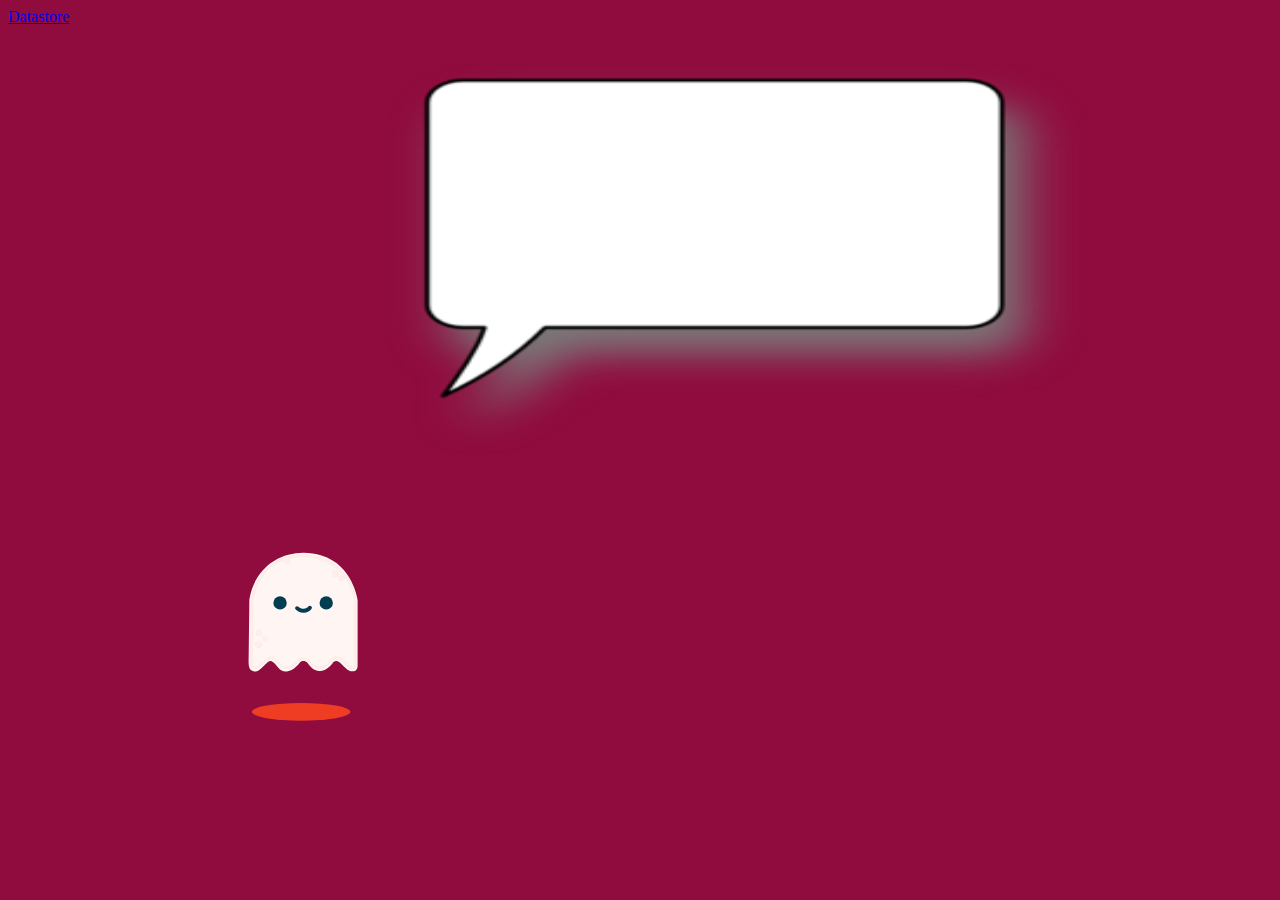
<file: MoviZQuiz/war/index.html>
<html>
<head>
    <meta http-equiv="content-type" charset="UTF-8">
    <title>MOVIZQUIZZ</title>
    <meta> 
        <link rel="stylesheet" href="style.css">
  </head>
<body>


<div class="container">
<svg class="ghost" version="1.1" id="Layer_1" xmlns="http://www.w3.org/2000/svg" xmlns:xlink="http://www.w3.org/1999/xlink" x="0px" y="0px"
	 width="127.433px" height="132.743px" viewBox="0 0 127.433 132.743" enable-background="new 0 0 127.433 132.743"
	 xml:space="preserve">
<path fill="#FFF6F4" d="M116.223,125.064c1.032-1.183,1.323-2.73,1.391-3.747V54.76c0,0-4.625-34.875-36.125-44.375
	s-66,6.625-72.125,44l-0.781,63.219c0.062,4.197,1.105,6.177,1.808,7.006c1.94,1.811,5.408,3.465,10.099-0.6
	c7.5-6.5,8.375-10,12.75-6.875s5.875,9.75,13.625,9.25s12.75-9,13.75-9.625s4.375-1.875,7,1.25s5.375,8.25,12.875,7.875
	s12.625-8.375,12.625-8.375s2.25-3.875,7.25,0.375s7.625,9.75,14.375,8.125C114.739,126.01,115.412,125.902,116.223,125.064z"/>
<circle fill="#013E51" cx="86.238" cy="57.885" r="6.667"/>
<circle fill="#013E51" cx="40.072" cy="57.885" r="6.667"/>
<path fill="#013E51" d="M71.916,62.782c0.05-1.108-0.809-2.046-1.917-2.095c-0.673-0.03-1.28,0.279-1.667,0.771
	c-0.758,0.766-2.483,2.235-4.696,2.358c-1.696,0.094-3.438-0.625-5.191-2.137c-0.003-0.003-0.007-0.006-0.011-0.009l0.002,0.005
	c-0.332-0.294-0.757-0.488-1.235-0.509c-1.108-0.049-2.046,0.809-2.095,1.917c-0.032,0.724,0.327,1.37,0.887,1.749
	c-0.001,0-0.002-0.001-0.003-0.001c2.221,1.871,4.536,2.88,6.912,2.986c0.333,0.014,0.67,0.012,1.007-0.01
	c3.163-0.191,5.572-1.942,6.888-3.166l0.452-0.453c0.021-0.019,0.04-0.041,0.06-0.061l0.034-0.034
	c-0.007,0.007-0.015,0.014-0.021,0.02C71.666,63.771,71.892,63.307,71.916,62.782z"/>
<circle fill="#FCEFED" stroke="#FEEBE6" stroke-miterlimit="10" cx="18.614" cy="99.426" r="3.292"/>
<circle fill="#FCEFED" stroke="#FEEBE6" stroke-miterlimit="10" cx="95.364" cy="28.676" r="3.291"/>
<circle fill="#FCEFED" stroke="#FEEBE6" stroke-miterlimit="10" cx="24.739" cy="93.551" r="2.667"/>
<circle fill="#FCEFED" stroke="#FEEBE6" stroke-miterlimit="10" cx="101.489" cy="33.051" r="2.666"/>
<circle fill="#FCEFED" stroke="#FEEBE6" stroke-miterlimit="10" cx="18.738" cy="87.717" r="2.833"/>
<path fill="#FCEFED" stroke="#FEEBE6" stroke-miterlimit="10" d="M116.279,55.814c-0.021-0.286-2.323-28.744-30.221-41.012
	c-7.806-3.433-15.777-5.173-23.691-5.173c-16.889,0-30.283,7.783-37.187,15.067c-9.229,9.736-13.84,26.712-14.191,30.259
	l-0.748,62.332c0.149,2.133,1.389,6.167,5.019,6.167c1.891,0,4.074-1.083,6.672-3.311c4.96-4.251,7.424-6.295,9.226-6.295
	c1.339,0,2.712,1.213,5.102,3.762c4.121,4.396,7.461,6.355,10.833,6.355c2.713,0,5.311-1.296,7.942-3.962
	c3.104-3.145,5.701-5.239,8.285-5.239c2.116,0,4.441,1.421,7.317,4.473c2.638,2.8,5.674,4.219,9.022,4.219
	c4.835,0,8.991-2.959,11.27-5.728l0.086-0.104c1.809-2.2,3.237-3.938,5.312-3.938c2.208,0,5.271,1.942,9.359,5.936
	c0.54,0.743,3.552,4.674,6.86,4.674c1.37,0,2.559-0.65,3.531-1.932l0.203-0.268L116.279,55.814z M114.281,121.405
	c-0.526,0.599-1.096,0.891-1.734,0.891c-2.053,0-4.51-2.82-5.283-3.907l-0.116-0.136c-4.638-4.541-7.975-6.566-10.82-6.566
	c-3.021,0-4.884,2.267-6.857,4.667l-0.086,0.104c-1.896,2.307-5.582,4.999-9.725,4.999c-2.775,0-5.322-1.208-7.567-3.59
	c-3.325-3.528-6.03-5.102-8.772-5.102c-3.278,0-6.251,2.332-9.708,5.835c-2.236,2.265-4.368,3.366-6.518,3.366
	c-2.772,0-5.664-1.765-9.374-5.723c-2.488-2.654-4.29-4.395-6.561-4.395c-2.515,0-5.045,2.077-10.527,6.777
	c-2.727,2.337-4.426,2.828-5.37,2.828c-2.662,0-3.017-4.225-3.021-4.225l0.745-62.163c0.332-3.321,4.767-19.625,13.647-28.995
	c3.893-4.106,10.387-8.632,18.602-11.504c-0.458,0.503-0.744,1.165-0.744,1.898c0,1.565,1.269,2.833,2.833,2.833
	c1.564,0,2.833-1.269,2.833-2.833c0-1.355-0.954-2.485-2.226-2.764c4.419-1.285,9.269-2.074,14.437-2.074
	c7.636,0,15.336,1.684,22.887,5.004c26.766,11.771,29.011,39.047,29.027,39.251V121.405z"/>
</svg>



  <p class="shadowFrame"><svg version="1.1" class="shadow" id="Layer_1" xmlns="http://www.w3.org/2000/svg" xmlns:xlink="http://www.w3.org/1999/xlink" x="61px" y="20px"
	 width="122.436px" height="39.744px" viewBox="0 0 122.436 39.744" enable-background="new 0 0 122.436 39.744"
	 xml:space="preserve">
<ellipse fill="#EF3D23" cx="61.128" cy="19.872" rx="49.25" ry="8.916"/>
    </svg></p>
</div>
<a href="datastore">Datastore</a>


<img id="image" src="speech-bubble-md.png" alt="question" style="width:700px;height:400px;">

</br>
<a href="https://github.com/sitrakafidi/MovieQuiz">
<img border="0" id="git" src="1482426354_github.png" alt="find us on git" style="width:70px;height:40px;>
</a>
</br>
</body>
</html>
</file>
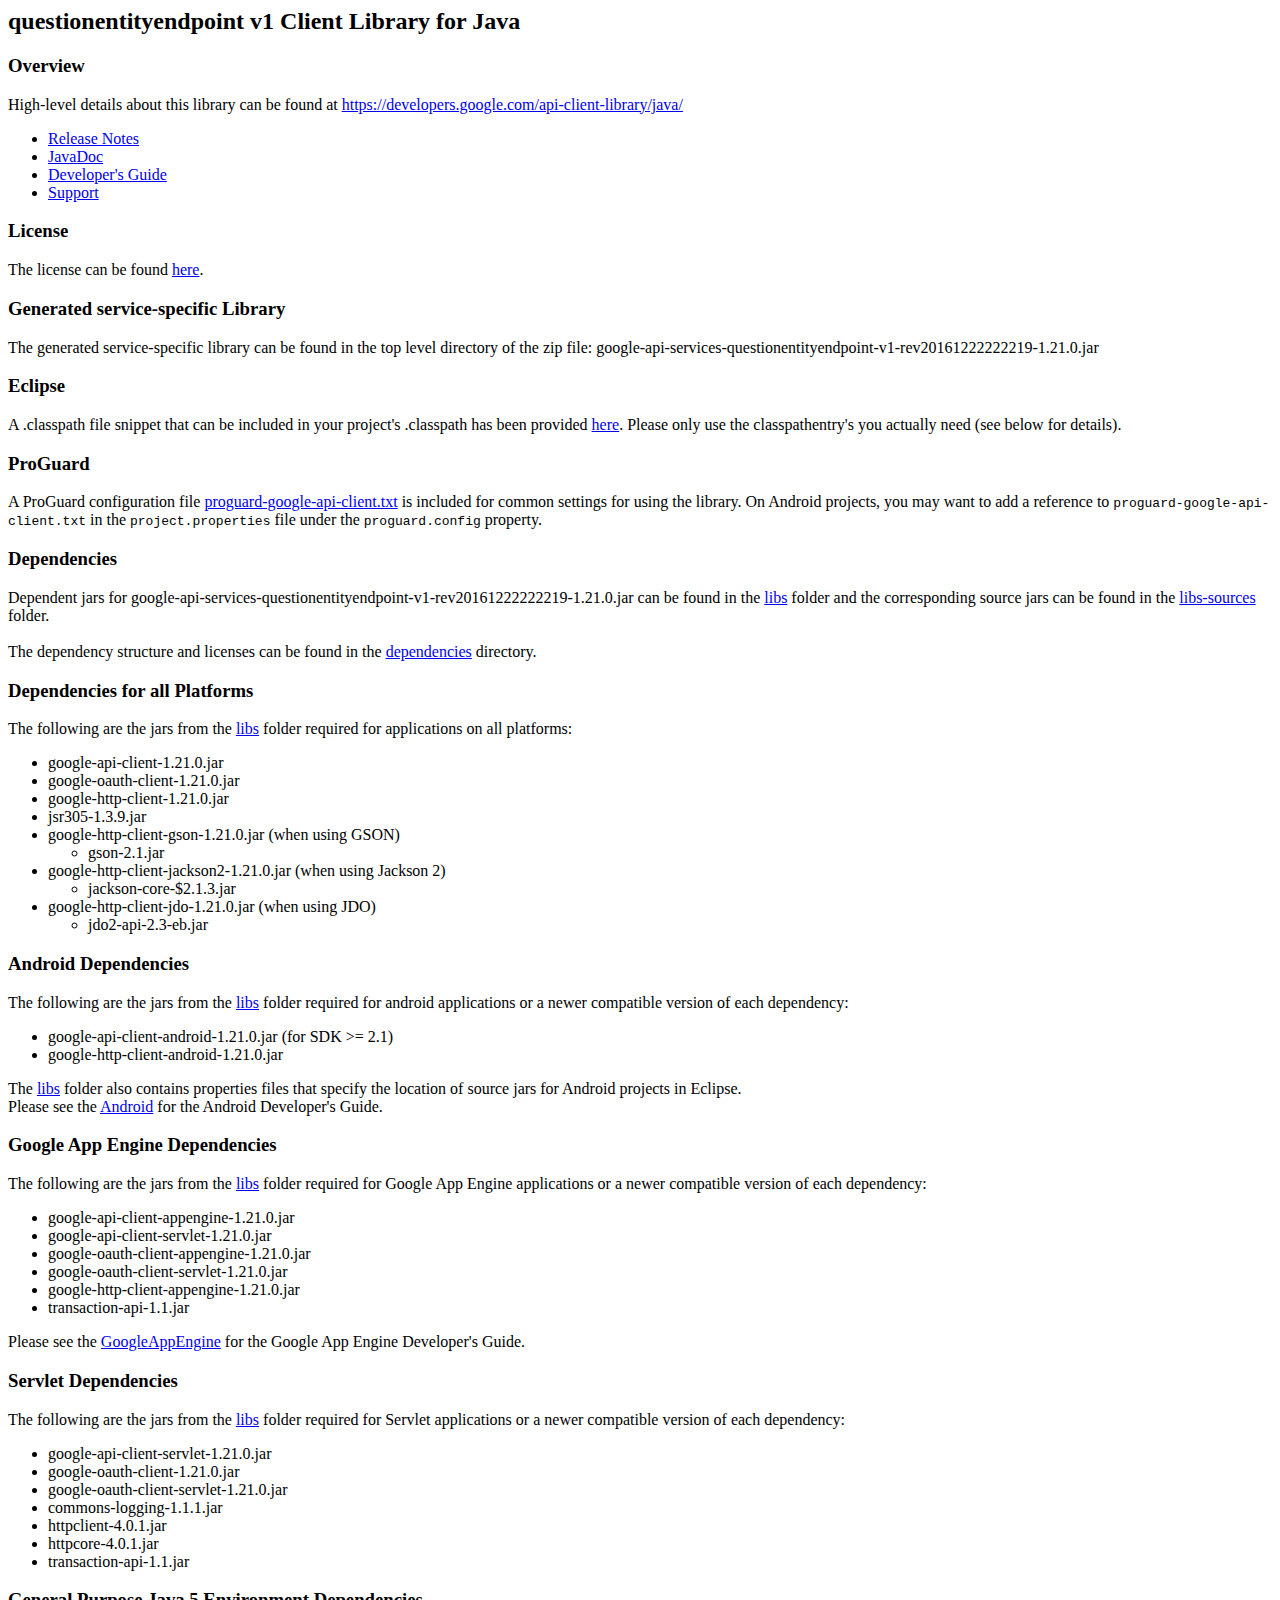
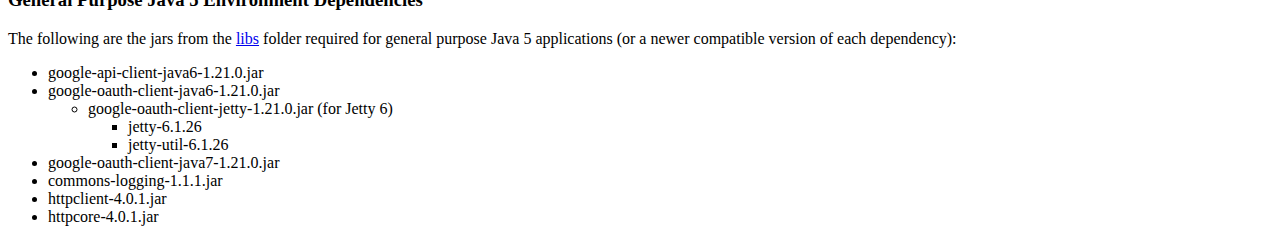
<file: MoviZQuiz/endpoint-libs/libquestionentityendpoint-v1/questionentityendpoint/readme.html>
<html>
<title>questionentityendpoint v1 Client Library for Java</title>
<body>
<h2>questionentityendpoint v1 Client Library for Java</h2>

<h3>Overview</h3>
<p>High-level details about this library can be found at
<a href="https://developers.google.com/api-client-library/java/">https://developers.google.com/api-client-library/java/</a>
<ul>
  <li><a href='https://developers.google.com/api-client-library/java/google-api-java-client/release-notes'>Release Notes</a></li>
  <li><a href='http://javadoc.google-api-java-client.googlecode.com/hg/apis/questionentityendpoint/v1/index.html'>JavaDoc</a></li>
  <li><a href='https://developers.google.com/api-client-library/java/google-api-java-client/dev-guide'>Developer's Guide</a></li>
  <li><a href='http://groups.google.com/group/google-api-java-client'>Support</a></li>
</ul>

<h3>License</h3>
The license can be found <a href='LICENSE.txt'>here</a>.<br/>

<h3>Generated service-specific Library</h3>
The generated service-specific library can be found in the top level directory
of the zip file:
google-api-services-questionentityendpoint-v1-rev20161222222219-1.21.0.jar


<h3>Eclipse</h3>
A .classpath file snippet that can be included in your project's .classpath has been provided <a href='classpath-include'>here</a>.
Please only use the classpathentry's you actually need (see below for details).

<h3>ProGuard</h3>
A ProGuard configuration file <a href="proguard-google-api-client.txt">proguard-google-api-client.txt</a>
is included for common settings for using the library. On Android projects, you may want to add a reference to
<code>proguard-google-api-client.txt</code> in the <code>project.properties</code> file under the
<code>proguard.config</code> property.

<h3>Dependencies</h3>
<p>
Dependent jars for
google-api-services-questionentityendpoint-v1-rev20161222222219-1.21.0.jar
can be found in the <a href='libs'>libs</a> folder and the corresponding source
jars can be found in the <a href='libs-sources'>libs-sources</a> folder.
<br/><br/>
The dependency structure and licenses can be found in the
<a href='dependencies'>dependencies</a> directory.
</p>

<h3>Dependencies for all Platforms</h3>
The following are the jars from the <a href='libs'>libs</a> folder required for
applications on all platforms:
<ul>
  <li>google-api-client-1.21.0.jar</li>
  <li>google-oauth-client-1.21.0.jar</li>
  <li>google-http-client-1.21.0.jar</li>
  <li>jsr305-1.3.9.jar</li>
  <li>google-http-client-gson-1.21.0.jar (when using GSON)
    <ul>
      <li>gson-2.1.jar</li>
    </ul>
  </li>
  <li>google-http-client-jackson2-1.21.0.jar (when using Jackson 2)
    <ul>
      <li>jackson-core-$2.1.3.jar</li>
    </ul>
  </li>
  <li>google-http-client-jdo-1.21.0.jar (when using JDO)
    <ul>
      <li>jdo2-api-2.3-eb.jar</li>
    </ul>
  </li>
</ul>

<h3>Android Dependencies</h3>
The following are the jars from the <a href='libs'>libs</a> folder required for
android applications or a newer compatible version of each dependency:
<ul>
  <li>google-api-client-android-1.21.0.jar (for SDK &gt;= 2.1)</li>
  <li>google-http-client-android-1.21.0.jar</li>
</ul>
The <a href='libs'>libs</a> folder also contains properties files that specify the location of source
jars for Android projects in Eclipse.<br/>
Please see the
<a href='https://developers.google.com/api-client-library/java/google-api-java-client/android'>Android</a>
for the Android Developer's Guide.

<h3>Google App Engine Dependencies</h3>
The following are the jars from the <a href='libs'>libs</a> folder required for
Google App Engine applications or a newer compatible version of each dependency:
<ul>
  <li>google-api-client-appengine-1.21.0.jar</li>
  <li>google-api-client-servlet-1.21.0.jar</li>
  <li>google-oauth-client-appengine-1.21.0.jar</li>
  <li>google-oauth-client-servlet-1.21.0.jar</li>
  <li>google-http-client-appengine-1.21.0.jar</li>
  <li>transaction-api-1.1.jar</li>
</ul>
Please see the
<a href='https://developers.google.com/api-client-library/java/google-api-java-client/app-engine'>GoogleAppEngine</a>
for the Google App Engine Developer's Guide.

<h3>Servlet Dependencies</h3>
The following are the jars from the <a href='libs'>libs</a> folder required for
Servlet applications or a newer compatible version of each dependency:
<ul>
  <li>google-api-client-servlet-1.21.0.jar</li>
  <li>google-oauth-client-1.21.0.jar</li>
  <li>google-oauth-client-servlet-1.21.0.jar</li>
  <li>commons-logging-1.1.1.jar</li>
  <li>httpclient-4.0.1.jar</li>
  <li>httpcore-4.0.1.jar</li>
  <li>transaction-api-1.1.jar</li>
</ul>

<h3>General Purpose Java 5 Environment Dependencies</h3>
The following are the jars from the <a href='libs'>libs</a> folder required for
general purpose Java 5 applications (or a newer compatible version of each dependency):
<ul>
  <li>google-api-client-java6-1.21.0.jar</li>
  <li>google-oauth-client-java6-1.21.0.jar
  <ul>
    <li>google-oauth-client-jetty-1.21.0.jar (for Jetty 6)
      <ul>
        <li>jetty-6.1.26</li>
        <li>jetty-util-6.1.26</li>
      </ul>
    </li>
  </ul></li>
  <li>google-oauth-client-java7-1.21.0.jar</li>
  <li>commons-logging-1.1.1.jar</li>
  <li>httpclient-4.0.1.jar</li>
  <li>httpcore-4.0.1.jar</li>
</ul>


</body>
</html>
</file>
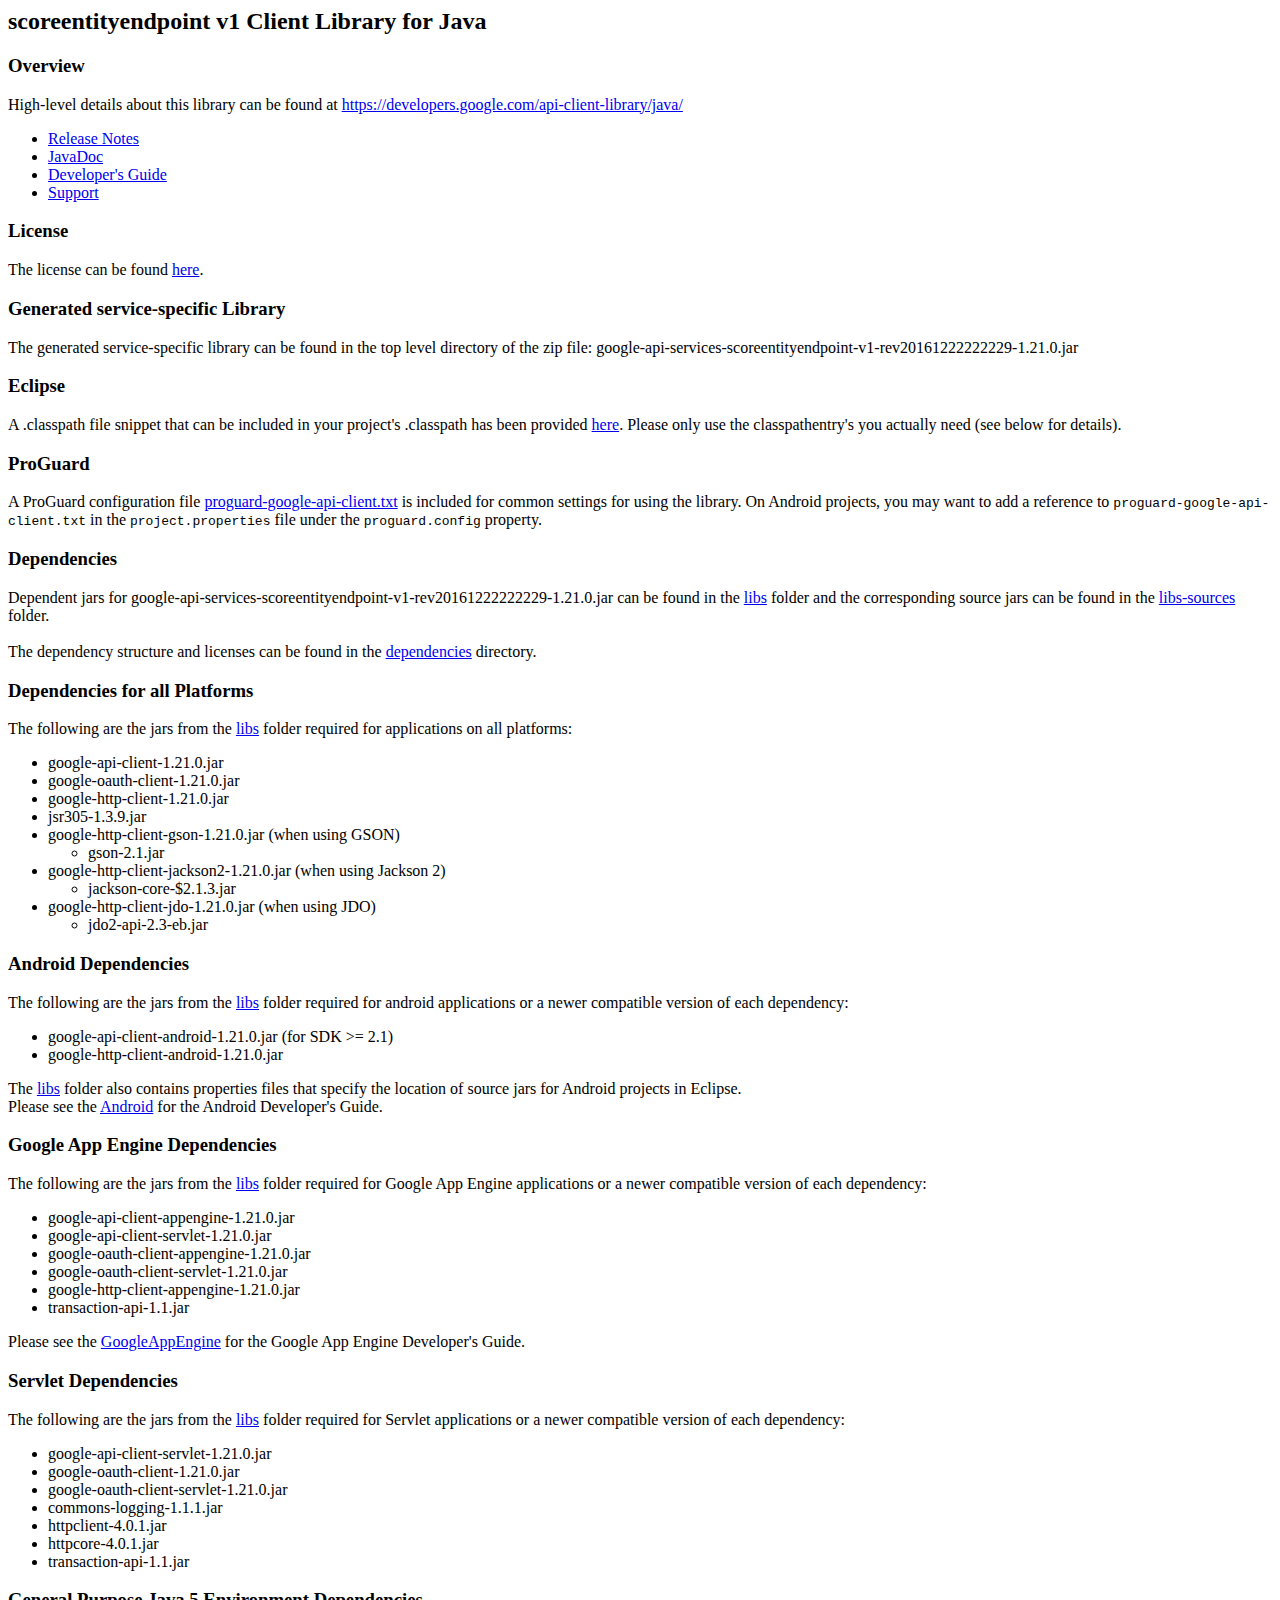
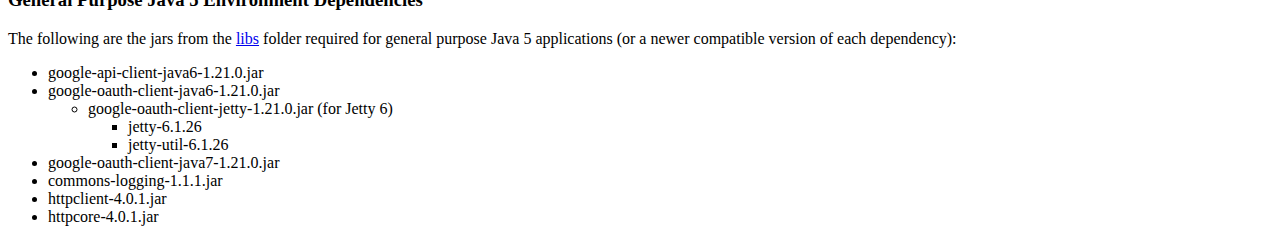
<file: MoviZQuiz/endpoint-libs/libscoreentityendpoint-v1/scoreentityendpoint/readme.html>
<html>
<title>scoreentityendpoint v1 Client Library for Java</title>
<body>
<h2>scoreentityendpoint v1 Client Library for Java</h2>

<h3>Overview</h3>
<p>High-level details about this library can be found at
<a href="https://developers.google.com/api-client-library/java/">https://developers.google.com/api-client-library/java/</a>
<ul>
  <li><a href='https://developers.google.com/api-client-library/java/google-api-java-client/release-notes'>Release Notes</a></li>
  <li><a href='http://javadoc.google-api-java-client.googlecode.com/hg/apis/scoreentityendpoint/v1/index.html'>JavaDoc</a></li>
  <li><a href='https://developers.google.com/api-client-library/java/google-api-java-client/dev-guide'>Developer's Guide</a></li>
  <li><a href='http://groups.google.com/group/google-api-java-client'>Support</a></li>
</ul>

<h3>License</h3>
The license can be found <a href='LICENSE.txt'>here</a>.<br/>

<h3>Generated service-specific Library</h3>
The generated service-specific library can be found in the top level directory
of the zip file:
google-api-services-scoreentityendpoint-v1-rev20161222222229-1.21.0.jar


<h3>Eclipse</h3>
A .classpath file snippet that can be included in your project's .classpath has been provided <a href='classpath-include'>here</a>.
Please only use the classpathentry's you actually need (see below for details).

<h3>ProGuard</h3>
A ProGuard configuration file <a href="proguard-google-api-client.txt">proguard-google-api-client.txt</a>
is included for common settings for using the library. On Android projects, you may want to add a reference to
<code>proguard-google-api-client.txt</code> in the <code>project.properties</code> file under the
<code>proguard.config</code> property.

<h3>Dependencies</h3>
<p>
Dependent jars for
google-api-services-scoreentityendpoint-v1-rev20161222222229-1.21.0.jar
can be found in the <a href='libs'>libs</a> folder and the corresponding source
jars can be found in the <a href='libs-sources'>libs-sources</a> folder.
<br/><br/>
The dependency structure and licenses can be found in the
<a href='dependencies'>dependencies</a> directory.
</p>

<h3>Dependencies for all Platforms</h3>
The following are the jars from the <a href='libs'>libs</a> folder required for
applications on all platforms:
<ul>
  <li>google-api-client-1.21.0.jar</li>
  <li>google-oauth-client-1.21.0.jar</li>
  <li>google-http-client-1.21.0.jar</li>
  <li>jsr305-1.3.9.jar</li>
  <li>google-http-client-gson-1.21.0.jar (when using GSON)
    <ul>
      <li>gson-2.1.jar</li>
    </ul>
  </li>
  <li>google-http-client-jackson2-1.21.0.jar (when using Jackson 2)
    <ul>
      <li>jackson-core-$2.1.3.jar</li>
    </ul>
  </li>
  <li>google-http-client-jdo-1.21.0.jar (when using JDO)
    <ul>
      <li>jdo2-api-2.3-eb.jar</li>
    </ul>
  </li>
</ul>

<h3>Android Dependencies</h3>
The following are the jars from the <a href='libs'>libs</a> folder required for
android applications or a newer compatible version of each dependency:
<ul>
  <li>google-api-client-android-1.21.0.jar (for SDK &gt;= 2.1)</li>
  <li>google-http-client-android-1.21.0.jar</li>
</ul>
The <a href='libs'>libs</a> folder also contains properties files that specify the location of source
jars for Android projects in Eclipse.<br/>
Please see the
<a href='https://developers.google.com/api-client-library/java/google-api-java-client/android'>Android</a>
for the Android Developer's Guide.

<h3>Google App Engine Dependencies</h3>
The following are the jars from the <a href='libs'>libs</a> folder required for
Google App Engine applications or a newer compatible version of each dependency:
<ul>
  <li>google-api-client-appengine-1.21.0.jar</li>
  <li>google-api-client-servlet-1.21.0.jar</li>
  <li>google-oauth-client-appengine-1.21.0.jar</li>
  <li>google-oauth-client-servlet-1.21.0.jar</li>
  <li>google-http-client-appengine-1.21.0.jar</li>
  <li>transaction-api-1.1.jar</li>
</ul>
Please see the
<a href='https://developers.google.com/api-client-library/java/google-api-java-client/app-engine'>GoogleAppEngine</a>
for the Google App Engine Developer's Guide.

<h3>Servlet Dependencies</h3>
The following are the jars from the <a href='libs'>libs</a> folder required for
Servlet applications or a newer compatible version of each dependency:
<ul>
  <li>google-api-client-servlet-1.21.0.jar</li>
  <li>google-oauth-client-1.21.0.jar</li>
  <li>google-oauth-client-servlet-1.21.0.jar</li>
  <li>commons-logging-1.1.1.jar</li>
  <li>httpclient-4.0.1.jar</li>
  <li>httpcore-4.0.1.jar</li>
  <li>transaction-api-1.1.jar</li>
</ul>

<h3>General Purpose Java 5 Environment Dependencies</h3>
The following are the jars from the <a href='libs'>libs</a> folder required for
general purpose Java 5 applications (or a newer compatible version of each dependency):
<ul>
  <li>google-api-client-java6-1.21.0.jar</li>
  <li>google-oauth-client-java6-1.21.0.jar
  <ul>
    <li>google-oauth-client-jetty-1.21.0.jar (for Jetty 6)
      <ul>
        <li>jetty-6.1.26</li>
        <li>jetty-util-6.1.26</li>
      </ul>
    </li>
  </ul></li>
  <li>google-oauth-client-java7-1.21.0.jar</li>
  <li>commons-logging-1.1.1.jar</li>
  <li>httpclient-4.0.1.jar</li>
  <li>httpcore-4.0.1.jar</li>
</ul>


</body>
</html>
</file>
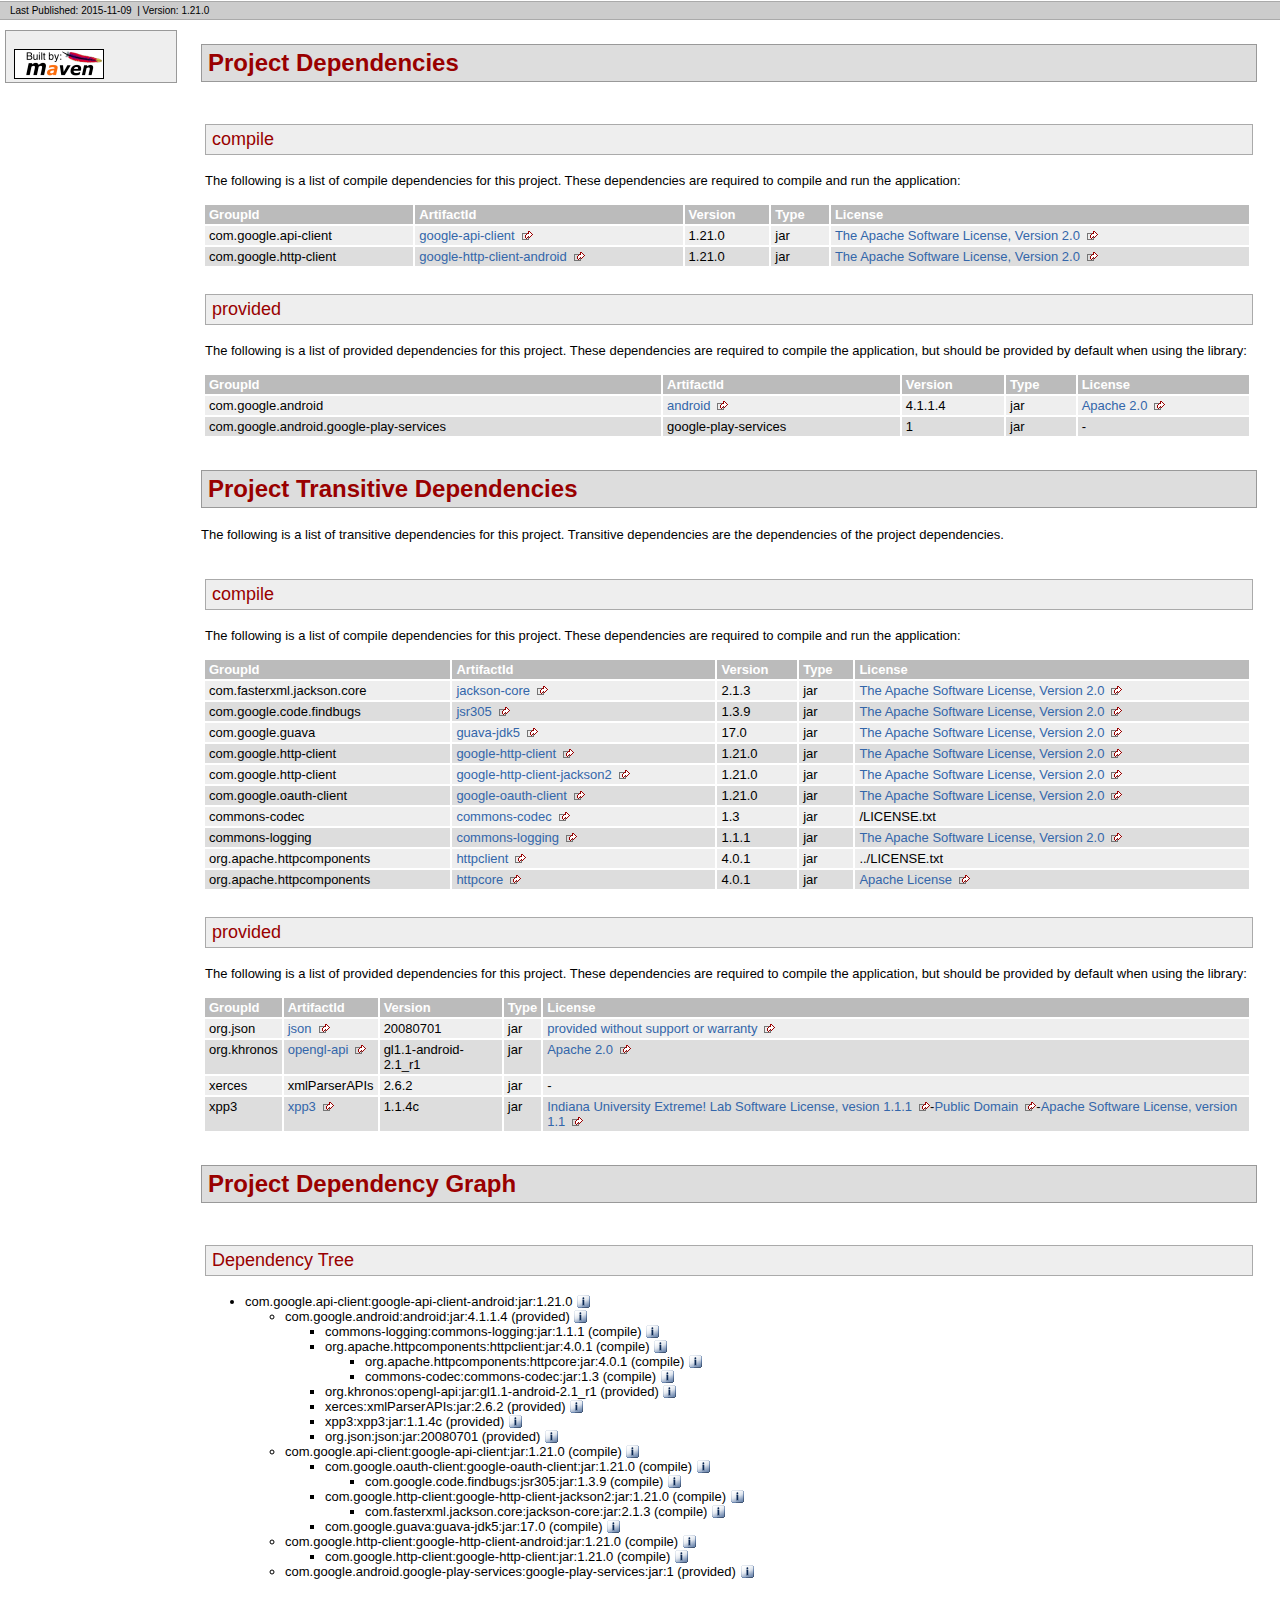
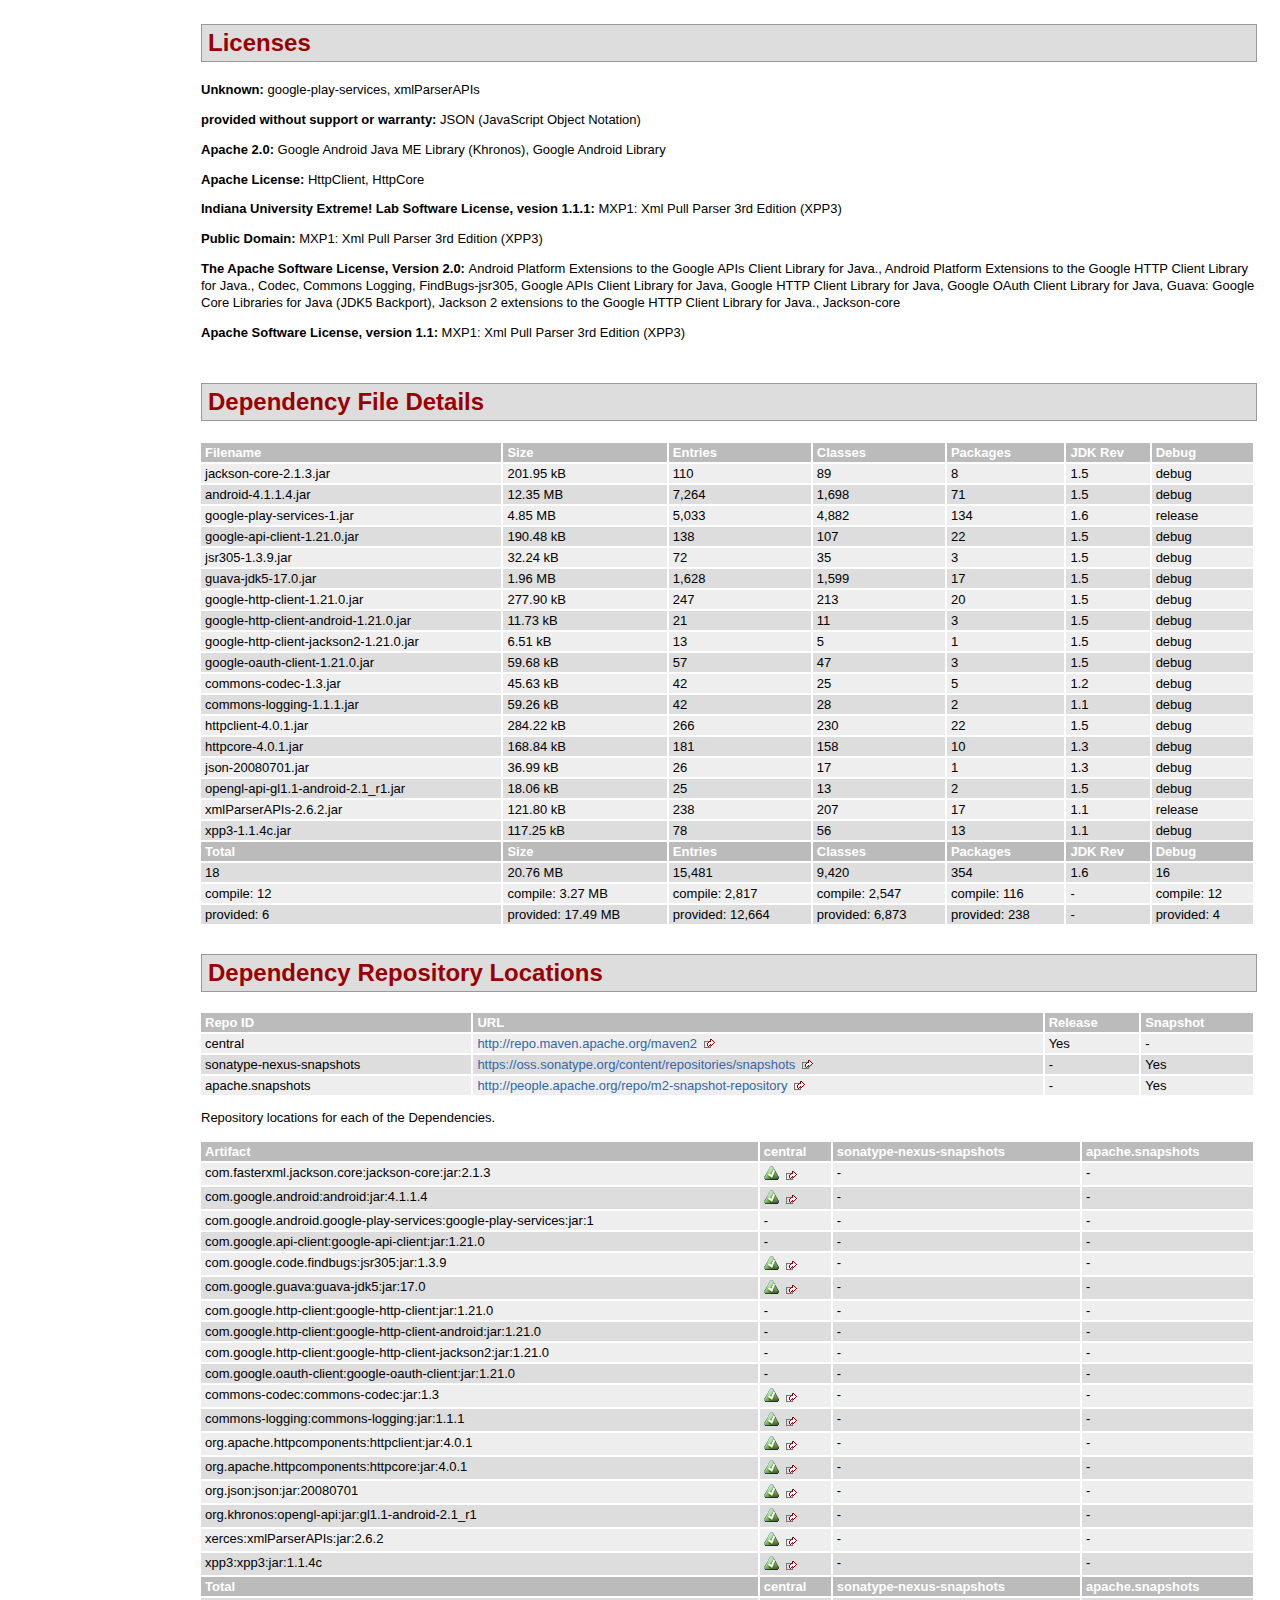
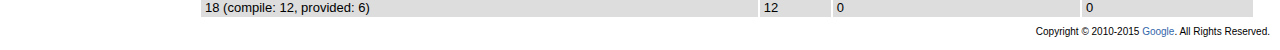
<file: MoviZQuiz/endpoint-libs/libquestionentityendpoint-v1/questionentityendpoint/dependencies/google-api-client-android-dependencies.html>
<!DOCTYPE html PUBLIC "-//W3C//DTD XHTML 1.0 Transitional//EN" "http://www.w3.org/TR/xhtml1/DTD/xhtml1-transitional.dtd">
<!-- Generated by Apache Maven Doxia at Nov 9, 2015 -->
<html xmlns="http://www.w3.org/1999/xhtml" xml:lang="en" lang="en">
  <head>
    <meta http-equiv="Content-Type" content="text/html; charset=UTF-8" />
    <title>Project Dependencies</title>
    <style type="text/css" media="all">
      @import url("./css/maven-base.css");
      @import url("./css/maven-theme.css");
      @import url("./css/site.css");
    </style>
    <link rel="stylesheet" href="./css/print.css" type="text/css" media="print" />
    <meta name="Date-Revision-yyyymmdd" content="20151109" />
    <meta http-equiv="Content-Language" content="en" />
        
        </head>
  <body class="composite">
    <div id="banner">
                      <div class="clear">
        <hr/>
      </div>
    </div>
    <div id="breadcrumbs">
            
        
                <div class="xleft">
        <span id="publishDate">Last Published: 2015-11-09</span>
                  &nbsp;| <span id="projectVersion">Version: 1.21.0</span>
                      </div>
            <div class="xright">        
        
      </div>
      <div class="clear">
        <hr/>
      </div>
    </div>
    <div id="leftColumn">
      <div id="navcolumn">
             
        
                                      <a href="http://maven.apache.org/" title="Built by Maven" class="poweredBy">
        <img class="poweredBy" alt="Built by Maven" src="./images/logos/maven-feather.png" />
      </a>
                   
        
            </div>
    </div>
    <div id="bodyColumn">
      <div id="contentBox">
        <a name="Project_Dependencies"></a>
<div class="section">
<h2>Project Dependencies<a name="Project_Dependencies"></a></h2><a name="Project_Dependencies_compile"></a>
<div class="section">
<h3>compile<a name="compile"></a></h3>
<p>The following is a list of compile dependencies for this project. These dependencies are required to compile and run the application:</p>
<table border="0" class="bodyTable">
<tr class="a">
<th>GroupId</th>
<th>ArtifactId</th>
<th>Version</th>
<th>Type</th>
<th>License</th></tr>
<tr class="b">
<td>com.google.api-client</td>
<td><a class="externalLink" href="https://github.com/google/google-api-java-client/google-api-client">google-api-client</a></td>
<td>1.21.0</td>
<td>jar</td>
<td><a class="externalLink" href="http://www.apache.org/licenses/LICENSE-2.0.txt">The Apache Software License, Version 2.0</a></td></tr>
<tr class="a">
<td>com.google.http-client</td>
<td><a class="externalLink" href="https://github.com/google/google-http-java-client/google-http-client-android">google-http-client-android</a></td>
<td>1.21.0</td>
<td>jar</td>
<td><a class="externalLink" href="http://www.apache.org/licenses/LICENSE-2.0.txt">The Apache Software License, Version 2.0</a></td></tr></table></div><a name="Project_Dependencies_provided"></a>
<div class="section">
<h3>provided<a name="provided"></a></h3>
<p>The following is a list of provided dependencies for this project. These dependencies are required to compile the application, but should be provided by default when using the library:</p>
<table border="0" class="bodyTable">
<tr class="a">
<th>GroupId</th>
<th>ArtifactId</th>
<th>Version</th>
<th>Type</th>
<th>License</th></tr>
<tr class="b">
<td>com.google.android</td>
<td><a class="externalLink" href="http://source.android.com/">android</a></td>
<td>4.1.1.4</td>
<td>jar</td>
<td><a class="externalLink" href="http://www.apache.org/licenses/LICENSE-2.0">Apache 2.0</a></td></tr>
<tr class="a">
<td>com.google.android.google-play-services</td>
<td>google-play-services</td>
<td>1</td>
<td>jar</td>
<td>-</td></tr></table></div></div><a name="Project_Transitive_Dependencies"></a>
<div class="section">
<h2>Project Transitive Dependencies<a name="Project_Transitive_Dependencies"></a></h2>
<p>The following is a list of transitive dependencies for this project. Transitive dependencies are the dependencies of the project dependencies.</p><a name="Project_Transitive_Dependencies_compile"></a>
<div class="section">
<h3>compile<a name="compile"></a></h3>
<p>The following is a list of compile dependencies for this project. These dependencies are required to compile and run the application:</p>
<table border="0" class="bodyTable">
<tr class="a">
<th>GroupId</th>
<th>ArtifactId</th>
<th>Version</th>
<th>Type</th>
<th>License</th></tr>
<tr class="b">
<td>com.fasterxml.jackson.core</td>
<td><a class="externalLink" href="http://wiki.fasterxml.com/JacksonHome">jackson-core</a></td>
<td>2.1.3</td>
<td>jar</td>
<td><a class="externalLink" href="http://www.apache.org/licenses/LICENSE-2.0.txt">The Apache Software License, Version 2.0</a></td></tr>
<tr class="a">
<td>com.google.code.findbugs</td>
<td><a class="externalLink" href="http://findbugs.sourceforge.net/">jsr305</a></td>
<td>1.3.9</td>
<td>jar</td>
<td><a class="externalLink" href="http://www.apache.org/licenses/LICENSE-2.0.txt">The Apache Software License, Version 2.0</a></td></tr>
<tr class="b">
<td>com.google.guava</td>
<td><a class="externalLink" href="http://code.google.com/p/guava-libraries/guava-jdk5">guava-jdk5</a></td>
<td>17.0</td>
<td>jar</td>
<td><a class="externalLink" href="http://www.apache.org/licenses/LICENSE-2.0.txt">The Apache Software License, Version 2.0</a></td></tr>
<tr class="a">
<td>com.google.http-client</td>
<td><a class="externalLink" href="https://github.com/google/google-http-java-client/google-http-client">google-http-client</a></td>
<td>1.21.0</td>
<td>jar</td>
<td><a class="externalLink" href="http://www.apache.org/licenses/LICENSE-2.0.txt">The Apache Software License, Version 2.0</a></td></tr>
<tr class="b">
<td>com.google.http-client</td>
<td><a class="externalLink" href="https://github.com/google/google-http-java-client/google-http-client-jackson2">google-http-client-jackson2</a></td>
<td>1.21.0</td>
<td>jar</td>
<td><a class="externalLink" href="http://www.apache.org/licenses/LICENSE-2.0.txt">The Apache Software License, Version 2.0</a></td></tr>
<tr class="a">
<td>com.google.oauth-client</td>
<td><a class="externalLink" href="https://github.com/google/google-oauth-java-client/google-oauth-client">google-oauth-client</a></td>
<td>1.21.0</td>
<td>jar</td>
<td><a class="externalLink" href="http://www.apache.org/licenses/LICENSE-2.0.txt">The Apache Software License, Version 2.0</a></td></tr>
<tr class="b">
<td>commons-codec</td>
<td><a class="externalLink" href="http://jakarta.apache.org/commons/codec/">commons-codec</a></td>
<td>1.3</td>
<td>jar</td>
<td>/LICENSE.txt</td></tr>
<tr class="a">
<td>commons-logging</td>
<td><a class="externalLink" href="http://commons.apache.org/logging">commons-logging</a></td>
<td>1.1.1</td>
<td>jar</td>
<td><a class="externalLink" href="http://www.apache.org/licenses/LICENSE-2.0.txt">The Apache Software License, Version 2.0</a></td></tr>
<tr class="b">
<td>org.apache.httpcomponents</td>
<td><a class="externalLink" href="http://hc.apache.org/httpcomponents-client">httpclient</a></td>
<td>4.0.1</td>
<td>jar</td>
<td>../LICENSE.txt</td></tr>
<tr class="a">
<td>org.apache.httpcomponents</td>
<td><a class="externalLink" href="http://hc.apache.org/httpcomponents-core/">httpcore</a></td>
<td>4.0.1</td>
<td>jar</td>
<td><a class="externalLink" href="http://www.apache.org/licenses/LICENSE-2.0.html">Apache License</a></td></tr></table></div><a name="Project_Transitive_Dependencies_provided"></a>
<div class="section">
<h3>provided<a name="provided"></a></h3>
<p>The following is a list of provided dependencies for this project. These dependencies are required to compile the application, but should be provided by default when using the library:</p>
<table border="0" class="bodyTable">
<tr class="a">
<th>GroupId</th>
<th>ArtifactId</th>
<th>Version</th>
<th>Type</th>
<th>License</th></tr>
<tr class="b">
<td>org.json</td>
<td><a class="externalLink" href="http://www.json.org/java/index.html">json</a></td>
<td>20080701</td>
<td>jar</td>
<td><a class="externalLink" href="http://www.json.org/license.html">provided without support or warranty</a></td></tr>
<tr class="a">
<td>org.khronos</td>
<td><a class="externalLink" href="http://source.android.com/">opengl-api</a></td>
<td>gl1.1-android-2.1_r1</td>
<td>jar</td>
<td><a class="externalLink" href="http://www.apache.org/licenses/LICENSE-2.0">Apache 2.0</a></td></tr>
<tr class="b">
<td>xerces</td>
<td>xmlParserAPIs</td>
<td>2.6.2</td>
<td>jar</td>
<td>-</td></tr>
<tr class="a">
<td>xpp3</td>
<td><a class="externalLink" href="http://www.extreme.indiana.edu/xgws/xsoap/xpp/mxp1/">xpp3</a></td>
<td>1.1.4c</td>
<td>jar</td>
<td><a class="externalLink" href="http://www.extreme.indiana.edu/viewcvs/~checkout~/XPP3/java/LICENSE.txt">Indiana University Extreme! Lab Software License, vesion 1.1.1</a>-<a class="externalLink" href="http://creativecommons.org/licenses/publicdomain">Public Domain</a>-<a class="externalLink" href="http://www.apache.org/licenses/LICENSE-1.1">Apache Software License, version 1.1</a></td></tr></table></div></div><a name="Project_Dependency_Graph"></a>
<div class="section">
<h2>Project Dependency Graph<a name="Project_Dependency_Graph"></a></h2><script language="javascript" type="text/javascript">
      function toggleDependencyDetail( divId, imgId )
      {
        var div = document.getElementById( divId );
        var img = document.getElementById( imgId );
        if( div.style.display == '' )
        {
          div.style.display = 'none';
          img.src='./images/icon_info_sml.gif';
        }
        else
        {
          div.style.display = '';
          img.src='./images/close.gif';
        }
      }
</script>
<a name="Dependency_Tree"></a>
<div class="section">
<h3>Dependency Tree<a name="Dependency_Tree"></a></h3>
<ul>
<li>com.google.api-client:google-api-client-android:jar:1.21.0 <img id="_img1" src="./images/icon_info_sml.gif" alt="Information" onclick="toggleDependencyDetail( '_dep0', '_img1' );" style="cursor: pointer;vertical-align:text-bottom;"></img><div id="_dep0" style="display:none">
<table border="0" class="bodyTable">
<tr class="a">
<th>Android Platform Extensions to the Google APIs Client Library for Java.</th></tr>
<tr class="b">
<td>
<p><b>Description: </b>Sonatype helps open source projects to set up Maven repositories on https://oss.sonatype.org/</p>
<p><b>URL: </b><a class="externalLink" href="https://github.com/google/google-api-java-client/google-api-client-android">https://github.com/google/google-api-java-client/google-api-client-android</a></p>
<p><b>Project License: </b><a class="externalLink" href="http://www.apache.org/licenses/LICENSE-2.0.txt">The Apache Software License, Version 2.0</a></p></td></tr></table></div>
<ul>
<li>com.google.android:android:jar:4.1.1.4 (provided) <img id="_img3" src="./images/icon_info_sml.gif" alt="Information" onclick="toggleDependencyDetail( '_dep2', '_img3' );" style="cursor: pointer;vertical-align:text-bottom;"></img><div id="_dep2" style="display:none">
<table border="0" class="bodyTable">
<tr class="a">
<th>Google Android Library</th></tr>
<tr class="b">
<td>
<p><b>Description: </b>A library jar that provides APIs for Applications written for the Google Android Platform.</p>
<p><b>URL: </b><a class="externalLink" href="http://source.android.com/">http://source.android.com/</a></p>
<p><b>Project License: </b><a class="externalLink" href="http://www.apache.org/licenses/LICENSE-2.0">Apache 2.0</a></p></td></tr></table></div>
<ul>
<li>commons-logging:commons-logging:jar:1.1.1 (compile) <img id="_img5" src="./images/icon_info_sml.gif" alt="Information" onclick="toggleDependencyDetail( '_dep4', '_img5' );" style="cursor: pointer;vertical-align:text-bottom;"></img><div id="_dep4" style="display:none">
<table border="0" class="bodyTable">
<tr class="a">
<th>Commons Logging</th></tr>
<tr class="b">
<td>
<p><b>Description: </b>Commons Logging is a thin adapter allowing configurable bridging to other,
    well known logging systems.</p>
<p><b>URL: </b><a class="externalLink" href="http://commons.apache.org/logging">http://commons.apache.org/logging</a></p>
<p><b>Project License: </b><a class="externalLink" href="http://www.apache.org/licenses/LICENSE-2.0.txt">The Apache Software License, Version 2.0</a></p></td></tr></table></div></li>
<li>org.apache.httpcomponents:httpclient:jar:4.0.1 (compile) <img id="_img7" src="./images/icon_info_sml.gif" alt="Information" onclick="toggleDependencyDetail( '_dep6', '_img7' );" style="cursor: pointer;vertical-align:text-bottom;"></img><div id="_dep6" style="display:none">
<table border="0" class="bodyTable">
<tr class="a">
<th>HttpClient</th></tr>
<tr class="b">
<td>
<p><b>Description: </b>HttpComponents Client (base module)</p>
<p><b>URL: </b><a class="externalLink" href="http://hc.apache.org/httpcomponents-client">http://hc.apache.org/httpcomponents-client</a></p>
<p><b>Project License: </b><a href="../LICENSE.txt">Apache License</a></p></td></tr></table></div>
<ul>
<li>org.apache.httpcomponents:httpcore:jar:4.0.1 (compile) <img id="_img9" src="./images/icon_info_sml.gif" alt="Information" onclick="toggleDependencyDetail( '_dep8', '_img9' );" style="cursor: pointer;vertical-align:text-bottom;"></img><div id="_dep8" style="display:none">
<table border="0" class="bodyTable">
<tr class="a">
<th>HttpCore</th></tr>
<tr class="b">
<td>
<p><b>Description: </b>HttpComponents Core (Java 1.3 compatible)</p>
<p><b>URL: </b><a class="externalLink" href="http://hc.apache.org/httpcomponents-core/">http://hc.apache.org/httpcomponents-core/</a></p>
<p><b>Project License: </b><a class="externalLink" href="http://www.apache.org/licenses/LICENSE-2.0.html">Apache License</a></p></td></tr></table></div></li>
<li>commons-codec:commons-codec:jar:1.3 (compile) <img id="_img11" src="./images/icon_info_sml.gif" alt="Information" onclick="toggleDependencyDetail( '_dep10', '_img11' );" style="cursor: pointer;vertical-align:text-bottom;"></img><div id="_dep10" style="display:none">
<table border="0" class="bodyTable">
<tr class="a">
<th>Codec</th></tr>
<tr class="b">
<td>
<p><b>Description: </b>The codec package contains simple encoder and decoders for
   various formats such as Base64 and Hexadecimal.  In addition to these
   widely used encoders and decoders, the codec package also maintains a
   collection of phonetic encoding utilities.</p>
<p><b>URL: </b><a class="externalLink" href="http://jakarta.apache.org/commons/codec/">http://jakarta.apache.org/commons/codec/</a></p>
<p><b>Project License: </b><a href="/LICENSE.txt">The Apache Software License, Version 2.0</a></p></td></tr></table></div></li></ul></li>
<li>org.khronos:opengl-api:jar:gl1.1-android-2.1_r1 (provided) <img id="_img13" src="./images/icon_info_sml.gif" alt="Information" onclick="toggleDependencyDetail( '_dep12', '_img13' );" style="cursor: pointer;vertical-align:text-bottom;"></img><div id="_dep12" style="display:none">
<table border="0" class="bodyTable">
<tr class="a">
<th>Google Android Java ME Library (Khronos)</th></tr>
<tr class="b">
<td>
<p><b>Description: </b>The Android implementation of Khronos OpenGL Spec for the Google Android SDK.</p>
<p><b>URL: </b><a class="externalLink" href="http://source.android.com/">http://source.android.com/</a></p>
<p><b>Project License: </b><a class="externalLink" href="http://www.apache.org/licenses/LICENSE-2.0">Apache 2.0</a></p></td></tr></table></div></li>
<li>xerces:xmlParserAPIs:jar:2.6.2 (provided) <img id="_img15" src="./images/icon_info_sml.gif" alt="Information" onclick="toggleDependencyDetail( '_dep14', '_img15' );" style="cursor: pointer;vertical-align:text-bottom;"></img><div id="_dep14" style="display:none">
<table border="0" class="bodyTable">
<tr class="a">
<th>xmlParserAPIs</th></tr>
<tr class="b">
<td>
<p><b>Description: </b>There is currently no description associated with this project.</p>
<p><b>Project License: </b>No license is defined for this project.</p></td></tr></table></div></li>
<li>xpp3:xpp3:jar:1.1.4c (provided) <img id="_img17" src="./images/icon_info_sml.gif" alt="Information" onclick="toggleDependencyDetail( '_dep16', '_img17' );" style="cursor: pointer;vertical-align:text-bottom;"></img><div id="_dep16" style="display:none">
<table border="0" class="bodyTable">
<tr class="a">
<th>MXP1: Xml Pull Parser 3rd Edition (XPP3)</th></tr>
<tr class="b">
<td>
<p><b>Description: </b>MXP1 is a stable XmlPull parsing engine that is based on ideas from XPP and in particular XPP2 but completely revised and rewritten to take the best advantage of latest JIT JVMs such as Hotspot in JDK 1.4+.</p>
<p><b>URL: </b><a class="externalLink" href="http://www.extreme.indiana.edu/xgws/xsoap/xpp/mxp1/">http://www.extreme.indiana.edu/xgws/xsoap/xpp/mxp1/</a></p>
<p><b>Project License: </b><a class="externalLink" href="http://www.extreme.indiana.edu/viewcvs/~checkout~/XPP3/java/LICENSE.txt">Indiana University Extreme! Lab Software License, vesion 1.1.1</a><a class="externalLink" href="http://creativecommons.org/licenses/publicdomain">Public Domain</a><a class="externalLink" href="http://www.apache.org/licenses/LICENSE-1.1">Apache Software License, version 1.1</a></p></td></tr></table></div></li>
<li>org.json:json:jar:20080701 (provided) <img id="_img19" src="./images/icon_info_sml.gif" alt="Information" onclick="toggleDependencyDetail( '_dep18', '_img19' );" style="cursor: pointer;vertical-align:text-bottom;"></img><div id="_dep18" style="display:none">
<table border="0" class="bodyTable">
<tr class="a">
<th>JSON (JavaScript Object Notation)</th></tr>
<tr class="b">
<td>
<p><b>Description: </b>JSON (JavaScript Object Notation) is a lightweight data-interchange format.
    It is easy for humans to read and write. It is easy for machines to parse and generate.
    It is based on a subset of the JavaScript Programming Language, Standard ECMA-262 3rd Edition
    - December 1999. JSON is a text format that is completely language independent but uses
    conventions that are familiar to programmers of the C-family of languages, including C, C++, C#,
    Java, JavaScript, Perl, Python, and many others.
    These properties make JSON an ideal data-interchange language.</p>
<p><b>URL: </b><a class="externalLink" href="http://www.json.org/java/index.html">http://www.json.org/java/index.html</a></p>
<p><b>Project License: </b><a class="externalLink" href="http://www.json.org/license.html">provided without support or warranty</a></p></td></tr></table></div></li></ul></li>
<li>com.google.api-client:google-api-client:jar:1.21.0 (compile) <img id="_img21" src="./images/icon_info_sml.gif" alt="Information" onclick="toggleDependencyDetail( '_dep20', '_img21' );" style="cursor: pointer;vertical-align:text-bottom;"></img><div id="_dep20" style="display:none">
<table border="0" class="bodyTable">
<tr class="a">
<th>Google APIs Client Library for Java</th></tr>
<tr class="b">
<td>
<p><b>Description: </b>Sonatype helps open source projects to set up Maven repositories on https://oss.sonatype.org/</p>
<p><b>URL: </b><a class="externalLink" href="https://github.com/google/google-api-java-client/google-api-client">https://github.com/google/google-api-java-client/google-api-client</a></p>
<p><b>Project License: </b><a class="externalLink" href="http://www.apache.org/licenses/LICENSE-2.0.txt">The Apache Software License, Version 2.0</a></p></td></tr></table></div>
<ul>
<li>com.google.oauth-client:google-oauth-client:jar:1.21.0 (compile) <img id="_img23" src="./images/icon_info_sml.gif" alt="Information" onclick="toggleDependencyDetail( '_dep22', '_img23' );" style="cursor: pointer;vertical-align:text-bottom;"></img><div id="_dep22" style="display:none">
<table border="0" class="bodyTable">
<tr class="a">
<th>Google OAuth Client Library for Java</th></tr>
<tr class="b">
<td>
<p><b>Description: </b>Google OAuth Client Library for Java. Functionality that works on all supported Java platforms,
    including Java 5 (or higher) desktop (SE) and web (EE), Android, and Google App Engine.</p>
<p><b>URL: </b><a class="externalLink" href="https://github.com/google/google-oauth-java-client/google-oauth-client">https://github.com/google/google-oauth-java-client/google-oauth-client</a></p>
<p><b>Project License: </b><a class="externalLink" href="http://www.apache.org/licenses/LICENSE-2.0.txt">The Apache Software License, Version 2.0</a></p></td></tr></table></div>
<ul>
<li>com.google.code.findbugs:jsr305:jar:1.3.9 (compile) <img id="_img25" src="./images/icon_info_sml.gif" alt="Information" onclick="toggleDependencyDetail( '_dep24', '_img25' );" style="cursor: pointer;vertical-align:text-bottom;"></img><div id="_dep24" style="display:none">
<table border="0" class="bodyTable">
<tr class="a">
<th>FindBugs-jsr305</th></tr>
<tr class="b">
<td>
<p><b>Description: </b>JSR305 Annotations for Findbugs</p>
<p><b>URL: </b><a class="externalLink" href="http://findbugs.sourceforge.net/">http://findbugs.sourceforge.net/</a></p>
<p><b>Project License: </b><a class="externalLink" href="http://www.apache.org/licenses/LICENSE-2.0.txt">The Apache Software License, Version 2.0</a></p></td></tr></table></div></li></ul></li>
<li>com.google.http-client:google-http-client-jackson2:jar:1.21.0 (compile) <img id="_img27" src="./images/icon_info_sml.gif" alt="Information" onclick="toggleDependencyDetail( '_dep26', '_img27' );" style="cursor: pointer;vertical-align:text-bottom;"></img><div id="_dep26" style="display:none">
<table border="0" class="bodyTable">
<tr class="a">
<th>Jackson 2 extensions to the Google HTTP Client Library for Java.</th></tr>
<tr class="b">
<td>
<p><b>Description: </b>Sonatype helps open source projects to set up Maven repositories on https://oss.sonatype.org/</p>
<p><b>URL: </b><a class="externalLink" href="https://github.com/google/google-http-java-client/google-http-client-jackson2">https://github.com/google/google-http-java-client/google-http-client-jackson2</a></p>
<p><b>Project License: </b><a class="externalLink" href="http://www.apache.org/licenses/LICENSE-2.0.txt">The Apache Software License, Version 2.0</a></p></td></tr></table></div>
<ul>
<li>com.fasterxml.jackson.core:jackson-core:jar:2.1.3 (compile) <img id="_img29" src="./images/icon_info_sml.gif" alt="Information" onclick="toggleDependencyDetail( '_dep28', '_img29' );" style="cursor: pointer;vertical-align:text-bottom;"></img><div id="_dep28" style="display:none">
<table border="0" class="bodyTable">
<tr class="a">
<th>Jackson-core</th></tr>
<tr class="b">
<td>
<p><b>Description: </b>Core Jackson abstractions, basic JSON streaming API implementation</p>
<p><b>URL: </b><a class="externalLink" href="http://wiki.fasterxml.com/JacksonHome">http://wiki.fasterxml.com/JacksonHome</a></p>
<p><b>Project License: </b><a class="externalLink" href="http://www.apache.org/licenses/LICENSE-2.0.txt">The Apache Software License, Version 2.0</a></p></td></tr></table></div></li></ul></li>
<li>com.google.guava:guava-jdk5:jar:17.0 (compile) <img id="_img31" src="./images/icon_info_sml.gif" alt="Information" onclick="toggleDependencyDetail( '_dep30', '_img31' );" style="cursor: pointer;vertical-align:text-bottom;"></img><div id="_dep30" style="display:none">
<table border="0" class="bodyTable">
<tr class="a">
<th>Guava: Google Core Libraries for Java (JDK5 Backport)</th></tr>
<tr class="b">
<td>
<p><b>Description: </b>Guava is a suite of core and expanded libraries that include
    utility classes, google's collections, io classes, and much
    much more.

    Guava has only one code dependency - javax.annotation,
    per the JSR-305 spec.</p>
<p><b>URL: </b><a class="externalLink" href="http://code.google.com/p/guava-libraries/guava-jdk5">http://code.google.com/p/guava-libraries/guava-jdk5</a></p>
<p><b>Project License: </b><a class="externalLink" href="http://www.apache.org/licenses/LICENSE-2.0.txt">The Apache Software License, Version 2.0</a></p></td></tr></table></div></li></ul></li>
<li>com.google.http-client:google-http-client-android:jar:1.21.0 (compile) <img id="_img33" src="./images/icon_info_sml.gif" alt="Information" onclick="toggleDependencyDetail( '_dep32', '_img33' );" style="cursor: pointer;vertical-align:text-bottom;"></img><div id="_dep32" style="display:none">
<table border="0" class="bodyTable">
<tr class="a">
<th>Android Platform Extensions to the Google HTTP Client Library for Java.</th></tr>
<tr class="b">
<td>
<p><b>Description: </b>Sonatype helps open source projects to set up Maven repositories on https://oss.sonatype.org/</p>
<p><b>URL: </b><a class="externalLink" href="https://github.com/google/google-http-java-client/google-http-client-android">https://github.com/google/google-http-java-client/google-http-client-android</a></p>
<p><b>Project License: </b><a class="externalLink" href="http://www.apache.org/licenses/LICENSE-2.0.txt">The Apache Software License, Version 2.0</a></p></td></tr></table></div>
<ul>
<li>com.google.http-client:google-http-client:jar:1.21.0 (compile) <img id="_img35" src="./images/icon_info_sml.gif" alt="Information" onclick="toggleDependencyDetail( '_dep34', '_img35' );" style="cursor: pointer;vertical-align:text-bottom;"></img><div id="_dep34" style="display:none">
<table border="0" class="bodyTable">
<tr class="a">
<th>Google HTTP Client Library for Java</th></tr>
<tr class="b">
<td>
<p><b>Description: </b>Google HTTP Client Library for Java. Functionality that works on all supported Java platforms,
    including Java 5 (or higher) desktop (SE) and web (EE), Android, and Google App Engine.</p>
<p><b>URL: </b><a class="externalLink" href="https://github.com/google/google-http-java-client/google-http-client">https://github.com/google/google-http-java-client/google-http-client</a></p>
<p><b>Project License: </b><a class="externalLink" href="http://www.apache.org/licenses/LICENSE-2.0.txt">The Apache Software License, Version 2.0</a></p></td></tr></table></div></li></ul></li>
<li>com.google.android.google-play-services:google-play-services:jar:1 (provided) <img id="_img37" src="./images/icon_info_sml.gif" alt="Information" onclick="toggleDependencyDetail( '_dep36', '_img37' );" style="cursor: pointer;vertical-align:text-bottom;"></img><div id="_dep36" style="display:none">
<table border="0" class="bodyTable">
<tr class="a">
<th>google-play-services</th></tr>
<tr class="b">
<td>
<p><b>Description: </b>POM was created from install:install-file</p>
<p><b>Project License: </b>No license is defined for this project.</p></td></tr></table></div></li></ul></li></ul></div></div><a name="Licenses"></a>
<div class="section">
<h2>Licenses<a name="Licenses"></a></h2>
<p><b>Unknown: </b>google-play-services, xmlParserAPIs</p>
<p><b>provided without support or warranty: </b>JSON (JavaScript Object Notation)</p>
<p><b>Apache 2.0: </b>Google Android Java ME Library (Khronos), Google Android Library</p>
<p><b>Apache License: </b>HttpClient, HttpCore</p>
<p><b>Indiana University Extreme! Lab Software License, vesion 1.1.1: </b>MXP1: Xml Pull Parser 3rd Edition (XPP3)</p>
<p><b>Public Domain: </b>MXP1: Xml Pull Parser 3rd Edition (XPP3)</p>
<p><b>The Apache Software License, Version 2.0: </b>Android Platform Extensions to the Google APIs Client Library for Java., Android Platform Extensions to the Google HTTP Client Library for Java., Codec, Commons Logging, FindBugs-jsr305, Google APIs Client Library for Java, Google HTTP Client Library for Java, Google OAuth Client Library for Java, Guava: Google Core Libraries for Java (JDK5 Backport), Jackson 2 extensions to the Google HTTP Client Library for Java., Jackson-core</p>
<p><b>Apache Software License, version 1.1: </b>MXP1: Xml Pull Parser 3rd Edition (XPP3)</p></div><a name="Dependency_File_Details"></a>
<div class="section">
<h2>Dependency File Details<a name="Dependency_File_Details"></a></h2>
<table border="0" class="bodyTable">
<tr class="a">
<th>Filename</th>
<th>Size</th>
<th>Entries</th>
<th>Classes</th>
<th>Packages</th>
<th>JDK Rev</th>
<th>Debug</th></tr>
<tr class="b">
<td>jackson-core-2.1.3.jar</td>
<td>201.95 kB</td>
<td>110</td>
<td>89</td>
<td>8</td>
<td>1.5</td>
<td>debug</td></tr>
<tr class="a">
<td>android-4.1.1.4.jar</td>
<td>12.35 MB</td>
<td>7,264</td>
<td>1,698</td>
<td>71</td>
<td>1.5</td>
<td>debug</td></tr>
<tr class="b">
<td>google-play-services-1.jar</td>
<td>4.85 MB</td>
<td>5,033</td>
<td>4,882</td>
<td>134</td>
<td>1.6</td>
<td>release</td></tr>
<tr class="a">
<td>google-api-client-1.21.0.jar</td>
<td>190.48 kB</td>
<td>138</td>
<td>107</td>
<td>22</td>
<td>1.5</td>
<td>debug</td></tr>
<tr class="b">
<td>jsr305-1.3.9.jar</td>
<td>32.24 kB</td>
<td>72</td>
<td>35</td>
<td>3</td>
<td>1.5</td>
<td>debug</td></tr>
<tr class="a">
<td>guava-jdk5-17.0.jar</td>
<td>1.96 MB</td>
<td>1,628</td>
<td>1,599</td>
<td>17</td>
<td>1.5</td>
<td>debug</td></tr>
<tr class="b">
<td>google-http-client-1.21.0.jar</td>
<td>277.90 kB</td>
<td>247</td>
<td>213</td>
<td>20</td>
<td>1.5</td>
<td>debug</td></tr>
<tr class="a">
<td>google-http-client-android-1.21.0.jar</td>
<td>11.73 kB</td>
<td>21</td>
<td>11</td>
<td>3</td>
<td>1.5</td>
<td>debug</td></tr>
<tr class="b">
<td>google-http-client-jackson2-1.21.0.jar</td>
<td>6.51 kB</td>
<td>13</td>
<td>5</td>
<td>1</td>
<td>1.5</td>
<td>debug</td></tr>
<tr class="a">
<td>google-oauth-client-1.21.0.jar</td>
<td>59.68 kB</td>
<td>57</td>
<td>47</td>
<td>3</td>
<td>1.5</td>
<td>debug</td></tr>
<tr class="b">
<td>commons-codec-1.3.jar</td>
<td>45.63 kB</td>
<td>42</td>
<td>25</td>
<td>5</td>
<td>1.2</td>
<td>debug</td></tr>
<tr class="a">
<td>commons-logging-1.1.1.jar</td>
<td>59.26 kB</td>
<td>42</td>
<td>28</td>
<td>2</td>
<td>1.1</td>
<td>debug</td></tr>
<tr class="b">
<td>httpclient-4.0.1.jar</td>
<td>284.22 kB</td>
<td>266</td>
<td>230</td>
<td>22</td>
<td>1.5</td>
<td>debug</td></tr>
<tr class="a">
<td>httpcore-4.0.1.jar</td>
<td>168.84 kB</td>
<td>181</td>
<td>158</td>
<td>10</td>
<td>1.3</td>
<td>debug</td></tr>
<tr class="b">
<td>json-20080701.jar</td>
<td>36.99 kB</td>
<td>26</td>
<td>17</td>
<td>1</td>
<td>1.3</td>
<td>debug</td></tr>
<tr class="a">
<td>opengl-api-gl1.1-android-2.1_r1.jar</td>
<td>18.06 kB</td>
<td>25</td>
<td>13</td>
<td>2</td>
<td>1.5</td>
<td>debug</td></tr>
<tr class="b">
<td>xmlParserAPIs-2.6.2.jar</td>
<td>121.80 kB</td>
<td>238</td>
<td>207</td>
<td>17</td>
<td>1.1</td>
<td>release</td></tr>
<tr class="a">
<td>xpp3-1.1.4c.jar</td>
<td>117.25 kB</td>
<td>78</td>
<td>56</td>
<td>13</td>
<td>1.1</td>
<td>debug</td></tr>
<tr class="b">
<th>Total</th>
<th>Size</th>
<th>Entries</th>
<th>Classes</th>
<th>Packages</th>
<th>JDK Rev</th>
<th>Debug</th></tr>
<tr class="a">
<td>18</td>
<td>20.76 MB</td>
<td>15,481</td>
<td>9,420</td>
<td>354</td>
<td>1.6</td>
<td>16</td></tr>
<tr class="b">
<td>compile: 12</td>
<td>compile: 3.27 MB</td>
<td>compile: 2,817</td>
<td>compile: 2,547</td>
<td>compile: 116</td>
<td>-</td>
<td>compile: 12</td></tr>
<tr class="a">
<td>provided: 6</td>
<td>provided: 17.49 MB</td>
<td>provided: 12,664</td>
<td>provided: 6,873</td>
<td>provided: 238</td>
<td>-</td>
<td>provided: 4</td></tr></table></div><a name="Dependency_Repository_Locations"></a>
<div class="section">
<h2>Dependency Repository Locations<a name="Dependency_Repository_Locations"></a></h2>
<table border="0" class="bodyTable">
<tr class="a">
<th>Repo ID</th>
<th>URL</th>
<th>Release</th>
<th>Snapshot</th></tr>
<tr class="b">
<td>central</td>
<td><a class="externalLink" href="http://repo.maven.apache.org/maven2">http://repo.maven.apache.org/maven2</a></td>
<td>Yes</td>
<td>-</td></tr>
<tr class="a">
<td>sonatype-nexus-snapshots</td>
<td><a class="externalLink" href="https://oss.sonatype.org/content/repositories/snapshots">https://oss.sonatype.org/content/repositories/snapshots</a></td>
<td>-</td>
<td>Yes</td></tr>
<tr class="b">
<td>apache.snapshots</td>
<td><a class="externalLink" href="http://people.apache.org/repo/m2-snapshot-repository">http://people.apache.org/repo/m2-snapshot-repository</a></td>
<td>-</td>
<td>Yes</td></tr></table>
<p>Repository locations for each of the Dependencies.</p>
<table border="0" class="bodyTable">
<tr class="a">
<th>Artifact</th>
<th>central</th>
<th>sonatype-nexus-snapshots</th>
<th>apache.snapshots</th></tr>
<tr class="b">
<td>com.fasterxml.jackson.core:jackson-core:jar:2.1.3</td>
<td><a class="externalLink" href="http://repo.maven.apache.org/maven2/com/fasterxml/jackson/core/jackson-core/2.1.3/jackson-core-2.1.3.jar"><img alt="Found at http://repo.maven.apache.org/maven2" src="images/icon_success_sml.gif" /></a></td>
<td>-</td>
<td>-</td></tr>
<tr class="a">
<td>com.google.android:android:jar:4.1.1.4</td>
<td><a class="externalLink" href="http://repo.maven.apache.org/maven2/com/google/android/android/4.1.1.4/android-4.1.1.4.jar"><img alt="Found at http://repo.maven.apache.org/maven2" src="images/icon_success_sml.gif" /></a></td>
<td>-</td>
<td>-</td></tr>
<tr class="b">
<td>com.google.android.google-play-services:google-play-services:jar:1</td>
<td>-</td>
<td>-</td>
<td>-</td></tr>
<tr class="a">
<td>com.google.api-client:google-api-client:jar:1.21.0</td>
<td>-</td>
<td>-</td>
<td>-</td></tr>
<tr class="b">
<td>com.google.code.findbugs:jsr305:jar:1.3.9</td>
<td><a class="externalLink" href="http://repo.maven.apache.org/maven2/com/google/code/findbugs/jsr305/1.3.9/jsr305-1.3.9.jar"><img alt="Found at http://repo.maven.apache.org/maven2" src="images/icon_success_sml.gif" /></a></td>
<td>-</td>
<td>-</td></tr>
<tr class="a">
<td>com.google.guava:guava-jdk5:jar:17.0</td>
<td><a class="externalLink" href="http://repo.maven.apache.org/maven2/com/google/guava/guava-jdk5/17.0/guava-jdk5-17.0.jar"><img alt="Found at http://repo.maven.apache.org/maven2" src="images/icon_success_sml.gif" /></a></td>
<td>-</td>
<td>-</td></tr>
<tr class="b">
<td>com.google.http-client:google-http-client:jar:1.21.0</td>
<td>-</td>
<td>-</td>
<td>-</td></tr>
<tr class="a">
<td>com.google.http-client:google-http-client-android:jar:1.21.0</td>
<td>-</td>
<td>-</td>
<td>-</td></tr>
<tr class="b">
<td>com.google.http-client:google-http-client-jackson2:jar:1.21.0</td>
<td>-</td>
<td>-</td>
<td>-</td></tr>
<tr class="a">
<td>com.google.oauth-client:google-oauth-client:jar:1.21.0</td>
<td>-</td>
<td>-</td>
<td>-</td></tr>
<tr class="b">
<td>commons-codec:commons-codec:jar:1.3</td>
<td><a class="externalLink" href="http://repo.maven.apache.org/maven2/commons-codec/commons-codec/1.3/commons-codec-1.3.jar"><img alt="Found at http://repo.maven.apache.org/maven2" src="images/icon_success_sml.gif" /></a></td>
<td>-</td>
<td>-</td></tr>
<tr class="a">
<td>commons-logging:commons-logging:jar:1.1.1</td>
<td><a class="externalLink" href="http://repo.maven.apache.org/maven2/commons-logging/commons-logging/1.1.1/commons-logging-1.1.1.jar"><img alt="Found at http://repo.maven.apache.org/maven2" src="images/icon_success_sml.gif" /></a></td>
<td>-</td>
<td>-</td></tr>
<tr class="b">
<td>org.apache.httpcomponents:httpclient:jar:4.0.1</td>
<td><a class="externalLink" href="http://repo.maven.apache.org/maven2/org/apache/httpcomponents/httpclient/4.0.1/httpclient-4.0.1.jar"><img alt="Found at http://repo.maven.apache.org/maven2" src="images/icon_success_sml.gif" /></a></td>
<td>-</td>
<td>-</td></tr>
<tr class="a">
<td>org.apache.httpcomponents:httpcore:jar:4.0.1</td>
<td><a class="externalLink" href="http://repo.maven.apache.org/maven2/org/apache/httpcomponents/httpcore/4.0.1/httpcore-4.0.1.jar"><img alt="Found at http://repo.maven.apache.org/maven2" src="images/icon_success_sml.gif" /></a></td>
<td>-</td>
<td>-</td></tr>
<tr class="b">
<td>org.json:json:jar:20080701</td>
<td><a class="externalLink" href="http://repo.maven.apache.org/maven2/org/json/json/20080701/json-20080701.jar"><img alt="Found at http://repo.maven.apache.org/maven2" src="images/icon_success_sml.gif" /></a></td>
<td>-</td>
<td>-</td></tr>
<tr class="a">
<td>org.khronos:opengl-api:jar:gl1.1-android-2.1_r1</td>
<td><a class="externalLink" href="http://repo.maven.apache.org/maven2/org/khronos/opengl-api/gl1.1-android-2.1_r1/opengl-api-gl1.1-android-2.1_r1.jar"><img alt="Found at http://repo.maven.apache.org/maven2" src="images/icon_success_sml.gif" /></a></td>
<td>-</td>
<td>-</td></tr>
<tr class="b">
<td>xerces:xmlParserAPIs:jar:2.6.2</td>
<td><a class="externalLink" href="http://repo.maven.apache.org/maven2/xerces/xmlParserAPIs/2.6.2/xmlParserAPIs-2.6.2.jar"><img alt="Found at http://repo.maven.apache.org/maven2" src="images/icon_success_sml.gif" /></a></td>
<td>-</td>
<td>-</td></tr>
<tr class="a">
<td>xpp3:xpp3:jar:1.1.4c</td>
<td><a class="externalLink" href="http://repo.maven.apache.org/maven2/xpp3/xpp3/1.1.4c/xpp3-1.1.4c.jar"><img alt="Found at http://repo.maven.apache.org/maven2" src="images/icon_success_sml.gif" /></a></td>
<td>-</td>
<td>-</td></tr>
<tr class="b">
<th>Total</th>
<th>central</th>
<th>sonatype-nexus-snapshots</th>
<th>apache.snapshots</th></tr>
<tr class="a">
<td>18 (compile: 12, provided: 6)</td>
<td>12</td>
<td>0</td>
<td>0</td></tr></table></div>
      </div>
    </div>
    <div class="clear">
      <hr/>
    </div>
    <div id="footer">
      <div class="xright">
              Copyright &#169;                    2010-2015
                        <a href="http://www.google.com/">Google</a>.
            All Rights Reserved.      
        
                  </div>
      <div class="clear">
        <hr/>
      </div>
    </div>
  </body>
</html>
</file>
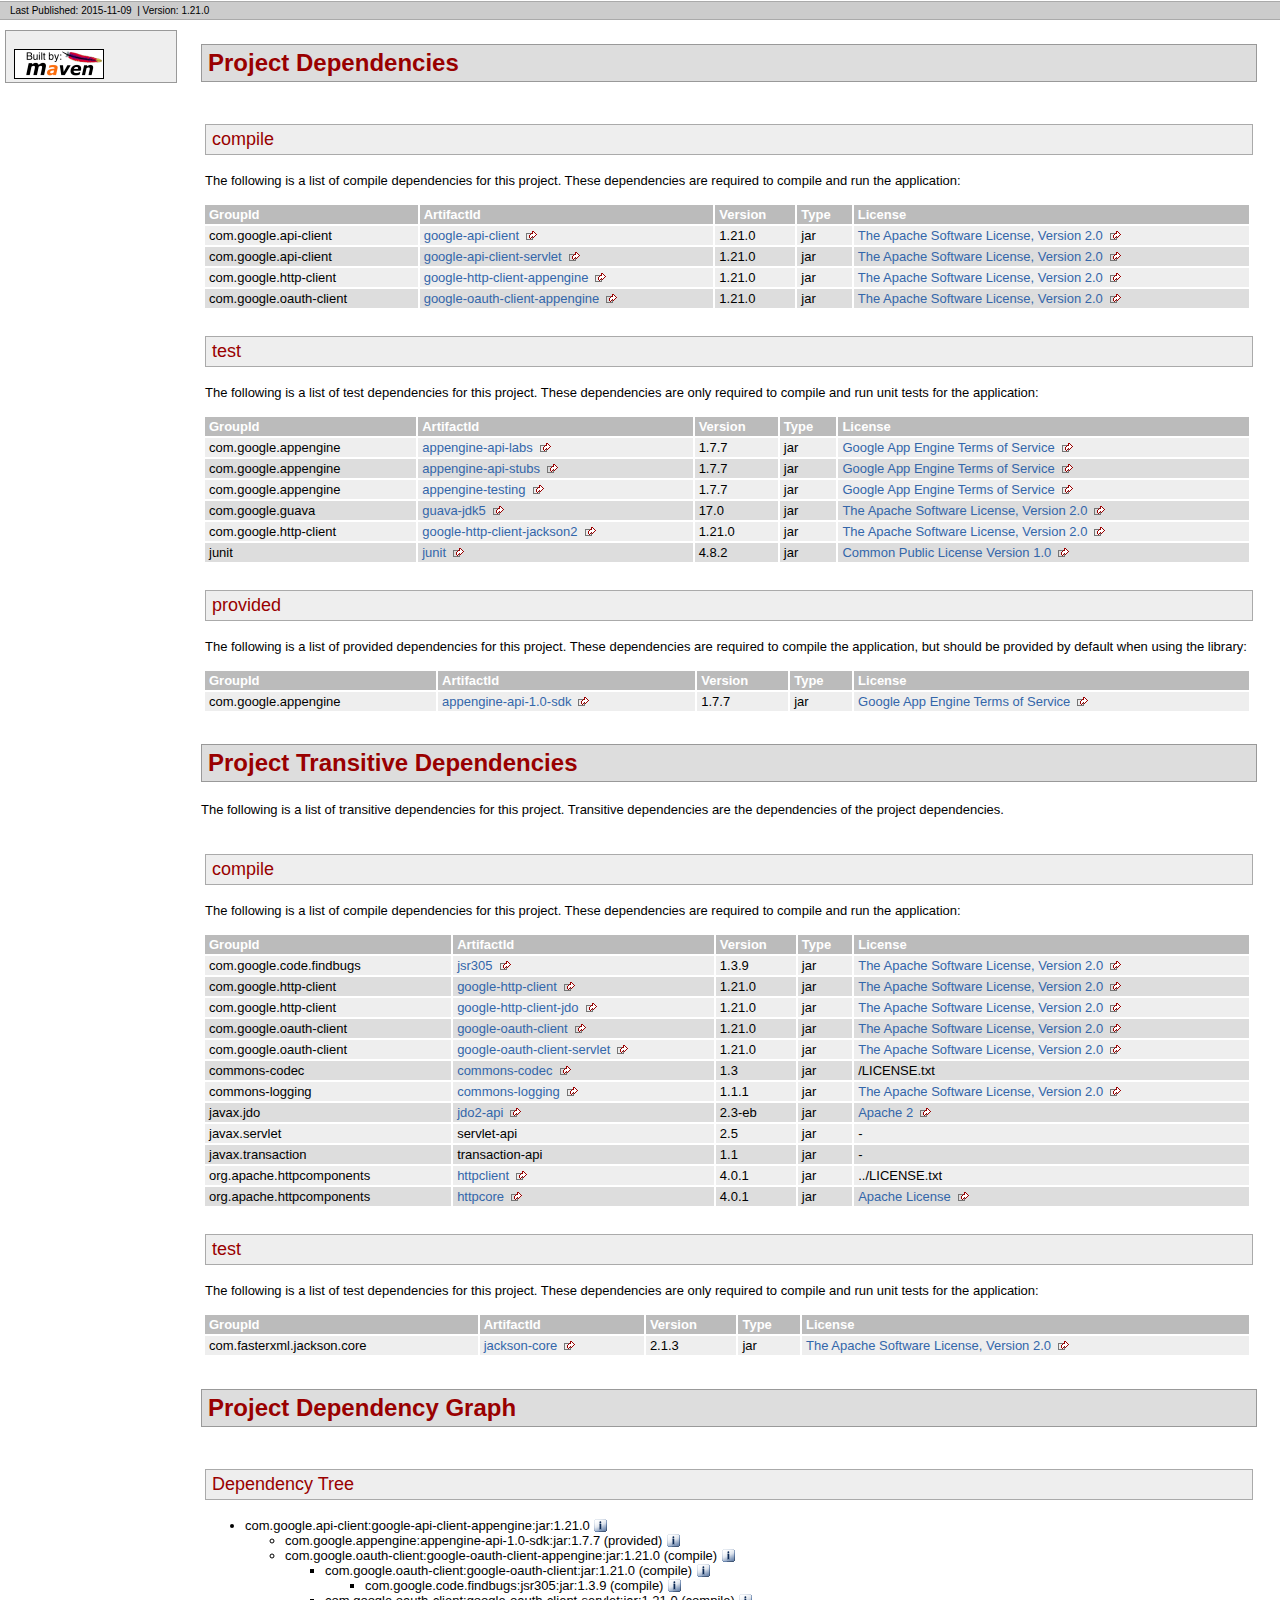
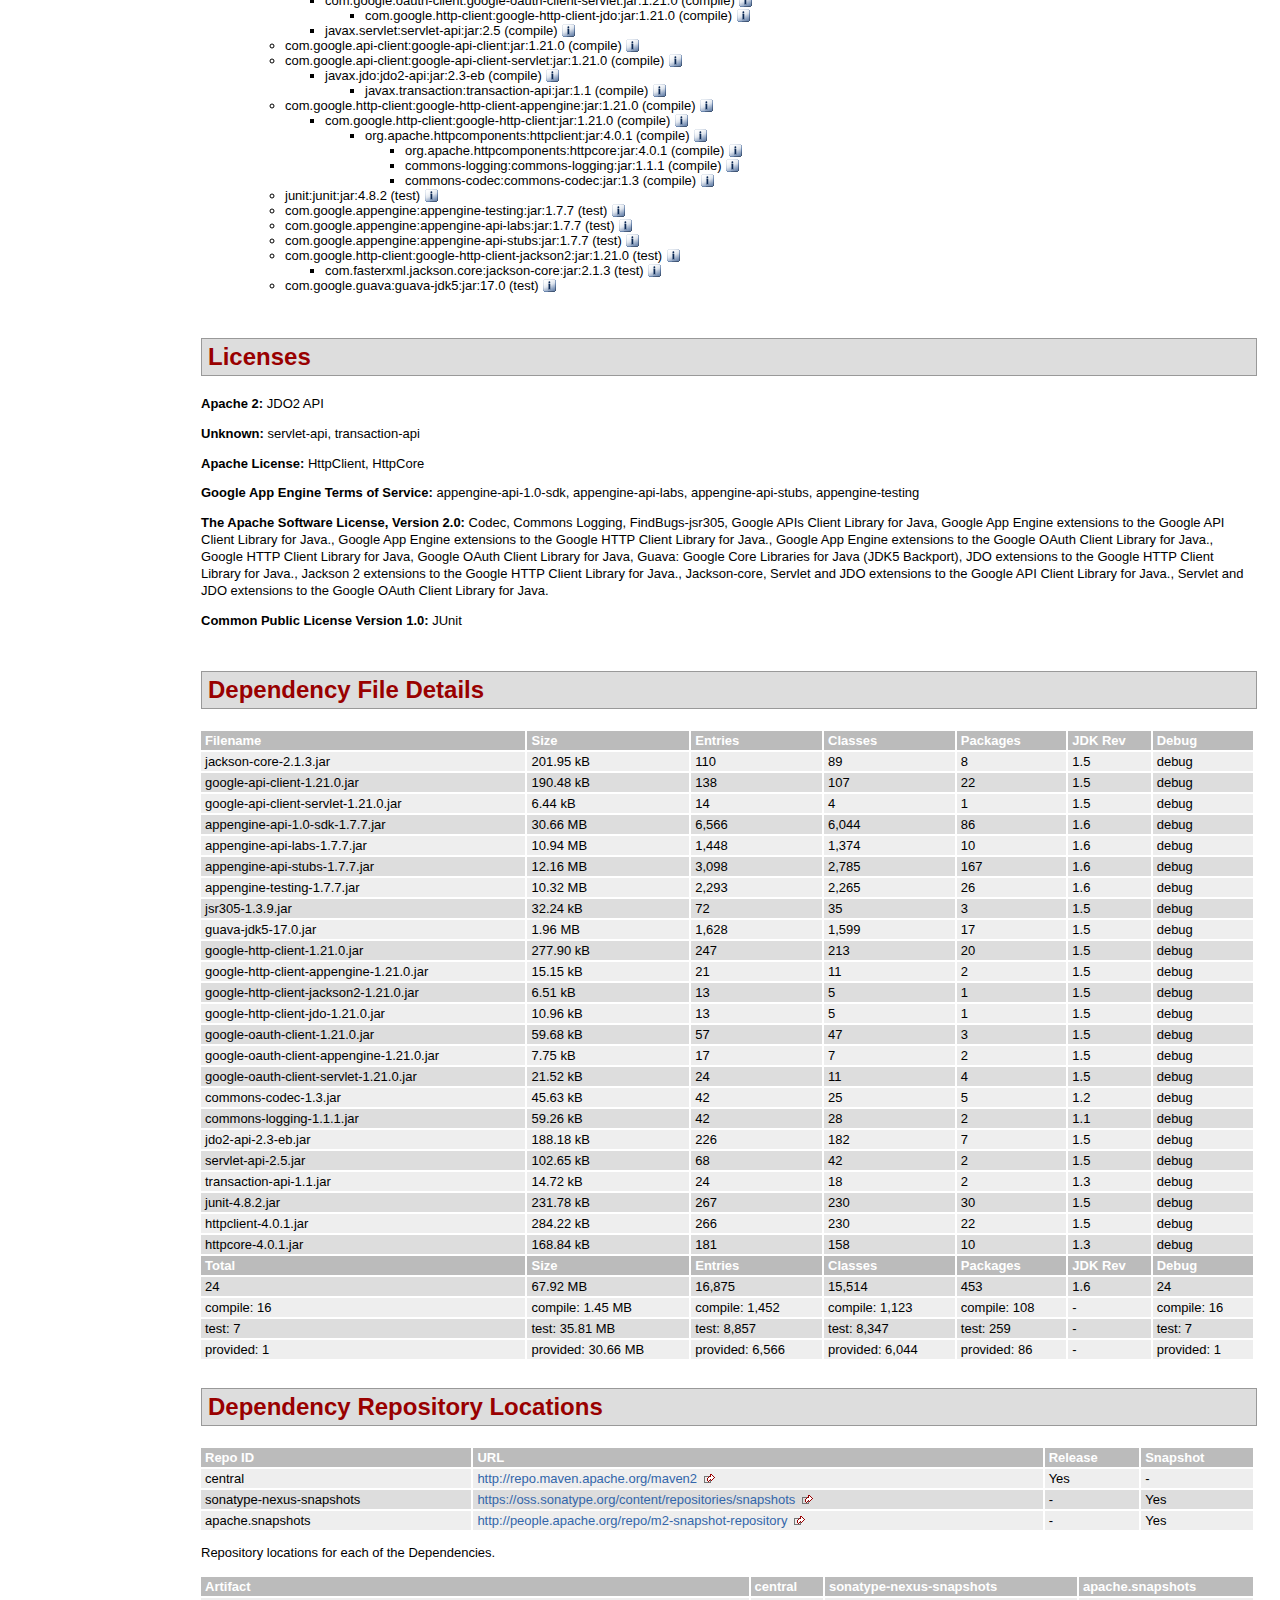
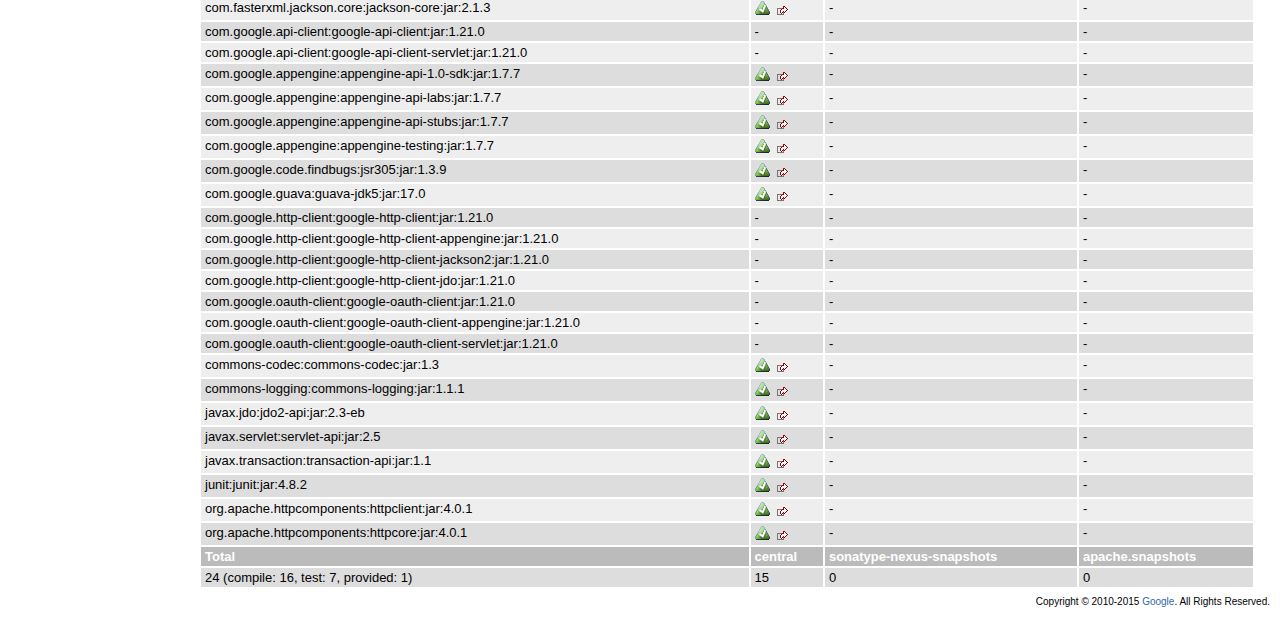
<file: MoviZQuiz/endpoint-libs/libquestionentityendpoint-v1/questionentityendpoint/dependencies/google-api-client-appengine-dependencies.html>
<!DOCTYPE html PUBLIC "-//W3C//DTD XHTML 1.0 Transitional//EN" "http://www.w3.org/TR/xhtml1/DTD/xhtml1-transitional.dtd">
<!-- Generated by Apache Maven Doxia at Nov 9, 2015 -->
<html xmlns="http://www.w3.org/1999/xhtml" xml:lang="en" lang="en">
  <head>
    <meta http-equiv="Content-Type" content="text/html; charset=UTF-8" />
    <title>Project Dependencies</title>
    <style type="text/css" media="all">
      @import url("./css/maven-base.css");
      @import url("./css/maven-theme.css");
      @import url("./css/site.css");
    </style>
    <link rel="stylesheet" href="./css/print.css" type="text/css" media="print" />
    <meta name="Date-Revision-yyyymmdd" content="20151109" />
    <meta http-equiv="Content-Language" content="en" />
        
        </head>
  <body class="composite">
    <div id="banner">
                      <div class="clear">
        <hr/>
      </div>
    </div>
    <div id="breadcrumbs">
            
        
                <div class="xleft">
        <span id="publishDate">Last Published: 2015-11-09</span>
                  &nbsp;| <span id="projectVersion">Version: 1.21.0</span>
                      </div>
            <div class="xright">        
        
      </div>
      <div class="clear">
        <hr/>
      </div>
    </div>
    <div id="leftColumn">
      <div id="navcolumn">
             
        
                                      <a href="http://maven.apache.org/" title="Built by Maven" class="poweredBy">
        <img class="poweredBy" alt="Built by Maven" src="./images/logos/maven-feather.png" />
      </a>
                   
        
            </div>
    </div>
    <div id="bodyColumn">
      <div id="contentBox">
        <a name="Project_Dependencies"></a>
<div class="section">
<h2>Project Dependencies<a name="Project_Dependencies"></a></h2><a name="Project_Dependencies_compile"></a>
<div class="section">
<h3>compile<a name="compile"></a></h3>
<p>The following is a list of compile dependencies for this project. These dependencies are required to compile and run the application:</p>
<table border="0" class="bodyTable">
<tr class="a">
<th>GroupId</th>
<th>ArtifactId</th>
<th>Version</th>
<th>Type</th>
<th>License</th></tr>
<tr class="b">
<td>com.google.api-client</td>
<td><a class="externalLink" href="https://github.com/google/google-api-java-client/google-api-client">google-api-client</a></td>
<td>1.21.0</td>
<td>jar</td>
<td><a class="externalLink" href="http://www.apache.org/licenses/LICENSE-2.0.txt">The Apache Software License, Version 2.0</a></td></tr>
<tr class="a">
<td>com.google.api-client</td>
<td><a class="externalLink" href="https://github.com/google/google-api-java-client/google-api-client-servlet">google-api-client-servlet</a></td>
<td>1.21.0</td>
<td>jar</td>
<td><a class="externalLink" href="http://www.apache.org/licenses/LICENSE-2.0.txt">The Apache Software License, Version 2.0</a></td></tr>
<tr class="b">
<td>com.google.http-client</td>
<td><a class="externalLink" href="https://github.com/google/google-http-java-client/google-http-client-appengine">google-http-client-appengine</a></td>
<td>1.21.0</td>
<td>jar</td>
<td><a class="externalLink" href="http://www.apache.org/licenses/LICENSE-2.0.txt">The Apache Software License, Version 2.0</a></td></tr>
<tr class="a">
<td>com.google.oauth-client</td>
<td><a class="externalLink" href="https://github.com/google/google-oauth-java-client/google-oauth-client-appengine">google-oauth-client-appengine</a></td>
<td>1.21.0</td>
<td>jar</td>
<td><a class="externalLink" href="http://www.apache.org/licenses/LICENSE-2.0.txt">The Apache Software License, Version 2.0</a></td></tr></table></div><a name="Project_Dependencies_test"></a>
<div class="section">
<h3>test<a name="test"></a></h3>
<p>The following is a list of test dependencies for this project. These dependencies are only required to compile and run unit tests for the application:</p>
<table border="0" class="bodyTable">
<tr class="a">
<th>GroupId</th>
<th>ArtifactId</th>
<th>Version</th>
<th>Type</th>
<th>License</th></tr>
<tr class="b">
<td>com.google.appengine</td>
<td><a class="externalLink" href="http://code.google.com/appengine/appengine-api-labs/">appengine-api-labs</a></td>
<td>1.7.7</td>
<td>jar</td>
<td><a class="externalLink" href="http://code.google.com/appengine/terms.html">Google App Engine Terms of Service</a></td></tr>
<tr class="a">
<td>com.google.appengine</td>
<td><a class="externalLink" href="http://code.google.com/appengine/appengine-api-stubs/">appengine-api-stubs</a></td>
<td>1.7.7</td>
<td>jar</td>
<td><a class="externalLink" href="http://code.google.com/appengine/terms.html">Google App Engine Terms of Service</a></td></tr>
<tr class="b">
<td>com.google.appengine</td>
<td><a class="externalLink" href="http://code.google.com/appengine/appengine-testing/">appengine-testing</a></td>
<td>1.7.7</td>
<td>jar</td>
<td><a class="externalLink" href="http://code.google.com/appengine/terms.html">Google App Engine Terms of Service</a></td></tr>
<tr class="a">
<td>com.google.guava</td>
<td><a class="externalLink" href="http://code.google.com/p/guava-libraries/guava-jdk5">guava-jdk5</a></td>
<td>17.0</td>
<td>jar</td>
<td><a class="externalLink" href="http://www.apache.org/licenses/LICENSE-2.0.txt">The Apache Software License, Version 2.0</a></td></tr>
<tr class="b">
<td>com.google.http-client</td>
<td><a class="externalLink" href="https://github.com/google/google-http-java-client/google-http-client-jackson2">google-http-client-jackson2</a></td>
<td>1.21.0</td>
<td>jar</td>
<td><a class="externalLink" href="http://www.apache.org/licenses/LICENSE-2.0.txt">The Apache Software License, Version 2.0</a></td></tr>
<tr class="a">
<td>junit</td>
<td><a class="externalLink" href="http://junit.org">junit</a></td>
<td>4.8.2</td>
<td>jar</td>
<td><a class="externalLink" href="http://www.opensource.org/licenses/cpl1.0.txt">Common Public License Version 1.0</a></td></tr></table></div><a name="Project_Dependencies_provided"></a>
<div class="section">
<h3>provided<a name="provided"></a></h3>
<p>The following is a list of provided dependencies for this project. These dependencies are required to compile the application, but should be provided by default when using the library:</p>
<table border="0" class="bodyTable">
<tr class="a">
<th>GroupId</th>
<th>ArtifactId</th>
<th>Version</th>
<th>Type</th>
<th>License</th></tr>
<tr class="b">
<td>com.google.appengine</td>
<td><a class="externalLink" href="http://code.google.com/appengine/appengine-api-1.0-sdk/">appengine-api-1.0-sdk</a></td>
<td>1.7.7</td>
<td>jar</td>
<td><a class="externalLink" href="http://code.google.com/appengine/terms.html">Google App Engine Terms of Service</a></td></tr></table></div></div><a name="Project_Transitive_Dependencies"></a>
<div class="section">
<h2>Project Transitive Dependencies<a name="Project_Transitive_Dependencies"></a></h2>
<p>The following is a list of transitive dependencies for this project. Transitive dependencies are the dependencies of the project dependencies.</p><a name="Project_Transitive_Dependencies_compile"></a>
<div class="section">
<h3>compile<a name="compile"></a></h3>
<p>The following is a list of compile dependencies for this project. These dependencies are required to compile and run the application:</p>
<table border="0" class="bodyTable">
<tr class="a">
<th>GroupId</th>
<th>ArtifactId</th>
<th>Version</th>
<th>Type</th>
<th>License</th></tr>
<tr class="b">
<td>com.google.code.findbugs</td>
<td><a class="externalLink" href="http://findbugs.sourceforge.net/">jsr305</a></td>
<td>1.3.9</td>
<td>jar</td>
<td><a class="externalLink" href="http://www.apache.org/licenses/LICENSE-2.0.txt">The Apache Software License, Version 2.0</a></td></tr>
<tr class="a">
<td>com.google.http-client</td>
<td><a class="externalLink" href="https://github.com/google/google-http-java-client/google-http-client">google-http-client</a></td>
<td>1.21.0</td>
<td>jar</td>
<td><a class="externalLink" href="http://www.apache.org/licenses/LICENSE-2.0.txt">The Apache Software License, Version 2.0</a></td></tr>
<tr class="b">
<td>com.google.http-client</td>
<td><a class="externalLink" href="https://github.com/google/google-http-java-client/google-http-client-jdo">google-http-client-jdo</a></td>
<td>1.21.0</td>
<td>jar</td>
<td><a class="externalLink" href="http://www.apache.org/licenses/LICENSE-2.0.txt">The Apache Software License, Version 2.0</a></td></tr>
<tr class="a">
<td>com.google.oauth-client</td>
<td><a class="externalLink" href="https://github.com/google/google-oauth-java-client/google-oauth-client">google-oauth-client</a></td>
<td>1.21.0</td>
<td>jar</td>
<td><a class="externalLink" href="http://www.apache.org/licenses/LICENSE-2.0.txt">The Apache Software License, Version 2.0</a></td></tr>
<tr class="b">
<td>com.google.oauth-client</td>
<td><a class="externalLink" href="https://github.com/google/google-oauth-java-client/google-oauth-client-servlet">google-oauth-client-servlet</a></td>
<td>1.21.0</td>
<td>jar</td>
<td><a class="externalLink" href="http://www.apache.org/licenses/LICENSE-2.0.txt">The Apache Software License, Version 2.0</a></td></tr>
<tr class="a">
<td>commons-codec</td>
<td><a class="externalLink" href="http://jakarta.apache.org/commons/codec/">commons-codec</a></td>
<td>1.3</td>
<td>jar</td>
<td>/LICENSE.txt</td></tr>
<tr class="b">
<td>commons-logging</td>
<td><a class="externalLink" href="http://commons.apache.org/logging">commons-logging</a></td>
<td>1.1.1</td>
<td>jar</td>
<td><a class="externalLink" href="http://www.apache.org/licenses/LICENSE-2.0.txt">The Apache Software License, Version 2.0</a></td></tr>
<tr class="a">
<td>javax.jdo</td>
<td><a class="externalLink" href="http://db.apache.org/jdo/index.html">jdo2-api</a></td>
<td>2.3-eb</td>
<td>jar</td>
<td><a class="externalLink" href="http://www.apache.org/licenses/LICENSE-2.0.txt">Apache 2</a></td></tr>
<tr class="b">
<td>javax.servlet</td>
<td>servlet-api</td>
<td>2.5</td>
<td>jar</td>
<td>-</td></tr>
<tr class="a">
<td>javax.transaction</td>
<td>transaction-api</td>
<td>1.1</td>
<td>jar</td>
<td>-</td></tr>
<tr class="b">
<td>org.apache.httpcomponents</td>
<td><a class="externalLink" href="http://hc.apache.org/httpcomponents-client">httpclient</a></td>
<td>4.0.1</td>
<td>jar</td>
<td>../LICENSE.txt</td></tr>
<tr class="a">
<td>org.apache.httpcomponents</td>
<td><a class="externalLink" href="http://hc.apache.org/httpcomponents-core/">httpcore</a></td>
<td>4.0.1</td>
<td>jar</td>
<td><a class="externalLink" href="http://www.apache.org/licenses/LICENSE-2.0.html">Apache License</a></td></tr></table></div><a name="Project_Transitive_Dependencies_test"></a>
<div class="section">
<h3>test<a name="test"></a></h3>
<p>The following is a list of test dependencies for this project. These dependencies are only required to compile and run unit tests for the application:</p>
<table border="0" class="bodyTable">
<tr class="a">
<th>GroupId</th>
<th>ArtifactId</th>
<th>Version</th>
<th>Type</th>
<th>License</th></tr>
<tr class="b">
<td>com.fasterxml.jackson.core</td>
<td><a class="externalLink" href="http://wiki.fasterxml.com/JacksonHome">jackson-core</a></td>
<td>2.1.3</td>
<td>jar</td>
<td><a class="externalLink" href="http://www.apache.org/licenses/LICENSE-2.0.txt">The Apache Software License, Version 2.0</a></td></tr></table></div></div><a name="Project_Dependency_Graph"></a>
<div class="section">
<h2>Project Dependency Graph<a name="Project_Dependency_Graph"></a></h2><script language="javascript" type="text/javascript">
      function toggleDependencyDetail( divId, imgId )
      {
        var div = document.getElementById( divId );
        var img = document.getElementById( imgId );
        if( div.style.display == '' )
        {
          div.style.display = 'none';
          img.src='./images/icon_info_sml.gif';
        }
        else
        {
          div.style.display = '';
          img.src='./images/close.gif';
        }
      }
</script>
<a name="Dependency_Tree"></a>
<div class="section">
<h3>Dependency Tree<a name="Dependency_Tree"></a></h3>
<ul>
<li>com.google.api-client:google-api-client-appengine:jar:1.21.0 <img id="_img1" src="./images/icon_info_sml.gif" alt="Information" onclick="toggleDependencyDetail( '_dep0', '_img1' );" style="cursor: pointer;vertical-align:text-bottom;"></img><div id="_dep0" style="display:none">
<table border="0" class="bodyTable">
<tr class="a">
<th>Google App Engine extensions to the Google API Client Library for Java.</th></tr>
<tr class="b">
<td>
<p><b>Description: </b>Sonatype helps open source projects to set up Maven repositories on https://oss.sonatype.org/</p>
<p><b>URL: </b><a class="externalLink" href="https://github.com/google/google-api-java-client/google-api-client-appengine">https://github.com/google/google-api-java-client/google-api-client-appengine</a></p>
<p><b>Project License: </b><a class="externalLink" href="http://www.apache.org/licenses/LICENSE-2.0.txt">The Apache Software License, Version 2.0</a></p></td></tr></table></div>
<ul>
<li>com.google.appengine:appengine-api-1.0-sdk:jar:1.7.7 (provided) <img id="_img3" src="./images/icon_info_sml.gif" alt="Information" onclick="toggleDependencyDetail( '_dep2', '_img3' );" style="cursor: pointer;vertical-align:text-bottom;"></img><div id="_dep2" style="display:none">
<table border="0" class="bodyTable">
<tr class="a">
<th>appengine-api-1.0-sdk</th></tr>
<tr class="b">
<td>
<p><b>Description: </b>Sonatype helps open source projects to set up Maven repositories on https://oss.sonatype.org/</p>
<p><b>URL: </b><a class="externalLink" href="http://code.google.com/appengine/appengine-api-1.0-sdk/">http://code.google.com/appengine/appengine-api-1.0-sdk/</a></p>
<p><b>Project License: </b><a class="externalLink" href="http://code.google.com/appengine/terms.html">Google App Engine Terms of Service</a></p></td></tr></table></div></li>
<li>com.google.oauth-client:google-oauth-client-appengine:jar:1.21.0 (compile) <img id="_img5" src="./images/icon_info_sml.gif" alt="Information" onclick="toggleDependencyDetail( '_dep4', '_img5' );" style="cursor: pointer;vertical-align:text-bottom;"></img><div id="_dep4" style="display:none">
<table border="0" class="bodyTable">
<tr class="a">
<th>Google App Engine extensions to the Google OAuth Client Library for Java.</th></tr>
<tr class="b">
<td>
<p><b>Description: </b>Sonatype helps open source projects to set up Maven repositories on https://oss.sonatype.org/</p>
<p><b>URL: </b><a class="externalLink" href="https://github.com/google/google-oauth-java-client/google-oauth-client-appengine">https://github.com/google/google-oauth-java-client/google-oauth-client-appengine</a></p>
<p><b>Project License: </b><a class="externalLink" href="http://www.apache.org/licenses/LICENSE-2.0.txt">The Apache Software License, Version 2.0</a></p></td></tr></table></div>
<ul>
<li>com.google.oauth-client:google-oauth-client:jar:1.21.0 (compile) <img id="_img7" src="./images/icon_info_sml.gif" alt="Information" onclick="toggleDependencyDetail( '_dep6', '_img7' );" style="cursor: pointer;vertical-align:text-bottom;"></img><div id="_dep6" style="display:none">
<table border="0" class="bodyTable">
<tr class="a">
<th>Google OAuth Client Library for Java</th></tr>
<tr class="b">
<td>
<p><b>Description: </b>Google OAuth Client Library for Java. Functionality that works on all supported Java platforms,
    including Java 5 (or higher) desktop (SE) and web (EE), Android, and Google App Engine.</p>
<p><b>URL: </b><a class="externalLink" href="https://github.com/google/google-oauth-java-client/google-oauth-client">https://github.com/google/google-oauth-java-client/google-oauth-client</a></p>
<p><b>Project License: </b><a class="externalLink" href="http://www.apache.org/licenses/LICENSE-2.0.txt">The Apache Software License, Version 2.0</a></p></td></tr></table></div>
<ul>
<li>com.google.code.findbugs:jsr305:jar:1.3.9 (compile) <img id="_img9" src="./images/icon_info_sml.gif" alt="Information" onclick="toggleDependencyDetail( '_dep8', '_img9' );" style="cursor: pointer;vertical-align:text-bottom;"></img><div id="_dep8" style="display:none">
<table border="0" class="bodyTable">
<tr class="a">
<th>FindBugs-jsr305</th></tr>
<tr class="b">
<td>
<p><b>Description: </b>JSR305 Annotations for Findbugs</p>
<p><b>URL: </b><a class="externalLink" href="http://findbugs.sourceforge.net/">http://findbugs.sourceforge.net/</a></p>
<p><b>Project License: </b><a class="externalLink" href="http://www.apache.org/licenses/LICENSE-2.0.txt">The Apache Software License, Version 2.0</a></p></td></tr></table></div></li></ul></li>
<li>com.google.oauth-client:google-oauth-client-servlet:jar:1.21.0 (compile) <img id="_img11" src="./images/icon_info_sml.gif" alt="Information" onclick="toggleDependencyDetail( '_dep10', '_img11' );" style="cursor: pointer;vertical-align:text-bottom;"></img><div id="_dep10" style="display:none">
<table border="0" class="bodyTable">
<tr class="a">
<th>Servlet and JDO extensions to the Google OAuth Client Library for Java.</th></tr>
<tr class="b">
<td>
<p><b>Description: </b>Sonatype helps open source projects to set up Maven repositories on https://oss.sonatype.org/</p>
<p><b>URL: </b><a class="externalLink" href="https://github.com/google/google-oauth-java-client/google-oauth-client-servlet">https://github.com/google/google-oauth-java-client/google-oauth-client-servlet</a></p>
<p><b>Project License: </b><a class="externalLink" href="http://www.apache.org/licenses/LICENSE-2.0.txt">The Apache Software License, Version 2.0</a></p></td></tr></table></div>
<ul>
<li>com.google.http-client:google-http-client-jdo:jar:1.21.0 (compile) <img id="_img13" src="./images/icon_info_sml.gif" alt="Information" onclick="toggleDependencyDetail( '_dep12', '_img13' );" style="cursor: pointer;vertical-align:text-bottom;"></img><div id="_dep12" style="display:none">
<table border="0" class="bodyTable">
<tr class="a">
<th>JDO extensions to the Google HTTP Client Library for Java.</th></tr>
<tr class="b">
<td>
<p><b>Description: </b>Sonatype helps open source projects to set up Maven repositories on https://oss.sonatype.org/</p>
<p><b>URL: </b><a class="externalLink" href="https://github.com/google/google-http-java-client/google-http-client-jdo">https://github.com/google/google-http-java-client/google-http-client-jdo</a></p>
<p><b>Project License: </b><a class="externalLink" href="http://www.apache.org/licenses/LICENSE-2.0.txt">The Apache Software License, Version 2.0</a></p></td></tr></table></div></li></ul></li>
<li>javax.servlet:servlet-api:jar:2.5 (compile) <img id="_img15" src="./images/icon_info_sml.gif" alt="Information" onclick="toggleDependencyDetail( '_dep14', '_img15' );" style="cursor: pointer;vertical-align:text-bottom;"></img><div id="_dep14" style="display:none">
<table border="0" class="bodyTable">
<tr class="a">
<th>servlet-api</th></tr>
<tr class="b">
<td>
<p><b>Description: </b>There is currently no description associated with this project.</p>
<p><b>Project License: </b>No license is defined for this project.</p></td></tr></table></div></li></ul></li>
<li>com.google.api-client:google-api-client:jar:1.21.0 (compile) <img id="_img17" src="./images/icon_info_sml.gif" alt="Information" onclick="toggleDependencyDetail( '_dep16', '_img17' );" style="cursor: pointer;vertical-align:text-bottom;"></img><div id="_dep16" style="display:none">
<table border="0" class="bodyTable">
<tr class="a">
<th>Google APIs Client Library for Java</th></tr>
<tr class="b">
<td>
<p><b>Description: </b>Sonatype helps open source projects to set up Maven repositories on https://oss.sonatype.org/</p>
<p><b>URL: </b><a class="externalLink" href="https://github.com/google/google-api-java-client/google-api-client">https://github.com/google/google-api-java-client/google-api-client</a></p>
<p><b>Project License: </b><a class="externalLink" href="http://www.apache.org/licenses/LICENSE-2.0.txt">The Apache Software License, Version 2.0</a></p></td></tr></table></div></li>
<li>com.google.api-client:google-api-client-servlet:jar:1.21.0 (compile) <img id="_img19" src="./images/icon_info_sml.gif" alt="Information" onclick="toggleDependencyDetail( '_dep18', '_img19' );" style="cursor: pointer;vertical-align:text-bottom;"></img><div id="_dep18" style="display:none">
<table border="0" class="bodyTable">
<tr class="a">
<th>Servlet and JDO extensions to the Google API Client Library for Java.</th></tr>
<tr class="b">
<td>
<p><b>Description: </b>Sonatype helps open source projects to set up Maven repositories on https://oss.sonatype.org/</p>
<p><b>URL: </b><a class="externalLink" href="https://github.com/google/google-api-java-client/google-api-client-servlet">https://github.com/google/google-api-java-client/google-api-client-servlet</a></p>
<p><b>Project License: </b><a class="externalLink" href="http://www.apache.org/licenses/LICENSE-2.0.txt">The Apache Software License, Version 2.0</a></p></td></tr></table></div>
<ul>
<li>javax.jdo:jdo2-api:jar:2.3-eb (compile) <img id="_img21" src="./images/icon_info_sml.gif" alt="Information" onclick="toggleDependencyDetail( '_dep20', '_img21' );" style="cursor: pointer;vertical-align:text-bottom;"></img><div id="_dep20" style="display:none">
<table border="0" class="bodyTable">
<tr class="a">
<th>JDO2 API</th></tr>
<tr class="b">
<td>
<p><b>Description: </b>The Java Data Objects 2 (JDO) API is a standard interface-based Java model abstraction of persistence, developed as Java Specification Request 243 under the auspices of the Java Community Process.</p>
<p><b>URL: </b><a class="externalLink" href="http://db.apache.org/jdo/index.html">http://db.apache.org/jdo/index.html</a></p>
<p><b>Project License: </b><a class="externalLink" href="http://www.apache.org/licenses/LICENSE-2.0.txt">Apache 2</a></p></td></tr></table></div>
<ul>
<li>javax.transaction:transaction-api:jar:1.1 (compile) <img id="_img23" src="./images/icon_info_sml.gif" alt="Information" onclick="toggleDependencyDetail( '_dep22', '_img23' );" style="cursor: pointer;vertical-align:text-bottom;"></img><div id="_dep22" style="display:none">
<table border="0" class="bodyTable">
<tr class="a">
<th>transaction-api</th></tr>
<tr class="b">
<td>
<p><b>Description: </b>There is currently no description associated with this project.</p>
<p><b>Project License: </b>No license is defined for this project.</p></td></tr></table></div></li></ul></li></ul></li>
<li>com.google.http-client:google-http-client-appengine:jar:1.21.0 (compile) <img id="_img25" src="./images/icon_info_sml.gif" alt="Information" onclick="toggleDependencyDetail( '_dep24', '_img25' );" style="cursor: pointer;vertical-align:text-bottom;"></img><div id="_dep24" style="display:none">
<table border="0" class="bodyTable">
<tr class="a">
<th>Google App Engine extensions to the Google HTTP Client Library for Java.</th></tr>
<tr class="b">
<td>
<p><b>Description: </b>Sonatype helps open source projects to set up Maven repositories on https://oss.sonatype.org/</p>
<p><b>URL: </b><a class="externalLink" href="https://github.com/google/google-http-java-client/google-http-client-appengine">https://github.com/google/google-http-java-client/google-http-client-appengine</a></p>
<p><b>Project License: </b><a class="externalLink" href="http://www.apache.org/licenses/LICENSE-2.0.txt">The Apache Software License, Version 2.0</a></p></td></tr></table></div>
<ul>
<li>com.google.http-client:google-http-client:jar:1.21.0 (compile) <img id="_img27" src="./images/icon_info_sml.gif" alt="Information" onclick="toggleDependencyDetail( '_dep26', '_img27' );" style="cursor: pointer;vertical-align:text-bottom;"></img><div id="_dep26" style="display:none">
<table border="0" class="bodyTable">
<tr class="a">
<th>Google HTTP Client Library for Java</th></tr>
<tr class="b">
<td>
<p><b>Description: </b>Google HTTP Client Library for Java. Functionality that works on all supported Java platforms,
    including Java 5 (or higher) desktop (SE) and web (EE), Android, and Google App Engine.</p>
<p><b>URL: </b><a class="externalLink" href="https://github.com/google/google-http-java-client/google-http-client">https://github.com/google/google-http-java-client/google-http-client</a></p>
<p><b>Project License: </b><a class="externalLink" href="http://www.apache.org/licenses/LICENSE-2.0.txt">The Apache Software License, Version 2.0</a></p></td></tr></table></div>
<ul>
<li>org.apache.httpcomponents:httpclient:jar:4.0.1 (compile) <img id="_img29" src="./images/icon_info_sml.gif" alt="Information" onclick="toggleDependencyDetail( '_dep28', '_img29' );" style="cursor: pointer;vertical-align:text-bottom;"></img><div id="_dep28" style="display:none">
<table border="0" class="bodyTable">
<tr class="a">
<th>HttpClient</th></tr>
<tr class="b">
<td>
<p><b>Description: </b>HttpComponents Client (base module)</p>
<p><b>URL: </b><a class="externalLink" href="http://hc.apache.org/httpcomponents-client">http://hc.apache.org/httpcomponents-client</a></p>
<p><b>Project License: </b><a href="../LICENSE.txt">Apache License</a></p></td></tr></table></div>
<ul>
<li>org.apache.httpcomponents:httpcore:jar:4.0.1 (compile) <img id="_img31" src="./images/icon_info_sml.gif" alt="Information" onclick="toggleDependencyDetail( '_dep30', '_img31' );" style="cursor: pointer;vertical-align:text-bottom;"></img><div id="_dep30" style="display:none">
<table border="0" class="bodyTable">
<tr class="a">
<th>HttpCore</th></tr>
<tr class="b">
<td>
<p><b>Description: </b>HttpComponents Core (Java 1.3 compatible)</p>
<p><b>URL: </b><a class="externalLink" href="http://hc.apache.org/httpcomponents-core/">http://hc.apache.org/httpcomponents-core/</a></p>
<p><b>Project License: </b><a class="externalLink" href="http://www.apache.org/licenses/LICENSE-2.0.html">Apache License</a></p></td></tr></table></div></li>
<li>commons-logging:commons-logging:jar:1.1.1 (compile) <img id="_img33" src="./images/icon_info_sml.gif" alt="Information" onclick="toggleDependencyDetail( '_dep32', '_img33' );" style="cursor: pointer;vertical-align:text-bottom;"></img><div id="_dep32" style="display:none">
<table border="0" class="bodyTable">
<tr class="a">
<th>Commons Logging</th></tr>
<tr class="b">
<td>
<p><b>Description: </b>Commons Logging is a thin adapter allowing configurable bridging to other,
    well known logging systems.</p>
<p><b>URL: </b><a class="externalLink" href="http://commons.apache.org/logging">http://commons.apache.org/logging</a></p>
<p><b>Project License: </b><a class="externalLink" href="http://www.apache.org/licenses/LICENSE-2.0.txt">The Apache Software License, Version 2.0</a></p></td></tr></table></div></li>
<li>commons-codec:commons-codec:jar:1.3 (compile) <img id="_img35" src="./images/icon_info_sml.gif" alt="Information" onclick="toggleDependencyDetail( '_dep34', '_img35' );" style="cursor: pointer;vertical-align:text-bottom;"></img><div id="_dep34" style="display:none">
<table border="0" class="bodyTable">
<tr class="a">
<th>Codec</th></tr>
<tr class="b">
<td>
<p><b>Description: </b>The codec package contains simple encoder and decoders for
   various formats such as Base64 and Hexadecimal.  In addition to these
   widely used encoders and decoders, the codec package also maintains a
   collection of phonetic encoding utilities.</p>
<p><b>URL: </b><a class="externalLink" href="http://jakarta.apache.org/commons/codec/">http://jakarta.apache.org/commons/codec/</a></p>
<p><b>Project License: </b><a href="/LICENSE.txt">The Apache Software License, Version 2.0</a></p></td></tr></table></div></li></ul></li></ul></li></ul></li>
<li>junit:junit:jar:4.8.2 (test) <img id="_img37" src="./images/icon_info_sml.gif" alt="Information" onclick="toggleDependencyDetail( '_dep36', '_img37' );" style="cursor: pointer;vertical-align:text-bottom;"></img><div id="_dep36" style="display:none">
<table border="0" class="bodyTable">
<tr class="a">
<th>JUnit</th></tr>
<tr class="b">
<td>
<p><b>Description: </b>JUnit is a regression testing framework. It is used by the developer who implements unit tests in Java.</p>
<p><b>URL: </b><a class="externalLink" href="http://junit.org">http://junit.org</a></p>
<p><b>Project License: </b><a class="externalLink" href="http://www.opensource.org/licenses/cpl1.0.txt">Common Public License Version 1.0</a></p></td></tr></table></div></li>
<li>com.google.appengine:appengine-testing:jar:1.7.7 (test) <img id="_img39" src="./images/icon_info_sml.gif" alt="Information" onclick="toggleDependencyDetail( '_dep38', '_img39' );" style="cursor: pointer;vertical-align:text-bottom;"></img><div id="_dep38" style="display:none">
<table border="0" class="bodyTable">
<tr class="a">
<th>appengine-testing</th></tr>
<tr class="b">
<td>
<p><b>Description: </b>Sonatype helps open source projects to set up Maven repositories on https://oss.sonatype.org/</p>
<p><b>URL: </b><a class="externalLink" href="http://code.google.com/appengine/appengine-testing/">http://code.google.com/appengine/appengine-testing/</a></p>
<p><b>Project License: </b><a class="externalLink" href="http://code.google.com/appengine/terms.html">Google App Engine Terms of Service</a></p></td></tr></table></div></li>
<li>com.google.appengine:appengine-api-labs:jar:1.7.7 (test) <img id="_img41" src="./images/icon_info_sml.gif" alt="Information" onclick="toggleDependencyDetail( '_dep40', '_img41' );" style="cursor: pointer;vertical-align:text-bottom;"></img><div id="_dep40" style="display:none">
<table border="0" class="bodyTable">
<tr class="a">
<th>appengine-api-labs</th></tr>
<tr class="b">
<td>
<p><b>Description: </b>Sonatype helps open source projects to set up Maven repositories on https://oss.sonatype.org/</p>
<p><b>URL: </b><a class="externalLink" href="http://code.google.com/appengine/appengine-api-labs/">http://code.google.com/appengine/appengine-api-labs/</a></p>
<p><b>Project License: </b><a class="externalLink" href="http://code.google.com/appengine/terms.html">Google App Engine Terms of Service</a></p></td></tr></table></div></li>
<li>com.google.appengine:appengine-api-stubs:jar:1.7.7 (test) <img id="_img43" src="./images/icon_info_sml.gif" alt="Information" onclick="toggleDependencyDetail( '_dep42', '_img43' );" style="cursor: pointer;vertical-align:text-bottom;"></img><div id="_dep42" style="display:none">
<table border="0" class="bodyTable">
<tr class="a">
<th>appengine-api-stubs</th></tr>
<tr class="b">
<td>
<p><b>Description: </b>Sonatype helps open source projects to set up Maven repositories on https://oss.sonatype.org/</p>
<p><b>URL: </b><a class="externalLink" href="http://code.google.com/appengine/appengine-api-stubs/">http://code.google.com/appengine/appengine-api-stubs/</a></p>
<p><b>Project License: </b><a class="externalLink" href="http://code.google.com/appengine/terms.html">Google App Engine Terms of Service</a></p></td></tr></table></div></li>
<li>com.google.http-client:google-http-client-jackson2:jar:1.21.0 (test) <img id="_img45" src="./images/icon_info_sml.gif" alt="Information" onclick="toggleDependencyDetail( '_dep44', '_img45' );" style="cursor: pointer;vertical-align:text-bottom;"></img><div id="_dep44" style="display:none">
<table border="0" class="bodyTable">
<tr class="a">
<th>Jackson 2 extensions to the Google HTTP Client Library for Java.</th></tr>
<tr class="b">
<td>
<p><b>Description: </b>Sonatype helps open source projects to set up Maven repositories on https://oss.sonatype.org/</p>
<p><b>URL: </b><a class="externalLink" href="https://github.com/google/google-http-java-client/google-http-client-jackson2">https://github.com/google/google-http-java-client/google-http-client-jackson2</a></p>
<p><b>Project License: </b><a class="externalLink" href="http://www.apache.org/licenses/LICENSE-2.0.txt">The Apache Software License, Version 2.0</a></p></td></tr></table></div>
<ul>
<li>com.fasterxml.jackson.core:jackson-core:jar:2.1.3 (test) <img id="_img47" src="./images/icon_info_sml.gif" alt="Information" onclick="toggleDependencyDetail( '_dep46', '_img47' );" style="cursor: pointer;vertical-align:text-bottom;"></img><div id="_dep46" style="display:none">
<table border="0" class="bodyTable">
<tr class="a">
<th>Jackson-core</th></tr>
<tr class="b">
<td>
<p><b>Description: </b>Core Jackson abstractions, basic JSON streaming API implementation</p>
<p><b>URL: </b><a class="externalLink" href="http://wiki.fasterxml.com/JacksonHome">http://wiki.fasterxml.com/JacksonHome</a></p>
<p><b>Project License: </b><a class="externalLink" href="http://www.apache.org/licenses/LICENSE-2.0.txt">The Apache Software License, Version 2.0</a></p></td></tr></table></div></li></ul></li>
<li>com.google.guava:guava-jdk5:jar:17.0 (test) <img id="_img49" src="./images/icon_info_sml.gif" alt="Information" onclick="toggleDependencyDetail( '_dep48', '_img49' );" style="cursor: pointer;vertical-align:text-bottom;"></img><div id="_dep48" style="display:none">
<table border="0" class="bodyTable">
<tr class="a">
<th>Guava: Google Core Libraries for Java (JDK5 Backport)</th></tr>
<tr class="b">
<td>
<p><b>Description: </b>Guava is a suite of core and expanded libraries that include
    utility classes, google's collections, io classes, and much
    much more.

    Guava has only one code dependency - javax.annotation,
    per the JSR-305 spec.</p>
<p><b>URL: </b><a class="externalLink" href="http://code.google.com/p/guava-libraries/guava-jdk5">http://code.google.com/p/guava-libraries/guava-jdk5</a></p>
<p><b>Project License: </b><a class="externalLink" href="http://www.apache.org/licenses/LICENSE-2.0.txt">The Apache Software License, Version 2.0</a></p></td></tr></table></div></li></ul></li></ul></div></div><a name="Licenses"></a>
<div class="section">
<h2>Licenses<a name="Licenses"></a></h2>
<p><b>Apache 2: </b>JDO2 API</p>
<p><b>Unknown: </b>servlet-api, transaction-api</p>
<p><b>Apache License: </b>HttpClient, HttpCore</p>
<p><b>Google App Engine Terms of Service: </b>appengine-api-1.0-sdk, appengine-api-labs, appengine-api-stubs, appengine-testing</p>
<p><b>The Apache Software License, Version 2.0: </b>Codec, Commons Logging, FindBugs-jsr305, Google APIs Client Library for Java, Google App Engine extensions to the Google API Client Library for Java., Google App Engine extensions to the Google HTTP Client Library for Java., Google App Engine extensions to the Google OAuth Client Library for Java., Google HTTP Client Library for Java, Google OAuth Client Library for Java, Guava: Google Core Libraries for Java (JDK5 Backport), JDO extensions to the Google HTTP Client Library for Java., Jackson 2 extensions to the Google HTTP Client Library for Java., Jackson-core, Servlet and JDO extensions to the Google API Client Library for Java., Servlet and JDO extensions to the Google OAuth Client Library for Java.</p>
<p><b>Common Public License Version 1.0: </b>JUnit</p></div><a name="Dependency_File_Details"></a>
<div class="section">
<h2>Dependency File Details<a name="Dependency_File_Details"></a></h2>
<table border="0" class="bodyTable">
<tr class="a">
<th>Filename</th>
<th>Size</th>
<th>Entries</th>
<th>Classes</th>
<th>Packages</th>
<th>JDK Rev</th>
<th>Debug</th></tr>
<tr class="b">
<td>jackson-core-2.1.3.jar</td>
<td>201.95 kB</td>
<td>110</td>
<td>89</td>
<td>8</td>
<td>1.5</td>
<td>debug</td></tr>
<tr class="a">
<td>google-api-client-1.21.0.jar</td>
<td>190.48 kB</td>
<td>138</td>
<td>107</td>
<td>22</td>
<td>1.5</td>
<td>debug</td></tr>
<tr class="b">
<td>google-api-client-servlet-1.21.0.jar</td>
<td>6.44 kB</td>
<td>14</td>
<td>4</td>
<td>1</td>
<td>1.5</td>
<td>debug</td></tr>
<tr class="a">
<td>appengine-api-1.0-sdk-1.7.7.jar</td>
<td>30.66 MB</td>
<td>6,566</td>
<td>6,044</td>
<td>86</td>
<td>1.6</td>
<td>debug</td></tr>
<tr class="b">
<td>appengine-api-labs-1.7.7.jar</td>
<td>10.94 MB</td>
<td>1,448</td>
<td>1,374</td>
<td>10</td>
<td>1.6</td>
<td>debug</td></tr>
<tr class="a">
<td>appengine-api-stubs-1.7.7.jar</td>
<td>12.16 MB</td>
<td>3,098</td>
<td>2,785</td>
<td>167</td>
<td>1.6</td>
<td>debug</td></tr>
<tr class="b">
<td>appengine-testing-1.7.7.jar</td>
<td>10.32 MB</td>
<td>2,293</td>
<td>2,265</td>
<td>26</td>
<td>1.6</td>
<td>debug</td></tr>
<tr class="a">
<td>jsr305-1.3.9.jar</td>
<td>32.24 kB</td>
<td>72</td>
<td>35</td>
<td>3</td>
<td>1.5</td>
<td>debug</td></tr>
<tr class="b">
<td>guava-jdk5-17.0.jar</td>
<td>1.96 MB</td>
<td>1,628</td>
<td>1,599</td>
<td>17</td>
<td>1.5</td>
<td>debug</td></tr>
<tr class="a">
<td>google-http-client-1.21.0.jar</td>
<td>277.90 kB</td>
<td>247</td>
<td>213</td>
<td>20</td>
<td>1.5</td>
<td>debug</td></tr>
<tr class="b">
<td>google-http-client-appengine-1.21.0.jar</td>
<td>15.15 kB</td>
<td>21</td>
<td>11</td>
<td>2</td>
<td>1.5</td>
<td>debug</td></tr>
<tr class="a">
<td>google-http-client-jackson2-1.21.0.jar</td>
<td>6.51 kB</td>
<td>13</td>
<td>5</td>
<td>1</td>
<td>1.5</td>
<td>debug</td></tr>
<tr class="b">
<td>google-http-client-jdo-1.21.0.jar</td>
<td>10.96 kB</td>
<td>13</td>
<td>5</td>
<td>1</td>
<td>1.5</td>
<td>debug</td></tr>
<tr class="a">
<td>google-oauth-client-1.21.0.jar</td>
<td>59.68 kB</td>
<td>57</td>
<td>47</td>
<td>3</td>
<td>1.5</td>
<td>debug</td></tr>
<tr class="b">
<td>google-oauth-client-appengine-1.21.0.jar</td>
<td>7.75 kB</td>
<td>17</td>
<td>7</td>
<td>2</td>
<td>1.5</td>
<td>debug</td></tr>
<tr class="a">
<td>google-oauth-client-servlet-1.21.0.jar</td>
<td>21.52 kB</td>
<td>24</td>
<td>11</td>
<td>4</td>
<td>1.5</td>
<td>debug</td></tr>
<tr class="b">
<td>commons-codec-1.3.jar</td>
<td>45.63 kB</td>
<td>42</td>
<td>25</td>
<td>5</td>
<td>1.2</td>
<td>debug</td></tr>
<tr class="a">
<td>commons-logging-1.1.1.jar</td>
<td>59.26 kB</td>
<td>42</td>
<td>28</td>
<td>2</td>
<td>1.1</td>
<td>debug</td></tr>
<tr class="b">
<td>jdo2-api-2.3-eb.jar</td>
<td>188.18 kB</td>
<td>226</td>
<td>182</td>
<td>7</td>
<td>1.5</td>
<td>debug</td></tr>
<tr class="a">
<td>servlet-api-2.5.jar</td>
<td>102.65 kB</td>
<td>68</td>
<td>42</td>
<td>2</td>
<td>1.5</td>
<td>debug</td></tr>
<tr class="b">
<td>transaction-api-1.1.jar</td>
<td>14.72 kB</td>
<td>24</td>
<td>18</td>
<td>2</td>
<td>1.3</td>
<td>debug</td></tr>
<tr class="a">
<td>junit-4.8.2.jar</td>
<td>231.78 kB</td>
<td>267</td>
<td>230</td>
<td>30</td>
<td>1.5</td>
<td>debug</td></tr>
<tr class="b">
<td>httpclient-4.0.1.jar</td>
<td>284.22 kB</td>
<td>266</td>
<td>230</td>
<td>22</td>
<td>1.5</td>
<td>debug</td></tr>
<tr class="a">
<td>httpcore-4.0.1.jar</td>
<td>168.84 kB</td>
<td>181</td>
<td>158</td>
<td>10</td>
<td>1.3</td>
<td>debug</td></tr>
<tr class="b">
<th>Total</th>
<th>Size</th>
<th>Entries</th>
<th>Classes</th>
<th>Packages</th>
<th>JDK Rev</th>
<th>Debug</th></tr>
<tr class="a">
<td>24</td>
<td>67.92 MB</td>
<td>16,875</td>
<td>15,514</td>
<td>453</td>
<td>1.6</td>
<td>24</td></tr>
<tr class="b">
<td>compile: 16</td>
<td>compile: 1.45 MB</td>
<td>compile: 1,452</td>
<td>compile: 1,123</td>
<td>compile: 108</td>
<td>-</td>
<td>compile: 16</td></tr>
<tr class="a">
<td>test: 7</td>
<td>test: 35.81 MB</td>
<td>test: 8,857</td>
<td>test: 8,347</td>
<td>test: 259</td>
<td>-</td>
<td>test: 7</td></tr>
<tr class="b">
<td>provided: 1</td>
<td>provided: 30.66 MB</td>
<td>provided: 6,566</td>
<td>provided: 6,044</td>
<td>provided: 86</td>
<td>-</td>
<td>provided: 1</td></tr></table></div><a name="Dependency_Repository_Locations"></a>
<div class="section">
<h2>Dependency Repository Locations<a name="Dependency_Repository_Locations"></a></h2>
<table border="0" class="bodyTable">
<tr class="a">
<th>Repo ID</th>
<th>URL</th>
<th>Release</th>
<th>Snapshot</th></tr>
<tr class="b">
<td>central</td>
<td><a class="externalLink" href="http://repo.maven.apache.org/maven2">http://repo.maven.apache.org/maven2</a></td>
<td>Yes</td>
<td>-</td></tr>
<tr class="a">
<td>sonatype-nexus-snapshots</td>
<td><a class="externalLink" href="https://oss.sonatype.org/content/repositories/snapshots">https://oss.sonatype.org/content/repositories/snapshots</a></td>
<td>-</td>
<td>Yes</td></tr>
<tr class="b">
<td>apache.snapshots</td>
<td><a class="externalLink" href="http://people.apache.org/repo/m2-snapshot-repository">http://people.apache.org/repo/m2-snapshot-repository</a></td>
<td>-</td>
<td>Yes</td></tr></table>
<p>Repository locations for each of the Dependencies.</p>
<table border="0" class="bodyTable">
<tr class="a">
<th>Artifact</th>
<th>central</th>
<th>sonatype-nexus-snapshots</th>
<th>apache.snapshots</th></tr>
<tr class="b">
<td>com.fasterxml.jackson.core:jackson-core:jar:2.1.3</td>
<td><a class="externalLink" href="http://repo.maven.apache.org/maven2/com/fasterxml/jackson/core/jackson-core/2.1.3/jackson-core-2.1.3.jar"><img alt="Found at http://repo.maven.apache.org/maven2" src="images/icon_success_sml.gif" /></a></td>
<td>-</td>
<td>-</td></tr>
<tr class="a">
<td>com.google.api-client:google-api-client:jar:1.21.0</td>
<td>-</td>
<td>-</td>
<td>-</td></tr>
<tr class="b">
<td>com.google.api-client:google-api-client-servlet:jar:1.21.0</td>
<td>-</td>
<td>-</td>
<td>-</td></tr>
<tr class="a">
<td>com.google.appengine:appengine-api-1.0-sdk:jar:1.7.7</td>
<td><a class="externalLink" href="http://repo.maven.apache.org/maven2/com/google/appengine/appengine-api-1.0-sdk/1.7.7/appengine-api-1.0-sdk-1.7.7.jar"><img alt="Found at http://repo.maven.apache.org/maven2" src="images/icon_success_sml.gif" /></a></td>
<td>-</td>
<td>-</td></tr>
<tr class="b">
<td>com.google.appengine:appengine-api-labs:jar:1.7.7</td>
<td><a class="externalLink" href="http://repo.maven.apache.org/maven2/com/google/appengine/appengine-api-labs/1.7.7/appengine-api-labs-1.7.7.jar"><img alt="Found at http://repo.maven.apache.org/maven2" src="images/icon_success_sml.gif" /></a></td>
<td>-</td>
<td>-</td></tr>
<tr class="a">
<td>com.google.appengine:appengine-api-stubs:jar:1.7.7</td>
<td><a class="externalLink" href="http://repo.maven.apache.org/maven2/com/google/appengine/appengine-api-stubs/1.7.7/appengine-api-stubs-1.7.7.jar"><img alt="Found at http://repo.maven.apache.org/maven2" src="images/icon_success_sml.gif" /></a></td>
<td>-</td>
<td>-</td></tr>
<tr class="b">
<td>com.google.appengine:appengine-testing:jar:1.7.7</td>
<td><a class="externalLink" href="http://repo.maven.apache.org/maven2/com/google/appengine/appengine-testing/1.7.7/appengine-testing-1.7.7.jar"><img alt="Found at http://repo.maven.apache.org/maven2" src="images/icon_success_sml.gif" /></a></td>
<td>-</td>
<td>-</td></tr>
<tr class="a">
<td>com.google.code.findbugs:jsr305:jar:1.3.9</td>
<td><a class="externalLink" href="http://repo.maven.apache.org/maven2/com/google/code/findbugs/jsr305/1.3.9/jsr305-1.3.9.jar"><img alt="Found at http://repo.maven.apache.org/maven2" src="images/icon_success_sml.gif" /></a></td>
<td>-</td>
<td>-</td></tr>
<tr class="b">
<td>com.google.guava:guava-jdk5:jar:17.0</td>
<td><a class="externalLink" href="http://repo.maven.apache.org/maven2/com/google/guava/guava-jdk5/17.0/guava-jdk5-17.0.jar"><img alt="Found at http://repo.maven.apache.org/maven2" src="images/icon_success_sml.gif" /></a></td>
<td>-</td>
<td>-</td></tr>
<tr class="a">
<td>com.google.http-client:google-http-client:jar:1.21.0</td>
<td>-</td>
<td>-</td>
<td>-</td></tr>
<tr class="b">
<td>com.google.http-client:google-http-client-appengine:jar:1.21.0</td>
<td>-</td>
<td>-</td>
<td>-</td></tr>
<tr class="a">
<td>com.google.http-client:google-http-client-jackson2:jar:1.21.0</td>
<td>-</td>
<td>-</td>
<td>-</td></tr>
<tr class="b">
<td>com.google.http-client:google-http-client-jdo:jar:1.21.0</td>
<td>-</td>
<td>-</td>
<td>-</td></tr>
<tr class="a">
<td>com.google.oauth-client:google-oauth-client:jar:1.21.0</td>
<td>-</td>
<td>-</td>
<td>-</td></tr>
<tr class="b">
<td>com.google.oauth-client:google-oauth-client-appengine:jar:1.21.0</td>
<td>-</td>
<td>-</td>
<td>-</td></tr>
<tr class="a">
<td>com.google.oauth-client:google-oauth-client-servlet:jar:1.21.0</td>
<td>-</td>
<td>-</td>
<td>-</td></tr>
<tr class="b">
<td>commons-codec:commons-codec:jar:1.3</td>
<td><a class="externalLink" href="http://repo.maven.apache.org/maven2/commons-codec/commons-codec/1.3/commons-codec-1.3.jar"><img alt="Found at http://repo.maven.apache.org/maven2" src="images/icon_success_sml.gif" /></a></td>
<td>-</td>
<td>-</td></tr>
<tr class="a">
<td>commons-logging:commons-logging:jar:1.1.1</td>
<td><a class="externalLink" href="http://repo.maven.apache.org/maven2/commons-logging/commons-logging/1.1.1/commons-logging-1.1.1.jar"><img alt="Found at http://repo.maven.apache.org/maven2" src="images/icon_success_sml.gif" /></a></td>
<td>-</td>
<td>-</td></tr>
<tr class="b">
<td>javax.jdo:jdo2-api:jar:2.3-eb</td>
<td><a class="externalLink" href="http://repo.maven.apache.org/maven2/javax/jdo/jdo2-api/2.3-eb/jdo2-api-2.3-eb.jar"><img alt="Found at http://repo.maven.apache.org/maven2" src="images/icon_success_sml.gif" /></a></td>
<td>-</td>
<td>-</td></tr>
<tr class="a">
<td>javax.servlet:servlet-api:jar:2.5</td>
<td><a class="externalLink" href="http://repo.maven.apache.org/maven2/javax/servlet/servlet-api/2.5/servlet-api-2.5.jar"><img alt="Found at http://repo.maven.apache.org/maven2" src="images/icon_success_sml.gif" /></a></td>
<td>-</td>
<td>-</td></tr>
<tr class="b">
<td>javax.transaction:transaction-api:jar:1.1</td>
<td><a class="externalLink" href="http://repo.maven.apache.org/maven2/javax/transaction/transaction-api/1.1/transaction-api-1.1.jar"><img alt="Found at http://repo.maven.apache.org/maven2" src="images/icon_success_sml.gif" /></a></td>
<td>-</td>
<td>-</td></tr>
<tr class="a">
<td>junit:junit:jar:4.8.2</td>
<td><a class="externalLink" href="http://repo.maven.apache.org/maven2/junit/junit/4.8.2/junit-4.8.2.jar"><img alt="Found at http://repo.maven.apache.org/maven2" src="images/icon_success_sml.gif" /></a></td>
<td>-</td>
<td>-</td></tr>
<tr class="b">
<td>org.apache.httpcomponents:httpclient:jar:4.0.1</td>
<td><a class="externalLink" href="http://repo.maven.apache.org/maven2/org/apache/httpcomponents/httpclient/4.0.1/httpclient-4.0.1.jar"><img alt="Found at http://repo.maven.apache.org/maven2" src="images/icon_success_sml.gif" /></a></td>
<td>-</td>
<td>-</td></tr>
<tr class="a">
<td>org.apache.httpcomponents:httpcore:jar:4.0.1</td>
<td><a class="externalLink" href="http://repo.maven.apache.org/maven2/org/apache/httpcomponents/httpcore/4.0.1/httpcore-4.0.1.jar"><img alt="Found at http://repo.maven.apache.org/maven2" src="images/icon_success_sml.gif" /></a></td>
<td>-</td>
<td>-</td></tr>
<tr class="b">
<th>Total</th>
<th>central</th>
<th>sonatype-nexus-snapshots</th>
<th>apache.snapshots</th></tr>
<tr class="a">
<td>24 (compile: 16, test: 7, provided: 1)</td>
<td>15</td>
<td>0</td>
<td>0</td></tr></table></div>
      </div>
    </div>
    <div class="clear">
      <hr/>
    </div>
    <div id="footer">
      <div class="xright">
              Copyright &#169;                    2010-2015
                        <a href="http://www.google.com/">Google</a>.
            All Rights Reserved.      
        
                  </div>
      <div class="clear">
        <hr/>
      </div>
    </div>
  </body>
</html>
</file>
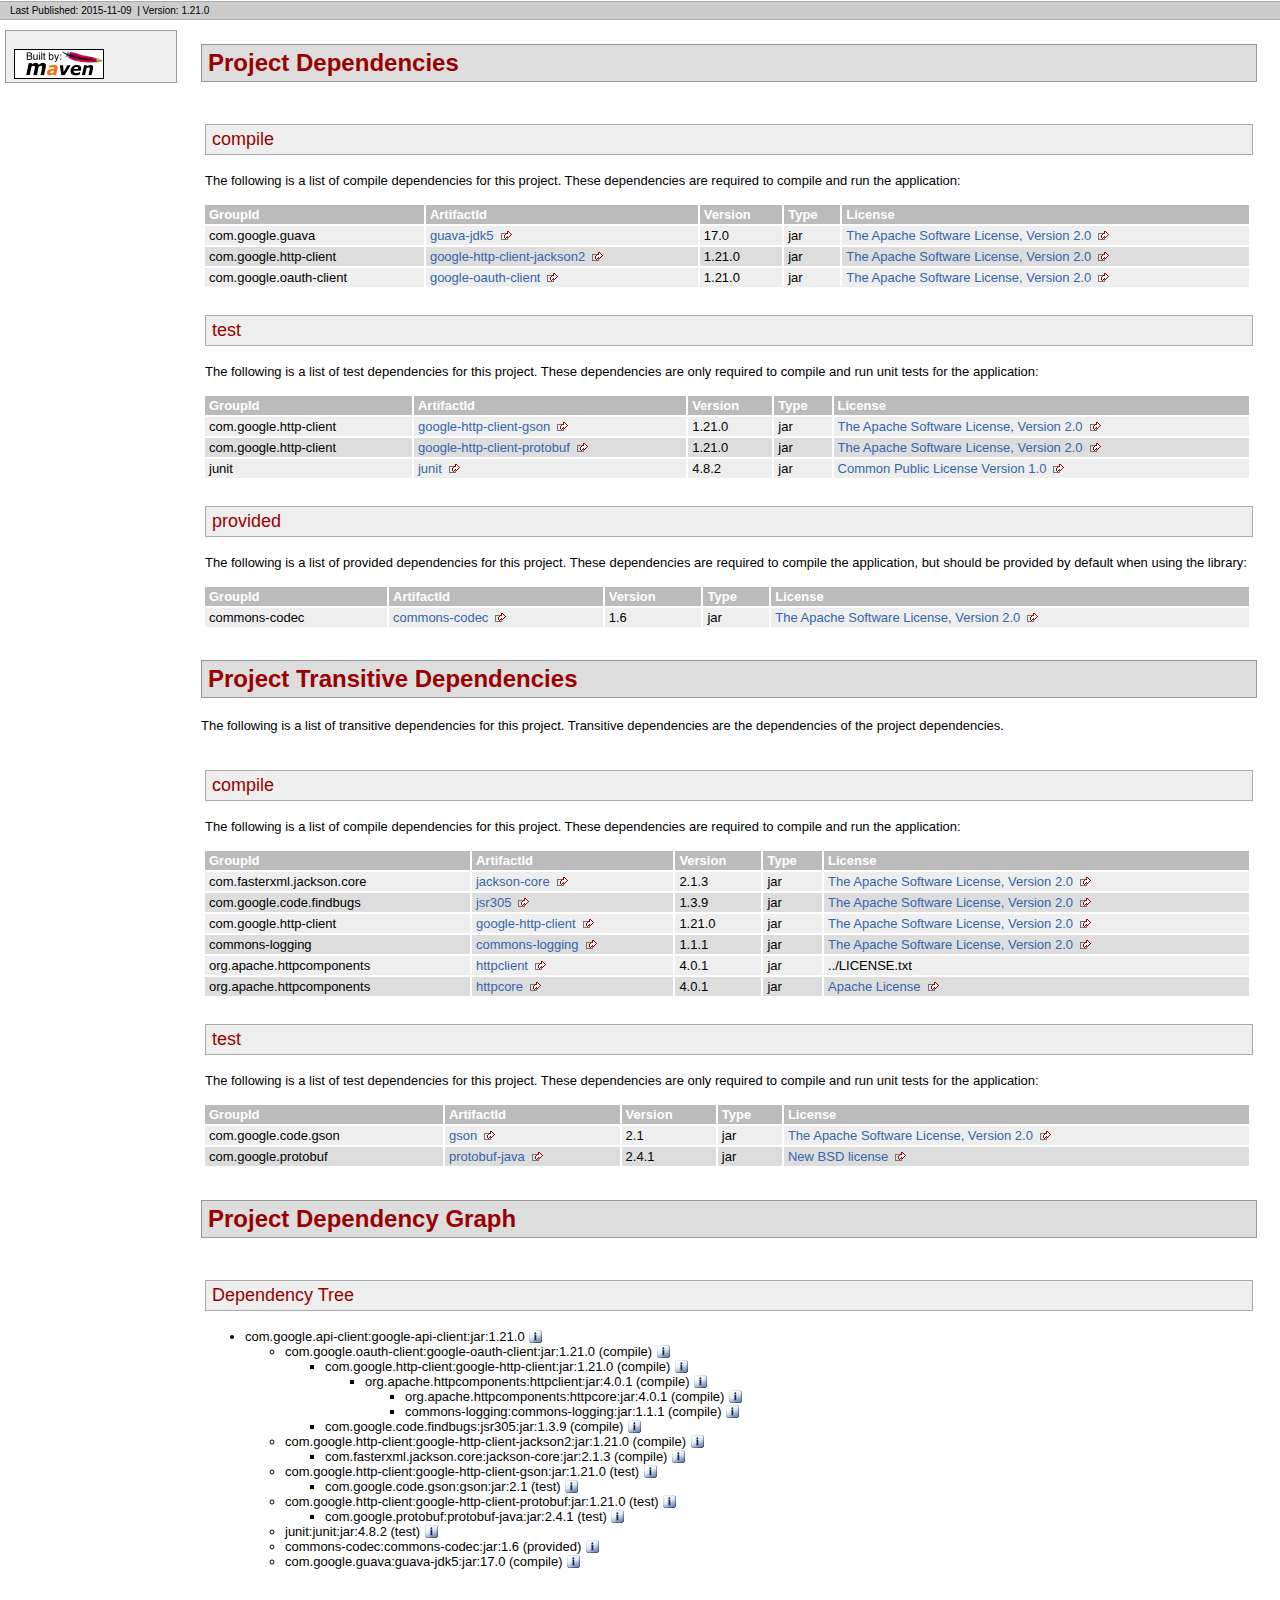
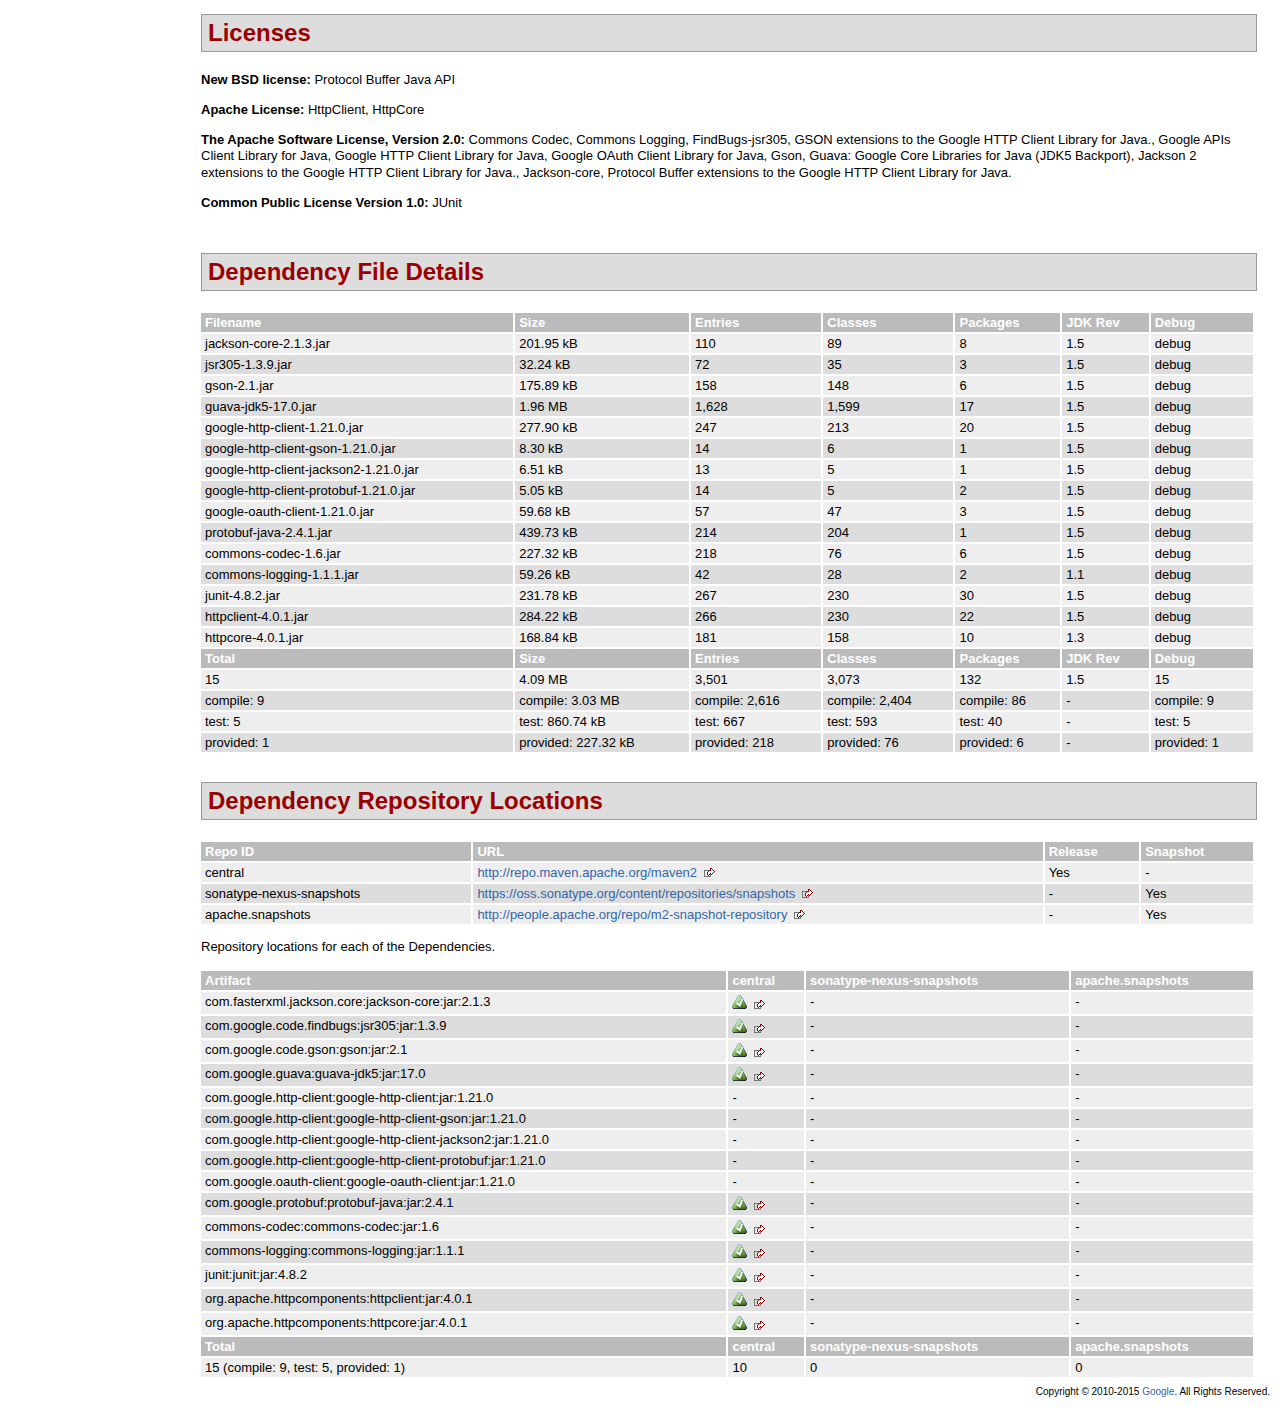
<file: MoviZQuiz/endpoint-libs/libquestionentityendpoint-v1/questionentityendpoint/dependencies/google-api-client-dependencies.html>
<!DOCTYPE html PUBLIC "-//W3C//DTD XHTML 1.0 Transitional//EN" "http://www.w3.org/TR/xhtml1/DTD/xhtml1-transitional.dtd">
<!-- Generated by Apache Maven Doxia at Nov 9, 2015 -->
<html xmlns="http://www.w3.org/1999/xhtml" xml:lang="en" lang="en">
  <head>
    <meta http-equiv="Content-Type" content="text/html; charset=UTF-8" />
    <title>Project Dependencies</title>
    <style type="text/css" media="all">
      @import url("./css/maven-base.css");
      @import url("./css/maven-theme.css");
      @import url("./css/site.css");
    </style>
    <link rel="stylesheet" href="./css/print.css" type="text/css" media="print" />
    <meta name="Date-Revision-yyyymmdd" content="20151109" />
    <meta http-equiv="Content-Language" content="en" />
        
        </head>
  <body class="composite">
    <div id="banner">
                      <div class="clear">
        <hr/>
      </div>
    </div>
    <div id="breadcrumbs">
            
        
                <div class="xleft">
        <span id="publishDate">Last Published: 2015-11-09</span>
                  &nbsp;| <span id="projectVersion">Version: 1.21.0</span>
                      </div>
            <div class="xright">        
        
      </div>
      <div class="clear">
        <hr/>
      </div>
    </div>
    <div id="leftColumn">
      <div id="navcolumn">
             
        
                                      <a href="http://maven.apache.org/" title="Built by Maven" class="poweredBy">
        <img class="poweredBy" alt="Built by Maven" src="./images/logos/maven-feather.png" />
      </a>
                   
        
            </div>
    </div>
    <div id="bodyColumn">
      <div id="contentBox">
        <a name="Project_Dependencies"></a>
<div class="section">
<h2>Project Dependencies<a name="Project_Dependencies"></a></h2><a name="Project_Dependencies_compile"></a>
<div class="section">
<h3>compile<a name="compile"></a></h3>
<p>The following is a list of compile dependencies for this project. These dependencies are required to compile and run the application:</p>
<table border="0" class="bodyTable">
<tr class="a">
<th>GroupId</th>
<th>ArtifactId</th>
<th>Version</th>
<th>Type</th>
<th>License</th></tr>
<tr class="b">
<td>com.google.guava</td>
<td><a class="externalLink" href="http://code.google.com/p/guava-libraries/guava-jdk5">guava-jdk5</a></td>
<td>17.0</td>
<td>jar</td>
<td><a class="externalLink" href="http://www.apache.org/licenses/LICENSE-2.0.txt">The Apache Software License, Version 2.0</a></td></tr>
<tr class="a">
<td>com.google.http-client</td>
<td><a class="externalLink" href="https://github.com/google/google-http-java-client/google-http-client-jackson2">google-http-client-jackson2</a></td>
<td>1.21.0</td>
<td>jar</td>
<td><a class="externalLink" href="http://www.apache.org/licenses/LICENSE-2.0.txt">The Apache Software License, Version 2.0</a></td></tr>
<tr class="b">
<td>com.google.oauth-client</td>
<td><a class="externalLink" href="https://github.com/google/google-oauth-java-client/google-oauth-client">google-oauth-client</a></td>
<td>1.21.0</td>
<td>jar</td>
<td><a class="externalLink" href="http://www.apache.org/licenses/LICENSE-2.0.txt">The Apache Software License, Version 2.0</a></td></tr></table></div><a name="Project_Dependencies_test"></a>
<div class="section">
<h3>test<a name="test"></a></h3>
<p>The following is a list of test dependencies for this project. These dependencies are only required to compile and run unit tests for the application:</p>
<table border="0" class="bodyTable">
<tr class="a">
<th>GroupId</th>
<th>ArtifactId</th>
<th>Version</th>
<th>Type</th>
<th>License</th></tr>
<tr class="b">
<td>com.google.http-client</td>
<td><a class="externalLink" href="https://github.com/google/google-http-java-client/google-http-client-gson">google-http-client-gson</a></td>
<td>1.21.0</td>
<td>jar</td>
<td><a class="externalLink" href="http://www.apache.org/licenses/LICENSE-2.0.txt">The Apache Software License, Version 2.0</a></td></tr>
<tr class="a">
<td>com.google.http-client</td>
<td><a class="externalLink" href="https://github.com/google/google-http-java-client/google-http-client-protobuf">google-http-client-protobuf</a></td>
<td>1.21.0</td>
<td>jar</td>
<td><a class="externalLink" href="http://www.apache.org/licenses/LICENSE-2.0.txt">The Apache Software License, Version 2.0</a></td></tr>
<tr class="b">
<td>junit</td>
<td><a class="externalLink" href="http://junit.org">junit</a></td>
<td>4.8.2</td>
<td>jar</td>
<td><a class="externalLink" href="http://www.opensource.org/licenses/cpl1.0.txt">Common Public License Version 1.0</a></td></tr></table></div><a name="Project_Dependencies_provided"></a>
<div class="section">
<h3>provided<a name="provided"></a></h3>
<p>The following is a list of provided dependencies for this project. These dependencies are required to compile the application, but should be provided by default when using the library:</p>
<table border="0" class="bodyTable">
<tr class="a">
<th>GroupId</th>
<th>ArtifactId</th>
<th>Version</th>
<th>Type</th>
<th>License</th></tr>
<tr class="b">
<td>commons-codec</td>
<td><a class="externalLink" href="http://commons.apache.org/codec/">commons-codec</a></td>
<td>1.6</td>
<td>jar</td>
<td><a class="externalLink" href="http://www.apache.org/licenses/LICENSE-2.0.txt">The Apache Software License, Version 2.0</a></td></tr></table></div></div><a name="Project_Transitive_Dependencies"></a>
<div class="section">
<h2>Project Transitive Dependencies<a name="Project_Transitive_Dependencies"></a></h2>
<p>The following is a list of transitive dependencies for this project. Transitive dependencies are the dependencies of the project dependencies.</p><a name="Project_Transitive_Dependencies_compile"></a>
<div class="section">
<h3>compile<a name="compile"></a></h3>
<p>The following is a list of compile dependencies for this project. These dependencies are required to compile and run the application:</p>
<table border="0" class="bodyTable">
<tr class="a">
<th>GroupId</th>
<th>ArtifactId</th>
<th>Version</th>
<th>Type</th>
<th>License</th></tr>
<tr class="b">
<td>com.fasterxml.jackson.core</td>
<td><a class="externalLink" href="http://wiki.fasterxml.com/JacksonHome">jackson-core</a></td>
<td>2.1.3</td>
<td>jar</td>
<td><a class="externalLink" href="http://www.apache.org/licenses/LICENSE-2.0.txt">The Apache Software License, Version 2.0</a></td></tr>
<tr class="a">
<td>com.google.code.findbugs</td>
<td><a class="externalLink" href="http://findbugs.sourceforge.net/">jsr305</a></td>
<td>1.3.9</td>
<td>jar</td>
<td><a class="externalLink" href="http://www.apache.org/licenses/LICENSE-2.0.txt">The Apache Software License, Version 2.0</a></td></tr>
<tr class="b">
<td>com.google.http-client</td>
<td><a class="externalLink" href="https://github.com/google/google-http-java-client/google-http-client">google-http-client</a></td>
<td>1.21.0</td>
<td>jar</td>
<td><a class="externalLink" href="http://www.apache.org/licenses/LICENSE-2.0.txt">The Apache Software License, Version 2.0</a></td></tr>
<tr class="a">
<td>commons-logging</td>
<td><a class="externalLink" href="http://commons.apache.org/logging">commons-logging</a></td>
<td>1.1.1</td>
<td>jar</td>
<td><a class="externalLink" href="http://www.apache.org/licenses/LICENSE-2.0.txt">The Apache Software License, Version 2.0</a></td></tr>
<tr class="b">
<td>org.apache.httpcomponents</td>
<td><a class="externalLink" href="http://hc.apache.org/httpcomponents-client">httpclient</a></td>
<td>4.0.1</td>
<td>jar</td>
<td>../LICENSE.txt</td></tr>
<tr class="a">
<td>org.apache.httpcomponents</td>
<td><a class="externalLink" href="http://hc.apache.org/httpcomponents-core/">httpcore</a></td>
<td>4.0.1</td>
<td>jar</td>
<td><a class="externalLink" href="http://www.apache.org/licenses/LICENSE-2.0.html">Apache License</a></td></tr></table></div><a name="Project_Transitive_Dependencies_test"></a>
<div class="section">
<h3>test<a name="test"></a></h3>
<p>The following is a list of test dependencies for this project. These dependencies are only required to compile and run unit tests for the application:</p>
<table border="0" class="bodyTable">
<tr class="a">
<th>GroupId</th>
<th>ArtifactId</th>
<th>Version</th>
<th>Type</th>
<th>License</th></tr>
<tr class="b">
<td>com.google.code.gson</td>
<td><a class="externalLink" href="http://code.google.com/p/google-gson/">gson</a></td>
<td>2.1</td>
<td>jar</td>
<td><a class="externalLink" href="http://www.apache.org/licenses/LICENSE-2.0.txt">The Apache Software License, Version 2.0</a></td></tr>
<tr class="a">
<td>com.google.protobuf</td>
<td><a class="externalLink" href="http://code.google.com/p/protobuf">protobuf-java</a></td>
<td>2.4.1</td>
<td>jar</td>
<td><a class="externalLink" href="http://www.opensource.org/licenses/bsd-license.php">New BSD license</a></td></tr></table></div></div><a name="Project_Dependency_Graph"></a>
<div class="section">
<h2>Project Dependency Graph<a name="Project_Dependency_Graph"></a></h2><script language="javascript" type="text/javascript">
      function toggleDependencyDetail( divId, imgId )
      {
        var div = document.getElementById( divId );
        var img = document.getElementById( imgId );
        if( div.style.display == '' )
        {
          div.style.display = 'none';
          img.src='./images/icon_info_sml.gif';
        }
        else
        {
          div.style.display = '';
          img.src='./images/close.gif';
        }
      }
</script>
<a name="Dependency_Tree"></a>
<div class="section">
<h3>Dependency Tree<a name="Dependency_Tree"></a></h3>
<ul>
<li>com.google.api-client:google-api-client:jar:1.21.0 <img id="_img1" src="./images/icon_info_sml.gif" alt="Information" onclick="toggleDependencyDetail( '_dep0', '_img1' );" style="cursor: pointer;vertical-align:text-bottom;"></img><div id="_dep0" style="display:none">
<table border="0" class="bodyTable">
<tr class="a">
<th>Google APIs Client Library for Java</th></tr>
<tr class="b">
<td>
<p><b>Description: </b>Sonatype helps open source projects to set up Maven repositories on https://oss.sonatype.org/</p>
<p><b>URL: </b><a class="externalLink" href="https://github.com/google/google-api-java-client/google-api-client">https://github.com/google/google-api-java-client/google-api-client</a></p>
<p><b>Project License: </b><a class="externalLink" href="http://www.apache.org/licenses/LICENSE-2.0.txt">The Apache Software License, Version 2.0</a></p></td></tr></table></div>
<ul>
<li>com.google.oauth-client:google-oauth-client:jar:1.21.0 (compile) <img id="_img3" src="./images/icon_info_sml.gif" alt="Information" onclick="toggleDependencyDetail( '_dep2', '_img3' );" style="cursor: pointer;vertical-align:text-bottom;"></img><div id="_dep2" style="display:none">
<table border="0" class="bodyTable">
<tr class="a">
<th>Google OAuth Client Library for Java</th></tr>
<tr class="b">
<td>
<p><b>Description: </b>Google OAuth Client Library for Java. Functionality that works on all supported Java platforms,
    including Java 5 (or higher) desktop (SE) and web (EE), Android, and Google App Engine.</p>
<p><b>URL: </b><a class="externalLink" href="https://github.com/google/google-oauth-java-client/google-oauth-client">https://github.com/google/google-oauth-java-client/google-oauth-client</a></p>
<p><b>Project License: </b><a class="externalLink" href="http://www.apache.org/licenses/LICENSE-2.0.txt">The Apache Software License, Version 2.0</a></p></td></tr></table></div>
<ul>
<li>com.google.http-client:google-http-client:jar:1.21.0 (compile) <img id="_img5" src="./images/icon_info_sml.gif" alt="Information" onclick="toggleDependencyDetail( '_dep4', '_img5' );" style="cursor: pointer;vertical-align:text-bottom;"></img><div id="_dep4" style="display:none">
<table border="0" class="bodyTable">
<tr class="a">
<th>Google HTTP Client Library for Java</th></tr>
<tr class="b">
<td>
<p><b>Description: </b>Google HTTP Client Library for Java. Functionality that works on all supported Java platforms,
    including Java 5 (or higher) desktop (SE) and web (EE), Android, and Google App Engine.</p>
<p><b>URL: </b><a class="externalLink" href="https://github.com/google/google-http-java-client/google-http-client">https://github.com/google/google-http-java-client/google-http-client</a></p>
<p><b>Project License: </b><a class="externalLink" href="http://www.apache.org/licenses/LICENSE-2.0.txt">The Apache Software License, Version 2.0</a></p></td></tr></table></div>
<ul>
<li>org.apache.httpcomponents:httpclient:jar:4.0.1 (compile) <img id="_img7" src="./images/icon_info_sml.gif" alt="Information" onclick="toggleDependencyDetail( '_dep6', '_img7' );" style="cursor: pointer;vertical-align:text-bottom;"></img><div id="_dep6" style="display:none">
<table border="0" class="bodyTable">
<tr class="a">
<th>HttpClient</th></tr>
<tr class="b">
<td>
<p><b>Description: </b>HttpComponents Client (base module)</p>
<p><b>URL: </b><a class="externalLink" href="http://hc.apache.org/httpcomponents-client">http://hc.apache.org/httpcomponents-client</a></p>
<p><b>Project License: </b><a href="../LICENSE.txt">Apache License</a></p></td></tr></table></div>
<ul>
<li>org.apache.httpcomponents:httpcore:jar:4.0.1 (compile) <img id="_img9" src="./images/icon_info_sml.gif" alt="Information" onclick="toggleDependencyDetail( '_dep8', '_img9' );" style="cursor: pointer;vertical-align:text-bottom;"></img><div id="_dep8" style="display:none">
<table border="0" class="bodyTable">
<tr class="a">
<th>HttpCore</th></tr>
<tr class="b">
<td>
<p><b>Description: </b>HttpComponents Core (Java 1.3 compatible)</p>
<p><b>URL: </b><a class="externalLink" href="http://hc.apache.org/httpcomponents-core/">http://hc.apache.org/httpcomponents-core/</a></p>
<p><b>Project License: </b><a class="externalLink" href="http://www.apache.org/licenses/LICENSE-2.0.html">Apache License</a></p></td></tr></table></div></li>
<li>commons-logging:commons-logging:jar:1.1.1 (compile) <img id="_img11" src="./images/icon_info_sml.gif" alt="Information" onclick="toggleDependencyDetail( '_dep10', '_img11' );" style="cursor: pointer;vertical-align:text-bottom;"></img><div id="_dep10" style="display:none">
<table border="0" class="bodyTable">
<tr class="a">
<th>Commons Logging</th></tr>
<tr class="b">
<td>
<p><b>Description: </b>Commons Logging is a thin adapter allowing configurable bridging to other,
    well known logging systems.</p>
<p><b>URL: </b><a class="externalLink" href="http://commons.apache.org/logging">http://commons.apache.org/logging</a></p>
<p><b>Project License: </b><a class="externalLink" href="http://www.apache.org/licenses/LICENSE-2.0.txt">The Apache Software License, Version 2.0</a></p></td></tr></table></div></li></ul></li></ul></li>
<li>com.google.code.findbugs:jsr305:jar:1.3.9 (compile) <img id="_img13" src="./images/icon_info_sml.gif" alt="Information" onclick="toggleDependencyDetail( '_dep12', '_img13' );" style="cursor: pointer;vertical-align:text-bottom;"></img><div id="_dep12" style="display:none">
<table border="0" class="bodyTable">
<tr class="a">
<th>FindBugs-jsr305</th></tr>
<tr class="b">
<td>
<p><b>Description: </b>JSR305 Annotations for Findbugs</p>
<p><b>URL: </b><a class="externalLink" href="http://findbugs.sourceforge.net/">http://findbugs.sourceforge.net/</a></p>
<p><b>Project License: </b><a class="externalLink" href="http://www.apache.org/licenses/LICENSE-2.0.txt">The Apache Software License, Version 2.0</a></p></td></tr></table></div></li></ul></li>
<li>com.google.http-client:google-http-client-jackson2:jar:1.21.0 (compile) <img id="_img15" src="./images/icon_info_sml.gif" alt="Information" onclick="toggleDependencyDetail( '_dep14', '_img15' );" style="cursor: pointer;vertical-align:text-bottom;"></img><div id="_dep14" style="display:none">
<table border="0" class="bodyTable">
<tr class="a">
<th>Jackson 2 extensions to the Google HTTP Client Library for Java.</th></tr>
<tr class="b">
<td>
<p><b>Description: </b>Sonatype helps open source projects to set up Maven repositories on https://oss.sonatype.org/</p>
<p><b>URL: </b><a class="externalLink" href="https://github.com/google/google-http-java-client/google-http-client-jackson2">https://github.com/google/google-http-java-client/google-http-client-jackson2</a></p>
<p><b>Project License: </b><a class="externalLink" href="http://www.apache.org/licenses/LICENSE-2.0.txt">The Apache Software License, Version 2.0</a></p></td></tr></table></div>
<ul>
<li>com.fasterxml.jackson.core:jackson-core:jar:2.1.3 (compile) <img id="_img17" src="./images/icon_info_sml.gif" alt="Information" onclick="toggleDependencyDetail( '_dep16', '_img17' );" style="cursor: pointer;vertical-align:text-bottom;"></img><div id="_dep16" style="display:none">
<table border="0" class="bodyTable">
<tr class="a">
<th>Jackson-core</th></tr>
<tr class="b">
<td>
<p><b>Description: </b>Core Jackson abstractions, basic JSON streaming API implementation</p>
<p><b>URL: </b><a class="externalLink" href="http://wiki.fasterxml.com/JacksonHome">http://wiki.fasterxml.com/JacksonHome</a></p>
<p><b>Project License: </b><a class="externalLink" href="http://www.apache.org/licenses/LICENSE-2.0.txt">The Apache Software License, Version 2.0</a></p></td></tr></table></div></li></ul></li>
<li>com.google.http-client:google-http-client-gson:jar:1.21.0 (test) <img id="_img19" src="./images/icon_info_sml.gif" alt="Information" onclick="toggleDependencyDetail( '_dep18', '_img19' );" style="cursor: pointer;vertical-align:text-bottom;"></img><div id="_dep18" style="display:none">
<table border="0" class="bodyTable">
<tr class="a">
<th>GSON extensions to the Google HTTP Client Library for Java.</th></tr>
<tr class="b">
<td>
<p><b>Description: </b>Sonatype helps open source projects to set up Maven repositories on https://oss.sonatype.org/</p>
<p><b>URL: </b><a class="externalLink" href="https://github.com/google/google-http-java-client/google-http-client-gson">https://github.com/google/google-http-java-client/google-http-client-gson</a></p>
<p><b>Project License: </b><a class="externalLink" href="http://www.apache.org/licenses/LICENSE-2.0.txt">The Apache Software License, Version 2.0</a></p></td></tr></table></div>
<ul>
<li>com.google.code.gson:gson:jar:2.1 (test) <img id="_img21" src="./images/icon_info_sml.gif" alt="Information" onclick="toggleDependencyDetail( '_dep20', '_img21' );" style="cursor: pointer;vertical-align:text-bottom;"></img><div id="_dep20" style="display:none">
<table border="0" class="bodyTable">
<tr class="a">
<th>Gson</th></tr>
<tr class="b">
<td>
<p><b>Description: </b>Google Gson library</p>
<p><b>URL: </b><a class="externalLink" href="http://code.google.com/p/google-gson/">http://code.google.com/p/google-gson/</a></p>
<p><b>Project License: </b><a class="externalLink" href="http://www.apache.org/licenses/LICENSE-2.0.txt">The Apache Software License, Version 2.0</a></p></td></tr></table></div></li></ul></li>
<li>com.google.http-client:google-http-client-protobuf:jar:1.21.0 (test) <img id="_img23" src="./images/icon_info_sml.gif" alt="Information" onclick="toggleDependencyDetail( '_dep22', '_img23' );" style="cursor: pointer;vertical-align:text-bottom;"></img><div id="_dep22" style="display:none">
<table border="0" class="bodyTable">
<tr class="a">
<th>Protocol Buffer extensions to the Google HTTP Client Library for Java.</th></tr>
<tr class="b">
<td>
<p><b>Description: </b>Sonatype helps open source projects to set up Maven repositories on https://oss.sonatype.org/</p>
<p><b>URL: </b><a class="externalLink" href="https://github.com/google/google-http-java-client/google-http-client-protobuf">https://github.com/google/google-http-java-client/google-http-client-protobuf</a></p>
<p><b>Project License: </b><a class="externalLink" href="http://www.apache.org/licenses/LICENSE-2.0.txt">The Apache Software License, Version 2.0</a></p></td></tr></table></div>
<ul>
<li>com.google.protobuf:protobuf-java:jar:2.4.1 (test) <img id="_img25" src="./images/icon_info_sml.gif" alt="Information" onclick="toggleDependencyDetail( '_dep24', '_img25' );" style="cursor: pointer;vertical-align:text-bottom;"></img><div id="_dep24" style="display:none">
<table border="0" class="bodyTable">
<tr class="a">
<th>Protocol Buffer Java API</th></tr>
<tr class="b">
<td>
<p><b>Description: </b>Protocol Buffers are a way of encoding structured data in an efficient yet
    extensible format.</p>
<p><b>URL: </b><a class="externalLink" href="http://code.google.com/p/protobuf">http://code.google.com/p/protobuf</a></p>
<p><b>Project License: </b><a class="externalLink" href="http://www.opensource.org/licenses/bsd-license.php">New BSD license</a></p></td></tr></table></div></li></ul></li>
<li>junit:junit:jar:4.8.2 (test) <img id="_img27" src="./images/icon_info_sml.gif" alt="Information" onclick="toggleDependencyDetail( '_dep26', '_img27' );" style="cursor: pointer;vertical-align:text-bottom;"></img><div id="_dep26" style="display:none">
<table border="0" class="bodyTable">
<tr class="a">
<th>JUnit</th></tr>
<tr class="b">
<td>
<p><b>Description: </b>JUnit is a regression testing framework. It is used by the developer who implements unit tests in Java.</p>
<p><b>URL: </b><a class="externalLink" href="http://junit.org">http://junit.org</a></p>
<p><b>Project License: </b><a class="externalLink" href="http://www.opensource.org/licenses/cpl1.0.txt">Common Public License Version 1.0</a></p></td></tr></table></div></li>
<li>commons-codec:commons-codec:jar:1.6 (provided) <img id="_img29" src="./images/icon_info_sml.gif" alt="Information" onclick="toggleDependencyDetail( '_dep28', '_img29' );" style="cursor: pointer;vertical-align:text-bottom;"></img><div id="_dep28" style="display:none">
<table border="0" class="bodyTable">
<tr class="a">
<th>Commons Codec</th></tr>
<tr class="b">
<td>
<p><b>Description: </b>The codec package contains simple encoder and decoders for
     various formats such as Base64 and Hexadecimal.  In addition to these
     widely used encoders and decoders, the codec package also maintains a
     collection of phonetic encoding utilities.</p>
<p><b>URL: </b><a class="externalLink" href="http://commons.apache.org/codec/">http://commons.apache.org/codec/</a></p>
<p><b>Project License: </b><a class="externalLink" href="http://www.apache.org/licenses/LICENSE-2.0.txt">The Apache Software License, Version 2.0</a></p></td></tr></table></div></li>
<li>com.google.guava:guava-jdk5:jar:17.0 (compile) <img id="_img31" src="./images/icon_info_sml.gif" alt="Information" onclick="toggleDependencyDetail( '_dep30', '_img31' );" style="cursor: pointer;vertical-align:text-bottom;"></img><div id="_dep30" style="display:none">
<table border="0" class="bodyTable">
<tr class="a">
<th>Guava: Google Core Libraries for Java (JDK5 Backport)</th></tr>
<tr class="b">
<td>
<p><b>Description: </b>Guava is a suite of core and expanded libraries that include
    utility classes, google's collections, io classes, and much
    much more.

    Guava has only one code dependency - javax.annotation,
    per the JSR-305 spec.</p>
<p><b>URL: </b><a class="externalLink" href="http://code.google.com/p/guava-libraries/guava-jdk5">http://code.google.com/p/guava-libraries/guava-jdk5</a></p>
<p><b>Project License: </b><a class="externalLink" href="http://www.apache.org/licenses/LICENSE-2.0.txt">The Apache Software License, Version 2.0</a></p></td></tr></table></div></li></ul></li></ul></div></div><a name="Licenses"></a>
<div class="section">
<h2>Licenses<a name="Licenses"></a></h2>
<p><b>New BSD license: </b>Protocol Buffer Java API</p>
<p><b>Apache License: </b>HttpClient, HttpCore</p>
<p><b>The Apache Software License, Version 2.0: </b>Commons Codec, Commons Logging, FindBugs-jsr305, GSON extensions to the Google HTTP Client Library for Java., Google APIs Client Library for Java, Google HTTP Client Library for Java, Google OAuth Client Library for Java, Gson, Guava: Google Core Libraries for Java (JDK5 Backport), Jackson 2 extensions to the Google HTTP Client Library for Java., Jackson-core, Protocol Buffer extensions to the Google HTTP Client Library for Java.</p>
<p><b>Common Public License Version 1.0: </b>JUnit</p></div><a name="Dependency_File_Details"></a>
<div class="section">
<h2>Dependency File Details<a name="Dependency_File_Details"></a></h2>
<table border="0" class="bodyTable">
<tr class="a">
<th>Filename</th>
<th>Size</th>
<th>Entries</th>
<th>Classes</th>
<th>Packages</th>
<th>JDK Rev</th>
<th>Debug</th></tr>
<tr class="b">
<td>jackson-core-2.1.3.jar</td>
<td>201.95 kB</td>
<td>110</td>
<td>89</td>
<td>8</td>
<td>1.5</td>
<td>debug</td></tr>
<tr class="a">
<td>jsr305-1.3.9.jar</td>
<td>32.24 kB</td>
<td>72</td>
<td>35</td>
<td>3</td>
<td>1.5</td>
<td>debug</td></tr>
<tr class="b">
<td>gson-2.1.jar</td>
<td>175.89 kB</td>
<td>158</td>
<td>148</td>
<td>6</td>
<td>1.5</td>
<td>debug</td></tr>
<tr class="a">
<td>guava-jdk5-17.0.jar</td>
<td>1.96 MB</td>
<td>1,628</td>
<td>1,599</td>
<td>17</td>
<td>1.5</td>
<td>debug</td></tr>
<tr class="b">
<td>google-http-client-1.21.0.jar</td>
<td>277.90 kB</td>
<td>247</td>
<td>213</td>
<td>20</td>
<td>1.5</td>
<td>debug</td></tr>
<tr class="a">
<td>google-http-client-gson-1.21.0.jar</td>
<td>8.30 kB</td>
<td>14</td>
<td>6</td>
<td>1</td>
<td>1.5</td>
<td>debug</td></tr>
<tr class="b">
<td>google-http-client-jackson2-1.21.0.jar</td>
<td>6.51 kB</td>
<td>13</td>
<td>5</td>
<td>1</td>
<td>1.5</td>
<td>debug</td></tr>
<tr class="a">
<td>google-http-client-protobuf-1.21.0.jar</td>
<td>5.05 kB</td>
<td>14</td>
<td>5</td>
<td>2</td>
<td>1.5</td>
<td>debug</td></tr>
<tr class="b">
<td>google-oauth-client-1.21.0.jar</td>
<td>59.68 kB</td>
<td>57</td>
<td>47</td>
<td>3</td>
<td>1.5</td>
<td>debug</td></tr>
<tr class="a">
<td>protobuf-java-2.4.1.jar</td>
<td>439.73 kB</td>
<td>214</td>
<td>204</td>
<td>1</td>
<td>1.5</td>
<td>debug</td></tr>
<tr class="b">
<td>commons-codec-1.6.jar</td>
<td>227.32 kB</td>
<td>218</td>
<td>76</td>
<td>6</td>
<td>1.5</td>
<td>debug</td></tr>
<tr class="a">
<td>commons-logging-1.1.1.jar</td>
<td>59.26 kB</td>
<td>42</td>
<td>28</td>
<td>2</td>
<td>1.1</td>
<td>debug</td></tr>
<tr class="b">
<td>junit-4.8.2.jar</td>
<td>231.78 kB</td>
<td>267</td>
<td>230</td>
<td>30</td>
<td>1.5</td>
<td>debug</td></tr>
<tr class="a">
<td>httpclient-4.0.1.jar</td>
<td>284.22 kB</td>
<td>266</td>
<td>230</td>
<td>22</td>
<td>1.5</td>
<td>debug</td></tr>
<tr class="b">
<td>httpcore-4.0.1.jar</td>
<td>168.84 kB</td>
<td>181</td>
<td>158</td>
<td>10</td>
<td>1.3</td>
<td>debug</td></tr>
<tr class="a">
<th>Total</th>
<th>Size</th>
<th>Entries</th>
<th>Classes</th>
<th>Packages</th>
<th>JDK Rev</th>
<th>Debug</th></tr>
<tr class="b">
<td>15</td>
<td>4.09 MB</td>
<td>3,501</td>
<td>3,073</td>
<td>132</td>
<td>1.5</td>
<td>15</td></tr>
<tr class="a">
<td>compile: 9</td>
<td>compile: 3.03 MB</td>
<td>compile: 2,616</td>
<td>compile: 2,404</td>
<td>compile: 86</td>
<td>-</td>
<td>compile: 9</td></tr>
<tr class="b">
<td>test: 5</td>
<td>test: 860.74 kB</td>
<td>test: 667</td>
<td>test: 593</td>
<td>test: 40</td>
<td>-</td>
<td>test: 5</td></tr>
<tr class="a">
<td>provided: 1</td>
<td>provided: 227.32 kB</td>
<td>provided: 218</td>
<td>provided: 76</td>
<td>provided: 6</td>
<td>-</td>
<td>provided: 1</td></tr></table></div><a name="Dependency_Repository_Locations"></a>
<div class="section">
<h2>Dependency Repository Locations<a name="Dependency_Repository_Locations"></a></h2>
<table border="0" class="bodyTable">
<tr class="a">
<th>Repo ID</th>
<th>URL</th>
<th>Release</th>
<th>Snapshot</th></tr>
<tr class="b">
<td>central</td>
<td><a class="externalLink" href="http://repo.maven.apache.org/maven2">http://repo.maven.apache.org/maven2</a></td>
<td>Yes</td>
<td>-</td></tr>
<tr class="a">
<td>sonatype-nexus-snapshots</td>
<td><a class="externalLink" href="https://oss.sonatype.org/content/repositories/snapshots">https://oss.sonatype.org/content/repositories/snapshots</a></td>
<td>-</td>
<td>Yes</td></tr>
<tr class="b">
<td>apache.snapshots</td>
<td><a class="externalLink" href="http://people.apache.org/repo/m2-snapshot-repository">http://people.apache.org/repo/m2-snapshot-repository</a></td>
<td>-</td>
<td>Yes</td></tr></table>
<p>Repository locations for each of the Dependencies.</p>
<table border="0" class="bodyTable">
<tr class="a">
<th>Artifact</th>
<th>central</th>
<th>sonatype-nexus-snapshots</th>
<th>apache.snapshots</th></tr>
<tr class="b">
<td>com.fasterxml.jackson.core:jackson-core:jar:2.1.3</td>
<td><a class="externalLink" href="http://repo.maven.apache.org/maven2/com/fasterxml/jackson/core/jackson-core/2.1.3/jackson-core-2.1.3.jar"><img alt="Found at http://repo.maven.apache.org/maven2" src="images/icon_success_sml.gif" /></a></td>
<td>-</td>
<td>-</td></tr>
<tr class="a">
<td>com.google.code.findbugs:jsr305:jar:1.3.9</td>
<td><a class="externalLink" href="http://repo.maven.apache.org/maven2/com/google/code/findbugs/jsr305/1.3.9/jsr305-1.3.9.jar"><img alt="Found at http://repo.maven.apache.org/maven2" src="images/icon_success_sml.gif" /></a></td>
<td>-</td>
<td>-</td></tr>
<tr class="b">
<td>com.google.code.gson:gson:jar:2.1</td>
<td><a class="externalLink" href="http://repo.maven.apache.org/maven2/com/google/code/gson/gson/2.1/gson-2.1.jar"><img alt="Found at http://repo.maven.apache.org/maven2" src="images/icon_success_sml.gif" /></a></td>
<td>-</td>
<td>-</td></tr>
<tr class="a">
<td>com.google.guava:guava-jdk5:jar:17.0</td>
<td><a class="externalLink" href="http://repo.maven.apache.org/maven2/com/google/guava/guava-jdk5/17.0/guava-jdk5-17.0.jar"><img alt="Found at http://repo.maven.apache.org/maven2" src="images/icon_success_sml.gif" /></a></td>
<td>-</td>
<td>-</td></tr>
<tr class="b">
<td>com.google.http-client:google-http-client:jar:1.21.0</td>
<td>-</td>
<td>-</td>
<td>-</td></tr>
<tr class="a">
<td>com.google.http-client:google-http-client-gson:jar:1.21.0</td>
<td>-</td>
<td>-</td>
<td>-</td></tr>
<tr class="b">
<td>com.google.http-client:google-http-client-jackson2:jar:1.21.0</td>
<td>-</td>
<td>-</td>
<td>-</td></tr>
<tr class="a">
<td>com.google.http-client:google-http-client-protobuf:jar:1.21.0</td>
<td>-</td>
<td>-</td>
<td>-</td></tr>
<tr class="b">
<td>com.google.oauth-client:google-oauth-client:jar:1.21.0</td>
<td>-</td>
<td>-</td>
<td>-</td></tr>
<tr class="a">
<td>com.google.protobuf:protobuf-java:jar:2.4.1</td>
<td><a class="externalLink" href="http://repo.maven.apache.org/maven2/com/google/protobuf/protobuf-java/2.4.1/protobuf-java-2.4.1.jar"><img alt="Found at http://repo.maven.apache.org/maven2" src="images/icon_success_sml.gif" /></a></td>
<td>-</td>
<td>-</td></tr>
<tr class="b">
<td>commons-codec:commons-codec:jar:1.6</td>
<td><a class="externalLink" href="http://repo.maven.apache.org/maven2/commons-codec/commons-codec/1.6/commons-codec-1.6.jar"><img alt="Found at http://repo.maven.apache.org/maven2" src="images/icon_success_sml.gif" /></a></td>
<td>-</td>
<td>-</td></tr>
<tr class="a">
<td>commons-logging:commons-logging:jar:1.1.1</td>
<td><a class="externalLink" href="http://repo.maven.apache.org/maven2/commons-logging/commons-logging/1.1.1/commons-logging-1.1.1.jar"><img alt="Found at http://repo.maven.apache.org/maven2" src="images/icon_success_sml.gif" /></a></td>
<td>-</td>
<td>-</td></tr>
<tr class="b">
<td>junit:junit:jar:4.8.2</td>
<td><a class="externalLink" href="http://repo.maven.apache.org/maven2/junit/junit/4.8.2/junit-4.8.2.jar"><img alt="Found at http://repo.maven.apache.org/maven2" src="images/icon_success_sml.gif" /></a></td>
<td>-</td>
<td>-</td></tr>
<tr class="a">
<td>org.apache.httpcomponents:httpclient:jar:4.0.1</td>
<td><a class="externalLink" href="http://repo.maven.apache.org/maven2/org/apache/httpcomponents/httpclient/4.0.1/httpclient-4.0.1.jar"><img alt="Found at http://repo.maven.apache.org/maven2" src="images/icon_success_sml.gif" /></a></td>
<td>-</td>
<td>-</td></tr>
<tr class="b">
<td>org.apache.httpcomponents:httpcore:jar:4.0.1</td>
<td><a class="externalLink" href="http://repo.maven.apache.org/maven2/org/apache/httpcomponents/httpcore/4.0.1/httpcore-4.0.1.jar"><img alt="Found at http://repo.maven.apache.org/maven2" src="images/icon_success_sml.gif" /></a></td>
<td>-</td>
<td>-</td></tr>
<tr class="a">
<th>Total</th>
<th>central</th>
<th>sonatype-nexus-snapshots</th>
<th>apache.snapshots</th></tr>
<tr class="b">
<td>15 (compile: 9, test: 5, provided: 1)</td>
<td>10</td>
<td>0</td>
<td>0</td></tr></table></div>
      </div>
    </div>
    <div class="clear">
      <hr/>
    </div>
    <div id="footer">
      <div class="xright">
              Copyright &#169;                    2010-2015
                        <a href="http://www.google.com/">Google</a>.
            All Rights Reserved.      
        
                  </div>
      <div class="clear">
        <hr/>
      </div>
    </div>
  </body>
</html>
</file>
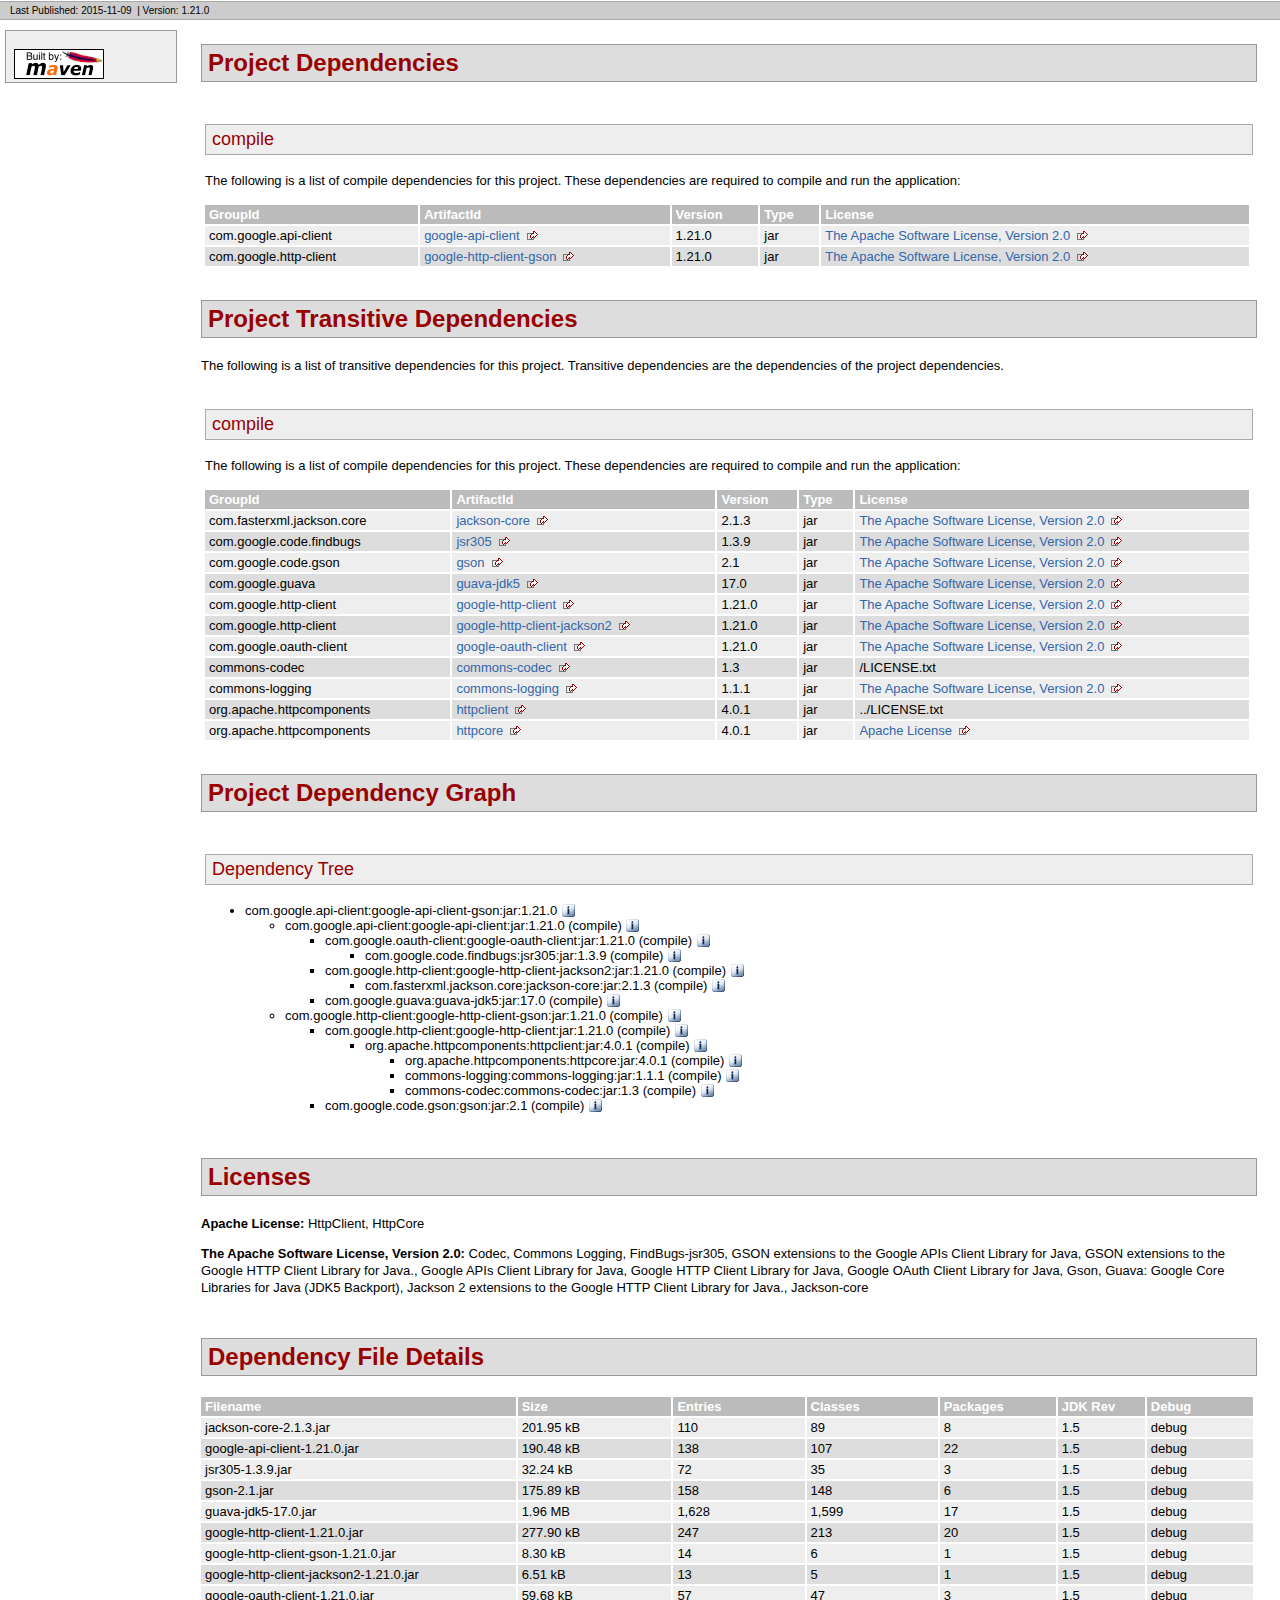
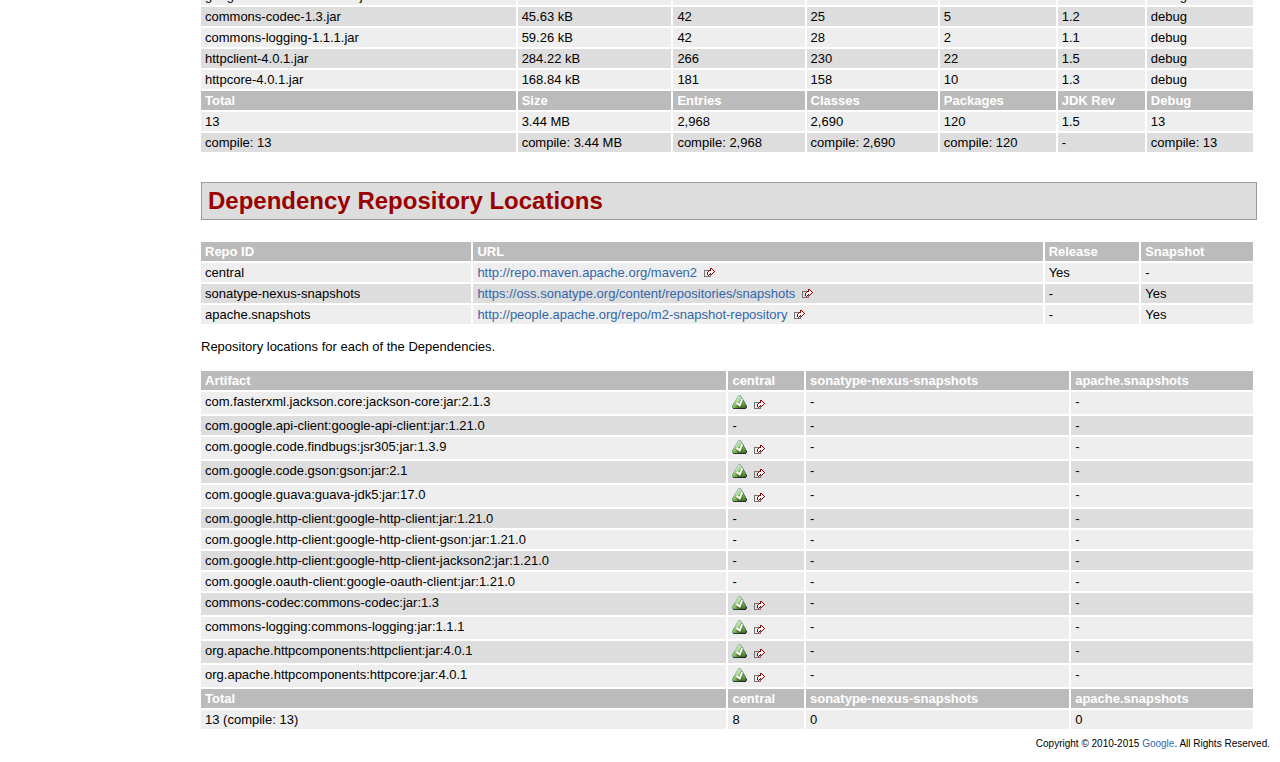
<file: MoviZQuiz/endpoint-libs/libquestionentityendpoint-v1/questionentityendpoint/dependencies/google-api-client-gson-dependencies.html>
<!DOCTYPE html PUBLIC "-//W3C//DTD XHTML 1.0 Transitional//EN" "http://www.w3.org/TR/xhtml1/DTD/xhtml1-transitional.dtd">
<!-- Generated by Apache Maven Doxia at Nov 9, 2015 -->
<html xmlns="http://www.w3.org/1999/xhtml" xml:lang="en" lang="en">
  <head>
    <meta http-equiv="Content-Type" content="text/html; charset=UTF-8" />
    <title>Project Dependencies</title>
    <style type="text/css" media="all">
      @import url("./css/maven-base.css");
      @import url("./css/maven-theme.css");
      @import url("./css/site.css");
    </style>
    <link rel="stylesheet" href="./css/print.css" type="text/css" media="print" />
    <meta name="Date-Revision-yyyymmdd" content="20151109" />
    <meta http-equiv="Content-Language" content="en" />
        
        </head>
  <body class="composite">
    <div id="banner">
                      <div class="clear">
        <hr/>
      </div>
    </div>
    <div id="breadcrumbs">
            
        
                <div class="xleft">
        <span id="publishDate">Last Published: 2015-11-09</span>
                  &nbsp;| <span id="projectVersion">Version: 1.21.0</span>
                      </div>
            <div class="xright">        
        
      </div>
      <div class="clear">
        <hr/>
      </div>
    </div>
    <div id="leftColumn">
      <div id="navcolumn">
             
        
                                      <a href="http://maven.apache.org/" title="Built by Maven" class="poweredBy">
        <img class="poweredBy" alt="Built by Maven" src="./images/logos/maven-feather.png" />
      </a>
                   
        
            </div>
    </div>
    <div id="bodyColumn">
      <div id="contentBox">
        <a name="Project_Dependencies"></a>
<div class="section">
<h2>Project Dependencies<a name="Project_Dependencies"></a></h2><a name="Project_Dependencies_compile"></a>
<div class="section">
<h3>compile<a name="compile"></a></h3>
<p>The following is a list of compile dependencies for this project. These dependencies are required to compile and run the application:</p>
<table border="0" class="bodyTable">
<tr class="a">
<th>GroupId</th>
<th>ArtifactId</th>
<th>Version</th>
<th>Type</th>
<th>License</th></tr>
<tr class="b">
<td>com.google.api-client</td>
<td><a class="externalLink" href="https://github.com/google/google-api-java-client/google-api-client">google-api-client</a></td>
<td>1.21.0</td>
<td>jar</td>
<td><a class="externalLink" href="http://www.apache.org/licenses/LICENSE-2.0.txt">The Apache Software License, Version 2.0</a></td></tr>
<tr class="a">
<td>com.google.http-client</td>
<td><a class="externalLink" href="https://github.com/google/google-http-java-client/google-http-client-gson">google-http-client-gson</a></td>
<td>1.21.0</td>
<td>jar</td>
<td><a class="externalLink" href="http://www.apache.org/licenses/LICENSE-2.0.txt">The Apache Software License, Version 2.0</a></td></tr></table></div></div><a name="Project_Transitive_Dependencies"></a>
<div class="section">
<h2>Project Transitive Dependencies<a name="Project_Transitive_Dependencies"></a></h2>
<p>The following is a list of transitive dependencies for this project. Transitive dependencies are the dependencies of the project dependencies.</p><a name="Project_Transitive_Dependencies_compile"></a>
<div class="section">
<h3>compile<a name="compile"></a></h3>
<p>The following is a list of compile dependencies for this project. These dependencies are required to compile and run the application:</p>
<table border="0" class="bodyTable">
<tr class="a">
<th>GroupId</th>
<th>ArtifactId</th>
<th>Version</th>
<th>Type</th>
<th>License</th></tr>
<tr class="b">
<td>com.fasterxml.jackson.core</td>
<td><a class="externalLink" href="http://wiki.fasterxml.com/JacksonHome">jackson-core</a></td>
<td>2.1.3</td>
<td>jar</td>
<td><a class="externalLink" href="http://www.apache.org/licenses/LICENSE-2.0.txt">The Apache Software License, Version 2.0</a></td></tr>
<tr class="a">
<td>com.google.code.findbugs</td>
<td><a class="externalLink" href="http://findbugs.sourceforge.net/">jsr305</a></td>
<td>1.3.9</td>
<td>jar</td>
<td><a class="externalLink" href="http://www.apache.org/licenses/LICENSE-2.0.txt">The Apache Software License, Version 2.0</a></td></tr>
<tr class="b">
<td>com.google.code.gson</td>
<td><a class="externalLink" href="http://code.google.com/p/google-gson/">gson</a></td>
<td>2.1</td>
<td>jar</td>
<td><a class="externalLink" href="http://www.apache.org/licenses/LICENSE-2.0.txt">The Apache Software License, Version 2.0</a></td></tr>
<tr class="a">
<td>com.google.guava</td>
<td><a class="externalLink" href="http://code.google.com/p/guava-libraries/guava-jdk5">guava-jdk5</a></td>
<td>17.0</td>
<td>jar</td>
<td><a class="externalLink" href="http://www.apache.org/licenses/LICENSE-2.0.txt">The Apache Software License, Version 2.0</a></td></tr>
<tr class="b">
<td>com.google.http-client</td>
<td><a class="externalLink" href="https://github.com/google/google-http-java-client/google-http-client">google-http-client</a></td>
<td>1.21.0</td>
<td>jar</td>
<td><a class="externalLink" href="http://www.apache.org/licenses/LICENSE-2.0.txt">The Apache Software License, Version 2.0</a></td></tr>
<tr class="a">
<td>com.google.http-client</td>
<td><a class="externalLink" href="https://github.com/google/google-http-java-client/google-http-client-jackson2">google-http-client-jackson2</a></td>
<td>1.21.0</td>
<td>jar</td>
<td><a class="externalLink" href="http://www.apache.org/licenses/LICENSE-2.0.txt">The Apache Software License, Version 2.0</a></td></tr>
<tr class="b">
<td>com.google.oauth-client</td>
<td><a class="externalLink" href="https://github.com/google/google-oauth-java-client/google-oauth-client">google-oauth-client</a></td>
<td>1.21.0</td>
<td>jar</td>
<td><a class="externalLink" href="http://www.apache.org/licenses/LICENSE-2.0.txt">The Apache Software License, Version 2.0</a></td></tr>
<tr class="a">
<td>commons-codec</td>
<td><a class="externalLink" href="http://jakarta.apache.org/commons/codec/">commons-codec</a></td>
<td>1.3</td>
<td>jar</td>
<td>/LICENSE.txt</td></tr>
<tr class="b">
<td>commons-logging</td>
<td><a class="externalLink" href="http://commons.apache.org/logging">commons-logging</a></td>
<td>1.1.1</td>
<td>jar</td>
<td><a class="externalLink" href="http://www.apache.org/licenses/LICENSE-2.0.txt">The Apache Software License, Version 2.0</a></td></tr>
<tr class="a">
<td>org.apache.httpcomponents</td>
<td><a class="externalLink" href="http://hc.apache.org/httpcomponents-client">httpclient</a></td>
<td>4.0.1</td>
<td>jar</td>
<td>../LICENSE.txt</td></tr>
<tr class="b">
<td>org.apache.httpcomponents</td>
<td><a class="externalLink" href="http://hc.apache.org/httpcomponents-core/">httpcore</a></td>
<td>4.0.1</td>
<td>jar</td>
<td><a class="externalLink" href="http://www.apache.org/licenses/LICENSE-2.0.html">Apache License</a></td></tr></table></div></div><a name="Project_Dependency_Graph"></a>
<div class="section">
<h2>Project Dependency Graph<a name="Project_Dependency_Graph"></a></h2><script language="javascript" type="text/javascript">
      function toggleDependencyDetail( divId, imgId )
      {
        var div = document.getElementById( divId );
        var img = document.getElementById( imgId );
        if( div.style.display == '' )
        {
          div.style.display = 'none';
          img.src='./images/icon_info_sml.gif';
        }
        else
        {
          div.style.display = '';
          img.src='./images/close.gif';
        }
      }
</script>
<a name="Dependency_Tree"></a>
<div class="section">
<h3>Dependency Tree<a name="Dependency_Tree"></a></h3>
<ul>
<li>com.google.api-client:google-api-client-gson:jar:1.21.0 <img id="_img1" src="./images/icon_info_sml.gif" alt="Information" onclick="toggleDependencyDetail( '_dep0', '_img1' );" style="cursor: pointer;vertical-align:text-bottom;"></img><div id="_dep0" style="display:none">
<table border="0" class="bodyTable">
<tr class="a">
<th>GSON extensions to the Google APIs Client Library for Java</th></tr>
<tr class="b">
<td>
<p><b>Description: </b>Sonatype helps open source projects to set up Maven repositories on https://oss.sonatype.org/</p>
<p><b>URL: </b><a class="externalLink" href="https://github.com/google/google-api-java-client/google-api-client-gson">https://github.com/google/google-api-java-client/google-api-client-gson</a></p>
<p><b>Project License: </b><a class="externalLink" href="http://www.apache.org/licenses/LICENSE-2.0.txt">The Apache Software License, Version 2.0</a></p></td></tr></table></div>
<ul>
<li>com.google.api-client:google-api-client:jar:1.21.0 (compile) <img id="_img3" src="./images/icon_info_sml.gif" alt="Information" onclick="toggleDependencyDetail( '_dep2', '_img3' );" style="cursor: pointer;vertical-align:text-bottom;"></img><div id="_dep2" style="display:none">
<table border="0" class="bodyTable">
<tr class="a">
<th>Google APIs Client Library for Java</th></tr>
<tr class="b">
<td>
<p><b>Description: </b>Sonatype helps open source projects to set up Maven repositories on https://oss.sonatype.org/</p>
<p><b>URL: </b><a class="externalLink" href="https://github.com/google/google-api-java-client/google-api-client">https://github.com/google/google-api-java-client/google-api-client</a></p>
<p><b>Project License: </b><a class="externalLink" href="http://www.apache.org/licenses/LICENSE-2.0.txt">The Apache Software License, Version 2.0</a></p></td></tr></table></div>
<ul>
<li>com.google.oauth-client:google-oauth-client:jar:1.21.0 (compile) <img id="_img5" src="./images/icon_info_sml.gif" alt="Information" onclick="toggleDependencyDetail( '_dep4', '_img5' );" style="cursor: pointer;vertical-align:text-bottom;"></img><div id="_dep4" style="display:none">
<table border="0" class="bodyTable">
<tr class="a">
<th>Google OAuth Client Library for Java</th></tr>
<tr class="b">
<td>
<p><b>Description: </b>Google OAuth Client Library for Java. Functionality that works on all supported Java platforms,
    including Java 5 (or higher) desktop (SE) and web (EE), Android, and Google App Engine.</p>
<p><b>URL: </b><a class="externalLink" href="https://github.com/google/google-oauth-java-client/google-oauth-client">https://github.com/google/google-oauth-java-client/google-oauth-client</a></p>
<p><b>Project License: </b><a class="externalLink" href="http://www.apache.org/licenses/LICENSE-2.0.txt">The Apache Software License, Version 2.0</a></p></td></tr></table></div>
<ul>
<li>com.google.code.findbugs:jsr305:jar:1.3.9 (compile) <img id="_img7" src="./images/icon_info_sml.gif" alt="Information" onclick="toggleDependencyDetail( '_dep6', '_img7' );" style="cursor: pointer;vertical-align:text-bottom;"></img><div id="_dep6" style="display:none">
<table border="0" class="bodyTable">
<tr class="a">
<th>FindBugs-jsr305</th></tr>
<tr class="b">
<td>
<p><b>Description: </b>JSR305 Annotations for Findbugs</p>
<p><b>URL: </b><a class="externalLink" href="http://findbugs.sourceforge.net/">http://findbugs.sourceforge.net/</a></p>
<p><b>Project License: </b><a class="externalLink" href="http://www.apache.org/licenses/LICENSE-2.0.txt">The Apache Software License, Version 2.0</a></p></td></tr></table></div></li></ul></li>
<li>com.google.http-client:google-http-client-jackson2:jar:1.21.0 (compile) <img id="_img9" src="./images/icon_info_sml.gif" alt="Information" onclick="toggleDependencyDetail( '_dep8', '_img9' );" style="cursor: pointer;vertical-align:text-bottom;"></img><div id="_dep8" style="display:none">
<table border="0" class="bodyTable">
<tr class="a">
<th>Jackson 2 extensions to the Google HTTP Client Library for Java.</th></tr>
<tr class="b">
<td>
<p><b>Description: </b>Sonatype helps open source projects to set up Maven repositories on https://oss.sonatype.org/</p>
<p><b>URL: </b><a class="externalLink" href="https://github.com/google/google-http-java-client/google-http-client-jackson2">https://github.com/google/google-http-java-client/google-http-client-jackson2</a></p>
<p><b>Project License: </b><a class="externalLink" href="http://www.apache.org/licenses/LICENSE-2.0.txt">The Apache Software License, Version 2.0</a></p></td></tr></table></div>
<ul>
<li>com.fasterxml.jackson.core:jackson-core:jar:2.1.3 (compile) <img id="_img11" src="./images/icon_info_sml.gif" alt="Information" onclick="toggleDependencyDetail( '_dep10', '_img11' );" style="cursor: pointer;vertical-align:text-bottom;"></img><div id="_dep10" style="display:none">
<table border="0" class="bodyTable">
<tr class="a">
<th>Jackson-core</th></tr>
<tr class="b">
<td>
<p><b>Description: </b>Core Jackson abstractions, basic JSON streaming API implementation</p>
<p><b>URL: </b><a class="externalLink" href="http://wiki.fasterxml.com/JacksonHome">http://wiki.fasterxml.com/JacksonHome</a></p>
<p><b>Project License: </b><a class="externalLink" href="http://www.apache.org/licenses/LICENSE-2.0.txt">The Apache Software License, Version 2.0</a></p></td></tr></table></div></li></ul></li>
<li>com.google.guava:guava-jdk5:jar:17.0 (compile) <img id="_img13" src="./images/icon_info_sml.gif" alt="Information" onclick="toggleDependencyDetail( '_dep12', '_img13' );" style="cursor: pointer;vertical-align:text-bottom;"></img><div id="_dep12" style="display:none">
<table border="0" class="bodyTable">
<tr class="a">
<th>Guava: Google Core Libraries for Java (JDK5 Backport)</th></tr>
<tr class="b">
<td>
<p><b>Description: </b>Guava is a suite of core and expanded libraries that include
    utility classes, google's collections, io classes, and much
    much more.

    Guava has only one code dependency - javax.annotation,
    per the JSR-305 spec.</p>
<p><b>URL: </b><a class="externalLink" href="http://code.google.com/p/guava-libraries/guava-jdk5">http://code.google.com/p/guava-libraries/guava-jdk5</a></p>
<p><b>Project License: </b><a class="externalLink" href="http://www.apache.org/licenses/LICENSE-2.0.txt">The Apache Software License, Version 2.0</a></p></td></tr></table></div></li></ul></li>
<li>com.google.http-client:google-http-client-gson:jar:1.21.0 (compile) <img id="_img15" src="./images/icon_info_sml.gif" alt="Information" onclick="toggleDependencyDetail( '_dep14', '_img15' );" style="cursor: pointer;vertical-align:text-bottom;"></img><div id="_dep14" style="display:none">
<table border="0" class="bodyTable">
<tr class="a">
<th>GSON extensions to the Google HTTP Client Library for Java.</th></tr>
<tr class="b">
<td>
<p><b>Description: </b>Sonatype helps open source projects to set up Maven repositories on https://oss.sonatype.org/</p>
<p><b>URL: </b><a class="externalLink" href="https://github.com/google/google-http-java-client/google-http-client-gson">https://github.com/google/google-http-java-client/google-http-client-gson</a></p>
<p><b>Project License: </b><a class="externalLink" href="http://www.apache.org/licenses/LICENSE-2.0.txt">The Apache Software License, Version 2.0</a></p></td></tr></table></div>
<ul>
<li>com.google.http-client:google-http-client:jar:1.21.0 (compile) <img id="_img17" src="./images/icon_info_sml.gif" alt="Information" onclick="toggleDependencyDetail( '_dep16', '_img17' );" style="cursor: pointer;vertical-align:text-bottom;"></img><div id="_dep16" style="display:none">
<table border="0" class="bodyTable">
<tr class="a">
<th>Google HTTP Client Library for Java</th></tr>
<tr class="b">
<td>
<p><b>Description: </b>Google HTTP Client Library for Java. Functionality that works on all supported Java platforms,
    including Java 5 (or higher) desktop (SE) and web (EE), Android, and Google App Engine.</p>
<p><b>URL: </b><a class="externalLink" href="https://github.com/google/google-http-java-client/google-http-client">https://github.com/google/google-http-java-client/google-http-client</a></p>
<p><b>Project License: </b><a class="externalLink" href="http://www.apache.org/licenses/LICENSE-2.0.txt">The Apache Software License, Version 2.0</a></p></td></tr></table></div>
<ul>
<li>org.apache.httpcomponents:httpclient:jar:4.0.1 (compile) <img id="_img19" src="./images/icon_info_sml.gif" alt="Information" onclick="toggleDependencyDetail( '_dep18', '_img19' );" style="cursor: pointer;vertical-align:text-bottom;"></img><div id="_dep18" style="display:none">
<table border="0" class="bodyTable">
<tr class="a">
<th>HttpClient</th></tr>
<tr class="b">
<td>
<p><b>Description: </b>HttpComponents Client (base module)</p>
<p><b>URL: </b><a class="externalLink" href="http://hc.apache.org/httpcomponents-client">http://hc.apache.org/httpcomponents-client</a></p>
<p><b>Project License: </b><a href="../LICENSE.txt">Apache License</a></p></td></tr></table></div>
<ul>
<li>org.apache.httpcomponents:httpcore:jar:4.0.1 (compile) <img id="_img21" src="./images/icon_info_sml.gif" alt="Information" onclick="toggleDependencyDetail( '_dep20', '_img21' );" style="cursor: pointer;vertical-align:text-bottom;"></img><div id="_dep20" style="display:none">
<table border="0" class="bodyTable">
<tr class="a">
<th>HttpCore</th></tr>
<tr class="b">
<td>
<p><b>Description: </b>HttpComponents Core (Java 1.3 compatible)</p>
<p><b>URL: </b><a class="externalLink" href="http://hc.apache.org/httpcomponents-core/">http://hc.apache.org/httpcomponents-core/</a></p>
<p><b>Project License: </b><a class="externalLink" href="http://www.apache.org/licenses/LICENSE-2.0.html">Apache License</a></p></td></tr></table></div></li>
<li>commons-logging:commons-logging:jar:1.1.1 (compile) <img id="_img23" src="./images/icon_info_sml.gif" alt="Information" onclick="toggleDependencyDetail( '_dep22', '_img23' );" style="cursor: pointer;vertical-align:text-bottom;"></img><div id="_dep22" style="display:none">
<table border="0" class="bodyTable">
<tr class="a">
<th>Commons Logging</th></tr>
<tr class="b">
<td>
<p><b>Description: </b>Commons Logging is a thin adapter allowing configurable bridging to other,
    well known logging systems.</p>
<p><b>URL: </b><a class="externalLink" href="http://commons.apache.org/logging">http://commons.apache.org/logging</a></p>
<p><b>Project License: </b><a class="externalLink" href="http://www.apache.org/licenses/LICENSE-2.0.txt">The Apache Software License, Version 2.0</a></p></td></tr></table></div></li>
<li>commons-codec:commons-codec:jar:1.3 (compile) <img id="_img25" src="./images/icon_info_sml.gif" alt="Information" onclick="toggleDependencyDetail( '_dep24', '_img25' );" style="cursor: pointer;vertical-align:text-bottom;"></img><div id="_dep24" style="display:none">
<table border="0" class="bodyTable">
<tr class="a">
<th>Codec</th></tr>
<tr class="b">
<td>
<p><b>Description: </b>The codec package contains simple encoder and decoders for
   various formats such as Base64 and Hexadecimal.  In addition to these
   widely used encoders and decoders, the codec package also maintains a
   collection of phonetic encoding utilities.</p>
<p><b>URL: </b><a class="externalLink" href="http://jakarta.apache.org/commons/codec/">http://jakarta.apache.org/commons/codec/</a></p>
<p><b>Project License: </b><a href="/LICENSE.txt">The Apache Software License, Version 2.0</a></p></td></tr></table></div></li></ul></li></ul></li>
<li>com.google.code.gson:gson:jar:2.1 (compile) <img id="_img27" src="./images/icon_info_sml.gif" alt="Information" onclick="toggleDependencyDetail( '_dep26', '_img27' );" style="cursor: pointer;vertical-align:text-bottom;"></img><div id="_dep26" style="display:none">
<table border="0" class="bodyTable">
<tr class="a">
<th>Gson</th></tr>
<tr class="b">
<td>
<p><b>Description: </b>Google Gson library</p>
<p><b>URL: </b><a class="externalLink" href="http://code.google.com/p/google-gson/">http://code.google.com/p/google-gson/</a></p>
<p><b>Project License: </b><a class="externalLink" href="http://www.apache.org/licenses/LICENSE-2.0.txt">The Apache Software License, Version 2.0</a></p></td></tr></table></div></li></ul></li></ul></li></ul></div></div><a name="Licenses"></a>
<div class="section">
<h2>Licenses<a name="Licenses"></a></h2>
<p><b>Apache License: </b>HttpClient, HttpCore</p>
<p><b>The Apache Software License, Version 2.0: </b>Codec, Commons Logging, FindBugs-jsr305, GSON extensions to the Google APIs Client Library for Java, GSON extensions to the Google HTTP Client Library for Java., Google APIs Client Library for Java, Google HTTP Client Library for Java, Google OAuth Client Library for Java, Gson, Guava: Google Core Libraries for Java (JDK5 Backport), Jackson 2 extensions to the Google HTTP Client Library for Java., Jackson-core</p></div><a name="Dependency_File_Details"></a>
<div class="section">
<h2>Dependency File Details<a name="Dependency_File_Details"></a></h2>
<table border="0" class="bodyTable">
<tr class="a">
<th>Filename</th>
<th>Size</th>
<th>Entries</th>
<th>Classes</th>
<th>Packages</th>
<th>JDK Rev</th>
<th>Debug</th></tr>
<tr class="b">
<td>jackson-core-2.1.3.jar</td>
<td>201.95 kB</td>
<td>110</td>
<td>89</td>
<td>8</td>
<td>1.5</td>
<td>debug</td></tr>
<tr class="a">
<td>google-api-client-1.21.0.jar</td>
<td>190.48 kB</td>
<td>138</td>
<td>107</td>
<td>22</td>
<td>1.5</td>
<td>debug</td></tr>
<tr class="b">
<td>jsr305-1.3.9.jar</td>
<td>32.24 kB</td>
<td>72</td>
<td>35</td>
<td>3</td>
<td>1.5</td>
<td>debug</td></tr>
<tr class="a">
<td>gson-2.1.jar</td>
<td>175.89 kB</td>
<td>158</td>
<td>148</td>
<td>6</td>
<td>1.5</td>
<td>debug</td></tr>
<tr class="b">
<td>guava-jdk5-17.0.jar</td>
<td>1.96 MB</td>
<td>1,628</td>
<td>1,599</td>
<td>17</td>
<td>1.5</td>
<td>debug</td></tr>
<tr class="a">
<td>google-http-client-1.21.0.jar</td>
<td>277.90 kB</td>
<td>247</td>
<td>213</td>
<td>20</td>
<td>1.5</td>
<td>debug</td></tr>
<tr class="b">
<td>google-http-client-gson-1.21.0.jar</td>
<td>8.30 kB</td>
<td>14</td>
<td>6</td>
<td>1</td>
<td>1.5</td>
<td>debug</td></tr>
<tr class="a">
<td>google-http-client-jackson2-1.21.0.jar</td>
<td>6.51 kB</td>
<td>13</td>
<td>5</td>
<td>1</td>
<td>1.5</td>
<td>debug</td></tr>
<tr class="b">
<td>google-oauth-client-1.21.0.jar</td>
<td>59.68 kB</td>
<td>57</td>
<td>47</td>
<td>3</td>
<td>1.5</td>
<td>debug</td></tr>
<tr class="a">
<td>commons-codec-1.3.jar</td>
<td>45.63 kB</td>
<td>42</td>
<td>25</td>
<td>5</td>
<td>1.2</td>
<td>debug</td></tr>
<tr class="b">
<td>commons-logging-1.1.1.jar</td>
<td>59.26 kB</td>
<td>42</td>
<td>28</td>
<td>2</td>
<td>1.1</td>
<td>debug</td></tr>
<tr class="a">
<td>httpclient-4.0.1.jar</td>
<td>284.22 kB</td>
<td>266</td>
<td>230</td>
<td>22</td>
<td>1.5</td>
<td>debug</td></tr>
<tr class="b">
<td>httpcore-4.0.1.jar</td>
<td>168.84 kB</td>
<td>181</td>
<td>158</td>
<td>10</td>
<td>1.3</td>
<td>debug</td></tr>
<tr class="a">
<th>Total</th>
<th>Size</th>
<th>Entries</th>
<th>Classes</th>
<th>Packages</th>
<th>JDK Rev</th>
<th>Debug</th></tr>
<tr class="b">
<td>13</td>
<td>3.44 MB</td>
<td>2,968</td>
<td>2,690</td>
<td>120</td>
<td>1.5</td>
<td>13</td></tr>
<tr class="a">
<td>compile: 13</td>
<td>compile: 3.44 MB</td>
<td>compile: 2,968</td>
<td>compile: 2,690</td>
<td>compile: 120</td>
<td>-</td>
<td>compile: 13</td></tr></table></div><a name="Dependency_Repository_Locations"></a>
<div class="section">
<h2>Dependency Repository Locations<a name="Dependency_Repository_Locations"></a></h2>
<table border="0" class="bodyTable">
<tr class="a">
<th>Repo ID</th>
<th>URL</th>
<th>Release</th>
<th>Snapshot</th></tr>
<tr class="b">
<td>central</td>
<td><a class="externalLink" href="http://repo.maven.apache.org/maven2">http://repo.maven.apache.org/maven2</a></td>
<td>Yes</td>
<td>-</td></tr>
<tr class="a">
<td>sonatype-nexus-snapshots</td>
<td><a class="externalLink" href="https://oss.sonatype.org/content/repositories/snapshots">https://oss.sonatype.org/content/repositories/snapshots</a></td>
<td>-</td>
<td>Yes</td></tr>
<tr class="b">
<td>apache.snapshots</td>
<td><a class="externalLink" href="http://people.apache.org/repo/m2-snapshot-repository">http://people.apache.org/repo/m2-snapshot-repository</a></td>
<td>-</td>
<td>Yes</td></tr></table>
<p>Repository locations for each of the Dependencies.</p>
<table border="0" class="bodyTable">
<tr class="a">
<th>Artifact</th>
<th>central</th>
<th>sonatype-nexus-snapshots</th>
<th>apache.snapshots</th></tr>
<tr class="b">
<td>com.fasterxml.jackson.core:jackson-core:jar:2.1.3</td>
<td><a class="externalLink" href="http://repo.maven.apache.org/maven2/com/fasterxml/jackson/core/jackson-core/2.1.3/jackson-core-2.1.3.jar"><img alt="Found at http://repo.maven.apache.org/maven2" src="images/icon_success_sml.gif" /></a></td>
<td>-</td>
<td>-</td></tr>
<tr class="a">
<td>com.google.api-client:google-api-client:jar:1.21.0</td>
<td>-</td>
<td>-</td>
<td>-</td></tr>
<tr class="b">
<td>com.google.code.findbugs:jsr305:jar:1.3.9</td>
<td><a class="externalLink" href="http://repo.maven.apache.org/maven2/com/google/code/findbugs/jsr305/1.3.9/jsr305-1.3.9.jar"><img alt="Found at http://repo.maven.apache.org/maven2" src="images/icon_success_sml.gif" /></a></td>
<td>-</td>
<td>-</td></tr>
<tr class="a">
<td>com.google.code.gson:gson:jar:2.1</td>
<td><a class="externalLink" href="http://repo.maven.apache.org/maven2/com/google/code/gson/gson/2.1/gson-2.1.jar"><img alt="Found at http://repo.maven.apache.org/maven2" src="images/icon_success_sml.gif" /></a></td>
<td>-</td>
<td>-</td></tr>
<tr class="b">
<td>com.google.guava:guava-jdk5:jar:17.0</td>
<td><a class="externalLink" href="http://repo.maven.apache.org/maven2/com/google/guava/guava-jdk5/17.0/guava-jdk5-17.0.jar"><img alt="Found at http://repo.maven.apache.org/maven2" src="images/icon_success_sml.gif" /></a></td>
<td>-</td>
<td>-</td></tr>
<tr class="a">
<td>com.google.http-client:google-http-client:jar:1.21.0</td>
<td>-</td>
<td>-</td>
<td>-</td></tr>
<tr class="b">
<td>com.google.http-client:google-http-client-gson:jar:1.21.0</td>
<td>-</td>
<td>-</td>
<td>-</td></tr>
<tr class="a">
<td>com.google.http-client:google-http-client-jackson2:jar:1.21.0</td>
<td>-</td>
<td>-</td>
<td>-</td></tr>
<tr class="b">
<td>com.google.oauth-client:google-oauth-client:jar:1.21.0</td>
<td>-</td>
<td>-</td>
<td>-</td></tr>
<tr class="a">
<td>commons-codec:commons-codec:jar:1.3</td>
<td><a class="externalLink" href="http://repo.maven.apache.org/maven2/commons-codec/commons-codec/1.3/commons-codec-1.3.jar"><img alt="Found at http://repo.maven.apache.org/maven2" src="images/icon_success_sml.gif" /></a></td>
<td>-</td>
<td>-</td></tr>
<tr class="b">
<td>commons-logging:commons-logging:jar:1.1.1</td>
<td><a class="externalLink" href="http://repo.maven.apache.org/maven2/commons-logging/commons-logging/1.1.1/commons-logging-1.1.1.jar"><img alt="Found at http://repo.maven.apache.org/maven2" src="images/icon_success_sml.gif" /></a></td>
<td>-</td>
<td>-</td></tr>
<tr class="a">
<td>org.apache.httpcomponents:httpclient:jar:4.0.1</td>
<td><a class="externalLink" href="http://repo.maven.apache.org/maven2/org/apache/httpcomponents/httpclient/4.0.1/httpclient-4.0.1.jar"><img alt="Found at http://repo.maven.apache.org/maven2" src="images/icon_success_sml.gif" /></a></td>
<td>-</td>
<td>-</td></tr>
<tr class="b">
<td>org.apache.httpcomponents:httpcore:jar:4.0.1</td>
<td><a class="externalLink" href="http://repo.maven.apache.org/maven2/org/apache/httpcomponents/httpcore/4.0.1/httpcore-4.0.1.jar"><img alt="Found at http://repo.maven.apache.org/maven2" src="images/icon_success_sml.gif" /></a></td>
<td>-</td>
<td>-</td></tr>
<tr class="a">
<th>Total</th>
<th>central</th>
<th>sonatype-nexus-snapshots</th>
<th>apache.snapshots</th></tr>
<tr class="b">
<td>13 (compile: 13)</td>
<td>8</td>
<td>0</td>
<td>0</td></tr></table></div>
      </div>
    </div>
    <div class="clear">
      <hr/>
    </div>
    <div id="footer">
      <div class="xright">
              Copyright &#169;                    2010-2015
                        <a href="http://www.google.com/">Google</a>.
            All Rights Reserved.      
        
                  </div>
      <div class="clear">
        <hr/>
      </div>
    </div>
  </body>
</html>
</file>
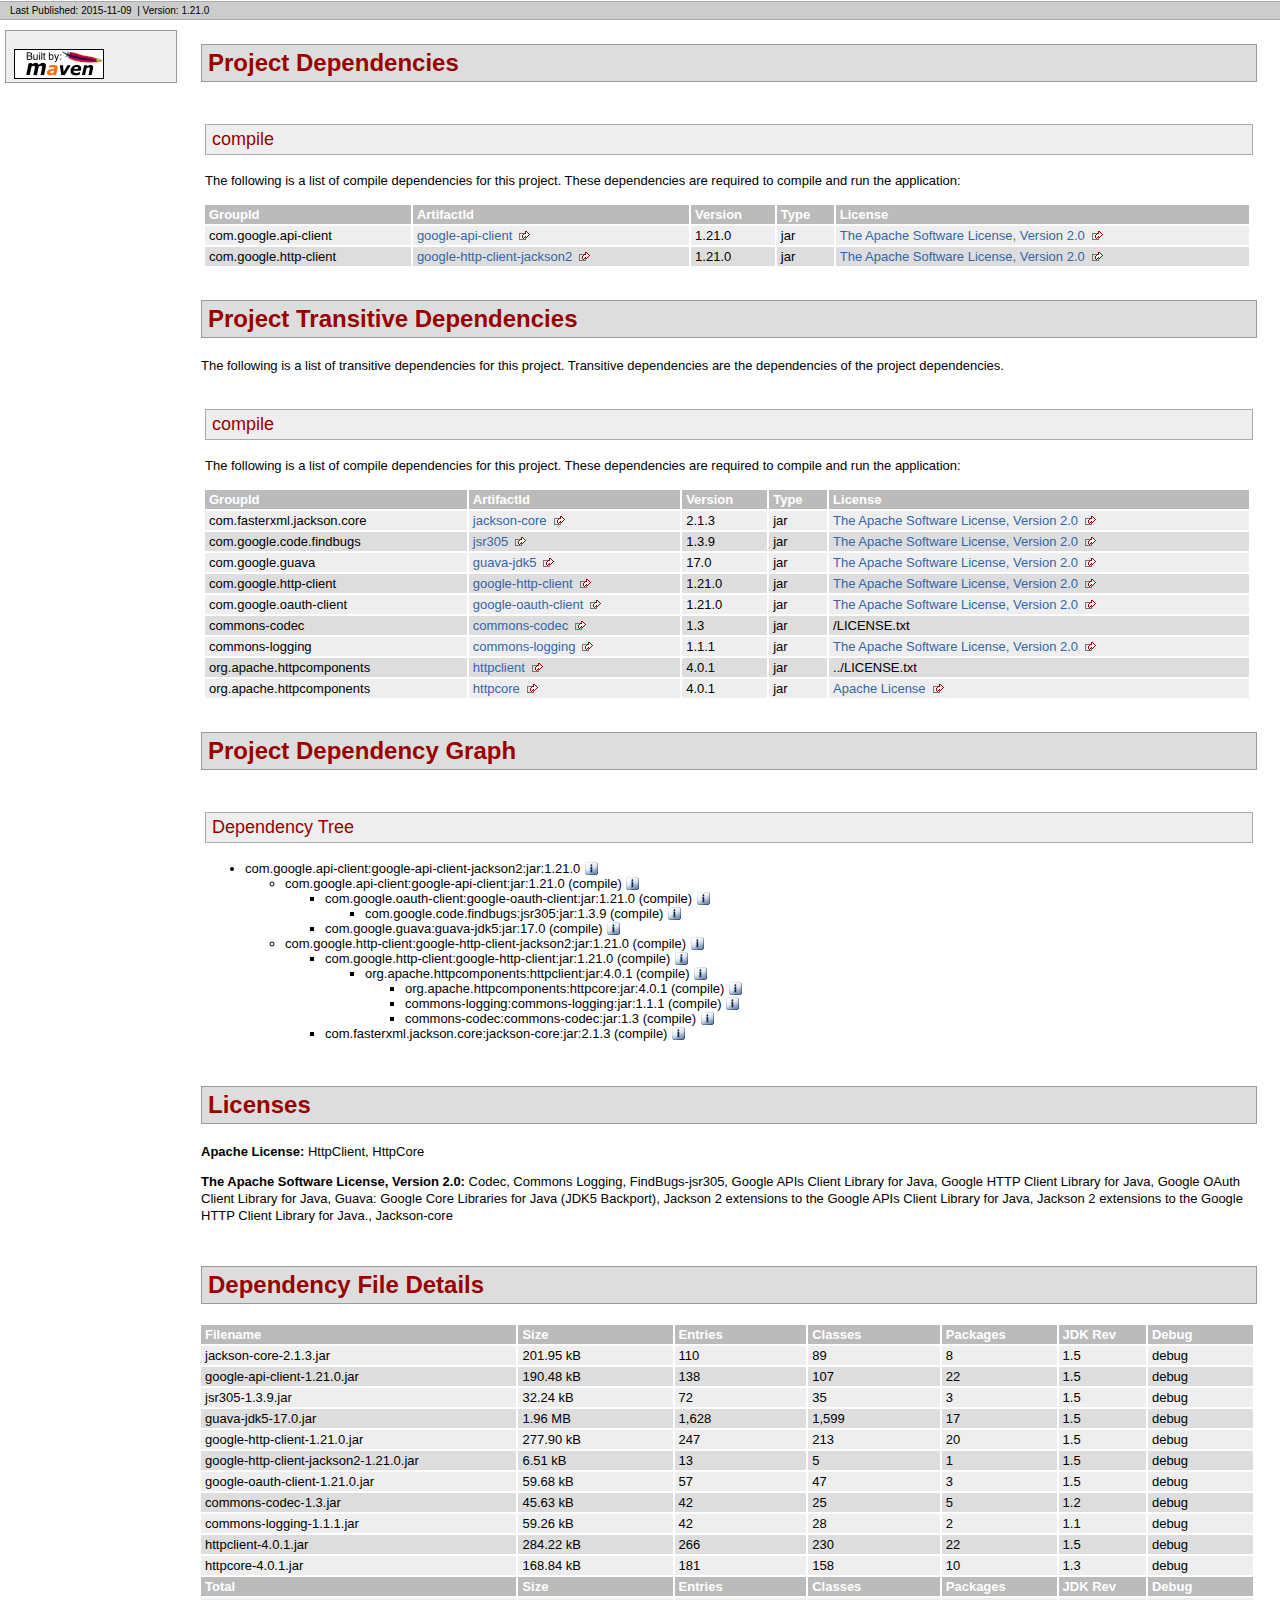
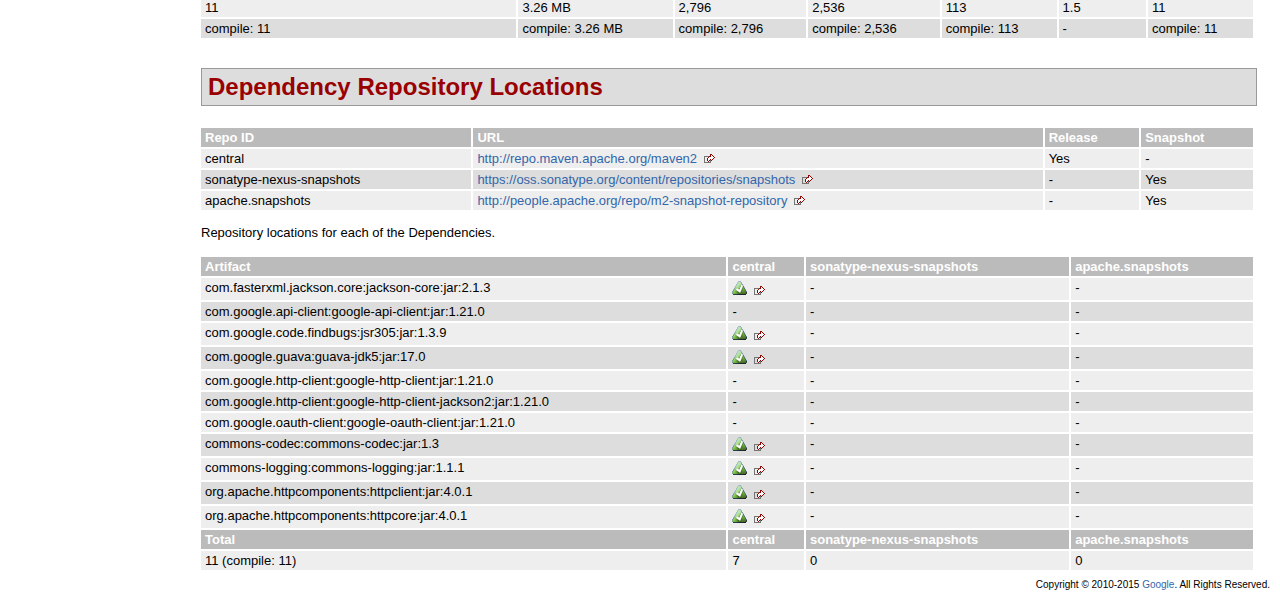
<file: MoviZQuiz/endpoint-libs/libquestionentityendpoint-v1/questionentityendpoint/dependencies/google-api-client-jackson2-dependencies.html>
<!DOCTYPE html PUBLIC "-//W3C//DTD XHTML 1.0 Transitional//EN" "http://www.w3.org/TR/xhtml1/DTD/xhtml1-transitional.dtd">
<!-- Generated by Apache Maven Doxia at Nov 9, 2015 -->
<html xmlns="http://www.w3.org/1999/xhtml" xml:lang="en" lang="en">
  <head>
    <meta http-equiv="Content-Type" content="text/html; charset=UTF-8" />
    <title>Project Dependencies</title>
    <style type="text/css" media="all">
      @import url("./css/maven-base.css");
      @import url("./css/maven-theme.css");
      @import url("./css/site.css");
    </style>
    <link rel="stylesheet" href="./css/print.css" type="text/css" media="print" />
    <meta name="Date-Revision-yyyymmdd" content="20151109" />
    <meta http-equiv="Content-Language" content="en" />
        
        </head>
  <body class="composite">
    <div id="banner">
                      <div class="clear">
        <hr/>
      </div>
    </div>
    <div id="breadcrumbs">
            
        
                <div class="xleft">
        <span id="publishDate">Last Published: 2015-11-09</span>
                  &nbsp;| <span id="projectVersion">Version: 1.21.0</span>
                      </div>
            <div class="xright">        
        
      </div>
      <div class="clear">
        <hr/>
      </div>
    </div>
    <div id="leftColumn">
      <div id="navcolumn">
             
        
                                      <a href="http://maven.apache.org/" title="Built by Maven" class="poweredBy">
        <img class="poweredBy" alt="Built by Maven" src="./images/logos/maven-feather.png" />
      </a>
                   
        
            </div>
    </div>
    <div id="bodyColumn">
      <div id="contentBox">
        <a name="Project_Dependencies"></a>
<div class="section">
<h2>Project Dependencies<a name="Project_Dependencies"></a></h2><a name="Project_Dependencies_compile"></a>
<div class="section">
<h3>compile<a name="compile"></a></h3>
<p>The following is a list of compile dependencies for this project. These dependencies are required to compile and run the application:</p>
<table border="0" class="bodyTable">
<tr class="a">
<th>GroupId</th>
<th>ArtifactId</th>
<th>Version</th>
<th>Type</th>
<th>License</th></tr>
<tr class="b">
<td>com.google.api-client</td>
<td><a class="externalLink" href="https://github.com/google/google-api-java-client/google-api-client">google-api-client</a></td>
<td>1.21.0</td>
<td>jar</td>
<td><a class="externalLink" href="http://www.apache.org/licenses/LICENSE-2.0.txt">The Apache Software License, Version 2.0</a></td></tr>
<tr class="a">
<td>com.google.http-client</td>
<td><a class="externalLink" href="https://github.com/google/google-http-java-client/google-http-client-jackson2">google-http-client-jackson2</a></td>
<td>1.21.0</td>
<td>jar</td>
<td><a class="externalLink" href="http://www.apache.org/licenses/LICENSE-2.0.txt">The Apache Software License, Version 2.0</a></td></tr></table></div></div><a name="Project_Transitive_Dependencies"></a>
<div class="section">
<h2>Project Transitive Dependencies<a name="Project_Transitive_Dependencies"></a></h2>
<p>The following is a list of transitive dependencies for this project. Transitive dependencies are the dependencies of the project dependencies.</p><a name="Project_Transitive_Dependencies_compile"></a>
<div class="section">
<h3>compile<a name="compile"></a></h3>
<p>The following is a list of compile dependencies for this project. These dependencies are required to compile and run the application:</p>
<table border="0" class="bodyTable">
<tr class="a">
<th>GroupId</th>
<th>ArtifactId</th>
<th>Version</th>
<th>Type</th>
<th>License</th></tr>
<tr class="b">
<td>com.fasterxml.jackson.core</td>
<td><a class="externalLink" href="http://wiki.fasterxml.com/JacksonHome">jackson-core</a></td>
<td>2.1.3</td>
<td>jar</td>
<td><a class="externalLink" href="http://www.apache.org/licenses/LICENSE-2.0.txt">The Apache Software License, Version 2.0</a></td></tr>
<tr class="a">
<td>com.google.code.findbugs</td>
<td><a class="externalLink" href="http://findbugs.sourceforge.net/">jsr305</a></td>
<td>1.3.9</td>
<td>jar</td>
<td><a class="externalLink" href="http://www.apache.org/licenses/LICENSE-2.0.txt">The Apache Software License, Version 2.0</a></td></tr>
<tr class="b">
<td>com.google.guava</td>
<td><a class="externalLink" href="http://code.google.com/p/guava-libraries/guava-jdk5">guava-jdk5</a></td>
<td>17.0</td>
<td>jar</td>
<td><a class="externalLink" href="http://www.apache.org/licenses/LICENSE-2.0.txt">The Apache Software License, Version 2.0</a></td></tr>
<tr class="a">
<td>com.google.http-client</td>
<td><a class="externalLink" href="https://github.com/google/google-http-java-client/google-http-client">google-http-client</a></td>
<td>1.21.0</td>
<td>jar</td>
<td><a class="externalLink" href="http://www.apache.org/licenses/LICENSE-2.0.txt">The Apache Software License, Version 2.0</a></td></tr>
<tr class="b">
<td>com.google.oauth-client</td>
<td><a class="externalLink" href="https://github.com/google/google-oauth-java-client/google-oauth-client">google-oauth-client</a></td>
<td>1.21.0</td>
<td>jar</td>
<td><a class="externalLink" href="http://www.apache.org/licenses/LICENSE-2.0.txt">The Apache Software License, Version 2.0</a></td></tr>
<tr class="a">
<td>commons-codec</td>
<td><a class="externalLink" href="http://jakarta.apache.org/commons/codec/">commons-codec</a></td>
<td>1.3</td>
<td>jar</td>
<td>/LICENSE.txt</td></tr>
<tr class="b">
<td>commons-logging</td>
<td><a class="externalLink" href="http://commons.apache.org/logging">commons-logging</a></td>
<td>1.1.1</td>
<td>jar</td>
<td><a class="externalLink" href="http://www.apache.org/licenses/LICENSE-2.0.txt">The Apache Software License, Version 2.0</a></td></tr>
<tr class="a">
<td>org.apache.httpcomponents</td>
<td><a class="externalLink" href="http://hc.apache.org/httpcomponents-client">httpclient</a></td>
<td>4.0.1</td>
<td>jar</td>
<td>../LICENSE.txt</td></tr>
<tr class="b">
<td>org.apache.httpcomponents</td>
<td><a class="externalLink" href="http://hc.apache.org/httpcomponents-core/">httpcore</a></td>
<td>4.0.1</td>
<td>jar</td>
<td><a class="externalLink" href="http://www.apache.org/licenses/LICENSE-2.0.html">Apache License</a></td></tr></table></div></div><a name="Project_Dependency_Graph"></a>
<div class="section">
<h2>Project Dependency Graph<a name="Project_Dependency_Graph"></a></h2><script language="javascript" type="text/javascript">
      function toggleDependencyDetail( divId, imgId )
      {
        var div = document.getElementById( divId );
        var img = document.getElementById( imgId );
        if( div.style.display == '' )
        {
          div.style.display = 'none';
          img.src='./images/icon_info_sml.gif';
        }
        else
        {
          div.style.display = '';
          img.src='./images/close.gif';
        }
      }
</script>
<a name="Dependency_Tree"></a>
<div class="section">
<h3>Dependency Tree<a name="Dependency_Tree"></a></h3>
<ul>
<li>com.google.api-client:google-api-client-jackson2:jar:1.21.0 <img id="_img1" src="./images/icon_info_sml.gif" alt="Information" onclick="toggleDependencyDetail( '_dep0', '_img1' );" style="cursor: pointer;vertical-align:text-bottom;"></img><div id="_dep0" style="display:none">
<table border="0" class="bodyTable">
<tr class="a">
<th>Jackson 2 extensions to the Google APIs Client Library for Java</th></tr>
<tr class="b">
<td>
<p><b>Description: </b>Sonatype helps open source projects to set up Maven repositories on https://oss.sonatype.org/</p>
<p><b>URL: </b><a class="externalLink" href="https://github.com/google/google-api-java-client/google-api-client-jackson2">https://github.com/google/google-api-java-client/google-api-client-jackson2</a></p>
<p><b>Project License: </b><a class="externalLink" href="http://www.apache.org/licenses/LICENSE-2.0.txt">The Apache Software License, Version 2.0</a></p></td></tr></table></div>
<ul>
<li>com.google.api-client:google-api-client:jar:1.21.0 (compile) <img id="_img3" src="./images/icon_info_sml.gif" alt="Information" onclick="toggleDependencyDetail( '_dep2', '_img3' );" style="cursor: pointer;vertical-align:text-bottom;"></img><div id="_dep2" style="display:none">
<table border="0" class="bodyTable">
<tr class="a">
<th>Google APIs Client Library for Java</th></tr>
<tr class="b">
<td>
<p><b>Description: </b>Sonatype helps open source projects to set up Maven repositories on https://oss.sonatype.org/</p>
<p><b>URL: </b><a class="externalLink" href="https://github.com/google/google-api-java-client/google-api-client">https://github.com/google/google-api-java-client/google-api-client</a></p>
<p><b>Project License: </b><a class="externalLink" href="http://www.apache.org/licenses/LICENSE-2.0.txt">The Apache Software License, Version 2.0</a></p></td></tr></table></div>
<ul>
<li>com.google.oauth-client:google-oauth-client:jar:1.21.0 (compile) <img id="_img5" src="./images/icon_info_sml.gif" alt="Information" onclick="toggleDependencyDetail( '_dep4', '_img5' );" style="cursor: pointer;vertical-align:text-bottom;"></img><div id="_dep4" style="display:none">
<table border="0" class="bodyTable">
<tr class="a">
<th>Google OAuth Client Library for Java</th></tr>
<tr class="b">
<td>
<p><b>Description: </b>Google OAuth Client Library for Java. Functionality that works on all supported Java platforms,
    including Java 5 (or higher) desktop (SE) and web (EE), Android, and Google App Engine.</p>
<p><b>URL: </b><a class="externalLink" href="https://github.com/google/google-oauth-java-client/google-oauth-client">https://github.com/google/google-oauth-java-client/google-oauth-client</a></p>
<p><b>Project License: </b><a class="externalLink" href="http://www.apache.org/licenses/LICENSE-2.0.txt">The Apache Software License, Version 2.0</a></p></td></tr></table></div>
<ul>
<li>com.google.code.findbugs:jsr305:jar:1.3.9 (compile) <img id="_img7" src="./images/icon_info_sml.gif" alt="Information" onclick="toggleDependencyDetail( '_dep6', '_img7' );" style="cursor: pointer;vertical-align:text-bottom;"></img><div id="_dep6" style="display:none">
<table border="0" class="bodyTable">
<tr class="a">
<th>FindBugs-jsr305</th></tr>
<tr class="b">
<td>
<p><b>Description: </b>JSR305 Annotations for Findbugs</p>
<p><b>URL: </b><a class="externalLink" href="http://findbugs.sourceforge.net/">http://findbugs.sourceforge.net/</a></p>
<p><b>Project License: </b><a class="externalLink" href="http://www.apache.org/licenses/LICENSE-2.0.txt">The Apache Software License, Version 2.0</a></p></td></tr></table></div></li></ul></li>
<li>com.google.guava:guava-jdk5:jar:17.0 (compile) <img id="_img9" src="./images/icon_info_sml.gif" alt="Information" onclick="toggleDependencyDetail( '_dep8', '_img9' );" style="cursor: pointer;vertical-align:text-bottom;"></img><div id="_dep8" style="display:none">
<table border="0" class="bodyTable">
<tr class="a">
<th>Guava: Google Core Libraries for Java (JDK5 Backport)</th></tr>
<tr class="b">
<td>
<p><b>Description: </b>Guava is a suite of core and expanded libraries that include
    utility classes, google's collections, io classes, and much
    much more.

    Guava has only one code dependency - javax.annotation,
    per the JSR-305 spec.</p>
<p><b>URL: </b><a class="externalLink" href="http://code.google.com/p/guava-libraries/guava-jdk5">http://code.google.com/p/guava-libraries/guava-jdk5</a></p>
<p><b>Project License: </b><a class="externalLink" href="http://www.apache.org/licenses/LICENSE-2.0.txt">The Apache Software License, Version 2.0</a></p></td></tr></table></div></li></ul></li>
<li>com.google.http-client:google-http-client-jackson2:jar:1.21.0 (compile) <img id="_img11" src="./images/icon_info_sml.gif" alt="Information" onclick="toggleDependencyDetail( '_dep10', '_img11' );" style="cursor: pointer;vertical-align:text-bottom;"></img><div id="_dep10" style="display:none">
<table border="0" class="bodyTable">
<tr class="a">
<th>Jackson 2 extensions to the Google HTTP Client Library for Java.</th></tr>
<tr class="b">
<td>
<p><b>Description: </b>Sonatype helps open source projects to set up Maven repositories on https://oss.sonatype.org/</p>
<p><b>URL: </b><a class="externalLink" href="https://github.com/google/google-http-java-client/google-http-client-jackson2">https://github.com/google/google-http-java-client/google-http-client-jackson2</a></p>
<p><b>Project License: </b><a class="externalLink" href="http://www.apache.org/licenses/LICENSE-2.0.txt">The Apache Software License, Version 2.0</a></p></td></tr></table></div>
<ul>
<li>com.google.http-client:google-http-client:jar:1.21.0 (compile) <img id="_img13" src="./images/icon_info_sml.gif" alt="Information" onclick="toggleDependencyDetail( '_dep12', '_img13' );" style="cursor: pointer;vertical-align:text-bottom;"></img><div id="_dep12" style="display:none">
<table border="0" class="bodyTable">
<tr class="a">
<th>Google HTTP Client Library for Java</th></tr>
<tr class="b">
<td>
<p><b>Description: </b>Google HTTP Client Library for Java. Functionality that works on all supported Java platforms,
    including Java 5 (or higher) desktop (SE) and web (EE), Android, and Google App Engine.</p>
<p><b>URL: </b><a class="externalLink" href="https://github.com/google/google-http-java-client/google-http-client">https://github.com/google/google-http-java-client/google-http-client</a></p>
<p><b>Project License: </b><a class="externalLink" href="http://www.apache.org/licenses/LICENSE-2.0.txt">The Apache Software License, Version 2.0</a></p></td></tr></table></div>
<ul>
<li>org.apache.httpcomponents:httpclient:jar:4.0.1 (compile) <img id="_img15" src="./images/icon_info_sml.gif" alt="Information" onclick="toggleDependencyDetail( '_dep14', '_img15' );" style="cursor: pointer;vertical-align:text-bottom;"></img><div id="_dep14" style="display:none">
<table border="0" class="bodyTable">
<tr class="a">
<th>HttpClient</th></tr>
<tr class="b">
<td>
<p><b>Description: </b>HttpComponents Client (base module)</p>
<p><b>URL: </b><a class="externalLink" href="http://hc.apache.org/httpcomponents-client">http://hc.apache.org/httpcomponents-client</a></p>
<p><b>Project License: </b><a href="../LICENSE.txt">Apache License</a></p></td></tr></table></div>
<ul>
<li>org.apache.httpcomponents:httpcore:jar:4.0.1 (compile) <img id="_img17" src="./images/icon_info_sml.gif" alt="Information" onclick="toggleDependencyDetail( '_dep16', '_img17' );" style="cursor: pointer;vertical-align:text-bottom;"></img><div id="_dep16" style="display:none">
<table border="0" class="bodyTable">
<tr class="a">
<th>HttpCore</th></tr>
<tr class="b">
<td>
<p><b>Description: </b>HttpComponents Core (Java 1.3 compatible)</p>
<p><b>URL: </b><a class="externalLink" href="http://hc.apache.org/httpcomponents-core/">http://hc.apache.org/httpcomponents-core/</a></p>
<p><b>Project License: </b><a class="externalLink" href="http://www.apache.org/licenses/LICENSE-2.0.html">Apache License</a></p></td></tr></table></div></li>
<li>commons-logging:commons-logging:jar:1.1.1 (compile) <img id="_img19" src="./images/icon_info_sml.gif" alt="Information" onclick="toggleDependencyDetail( '_dep18', '_img19' );" style="cursor: pointer;vertical-align:text-bottom;"></img><div id="_dep18" style="display:none">
<table border="0" class="bodyTable">
<tr class="a">
<th>Commons Logging</th></tr>
<tr class="b">
<td>
<p><b>Description: </b>Commons Logging is a thin adapter allowing configurable bridging to other,
    well known logging systems.</p>
<p><b>URL: </b><a class="externalLink" href="http://commons.apache.org/logging">http://commons.apache.org/logging</a></p>
<p><b>Project License: </b><a class="externalLink" href="http://www.apache.org/licenses/LICENSE-2.0.txt">The Apache Software License, Version 2.0</a></p></td></tr></table></div></li>
<li>commons-codec:commons-codec:jar:1.3 (compile) <img id="_img21" src="./images/icon_info_sml.gif" alt="Information" onclick="toggleDependencyDetail( '_dep20', '_img21' );" style="cursor: pointer;vertical-align:text-bottom;"></img><div id="_dep20" style="display:none">
<table border="0" class="bodyTable">
<tr class="a">
<th>Codec</th></tr>
<tr class="b">
<td>
<p><b>Description: </b>The codec package contains simple encoder and decoders for
   various formats such as Base64 and Hexadecimal.  In addition to these
   widely used encoders and decoders, the codec package also maintains a
   collection of phonetic encoding utilities.</p>
<p><b>URL: </b><a class="externalLink" href="http://jakarta.apache.org/commons/codec/">http://jakarta.apache.org/commons/codec/</a></p>
<p><b>Project License: </b><a href="/LICENSE.txt">The Apache Software License, Version 2.0</a></p></td></tr></table></div></li></ul></li></ul></li>
<li>com.fasterxml.jackson.core:jackson-core:jar:2.1.3 (compile) <img id="_img23" src="./images/icon_info_sml.gif" alt="Information" onclick="toggleDependencyDetail( '_dep22', '_img23' );" style="cursor: pointer;vertical-align:text-bottom;"></img><div id="_dep22" style="display:none">
<table border="0" class="bodyTable">
<tr class="a">
<th>Jackson-core</th></tr>
<tr class="b">
<td>
<p><b>Description: </b>Core Jackson abstractions, basic JSON streaming API implementation</p>
<p><b>URL: </b><a class="externalLink" href="http://wiki.fasterxml.com/JacksonHome">http://wiki.fasterxml.com/JacksonHome</a></p>
<p><b>Project License: </b><a class="externalLink" href="http://www.apache.org/licenses/LICENSE-2.0.txt">The Apache Software License, Version 2.0</a></p></td></tr></table></div></li></ul></li></ul></li></ul></div></div><a name="Licenses"></a>
<div class="section">
<h2>Licenses<a name="Licenses"></a></h2>
<p><b>Apache License: </b>HttpClient, HttpCore</p>
<p><b>The Apache Software License, Version 2.0: </b>Codec, Commons Logging, FindBugs-jsr305, Google APIs Client Library for Java, Google HTTP Client Library for Java, Google OAuth Client Library for Java, Guava: Google Core Libraries for Java (JDK5 Backport), Jackson 2 extensions to the Google APIs Client Library for Java, Jackson 2 extensions to the Google HTTP Client Library for Java., Jackson-core</p></div><a name="Dependency_File_Details"></a>
<div class="section">
<h2>Dependency File Details<a name="Dependency_File_Details"></a></h2>
<table border="0" class="bodyTable">
<tr class="a">
<th>Filename</th>
<th>Size</th>
<th>Entries</th>
<th>Classes</th>
<th>Packages</th>
<th>JDK Rev</th>
<th>Debug</th></tr>
<tr class="b">
<td>jackson-core-2.1.3.jar</td>
<td>201.95 kB</td>
<td>110</td>
<td>89</td>
<td>8</td>
<td>1.5</td>
<td>debug</td></tr>
<tr class="a">
<td>google-api-client-1.21.0.jar</td>
<td>190.48 kB</td>
<td>138</td>
<td>107</td>
<td>22</td>
<td>1.5</td>
<td>debug</td></tr>
<tr class="b">
<td>jsr305-1.3.9.jar</td>
<td>32.24 kB</td>
<td>72</td>
<td>35</td>
<td>3</td>
<td>1.5</td>
<td>debug</td></tr>
<tr class="a">
<td>guava-jdk5-17.0.jar</td>
<td>1.96 MB</td>
<td>1,628</td>
<td>1,599</td>
<td>17</td>
<td>1.5</td>
<td>debug</td></tr>
<tr class="b">
<td>google-http-client-1.21.0.jar</td>
<td>277.90 kB</td>
<td>247</td>
<td>213</td>
<td>20</td>
<td>1.5</td>
<td>debug</td></tr>
<tr class="a">
<td>google-http-client-jackson2-1.21.0.jar</td>
<td>6.51 kB</td>
<td>13</td>
<td>5</td>
<td>1</td>
<td>1.5</td>
<td>debug</td></tr>
<tr class="b">
<td>google-oauth-client-1.21.0.jar</td>
<td>59.68 kB</td>
<td>57</td>
<td>47</td>
<td>3</td>
<td>1.5</td>
<td>debug</td></tr>
<tr class="a">
<td>commons-codec-1.3.jar</td>
<td>45.63 kB</td>
<td>42</td>
<td>25</td>
<td>5</td>
<td>1.2</td>
<td>debug</td></tr>
<tr class="b">
<td>commons-logging-1.1.1.jar</td>
<td>59.26 kB</td>
<td>42</td>
<td>28</td>
<td>2</td>
<td>1.1</td>
<td>debug</td></tr>
<tr class="a">
<td>httpclient-4.0.1.jar</td>
<td>284.22 kB</td>
<td>266</td>
<td>230</td>
<td>22</td>
<td>1.5</td>
<td>debug</td></tr>
<tr class="b">
<td>httpcore-4.0.1.jar</td>
<td>168.84 kB</td>
<td>181</td>
<td>158</td>
<td>10</td>
<td>1.3</td>
<td>debug</td></tr>
<tr class="a">
<th>Total</th>
<th>Size</th>
<th>Entries</th>
<th>Classes</th>
<th>Packages</th>
<th>JDK Rev</th>
<th>Debug</th></tr>
<tr class="b">
<td>11</td>
<td>3.26 MB</td>
<td>2,796</td>
<td>2,536</td>
<td>113</td>
<td>1.5</td>
<td>11</td></tr>
<tr class="a">
<td>compile: 11</td>
<td>compile: 3.26 MB</td>
<td>compile: 2,796</td>
<td>compile: 2,536</td>
<td>compile: 113</td>
<td>-</td>
<td>compile: 11</td></tr></table></div><a name="Dependency_Repository_Locations"></a>
<div class="section">
<h2>Dependency Repository Locations<a name="Dependency_Repository_Locations"></a></h2>
<table border="0" class="bodyTable">
<tr class="a">
<th>Repo ID</th>
<th>URL</th>
<th>Release</th>
<th>Snapshot</th></tr>
<tr class="b">
<td>central</td>
<td><a class="externalLink" href="http://repo.maven.apache.org/maven2">http://repo.maven.apache.org/maven2</a></td>
<td>Yes</td>
<td>-</td></tr>
<tr class="a">
<td>sonatype-nexus-snapshots</td>
<td><a class="externalLink" href="https://oss.sonatype.org/content/repositories/snapshots">https://oss.sonatype.org/content/repositories/snapshots</a></td>
<td>-</td>
<td>Yes</td></tr>
<tr class="b">
<td>apache.snapshots</td>
<td><a class="externalLink" href="http://people.apache.org/repo/m2-snapshot-repository">http://people.apache.org/repo/m2-snapshot-repository</a></td>
<td>-</td>
<td>Yes</td></tr></table>
<p>Repository locations for each of the Dependencies.</p>
<table border="0" class="bodyTable">
<tr class="a">
<th>Artifact</th>
<th>central</th>
<th>sonatype-nexus-snapshots</th>
<th>apache.snapshots</th></tr>
<tr class="b">
<td>com.fasterxml.jackson.core:jackson-core:jar:2.1.3</td>
<td><a class="externalLink" href="http://repo.maven.apache.org/maven2/com/fasterxml/jackson/core/jackson-core/2.1.3/jackson-core-2.1.3.jar"><img alt="Found at http://repo.maven.apache.org/maven2" src="images/icon_success_sml.gif" /></a></td>
<td>-</td>
<td>-</td></tr>
<tr class="a">
<td>com.google.api-client:google-api-client:jar:1.21.0</td>
<td>-</td>
<td>-</td>
<td>-</td></tr>
<tr class="b">
<td>com.google.code.findbugs:jsr305:jar:1.3.9</td>
<td><a class="externalLink" href="http://repo.maven.apache.org/maven2/com/google/code/findbugs/jsr305/1.3.9/jsr305-1.3.9.jar"><img alt="Found at http://repo.maven.apache.org/maven2" src="images/icon_success_sml.gif" /></a></td>
<td>-</td>
<td>-</td></tr>
<tr class="a">
<td>com.google.guava:guava-jdk5:jar:17.0</td>
<td><a class="externalLink" href="http://repo.maven.apache.org/maven2/com/google/guava/guava-jdk5/17.0/guava-jdk5-17.0.jar"><img alt="Found at http://repo.maven.apache.org/maven2" src="images/icon_success_sml.gif" /></a></td>
<td>-</td>
<td>-</td></tr>
<tr class="b">
<td>com.google.http-client:google-http-client:jar:1.21.0</td>
<td>-</td>
<td>-</td>
<td>-</td></tr>
<tr class="a">
<td>com.google.http-client:google-http-client-jackson2:jar:1.21.0</td>
<td>-</td>
<td>-</td>
<td>-</td></tr>
<tr class="b">
<td>com.google.oauth-client:google-oauth-client:jar:1.21.0</td>
<td>-</td>
<td>-</td>
<td>-</td></tr>
<tr class="a">
<td>commons-codec:commons-codec:jar:1.3</td>
<td><a class="externalLink" href="http://repo.maven.apache.org/maven2/commons-codec/commons-codec/1.3/commons-codec-1.3.jar"><img alt="Found at http://repo.maven.apache.org/maven2" src="images/icon_success_sml.gif" /></a></td>
<td>-</td>
<td>-</td></tr>
<tr class="b">
<td>commons-logging:commons-logging:jar:1.1.1</td>
<td><a class="externalLink" href="http://repo.maven.apache.org/maven2/commons-logging/commons-logging/1.1.1/commons-logging-1.1.1.jar"><img alt="Found at http://repo.maven.apache.org/maven2" src="images/icon_success_sml.gif" /></a></td>
<td>-</td>
<td>-</td></tr>
<tr class="a">
<td>org.apache.httpcomponents:httpclient:jar:4.0.1</td>
<td><a class="externalLink" href="http://repo.maven.apache.org/maven2/org/apache/httpcomponents/httpclient/4.0.1/httpclient-4.0.1.jar"><img alt="Found at http://repo.maven.apache.org/maven2" src="images/icon_success_sml.gif" /></a></td>
<td>-</td>
<td>-</td></tr>
<tr class="b">
<td>org.apache.httpcomponents:httpcore:jar:4.0.1</td>
<td><a class="externalLink" href="http://repo.maven.apache.org/maven2/org/apache/httpcomponents/httpcore/4.0.1/httpcore-4.0.1.jar"><img alt="Found at http://repo.maven.apache.org/maven2" src="images/icon_success_sml.gif" /></a></td>
<td>-</td>
<td>-</td></tr>
<tr class="a">
<th>Total</th>
<th>central</th>
<th>sonatype-nexus-snapshots</th>
<th>apache.snapshots</th></tr>
<tr class="b">
<td>11 (compile: 11)</td>
<td>7</td>
<td>0</td>
<td>0</td></tr></table></div>
      </div>
    </div>
    <div class="clear">
      <hr/>
    </div>
    <div id="footer">
      <div class="xright">
              Copyright &#169;                    2010-2015
                        <a href="http://www.google.com/">Google</a>.
            All Rights Reserved.      
        
                  </div>
      <div class="clear">
        <hr/>
      </div>
    </div>
  </body>
</html>
</file>
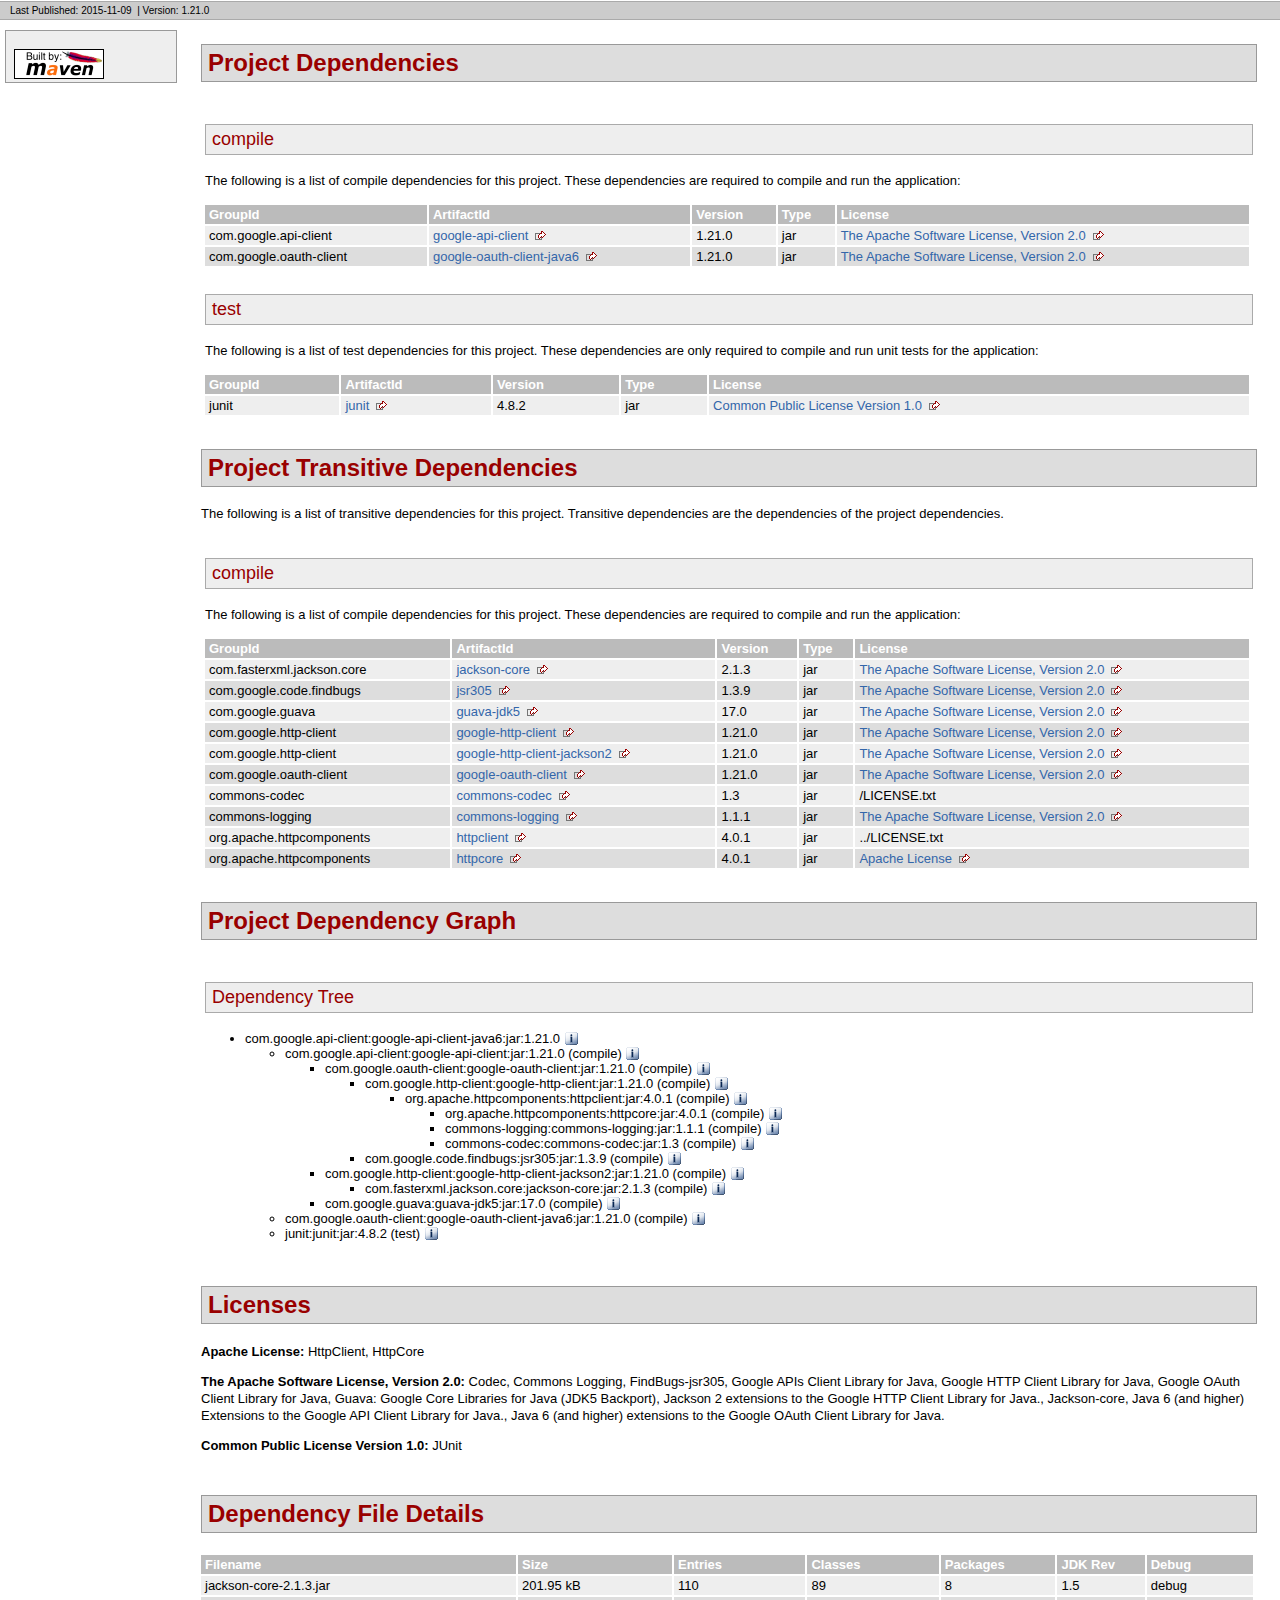
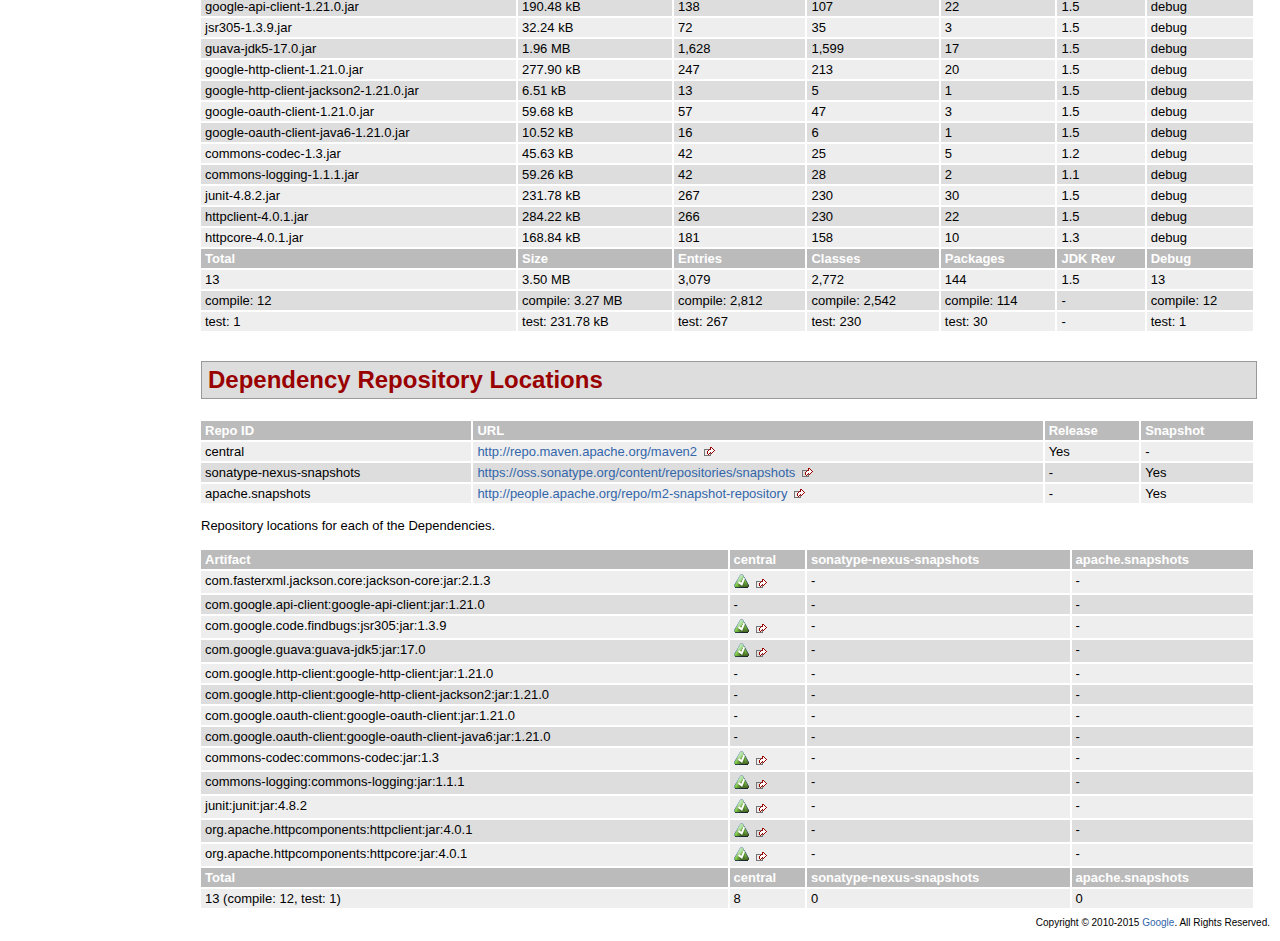
<file: MoviZQuiz/endpoint-libs/libquestionentityendpoint-v1/questionentityendpoint/dependencies/google-api-client-java6-dependencies.html>
<!DOCTYPE html PUBLIC "-//W3C//DTD XHTML 1.0 Transitional//EN" "http://www.w3.org/TR/xhtml1/DTD/xhtml1-transitional.dtd">
<!-- Generated by Apache Maven Doxia at Nov 9, 2015 -->
<html xmlns="http://www.w3.org/1999/xhtml" xml:lang="en" lang="en">
  <head>
    <meta http-equiv="Content-Type" content="text/html; charset=UTF-8" />
    <title>Project Dependencies</title>
    <style type="text/css" media="all">
      @import url("./css/maven-base.css");
      @import url("./css/maven-theme.css");
      @import url("./css/site.css");
    </style>
    <link rel="stylesheet" href="./css/print.css" type="text/css" media="print" />
    <meta name="Date-Revision-yyyymmdd" content="20151109" />
    <meta http-equiv="Content-Language" content="en" />
        
        </head>
  <body class="composite">
    <div id="banner">
                      <div class="clear">
        <hr/>
      </div>
    </div>
    <div id="breadcrumbs">
            
        
                <div class="xleft">
        <span id="publishDate">Last Published: 2015-11-09</span>
                  &nbsp;| <span id="projectVersion">Version: 1.21.0</span>
                      </div>
            <div class="xright">        
        
      </div>
      <div class="clear">
        <hr/>
      </div>
    </div>
    <div id="leftColumn">
      <div id="navcolumn">
             
        
                                      <a href="http://maven.apache.org/" title="Built by Maven" class="poweredBy">
        <img class="poweredBy" alt="Built by Maven" src="./images/logos/maven-feather.png" />
      </a>
                   
        
            </div>
    </div>
    <div id="bodyColumn">
      <div id="contentBox">
        <a name="Project_Dependencies"></a>
<div class="section">
<h2>Project Dependencies<a name="Project_Dependencies"></a></h2><a name="Project_Dependencies_compile"></a>
<div class="section">
<h3>compile<a name="compile"></a></h3>
<p>The following is a list of compile dependencies for this project. These dependencies are required to compile and run the application:</p>
<table border="0" class="bodyTable">
<tr class="a">
<th>GroupId</th>
<th>ArtifactId</th>
<th>Version</th>
<th>Type</th>
<th>License</th></tr>
<tr class="b">
<td>com.google.api-client</td>
<td><a class="externalLink" href="https://github.com/google/google-api-java-client/google-api-client">google-api-client</a></td>
<td>1.21.0</td>
<td>jar</td>
<td><a class="externalLink" href="http://www.apache.org/licenses/LICENSE-2.0.txt">The Apache Software License, Version 2.0</a></td></tr>
<tr class="a">
<td>com.google.oauth-client</td>
<td><a class="externalLink" href="https://github.com/google/google-oauth-java-client/google-oauth-client-java6">google-oauth-client-java6</a></td>
<td>1.21.0</td>
<td>jar</td>
<td><a class="externalLink" href="http://www.apache.org/licenses/LICENSE-2.0.txt">The Apache Software License, Version 2.0</a></td></tr></table></div><a name="Project_Dependencies_test"></a>
<div class="section">
<h3>test<a name="test"></a></h3>
<p>The following is a list of test dependencies for this project. These dependencies are only required to compile and run unit tests for the application:</p>
<table border="0" class="bodyTable">
<tr class="a">
<th>GroupId</th>
<th>ArtifactId</th>
<th>Version</th>
<th>Type</th>
<th>License</th></tr>
<tr class="b">
<td>junit</td>
<td><a class="externalLink" href="http://junit.org">junit</a></td>
<td>4.8.2</td>
<td>jar</td>
<td><a class="externalLink" href="http://www.opensource.org/licenses/cpl1.0.txt">Common Public License Version 1.0</a></td></tr></table></div></div><a name="Project_Transitive_Dependencies"></a>
<div class="section">
<h2>Project Transitive Dependencies<a name="Project_Transitive_Dependencies"></a></h2>
<p>The following is a list of transitive dependencies for this project. Transitive dependencies are the dependencies of the project dependencies.</p><a name="Project_Transitive_Dependencies_compile"></a>
<div class="section">
<h3>compile<a name="compile"></a></h3>
<p>The following is a list of compile dependencies for this project. These dependencies are required to compile and run the application:</p>
<table border="0" class="bodyTable">
<tr class="a">
<th>GroupId</th>
<th>ArtifactId</th>
<th>Version</th>
<th>Type</th>
<th>License</th></tr>
<tr class="b">
<td>com.fasterxml.jackson.core</td>
<td><a class="externalLink" href="http://wiki.fasterxml.com/JacksonHome">jackson-core</a></td>
<td>2.1.3</td>
<td>jar</td>
<td><a class="externalLink" href="http://www.apache.org/licenses/LICENSE-2.0.txt">The Apache Software License, Version 2.0</a></td></tr>
<tr class="a">
<td>com.google.code.findbugs</td>
<td><a class="externalLink" href="http://findbugs.sourceforge.net/">jsr305</a></td>
<td>1.3.9</td>
<td>jar</td>
<td><a class="externalLink" href="http://www.apache.org/licenses/LICENSE-2.0.txt">The Apache Software License, Version 2.0</a></td></tr>
<tr class="b">
<td>com.google.guava</td>
<td><a class="externalLink" href="http://code.google.com/p/guava-libraries/guava-jdk5">guava-jdk5</a></td>
<td>17.0</td>
<td>jar</td>
<td><a class="externalLink" href="http://www.apache.org/licenses/LICENSE-2.0.txt">The Apache Software License, Version 2.0</a></td></tr>
<tr class="a">
<td>com.google.http-client</td>
<td><a class="externalLink" href="https://github.com/google/google-http-java-client/google-http-client">google-http-client</a></td>
<td>1.21.0</td>
<td>jar</td>
<td><a class="externalLink" href="http://www.apache.org/licenses/LICENSE-2.0.txt">The Apache Software License, Version 2.0</a></td></tr>
<tr class="b">
<td>com.google.http-client</td>
<td><a class="externalLink" href="https://github.com/google/google-http-java-client/google-http-client-jackson2">google-http-client-jackson2</a></td>
<td>1.21.0</td>
<td>jar</td>
<td><a class="externalLink" href="http://www.apache.org/licenses/LICENSE-2.0.txt">The Apache Software License, Version 2.0</a></td></tr>
<tr class="a">
<td>com.google.oauth-client</td>
<td><a class="externalLink" href="https://github.com/google/google-oauth-java-client/google-oauth-client">google-oauth-client</a></td>
<td>1.21.0</td>
<td>jar</td>
<td><a class="externalLink" href="http://www.apache.org/licenses/LICENSE-2.0.txt">The Apache Software License, Version 2.0</a></td></tr>
<tr class="b">
<td>commons-codec</td>
<td><a class="externalLink" href="http://jakarta.apache.org/commons/codec/">commons-codec</a></td>
<td>1.3</td>
<td>jar</td>
<td>/LICENSE.txt</td></tr>
<tr class="a">
<td>commons-logging</td>
<td><a class="externalLink" href="http://commons.apache.org/logging">commons-logging</a></td>
<td>1.1.1</td>
<td>jar</td>
<td><a class="externalLink" href="http://www.apache.org/licenses/LICENSE-2.0.txt">The Apache Software License, Version 2.0</a></td></tr>
<tr class="b">
<td>org.apache.httpcomponents</td>
<td><a class="externalLink" href="http://hc.apache.org/httpcomponents-client">httpclient</a></td>
<td>4.0.1</td>
<td>jar</td>
<td>../LICENSE.txt</td></tr>
<tr class="a">
<td>org.apache.httpcomponents</td>
<td><a class="externalLink" href="http://hc.apache.org/httpcomponents-core/">httpcore</a></td>
<td>4.0.1</td>
<td>jar</td>
<td><a class="externalLink" href="http://www.apache.org/licenses/LICENSE-2.0.html">Apache License</a></td></tr></table></div></div><a name="Project_Dependency_Graph"></a>
<div class="section">
<h2>Project Dependency Graph<a name="Project_Dependency_Graph"></a></h2><script language="javascript" type="text/javascript">
      function toggleDependencyDetail( divId, imgId )
      {
        var div = document.getElementById( divId );
        var img = document.getElementById( imgId );
        if( div.style.display == '' )
        {
          div.style.display = 'none';
          img.src='./images/icon_info_sml.gif';
        }
        else
        {
          div.style.display = '';
          img.src='./images/close.gif';
        }
      }
</script>
<a name="Dependency_Tree"></a>
<div class="section">
<h3>Dependency Tree<a name="Dependency_Tree"></a></h3>
<ul>
<li>com.google.api-client:google-api-client-java6:jar:1.21.0 <img id="_img1" src="./images/icon_info_sml.gif" alt="Information" onclick="toggleDependencyDetail( '_dep0', '_img1' );" style="cursor: pointer;vertical-align:text-bottom;"></img><div id="_dep0" style="display:none">
<table border="0" class="bodyTable">
<tr class="a">
<th>Java 6 (and higher) Extensions to the Google API Client Library for Java.</th></tr>
<tr class="b">
<td>
<p><b>Description: </b>Sonatype helps open source projects to set up Maven repositories on https://oss.sonatype.org/</p>
<p><b>URL: </b><a class="externalLink" href="https://github.com/google/google-api-java-client/google-api-client-java6">https://github.com/google/google-api-java-client/google-api-client-java6</a></p>
<p><b>Project License: </b><a class="externalLink" href="http://www.apache.org/licenses/LICENSE-2.0.txt">The Apache Software License, Version 2.0</a></p></td></tr></table></div>
<ul>
<li>com.google.api-client:google-api-client:jar:1.21.0 (compile) <img id="_img3" src="./images/icon_info_sml.gif" alt="Information" onclick="toggleDependencyDetail( '_dep2', '_img3' );" style="cursor: pointer;vertical-align:text-bottom;"></img><div id="_dep2" style="display:none">
<table border="0" class="bodyTable">
<tr class="a">
<th>Google APIs Client Library for Java</th></tr>
<tr class="b">
<td>
<p><b>Description: </b>Sonatype helps open source projects to set up Maven repositories on https://oss.sonatype.org/</p>
<p><b>URL: </b><a class="externalLink" href="https://github.com/google/google-api-java-client/google-api-client">https://github.com/google/google-api-java-client/google-api-client</a></p>
<p><b>Project License: </b><a class="externalLink" href="http://www.apache.org/licenses/LICENSE-2.0.txt">The Apache Software License, Version 2.0</a></p></td></tr></table></div>
<ul>
<li>com.google.oauth-client:google-oauth-client:jar:1.21.0 (compile) <img id="_img5" src="./images/icon_info_sml.gif" alt="Information" onclick="toggleDependencyDetail( '_dep4', '_img5' );" style="cursor: pointer;vertical-align:text-bottom;"></img><div id="_dep4" style="display:none">
<table border="0" class="bodyTable">
<tr class="a">
<th>Google OAuth Client Library for Java</th></tr>
<tr class="b">
<td>
<p><b>Description: </b>Google OAuth Client Library for Java. Functionality that works on all supported Java platforms,
    including Java 5 (or higher) desktop (SE) and web (EE), Android, and Google App Engine.</p>
<p><b>URL: </b><a class="externalLink" href="https://github.com/google/google-oauth-java-client/google-oauth-client">https://github.com/google/google-oauth-java-client/google-oauth-client</a></p>
<p><b>Project License: </b><a class="externalLink" href="http://www.apache.org/licenses/LICENSE-2.0.txt">The Apache Software License, Version 2.0</a></p></td></tr></table></div>
<ul>
<li>com.google.http-client:google-http-client:jar:1.21.0 (compile) <img id="_img7" src="./images/icon_info_sml.gif" alt="Information" onclick="toggleDependencyDetail( '_dep6', '_img7' );" style="cursor: pointer;vertical-align:text-bottom;"></img><div id="_dep6" style="display:none">
<table border="0" class="bodyTable">
<tr class="a">
<th>Google HTTP Client Library for Java</th></tr>
<tr class="b">
<td>
<p><b>Description: </b>Google HTTP Client Library for Java. Functionality that works on all supported Java platforms,
    including Java 5 (or higher) desktop (SE) and web (EE), Android, and Google App Engine.</p>
<p><b>URL: </b><a class="externalLink" href="https://github.com/google/google-http-java-client/google-http-client">https://github.com/google/google-http-java-client/google-http-client</a></p>
<p><b>Project License: </b><a class="externalLink" href="http://www.apache.org/licenses/LICENSE-2.0.txt">The Apache Software License, Version 2.0</a></p></td></tr></table></div>
<ul>
<li>org.apache.httpcomponents:httpclient:jar:4.0.1 (compile) <img id="_img9" src="./images/icon_info_sml.gif" alt="Information" onclick="toggleDependencyDetail( '_dep8', '_img9' );" style="cursor: pointer;vertical-align:text-bottom;"></img><div id="_dep8" style="display:none">
<table border="0" class="bodyTable">
<tr class="a">
<th>HttpClient</th></tr>
<tr class="b">
<td>
<p><b>Description: </b>HttpComponents Client (base module)</p>
<p><b>URL: </b><a class="externalLink" href="http://hc.apache.org/httpcomponents-client">http://hc.apache.org/httpcomponents-client</a></p>
<p><b>Project License: </b><a href="../LICENSE.txt">Apache License</a></p></td></tr></table></div>
<ul>
<li>org.apache.httpcomponents:httpcore:jar:4.0.1 (compile) <img id="_img11" src="./images/icon_info_sml.gif" alt="Information" onclick="toggleDependencyDetail( '_dep10', '_img11' );" style="cursor: pointer;vertical-align:text-bottom;"></img><div id="_dep10" style="display:none">
<table border="0" class="bodyTable">
<tr class="a">
<th>HttpCore</th></tr>
<tr class="b">
<td>
<p><b>Description: </b>HttpComponents Core (Java 1.3 compatible)</p>
<p><b>URL: </b><a class="externalLink" href="http://hc.apache.org/httpcomponents-core/">http://hc.apache.org/httpcomponents-core/</a></p>
<p><b>Project License: </b><a class="externalLink" href="http://www.apache.org/licenses/LICENSE-2.0.html">Apache License</a></p></td></tr></table></div></li>
<li>commons-logging:commons-logging:jar:1.1.1 (compile) <img id="_img13" src="./images/icon_info_sml.gif" alt="Information" onclick="toggleDependencyDetail( '_dep12', '_img13' );" style="cursor: pointer;vertical-align:text-bottom;"></img><div id="_dep12" style="display:none">
<table border="0" class="bodyTable">
<tr class="a">
<th>Commons Logging</th></tr>
<tr class="b">
<td>
<p><b>Description: </b>Commons Logging is a thin adapter allowing configurable bridging to other,
    well known logging systems.</p>
<p><b>URL: </b><a class="externalLink" href="http://commons.apache.org/logging">http://commons.apache.org/logging</a></p>
<p><b>Project License: </b><a class="externalLink" href="http://www.apache.org/licenses/LICENSE-2.0.txt">The Apache Software License, Version 2.0</a></p></td></tr></table></div></li>
<li>commons-codec:commons-codec:jar:1.3 (compile) <img id="_img15" src="./images/icon_info_sml.gif" alt="Information" onclick="toggleDependencyDetail( '_dep14', '_img15' );" style="cursor: pointer;vertical-align:text-bottom;"></img><div id="_dep14" style="display:none">
<table border="0" class="bodyTable">
<tr class="a">
<th>Codec</th></tr>
<tr class="b">
<td>
<p><b>Description: </b>The codec package contains simple encoder and decoders for
   various formats such as Base64 and Hexadecimal.  In addition to these
   widely used encoders and decoders, the codec package also maintains a
   collection of phonetic encoding utilities.</p>
<p><b>URL: </b><a class="externalLink" href="http://jakarta.apache.org/commons/codec/">http://jakarta.apache.org/commons/codec/</a></p>
<p><b>Project License: </b><a href="/LICENSE.txt">The Apache Software License, Version 2.0</a></p></td></tr></table></div></li></ul></li></ul></li>
<li>com.google.code.findbugs:jsr305:jar:1.3.9 (compile) <img id="_img17" src="./images/icon_info_sml.gif" alt="Information" onclick="toggleDependencyDetail( '_dep16', '_img17' );" style="cursor: pointer;vertical-align:text-bottom;"></img><div id="_dep16" style="display:none">
<table border="0" class="bodyTable">
<tr class="a">
<th>FindBugs-jsr305</th></tr>
<tr class="b">
<td>
<p><b>Description: </b>JSR305 Annotations for Findbugs</p>
<p><b>URL: </b><a class="externalLink" href="http://findbugs.sourceforge.net/">http://findbugs.sourceforge.net/</a></p>
<p><b>Project License: </b><a class="externalLink" href="http://www.apache.org/licenses/LICENSE-2.0.txt">The Apache Software License, Version 2.0</a></p></td></tr></table></div></li></ul></li>
<li>com.google.http-client:google-http-client-jackson2:jar:1.21.0 (compile) <img id="_img19" src="./images/icon_info_sml.gif" alt="Information" onclick="toggleDependencyDetail( '_dep18', '_img19' );" style="cursor: pointer;vertical-align:text-bottom;"></img><div id="_dep18" style="display:none">
<table border="0" class="bodyTable">
<tr class="a">
<th>Jackson 2 extensions to the Google HTTP Client Library for Java.</th></tr>
<tr class="b">
<td>
<p><b>Description: </b>Sonatype helps open source projects to set up Maven repositories on https://oss.sonatype.org/</p>
<p><b>URL: </b><a class="externalLink" href="https://github.com/google/google-http-java-client/google-http-client-jackson2">https://github.com/google/google-http-java-client/google-http-client-jackson2</a></p>
<p><b>Project License: </b><a class="externalLink" href="http://www.apache.org/licenses/LICENSE-2.0.txt">The Apache Software License, Version 2.0</a></p></td></tr></table></div>
<ul>
<li>com.fasterxml.jackson.core:jackson-core:jar:2.1.3 (compile) <img id="_img21" src="./images/icon_info_sml.gif" alt="Information" onclick="toggleDependencyDetail( '_dep20', '_img21' );" style="cursor: pointer;vertical-align:text-bottom;"></img><div id="_dep20" style="display:none">
<table border="0" class="bodyTable">
<tr class="a">
<th>Jackson-core</th></tr>
<tr class="b">
<td>
<p><b>Description: </b>Core Jackson abstractions, basic JSON streaming API implementation</p>
<p><b>URL: </b><a class="externalLink" href="http://wiki.fasterxml.com/JacksonHome">http://wiki.fasterxml.com/JacksonHome</a></p>
<p><b>Project License: </b><a class="externalLink" href="http://www.apache.org/licenses/LICENSE-2.0.txt">The Apache Software License, Version 2.0</a></p></td></tr></table></div></li></ul></li>
<li>com.google.guava:guava-jdk5:jar:17.0 (compile) <img id="_img23" src="./images/icon_info_sml.gif" alt="Information" onclick="toggleDependencyDetail( '_dep22', '_img23' );" style="cursor: pointer;vertical-align:text-bottom;"></img><div id="_dep22" style="display:none">
<table border="0" class="bodyTable">
<tr class="a">
<th>Guava: Google Core Libraries for Java (JDK5 Backport)</th></tr>
<tr class="b">
<td>
<p><b>Description: </b>Guava is a suite of core and expanded libraries that include
    utility classes, google's collections, io classes, and much
    much more.

    Guava has only one code dependency - javax.annotation,
    per the JSR-305 spec.</p>
<p><b>URL: </b><a class="externalLink" href="http://code.google.com/p/guava-libraries/guava-jdk5">http://code.google.com/p/guava-libraries/guava-jdk5</a></p>
<p><b>Project License: </b><a class="externalLink" href="http://www.apache.org/licenses/LICENSE-2.0.txt">The Apache Software License, Version 2.0</a></p></td></tr></table></div></li></ul></li>
<li>com.google.oauth-client:google-oauth-client-java6:jar:1.21.0 (compile) <img id="_img25" src="./images/icon_info_sml.gif" alt="Information" onclick="toggleDependencyDetail( '_dep24', '_img25' );" style="cursor: pointer;vertical-align:text-bottom;"></img><div id="_dep24" style="display:none">
<table border="0" class="bodyTable">
<tr class="a">
<th>Java 6 (and higher) extensions to the Google OAuth Client Library for Java.</th></tr>
<tr class="b">
<td>
<p><b>Description: </b>Sonatype helps open source projects to set up Maven repositories on https://oss.sonatype.org/</p>
<p><b>URL: </b><a class="externalLink" href="https://github.com/google/google-oauth-java-client/google-oauth-client-java6">https://github.com/google/google-oauth-java-client/google-oauth-client-java6</a></p>
<p><b>Project License: </b><a class="externalLink" href="http://www.apache.org/licenses/LICENSE-2.0.txt">The Apache Software License, Version 2.0</a></p></td></tr></table></div></li>
<li>junit:junit:jar:4.8.2 (test) <img id="_img27" src="./images/icon_info_sml.gif" alt="Information" onclick="toggleDependencyDetail( '_dep26', '_img27' );" style="cursor: pointer;vertical-align:text-bottom;"></img><div id="_dep26" style="display:none">
<table border="0" class="bodyTable">
<tr class="a">
<th>JUnit</th></tr>
<tr class="b">
<td>
<p><b>Description: </b>JUnit is a regression testing framework. It is used by the developer who implements unit tests in Java.</p>
<p><b>URL: </b><a class="externalLink" href="http://junit.org">http://junit.org</a></p>
<p><b>Project License: </b><a class="externalLink" href="http://www.opensource.org/licenses/cpl1.0.txt">Common Public License Version 1.0</a></p></td></tr></table></div></li></ul></li></ul></div></div><a name="Licenses"></a>
<div class="section">
<h2>Licenses<a name="Licenses"></a></h2>
<p><b>Apache License: </b>HttpClient, HttpCore</p>
<p><b>The Apache Software License, Version 2.0: </b>Codec, Commons Logging, FindBugs-jsr305, Google APIs Client Library for Java, Google HTTP Client Library for Java, Google OAuth Client Library for Java, Guava: Google Core Libraries for Java (JDK5 Backport), Jackson 2 extensions to the Google HTTP Client Library for Java., Jackson-core, Java 6 (and higher) Extensions to the Google API Client Library for Java., Java 6 (and higher) extensions to the Google OAuth Client Library for Java.</p>
<p><b>Common Public License Version 1.0: </b>JUnit</p></div><a name="Dependency_File_Details"></a>
<div class="section">
<h2>Dependency File Details<a name="Dependency_File_Details"></a></h2>
<table border="0" class="bodyTable">
<tr class="a">
<th>Filename</th>
<th>Size</th>
<th>Entries</th>
<th>Classes</th>
<th>Packages</th>
<th>JDK Rev</th>
<th>Debug</th></tr>
<tr class="b">
<td>jackson-core-2.1.3.jar</td>
<td>201.95 kB</td>
<td>110</td>
<td>89</td>
<td>8</td>
<td>1.5</td>
<td>debug</td></tr>
<tr class="a">
<td>google-api-client-1.21.0.jar</td>
<td>190.48 kB</td>
<td>138</td>
<td>107</td>
<td>22</td>
<td>1.5</td>
<td>debug</td></tr>
<tr class="b">
<td>jsr305-1.3.9.jar</td>
<td>32.24 kB</td>
<td>72</td>
<td>35</td>
<td>3</td>
<td>1.5</td>
<td>debug</td></tr>
<tr class="a">
<td>guava-jdk5-17.0.jar</td>
<td>1.96 MB</td>
<td>1,628</td>
<td>1,599</td>
<td>17</td>
<td>1.5</td>
<td>debug</td></tr>
<tr class="b">
<td>google-http-client-1.21.0.jar</td>
<td>277.90 kB</td>
<td>247</td>
<td>213</td>
<td>20</td>
<td>1.5</td>
<td>debug</td></tr>
<tr class="a">
<td>google-http-client-jackson2-1.21.0.jar</td>
<td>6.51 kB</td>
<td>13</td>
<td>5</td>
<td>1</td>
<td>1.5</td>
<td>debug</td></tr>
<tr class="b">
<td>google-oauth-client-1.21.0.jar</td>
<td>59.68 kB</td>
<td>57</td>
<td>47</td>
<td>3</td>
<td>1.5</td>
<td>debug</td></tr>
<tr class="a">
<td>google-oauth-client-java6-1.21.0.jar</td>
<td>10.52 kB</td>
<td>16</td>
<td>6</td>
<td>1</td>
<td>1.5</td>
<td>debug</td></tr>
<tr class="b">
<td>commons-codec-1.3.jar</td>
<td>45.63 kB</td>
<td>42</td>
<td>25</td>
<td>5</td>
<td>1.2</td>
<td>debug</td></tr>
<tr class="a">
<td>commons-logging-1.1.1.jar</td>
<td>59.26 kB</td>
<td>42</td>
<td>28</td>
<td>2</td>
<td>1.1</td>
<td>debug</td></tr>
<tr class="b">
<td>junit-4.8.2.jar</td>
<td>231.78 kB</td>
<td>267</td>
<td>230</td>
<td>30</td>
<td>1.5</td>
<td>debug</td></tr>
<tr class="a">
<td>httpclient-4.0.1.jar</td>
<td>284.22 kB</td>
<td>266</td>
<td>230</td>
<td>22</td>
<td>1.5</td>
<td>debug</td></tr>
<tr class="b">
<td>httpcore-4.0.1.jar</td>
<td>168.84 kB</td>
<td>181</td>
<td>158</td>
<td>10</td>
<td>1.3</td>
<td>debug</td></tr>
<tr class="a">
<th>Total</th>
<th>Size</th>
<th>Entries</th>
<th>Classes</th>
<th>Packages</th>
<th>JDK Rev</th>
<th>Debug</th></tr>
<tr class="b">
<td>13</td>
<td>3.50 MB</td>
<td>3,079</td>
<td>2,772</td>
<td>144</td>
<td>1.5</td>
<td>13</td></tr>
<tr class="a">
<td>compile: 12</td>
<td>compile: 3.27 MB</td>
<td>compile: 2,812</td>
<td>compile: 2,542</td>
<td>compile: 114</td>
<td>-</td>
<td>compile: 12</td></tr>
<tr class="b">
<td>test: 1</td>
<td>test: 231.78 kB</td>
<td>test: 267</td>
<td>test: 230</td>
<td>test: 30</td>
<td>-</td>
<td>test: 1</td></tr></table></div><a name="Dependency_Repository_Locations"></a>
<div class="section">
<h2>Dependency Repository Locations<a name="Dependency_Repository_Locations"></a></h2>
<table border="0" class="bodyTable">
<tr class="a">
<th>Repo ID</th>
<th>URL</th>
<th>Release</th>
<th>Snapshot</th></tr>
<tr class="b">
<td>central</td>
<td><a class="externalLink" href="http://repo.maven.apache.org/maven2">http://repo.maven.apache.org/maven2</a></td>
<td>Yes</td>
<td>-</td></tr>
<tr class="a">
<td>sonatype-nexus-snapshots</td>
<td><a class="externalLink" href="https://oss.sonatype.org/content/repositories/snapshots">https://oss.sonatype.org/content/repositories/snapshots</a></td>
<td>-</td>
<td>Yes</td></tr>
<tr class="b">
<td>apache.snapshots</td>
<td><a class="externalLink" href="http://people.apache.org/repo/m2-snapshot-repository">http://people.apache.org/repo/m2-snapshot-repository</a></td>
<td>-</td>
<td>Yes</td></tr></table>
<p>Repository locations for each of the Dependencies.</p>
<table border="0" class="bodyTable">
<tr class="a">
<th>Artifact</th>
<th>central</th>
<th>sonatype-nexus-snapshots</th>
<th>apache.snapshots</th></tr>
<tr class="b">
<td>com.fasterxml.jackson.core:jackson-core:jar:2.1.3</td>
<td><a class="externalLink" href="http://repo.maven.apache.org/maven2/com/fasterxml/jackson/core/jackson-core/2.1.3/jackson-core-2.1.3.jar"><img alt="Found at http://repo.maven.apache.org/maven2" src="images/icon_success_sml.gif" /></a></td>
<td>-</td>
<td>-</td></tr>
<tr class="a">
<td>com.google.api-client:google-api-client:jar:1.21.0</td>
<td>-</td>
<td>-</td>
<td>-</td></tr>
<tr class="b">
<td>com.google.code.findbugs:jsr305:jar:1.3.9</td>
<td><a class="externalLink" href="http://repo.maven.apache.org/maven2/com/google/code/findbugs/jsr305/1.3.9/jsr305-1.3.9.jar"><img alt="Found at http://repo.maven.apache.org/maven2" src="images/icon_success_sml.gif" /></a></td>
<td>-</td>
<td>-</td></tr>
<tr class="a">
<td>com.google.guava:guava-jdk5:jar:17.0</td>
<td><a class="externalLink" href="http://repo.maven.apache.org/maven2/com/google/guava/guava-jdk5/17.0/guava-jdk5-17.0.jar"><img alt="Found at http://repo.maven.apache.org/maven2" src="images/icon_success_sml.gif" /></a></td>
<td>-</td>
<td>-</td></tr>
<tr class="b">
<td>com.google.http-client:google-http-client:jar:1.21.0</td>
<td>-</td>
<td>-</td>
<td>-</td></tr>
<tr class="a">
<td>com.google.http-client:google-http-client-jackson2:jar:1.21.0</td>
<td>-</td>
<td>-</td>
<td>-</td></tr>
<tr class="b">
<td>com.google.oauth-client:google-oauth-client:jar:1.21.0</td>
<td>-</td>
<td>-</td>
<td>-</td></tr>
<tr class="a">
<td>com.google.oauth-client:google-oauth-client-java6:jar:1.21.0</td>
<td>-</td>
<td>-</td>
<td>-</td></tr>
<tr class="b">
<td>commons-codec:commons-codec:jar:1.3</td>
<td><a class="externalLink" href="http://repo.maven.apache.org/maven2/commons-codec/commons-codec/1.3/commons-codec-1.3.jar"><img alt="Found at http://repo.maven.apache.org/maven2" src="images/icon_success_sml.gif" /></a></td>
<td>-</td>
<td>-</td></tr>
<tr class="a">
<td>commons-logging:commons-logging:jar:1.1.1</td>
<td><a class="externalLink" href="http://repo.maven.apache.org/maven2/commons-logging/commons-logging/1.1.1/commons-logging-1.1.1.jar"><img alt="Found at http://repo.maven.apache.org/maven2" src="images/icon_success_sml.gif" /></a></td>
<td>-</td>
<td>-</td></tr>
<tr class="b">
<td>junit:junit:jar:4.8.2</td>
<td><a class="externalLink" href="http://repo.maven.apache.org/maven2/junit/junit/4.8.2/junit-4.8.2.jar"><img alt="Found at http://repo.maven.apache.org/maven2" src="images/icon_success_sml.gif" /></a></td>
<td>-</td>
<td>-</td></tr>
<tr class="a">
<td>org.apache.httpcomponents:httpclient:jar:4.0.1</td>
<td><a class="externalLink" href="http://repo.maven.apache.org/maven2/org/apache/httpcomponents/httpclient/4.0.1/httpclient-4.0.1.jar"><img alt="Found at http://repo.maven.apache.org/maven2" src="images/icon_success_sml.gif" /></a></td>
<td>-</td>
<td>-</td></tr>
<tr class="b">
<td>org.apache.httpcomponents:httpcore:jar:4.0.1</td>
<td><a class="externalLink" href="http://repo.maven.apache.org/maven2/org/apache/httpcomponents/httpcore/4.0.1/httpcore-4.0.1.jar"><img alt="Found at http://repo.maven.apache.org/maven2" src="images/icon_success_sml.gif" /></a></td>
<td>-</td>
<td>-</td></tr>
<tr class="a">
<th>Total</th>
<th>central</th>
<th>sonatype-nexus-snapshots</th>
<th>apache.snapshots</th></tr>
<tr class="b">
<td>13 (compile: 12, test: 1)</td>
<td>8</td>
<td>0</td>
<td>0</td></tr></table></div>
      </div>
    </div>
    <div class="clear">
      <hr/>
    </div>
    <div id="footer">
      <div class="xright">
              Copyright &#169;                    2010-2015
                        <a href="http://www.google.com/">Google</a>.
            All Rights Reserved.      
        
                  </div>
      <div class="clear">
        <hr/>
      </div>
    </div>
  </body>
</html>
</file>
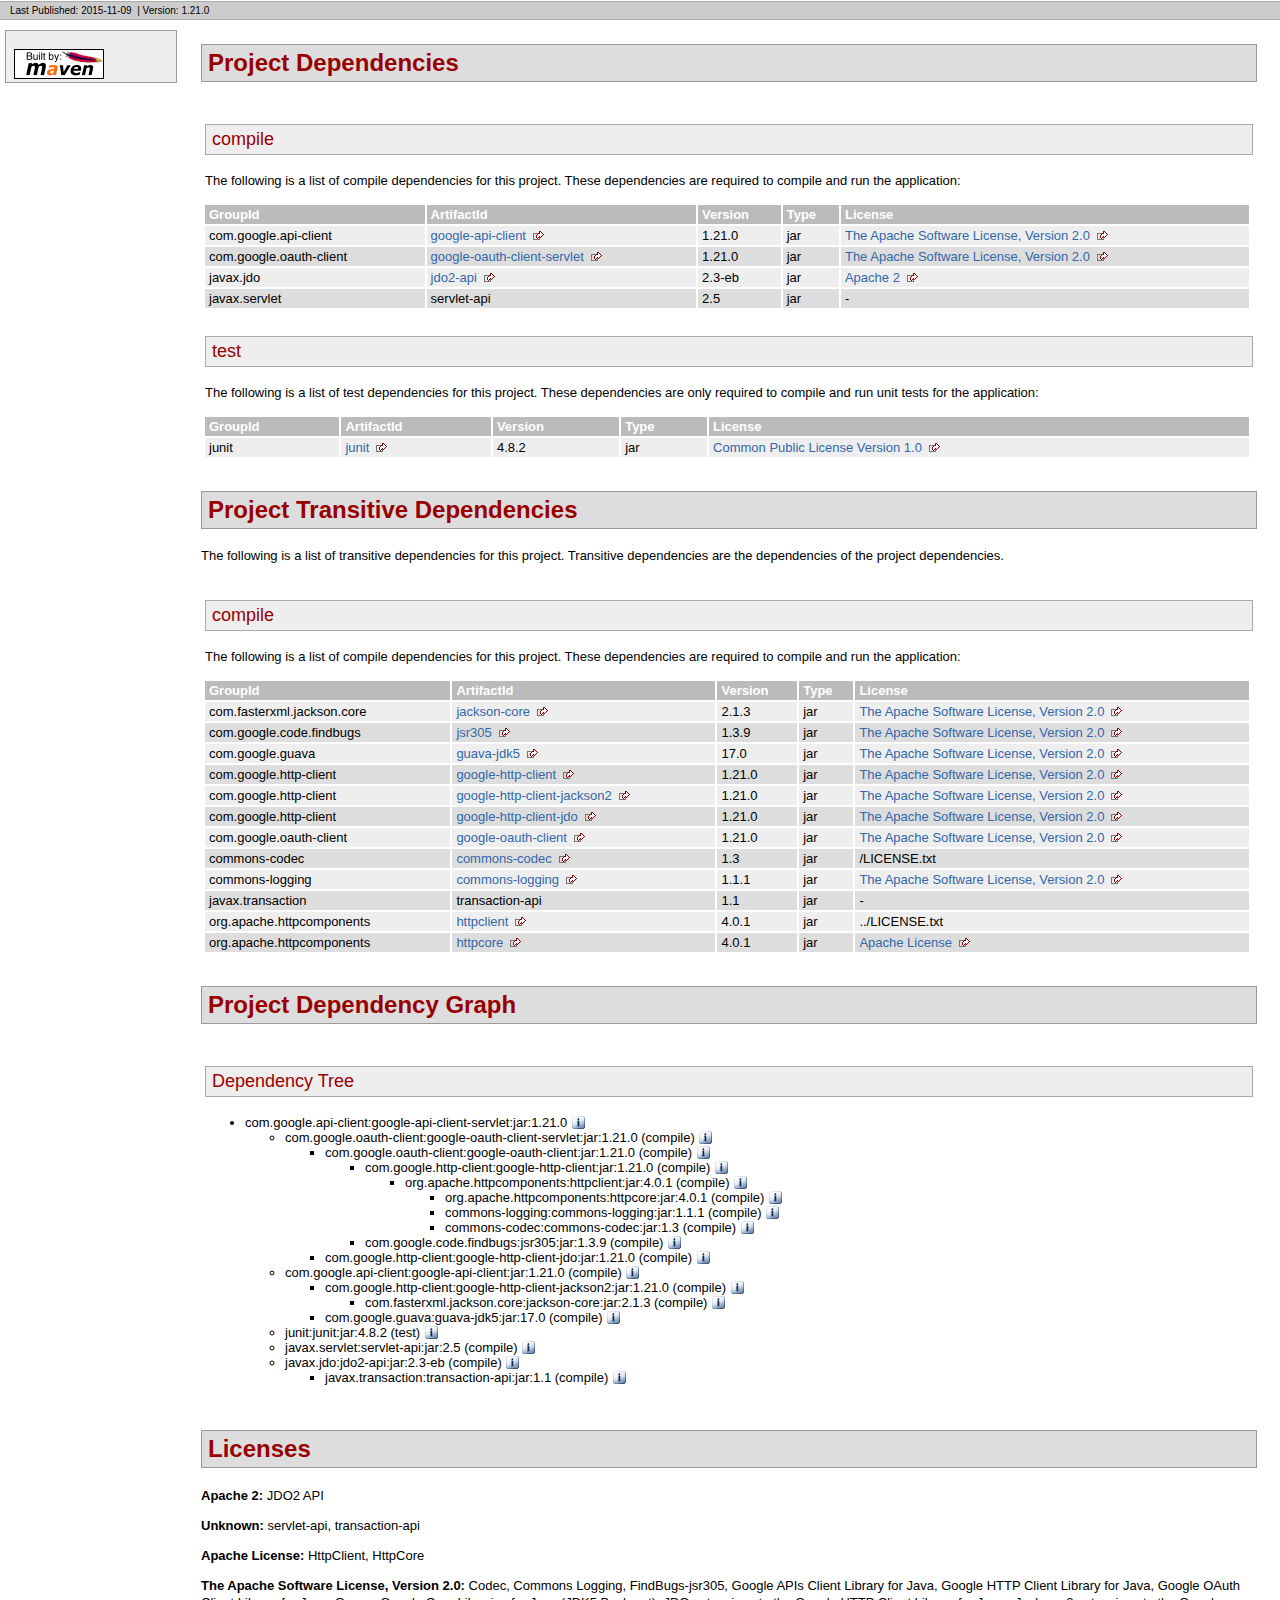
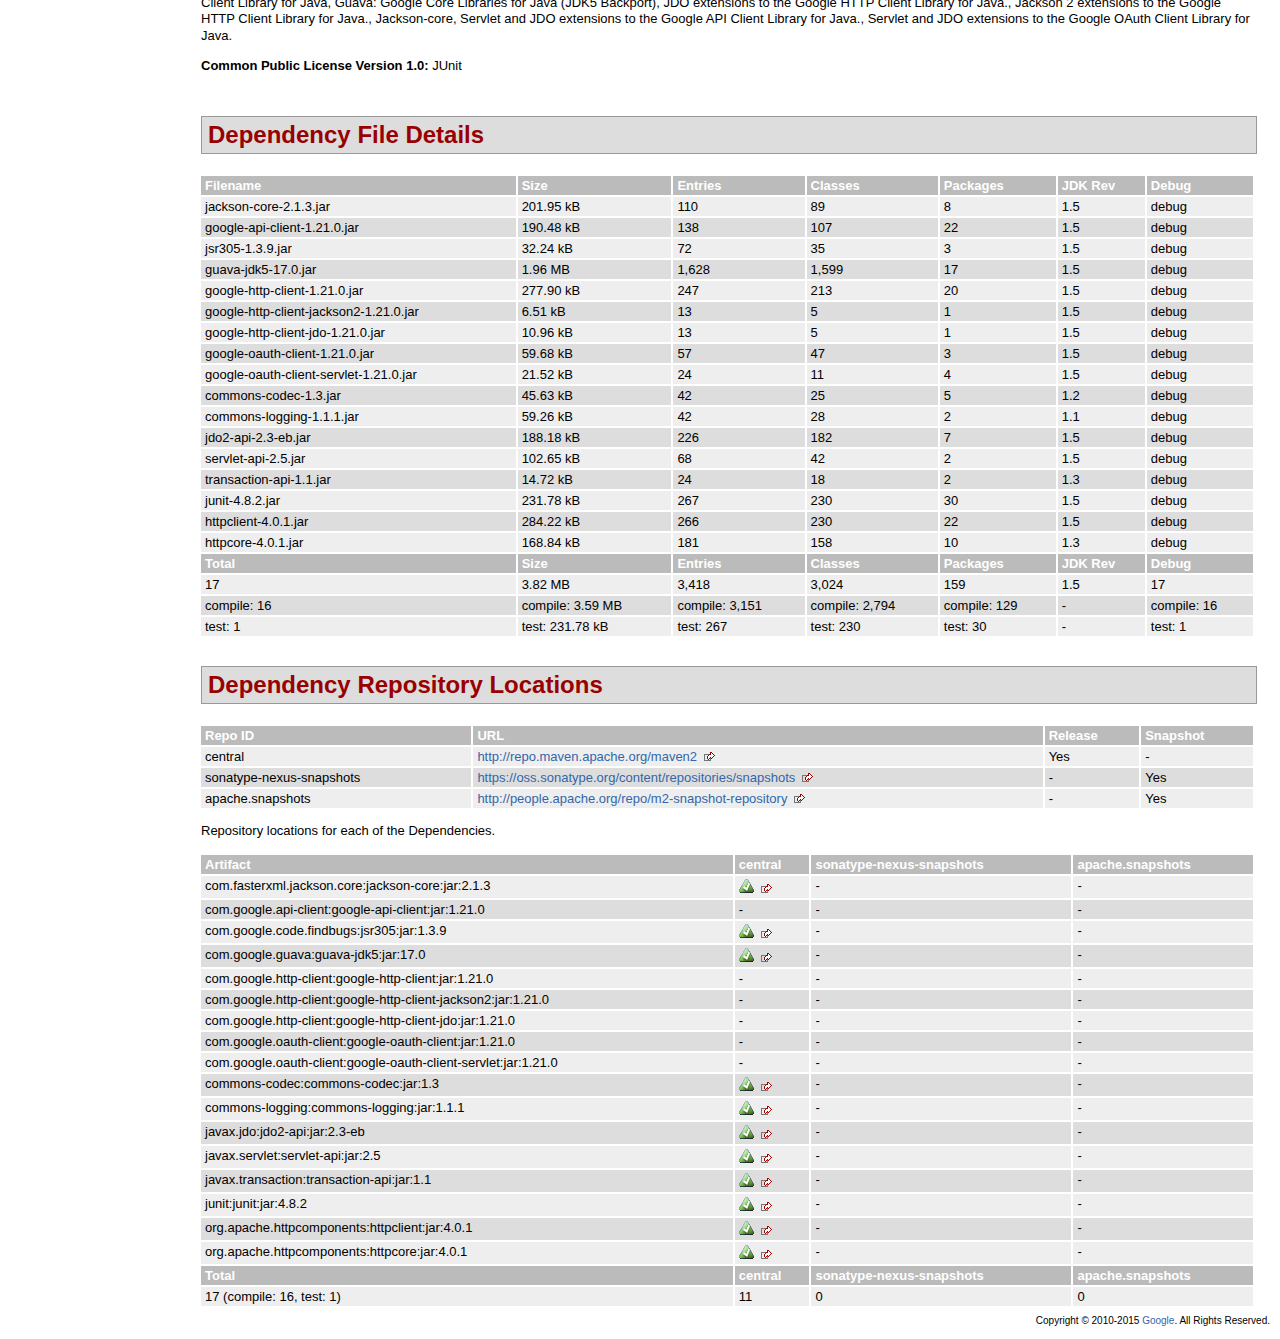
<file: MoviZQuiz/endpoint-libs/libquestionentityendpoint-v1/questionentityendpoint/dependencies/google-api-client-servlet-dependencies.html>
<!DOCTYPE html PUBLIC "-//W3C//DTD XHTML 1.0 Transitional//EN" "http://www.w3.org/TR/xhtml1/DTD/xhtml1-transitional.dtd">
<!-- Generated by Apache Maven Doxia at Nov 9, 2015 -->
<html xmlns="http://www.w3.org/1999/xhtml" xml:lang="en" lang="en">
  <head>
    <meta http-equiv="Content-Type" content="text/html; charset=UTF-8" />
    <title>Project Dependencies</title>
    <style type="text/css" media="all">
      @import url("./css/maven-base.css");
      @import url("./css/maven-theme.css");
      @import url("./css/site.css");
    </style>
    <link rel="stylesheet" href="./css/print.css" type="text/css" media="print" />
    <meta name="Date-Revision-yyyymmdd" content="20151109" />
    <meta http-equiv="Content-Language" content="en" />
        
        </head>
  <body class="composite">
    <div id="banner">
                      <div class="clear">
        <hr/>
      </div>
    </div>
    <div id="breadcrumbs">
            
        
                <div class="xleft">
        <span id="publishDate">Last Published: 2015-11-09</span>
                  &nbsp;| <span id="projectVersion">Version: 1.21.0</span>
                      </div>
            <div class="xright">        
        
      </div>
      <div class="clear">
        <hr/>
      </div>
    </div>
    <div id="leftColumn">
      <div id="navcolumn">
             
        
                                      <a href="http://maven.apache.org/" title="Built by Maven" class="poweredBy">
        <img class="poweredBy" alt="Built by Maven" src="./images/logos/maven-feather.png" />
      </a>
                   
        
            </div>
    </div>
    <div id="bodyColumn">
      <div id="contentBox">
        <a name="Project_Dependencies"></a>
<div class="section">
<h2>Project Dependencies<a name="Project_Dependencies"></a></h2><a name="Project_Dependencies_compile"></a>
<div class="section">
<h3>compile<a name="compile"></a></h3>
<p>The following is a list of compile dependencies for this project. These dependencies are required to compile and run the application:</p>
<table border="0" class="bodyTable">
<tr class="a">
<th>GroupId</th>
<th>ArtifactId</th>
<th>Version</th>
<th>Type</th>
<th>License</th></tr>
<tr class="b">
<td>com.google.api-client</td>
<td><a class="externalLink" href="https://github.com/google/google-api-java-client/google-api-client">google-api-client</a></td>
<td>1.21.0</td>
<td>jar</td>
<td><a class="externalLink" href="http://www.apache.org/licenses/LICENSE-2.0.txt">The Apache Software License, Version 2.0</a></td></tr>
<tr class="a">
<td>com.google.oauth-client</td>
<td><a class="externalLink" href="https://github.com/google/google-oauth-java-client/google-oauth-client-servlet">google-oauth-client-servlet</a></td>
<td>1.21.0</td>
<td>jar</td>
<td><a class="externalLink" href="http://www.apache.org/licenses/LICENSE-2.0.txt">The Apache Software License, Version 2.0</a></td></tr>
<tr class="b">
<td>javax.jdo</td>
<td><a class="externalLink" href="http://db.apache.org/jdo/index.html">jdo2-api</a></td>
<td>2.3-eb</td>
<td>jar</td>
<td><a class="externalLink" href="http://www.apache.org/licenses/LICENSE-2.0.txt">Apache 2</a></td></tr>
<tr class="a">
<td>javax.servlet</td>
<td>servlet-api</td>
<td>2.5</td>
<td>jar</td>
<td>-</td></tr></table></div><a name="Project_Dependencies_test"></a>
<div class="section">
<h3>test<a name="test"></a></h3>
<p>The following is a list of test dependencies for this project. These dependencies are only required to compile and run unit tests for the application:</p>
<table border="0" class="bodyTable">
<tr class="a">
<th>GroupId</th>
<th>ArtifactId</th>
<th>Version</th>
<th>Type</th>
<th>License</th></tr>
<tr class="b">
<td>junit</td>
<td><a class="externalLink" href="http://junit.org">junit</a></td>
<td>4.8.2</td>
<td>jar</td>
<td><a class="externalLink" href="http://www.opensource.org/licenses/cpl1.0.txt">Common Public License Version 1.0</a></td></tr></table></div></div><a name="Project_Transitive_Dependencies"></a>
<div class="section">
<h2>Project Transitive Dependencies<a name="Project_Transitive_Dependencies"></a></h2>
<p>The following is a list of transitive dependencies for this project. Transitive dependencies are the dependencies of the project dependencies.</p><a name="Project_Transitive_Dependencies_compile"></a>
<div class="section">
<h3>compile<a name="compile"></a></h3>
<p>The following is a list of compile dependencies for this project. These dependencies are required to compile and run the application:</p>
<table border="0" class="bodyTable">
<tr class="a">
<th>GroupId</th>
<th>ArtifactId</th>
<th>Version</th>
<th>Type</th>
<th>License</th></tr>
<tr class="b">
<td>com.fasterxml.jackson.core</td>
<td><a class="externalLink" href="http://wiki.fasterxml.com/JacksonHome">jackson-core</a></td>
<td>2.1.3</td>
<td>jar</td>
<td><a class="externalLink" href="http://www.apache.org/licenses/LICENSE-2.0.txt">The Apache Software License, Version 2.0</a></td></tr>
<tr class="a">
<td>com.google.code.findbugs</td>
<td><a class="externalLink" href="http://findbugs.sourceforge.net/">jsr305</a></td>
<td>1.3.9</td>
<td>jar</td>
<td><a class="externalLink" href="http://www.apache.org/licenses/LICENSE-2.0.txt">The Apache Software License, Version 2.0</a></td></tr>
<tr class="b">
<td>com.google.guava</td>
<td><a class="externalLink" href="http://code.google.com/p/guava-libraries/guava-jdk5">guava-jdk5</a></td>
<td>17.0</td>
<td>jar</td>
<td><a class="externalLink" href="http://www.apache.org/licenses/LICENSE-2.0.txt">The Apache Software License, Version 2.0</a></td></tr>
<tr class="a">
<td>com.google.http-client</td>
<td><a class="externalLink" href="https://github.com/google/google-http-java-client/google-http-client">google-http-client</a></td>
<td>1.21.0</td>
<td>jar</td>
<td><a class="externalLink" href="http://www.apache.org/licenses/LICENSE-2.0.txt">The Apache Software License, Version 2.0</a></td></tr>
<tr class="b">
<td>com.google.http-client</td>
<td><a class="externalLink" href="https://github.com/google/google-http-java-client/google-http-client-jackson2">google-http-client-jackson2</a></td>
<td>1.21.0</td>
<td>jar</td>
<td><a class="externalLink" href="http://www.apache.org/licenses/LICENSE-2.0.txt">The Apache Software License, Version 2.0</a></td></tr>
<tr class="a">
<td>com.google.http-client</td>
<td><a class="externalLink" href="https://github.com/google/google-http-java-client/google-http-client-jdo">google-http-client-jdo</a></td>
<td>1.21.0</td>
<td>jar</td>
<td><a class="externalLink" href="http://www.apache.org/licenses/LICENSE-2.0.txt">The Apache Software License, Version 2.0</a></td></tr>
<tr class="b">
<td>com.google.oauth-client</td>
<td><a class="externalLink" href="https://github.com/google/google-oauth-java-client/google-oauth-client">google-oauth-client</a></td>
<td>1.21.0</td>
<td>jar</td>
<td><a class="externalLink" href="http://www.apache.org/licenses/LICENSE-2.0.txt">The Apache Software License, Version 2.0</a></td></tr>
<tr class="a">
<td>commons-codec</td>
<td><a class="externalLink" href="http://jakarta.apache.org/commons/codec/">commons-codec</a></td>
<td>1.3</td>
<td>jar</td>
<td>/LICENSE.txt</td></tr>
<tr class="b">
<td>commons-logging</td>
<td><a class="externalLink" href="http://commons.apache.org/logging">commons-logging</a></td>
<td>1.1.1</td>
<td>jar</td>
<td><a class="externalLink" href="http://www.apache.org/licenses/LICENSE-2.0.txt">The Apache Software License, Version 2.0</a></td></tr>
<tr class="a">
<td>javax.transaction</td>
<td>transaction-api</td>
<td>1.1</td>
<td>jar</td>
<td>-</td></tr>
<tr class="b">
<td>org.apache.httpcomponents</td>
<td><a class="externalLink" href="http://hc.apache.org/httpcomponents-client">httpclient</a></td>
<td>4.0.1</td>
<td>jar</td>
<td>../LICENSE.txt</td></tr>
<tr class="a">
<td>org.apache.httpcomponents</td>
<td><a class="externalLink" href="http://hc.apache.org/httpcomponents-core/">httpcore</a></td>
<td>4.0.1</td>
<td>jar</td>
<td><a class="externalLink" href="http://www.apache.org/licenses/LICENSE-2.0.html">Apache License</a></td></tr></table></div></div><a name="Project_Dependency_Graph"></a>
<div class="section">
<h2>Project Dependency Graph<a name="Project_Dependency_Graph"></a></h2><script language="javascript" type="text/javascript">
      function toggleDependencyDetail( divId, imgId )
      {
        var div = document.getElementById( divId );
        var img = document.getElementById( imgId );
        if( div.style.display == '' )
        {
          div.style.display = 'none';
          img.src='./images/icon_info_sml.gif';
        }
        else
        {
          div.style.display = '';
          img.src='./images/close.gif';
        }
      }
</script>
<a name="Dependency_Tree"></a>
<div class="section">
<h3>Dependency Tree<a name="Dependency_Tree"></a></h3>
<ul>
<li>com.google.api-client:google-api-client-servlet:jar:1.21.0 <img id="_img1" src="./images/icon_info_sml.gif" alt="Information" onclick="toggleDependencyDetail( '_dep0', '_img1' );" style="cursor: pointer;vertical-align:text-bottom;"></img><div id="_dep0" style="display:none">
<table border="0" class="bodyTable">
<tr class="a">
<th>Servlet and JDO extensions to the Google API Client Library for Java.</th></tr>
<tr class="b">
<td>
<p><b>Description: </b>Sonatype helps open source projects to set up Maven repositories on https://oss.sonatype.org/</p>
<p><b>URL: </b><a class="externalLink" href="https://github.com/google/google-api-java-client/google-api-client-servlet">https://github.com/google/google-api-java-client/google-api-client-servlet</a></p>
<p><b>Project License: </b><a class="externalLink" href="http://www.apache.org/licenses/LICENSE-2.0.txt">The Apache Software License, Version 2.0</a></p></td></tr></table></div>
<ul>
<li>com.google.oauth-client:google-oauth-client-servlet:jar:1.21.0 (compile) <img id="_img3" src="./images/icon_info_sml.gif" alt="Information" onclick="toggleDependencyDetail( '_dep2', '_img3' );" style="cursor: pointer;vertical-align:text-bottom;"></img><div id="_dep2" style="display:none">
<table border="0" class="bodyTable">
<tr class="a">
<th>Servlet and JDO extensions to the Google OAuth Client Library for Java.</th></tr>
<tr class="b">
<td>
<p><b>Description: </b>Sonatype helps open source projects to set up Maven repositories on https://oss.sonatype.org/</p>
<p><b>URL: </b><a class="externalLink" href="https://github.com/google/google-oauth-java-client/google-oauth-client-servlet">https://github.com/google/google-oauth-java-client/google-oauth-client-servlet</a></p>
<p><b>Project License: </b><a class="externalLink" href="http://www.apache.org/licenses/LICENSE-2.0.txt">The Apache Software License, Version 2.0</a></p></td></tr></table></div>
<ul>
<li>com.google.oauth-client:google-oauth-client:jar:1.21.0 (compile) <img id="_img5" src="./images/icon_info_sml.gif" alt="Information" onclick="toggleDependencyDetail( '_dep4', '_img5' );" style="cursor: pointer;vertical-align:text-bottom;"></img><div id="_dep4" style="display:none">
<table border="0" class="bodyTable">
<tr class="a">
<th>Google OAuth Client Library for Java</th></tr>
<tr class="b">
<td>
<p><b>Description: </b>Google OAuth Client Library for Java. Functionality that works on all supported Java platforms,
    including Java 5 (or higher) desktop (SE) and web (EE), Android, and Google App Engine.</p>
<p><b>URL: </b><a class="externalLink" href="https://github.com/google/google-oauth-java-client/google-oauth-client">https://github.com/google/google-oauth-java-client/google-oauth-client</a></p>
<p><b>Project License: </b><a class="externalLink" href="http://www.apache.org/licenses/LICENSE-2.0.txt">The Apache Software License, Version 2.0</a></p></td></tr></table></div>
<ul>
<li>com.google.http-client:google-http-client:jar:1.21.0 (compile) <img id="_img7" src="./images/icon_info_sml.gif" alt="Information" onclick="toggleDependencyDetail( '_dep6', '_img7' );" style="cursor: pointer;vertical-align:text-bottom;"></img><div id="_dep6" style="display:none">
<table border="0" class="bodyTable">
<tr class="a">
<th>Google HTTP Client Library for Java</th></tr>
<tr class="b">
<td>
<p><b>Description: </b>Google HTTP Client Library for Java. Functionality that works on all supported Java platforms,
    including Java 5 (or higher) desktop (SE) and web (EE), Android, and Google App Engine.</p>
<p><b>URL: </b><a class="externalLink" href="https://github.com/google/google-http-java-client/google-http-client">https://github.com/google/google-http-java-client/google-http-client</a></p>
<p><b>Project License: </b><a class="externalLink" href="http://www.apache.org/licenses/LICENSE-2.0.txt">The Apache Software License, Version 2.0</a></p></td></tr></table></div>
<ul>
<li>org.apache.httpcomponents:httpclient:jar:4.0.1 (compile) <img id="_img9" src="./images/icon_info_sml.gif" alt="Information" onclick="toggleDependencyDetail( '_dep8', '_img9' );" style="cursor: pointer;vertical-align:text-bottom;"></img><div id="_dep8" style="display:none">
<table border="0" class="bodyTable">
<tr class="a">
<th>HttpClient</th></tr>
<tr class="b">
<td>
<p><b>Description: </b>HttpComponents Client (base module)</p>
<p><b>URL: </b><a class="externalLink" href="http://hc.apache.org/httpcomponents-client">http://hc.apache.org/httpcomponents-client</a></p>
<p><b>Project License: </b><a href="../LICENSE.txt">Apache License</a></p></td></tr></table></div>
<ul>
<li>org.apache.httpcomponents:httpcore:jar:4.0.1 (compile) <img id="_img11" src="./images/icon_info_sml.gif" alt="Information" onclick="toggleDependencyDetail( '_dep10', '_img11' );" style="cursor: pointer;vertical-align:text-bottom;"></img><div id="_dep10" style="display:none">
<table border="0" class="bodyTable">
<tr class="a">
<th>HttpCore</th></tr>
<tr class="b">
<td>
<p><b>Description: </b>HttpComponents Core (Java 1.3 compatible)</p>
<p><b>URL: </b><a class="externalLink" href="http://hc.apache.org/httpcomponents-core/">http://hc.apache.org/httpcomponents-core/</a></p>
<p><b>Project License: </b><a class="externalLink" href="http://www.apache.org/licenses/LICENSE-2.0.html">Apache License</a></p></td></tr></table></div></li>
<li>commons-logging:commons-logging:jar:1.1.1 (compile) <img id="_img13" src="./images/icon_info_sml.gif" alt="Information" onclick="toggleDependencyDetail( '_dep12', '_img13' );" style="cursor: pointer;vertical-align:text-bottom;"></img><div id="_dep12" style="display:none">
<table border="0" class="bodyTable">
<tr class="a">
<th>Commons Logging</th></tr>
<tr class="b">
<td>
<p><b>Description: </b>Commons Logging is a thin adapter allowing configurable bridging to other,
    well known logging systems.</p>
<p><b>URL: </b><a class="externalLink" href="http://commons.apache.org/logging">http://commons.apache.org/logging</a></p>
<p><b>Project License: </b><a class="externalLink" href="http://www.apache.org/licenses/LICENSE-2.0.txt">The Apache Software License, Version 2.0</a></p></td></tr></table></div></li>
<li>commons-codec:commons-codec:jar:1.3 (compile) <img id="_img15" src="./images/icon_info_sml.gif" alt="Information" onclick="toggleDependencyDetail( '_dep14', '_img15' );" style="cursor: pointer;vertical-align:text-bottom;"></img><div id="_dep14" style="display:none">
<table border="0" class="bodyTable">
<tr class="a">
<th>Codec</th></tr>
<tr class="b">
<td>
<p><b>Description: </b>The codec package contains simple encoder and decoders for
   various formats such as Base64 and Hexadecimal.  In addition to these
   widely used encoders and decoders, the codec package also maintains a
   collection of phonetic encoding utilities.</p>
<p><b>URL: </b><a class="externalLink" href="http://jakarta.apache.org/commons/codec/">http://jakarta.apache.org/commons/codec/</a></p>
<p><b>Project License: </b><a href="/LICENSE.txt">The Apache Software License, Version 2.0</a></p></td></tr></table></div></li></ul></li></ul></li>
<li>com.google.code.findbugs:jsr305:jar:1.3.9 (compile) <img id="_img17" src="./images/icon_info_sml.gif" alt="Information" onclick="toggleDependencyDetail( '_dep16', '_img17' );" style="cursor: pointer;vertical-align:text-bottom;"></img><div id="_dep16" style="display:none">
<table border="0" class="bodyTable">
<tr class="a">
<th>FindBugs-jsr305</th></tr>
<tr class="b">
<td>
<p><b>Description: </b>JSR305 Annotations for Findbugs</p>
<p><b>URL: </b><a class="externalLink" href="http://findbugs.sourceforge.net/">http://findbugs.sourceforge.net/</a></p>
<p><b>Project License: </b><a class="externalLink" href="http://www.apache.org/licenses/LICENSE-2.0.txt">The Apache Software License, Version 2.0</a></p></td></tr></table></div></li></ul></li>
<li>com.google.http-client:google-http-client-jdo:jar:1.21.0 (compile) <img id="_img19" src="./images/icon_info_sml.gif" alt="Information" onclick="toggleDependencyDetail( '_dep18', '_img19' );" style="cursor: pointer;vertical-align:text-bottom;"></img><div id="_dep18" style="display:none">
<table border="0" class="bodyTable">
<tr class="a">
<th>JDO extensions to the Google HTTP Client Library for Java.</th></tr>
<tr class="b">
<td>
<p><b>Description: </b>Sonatype helps open source projects to set up Maven repositories on https://oss.sonatype.org/</p>
<p><b>URL: </b><a class="externalLink" href="https://github.com/google/google-http-java-client/google-http-client-jdo">https://github.com/google/google-http-java-client/google-http-client-jdo</a></p>
<p><b>Project License: </b><a class="externalLink" href="http://www.apache.org/licenses/LICENSE-2.0.txt">The Apache Software License, Version 2.0</a></p></td></tr></table></div></li></ul></li>
<li>com.google.api-client:google-api-client:jar:1.21.0 (compile) <img id="_img21" src="./images/icon_info_sml.gif" alt="Information" onclick="toggleDependencyDetail( '_dep20', '_img21' );" style="cursor: pointer;vertical-align:text-bottom;"></img><div id="_dep20" style="display:none">
<table border="0" class="bodyTable">
<tr class="a">
<th>Google APIs Client Library for Java</th></tr>
<tr class="b">
<td>
<p><b>Description: </b>Sonatype helps open source projects to set up Maven repositories on https://oss.sonatype.org/</p>
<p><b>URL: </b><a class="externalLink" href="https://github.com/google/google-api-java-client/google-api-client">https://github.com/google/google-api-java-client/google-api-client</a></p>
<p><b>Project License: </b><a class="externalLink" href="http://www.apache.org/licenses/LICENSE-2.0.txt">The Apache Software License, Version 2.0</a></p></td></tr></table></div>
<ul>
<li>com.google.http-client:google-http-client-jackson2:jar:1.21.0 (compile) <img id="_img23" src="./images/icon_info_sml.gif" alt="Information" onclick="toggleDependencyDetail( '_dep22', '_img23' );" style="cursor: pointer;vertical-align:text-bottom;"></img><div id="_dep22" style="display:none">
<table border="0" class="bodyTable">
<tr class="a">
<th>Jackson 2 extensions to the Google HTTP Client Library for Java.</th></tr>
<tr class="b">
<td>
<p><b>Description: </b>Sonatype helps open source projects to set up Maven repositories on https://oss.sonatype.org/</p>
<p><b>URL: </b><a class="externalLink" href="https://github.com/google/google-http-java-client/google-http-client-jackson2">https://github.com/google/google-http-java-client/google-http-client-jackson2</a></p>
<p><b>Project License: </b><a class="externalLink" href="http://www.apache.org/licenses/LICENSE-2.0.txt">The Apache Software License, Version 2.0</a></p></td></tr></table></div>
<ul>
<li>com.fasterxml.jackson.core:jackson-core:jar:2.1.3 (compile) <img id="_img25" src="./images/icon_info_sml.gif" alt="Information" onclick="toggleDependencyDetail( '_dep24', '_img25' );" style="cursor: pointer;vertical-align:text-bottom;"></img><div id="_dep24" style="display:none">
<table border="0" class="bodyTable">
<tr class="a">
<th>Jackson-core</th></tr>
<tr class="b">
<td>
<p><b>Description: </b>Core Jackson abstractions, basic JSON streaming API implementation</p>
<p><b>URL: </b><a class="externalLink" href="http://wiki.fasterxml.com/JacksonHome">http://wiki.fasterxml.com/JacksonHome</a></p>
<p><b>Project License: </b><a class="externalLink" href="http://www.apache.org/licenses/LICENSE-2.0.txt">The Apache Software License, Version 2.0</a></p></td></tr></table></div></li></ul></li>
<li>com.google.guava:guava-jdk5:jar:17.0 (compile) <img id="_img27" src="./images/icon_info_sml.gif" alt="Information" onclick="toggleDependencyDetail( '_dep26', '_img27' );" style="cursor: pointer;vertical-align:text-bottom;"></img><div id="_dep26" style="display:none">
<table border="0" class="bodyTable">
<tr class="a">
<th>Guava: Google Core Libraries for Java (JDK5 Backport)</th></tr>
<tr class="b">
<td>
<p><b>Description: </b>Guava is a suite of core and expanded libraries that include
    utility classes, google's collections, io classes, and much
    much more.

    Guava has only one code dependency - javax.annotation,
    per the JSR-305 spec.</p>
<p><b>URL: </b><a class="externalLink" href="http://code.google.com/p/guava-libraries/guava-jdk5">http://code.google.com/p/guava-libraries/guava-jdk5</a></p>
<p><b>Project License: </b><a class="externalLink" href="http://www.apache.org/licenses/LICENSE-2.0.txt">The Apache Software License, Version 2.0</a></p></td></tr></table></div></li></ul></li>
<li>junit:junit:jar:4.8.2 (test) <img id="_img29" src="./images/icon_info_sml.gif" alt="Information" onclick="toggleDependencyDetail( '_dep28', '_img29' );" style="cursor: pointer;vertical-align:text-bottom;"></img><div id="_dep28" style="display:none">
<table border="0" class="bodyTable">
<tr class="a">
<th>JUnit</th></tr>
<tr class="b">
<td>
<p><b>Description: </b>JUnit is a regression testing framework. It is used by the developer who implements unit tests in Java.</p>
<p><b>URL: </b><a class="externalLink" href="http://junit.org">http://junit.org</a></p>
<p><b>Project License: </b><a class="externalLink" href="http://www.opensource.org/licenses/cpl1.0.txt">Common Public License Version 1.0</a></p></td></tr></table></div></li>
<li>javax.servlet:servlet-api:jar:2.5 (compile) <img id="_img31" src="./images/icon_info_sml.gif" alt="Information" onclick="toggleDependencyDetail( '_dep30', '_img31' );" style="cursor: pointer;vertical-align:text-bottom;"></img><div id="_dep30" style="display:none">
<table border="0" class="bodyTable">
<tr class="a">
<th>servlet-api</th></tr>
<tr class="b">
<td>
<p><b>Description: </b>There is currently no description associated with this project.</p>
<p><b>Project License: </b>No license is defined for this project.</p></td></tr></table></div></li>
<li>javax.jdo:jdo2-api:jar:2.3-eb (compile) <img id="_img33" src="./images/icon_info_sml.gif" alt="Information" onclick="toggleDependencyDetail( '_dep32', '_img33' );" style="cursor: pointer;vertical-align:text-bottom;"></img><div id="_dep32" style="display:none">
<table border="0" class="bodyTable">
<tr class="a">
<th>JDO2 API</th></tr>
<tr class="b">
<td>
<p><b>Description: </b>The Java Data Objects 2 (JDO) API is a standard interface-based Java model abstraction of persistence, developed as Java Specification Request 243 under the auspices of the Java Community Process.</p>
<p><b>URL: </b><a class="externalLink" href="http://db.apache.org/jdo/index.html">http://db.apache.org/jdo/index.html</a></p>
<p><b>Project License: </b><a class="externalLink" href="http://www.apache.org/licenses/LICENSE-2.0.txt">Apache 2</a></p></td></tr></table></div>
<ul>
<li>javax.transaction:transaction-api:jar:1.1 (compile) <img id="_img35" src="./images/icon_info_sml.gif" alt="Information" onclick="toggleDependencyDetail( '_dep34', '_img35' );" style="cursor: pointer;vertical-align:text-bottom;"></img><div id="_dep34" style="display:none">
<table border="0" class="bodyTable">
<tr class="a">
<th>transaction-api</th></tr>
<tr class="b">
<td>
<p><b>Description: </b>There is currently no description associated with this project.</p>
<p><b>Project License: </b>No license is defined for this project.</p></td></tr></table></div></li></ul></li></ul></li></ul></div></div><a name="Licenses"></a>
<div class="section">
<h2>Licenses<a name="Licenses"></a></h2>
<p><b>Apache 2: </b>JDO2 API</p>
<p><b>Unknown: </b>servlet-api, transaction-api</p>
<p><b>Apache License: </b>HttpClient, HttpCore</p>
<p><b>The Apache Software License, Version 2.0: </b>Codec, Commons Logging, FindBugs-jsr305, Google APIs Client Library for Java, Google HTTP Client Library for Java, Google OAuth Client Library for Java, Guava: Google Core Libraries for Java (JDK5 Backport), JDO extensions to the Google HTTP Client Library for Java., Jackson 2 extensions to the Google HTTP Client Library for Java., Jackson-core, Servlet and JDO extensions to the Google API Client Library for Java., Servlet and JDO extensions to the Google OAuth Client Library for Java.</p>
<p><b>Common Public License Version 1.0: </b>JUnit</p></div><a name="Dependency_File_Details"></a>
<div class="section">
<h2>Dependency File Details<a name="Dependency_File_Details"></a></h2>
<table border="0" class="bodyTable">
<tr class="a">
<th>Filename</th>
<th>Size</th>
<th>Entries</th>
<th>Classes</th>
<th>Packages</th>
<th>JDK Rev</th>
<th>Debug</th></tr>
<tr class="b">
<td>jackson-core-2.1.3.jar</td>
<td>201.95 kB</td>
<td>110</td>
<td>89</td>
<td>8</td>
<td>1.5</td>
<td>debug</td></tr>
<tr class="a">
<td>google-api-client-1.21.0.jar</td>
<td>190.48 kB</td>
<td>138</td>
<td>107</td>
<td>22</td>
<td>1.5</td>
<td>debug</td></tr>
<tr class="b">
<td>jsr305-1.3.9.jar</td>
<td>32.24 kB</td>
<td>72</td>
<td>35</td>
<td>3</td>
<td>1.5</td>
<td>debug</td></tr>
<tr class="a">
<td>guava-jdk5-17.0.jar</td>
<td>1.96 MB</td>
<td>1,628</td>
<td>1,599</td>
<td>17</td>
<td>1.5</td>
<td>debug</td></tr>
<tr class="b">
<td>google-http-client-1.21.0.jar</td>
<td>277.90 kB</td>
<td>247</td>
<td>213</td>
<td>20</td>
<td>1.5</td>
<td>debug</td></tr>
<tr class="a">
<td>google-http-client-jackson2-1.21.0.jar</td>
<td>6.51 kB</td>
<td>13</td>
<td>5</td>
<td>1</td>
<td>1.5</td>
<td>debug</td></tr>
<tr class="b">
<td>google-http-client-jdo-1.21.0.jar</td>
<td>10.96 kB</td>
<td>13</td>
<td>5</td>
<td>1</td>
<td>1.5</td>
<td>debug</td></tr>
<tr class="a">
<td>google-oauth-client-1.21.0.jar</td>
<td>59.68 kB</td>
<td>57</td>
<td>47</td>
<td>3</td>
<td>1.5</td>
<td>debug</td></tr>
<tr class="b">
<td>google-oauth-client-servlet-1.21.0.jar</td>
<td>21.52 kB</td>
<td>24</td>
<td>11</td>
<td>4</td>
<td>1.5</td>
<td>debug</td></tr>
<tr class="a">
<td>commons-codec-1.3.jar</td>
<td>45.63 kB</td>
<td>42</td>
<td>25</td>
<td>5</td>
<td>1.2</td>
<td>debug</td></tr>
<tr class="b">
<td>commons-logging-1.1.1.jar</td>
<td>59.26 kB</td>
<td>42</td>
<td>28</td>
<td>2</td>
<td>1.1</td>
<td>debug</td></tr>
<tr class="a">
<td>jdo2-api-2.3-eb.jar</td>
<td>188.18 kB</td>
<td>226</td>
<td>182</td>
<td>7</td>
<td>1.5</td>
<td>debug</td></tr>
<tr class="b">
<td>servlet-api-2.5.jar</td>
<td>102.65 kB</td>
<td>68</td>
<td>42</td>
<td>2</td>
<td>1.5</td>
<td>debug</td></tr>
<tr class="a">
<td>transaction-api-1.1.jar</td>
<td>14.72 kB</td>
<td>24</td>
<td>18</td>
<td>2</td>
<td>1.3</td>
<td>debug</td></tr>
<tr class="b">
<td>junit-4.8.2.jar</td>
<td>231.78 kB</td>
<td>267</td>
<td>230</td>
<td>30</td>
<td>1.5</td>
<td>debug</td></tr>
<tr class="a">
<td>httpclient-4.0.1.jar</td>
<td>284.22 kB</td>
<td>266</td>
<td>230</td>
<td>22</td>
<td>1.5</td>
<td>debug</td></tr>
<tr class="b">
<td>httpcore-4.0.1.jar</td>
<td>168.84 kB</td>
<td>181</td>
<td>158</td>
<td>10</td>
<td>1.3</td>
<td>debug</td></tr>
<tr class="a">
<th>Total</th>
<th>Size</th>
<th>Entries</th>
<th>Classes</th>
<th>Packages</th>
<th>JDK Rev</th>
<th>Debug</th></tr>
<tr class="b">
<td>17</td>
<td>3.82 MB</td>
<td>3,418</td>
<td>3,024</td>
<td>159</td>
<td>1.5</td>
<td>17</td></tr>
<tr class="a">
<td>compile: 16</td>
<td>compile: 3.59 MB</td>
<td>compile: 3,151</td>
<td>compile: 2,794</td>
<td>compile: 129</td>
<td>-</td>
<td>compile: 16</td></tr>
<tr class="b">
<td>test: 1</td>
<td>test: 231.78 kB</td>
<td>test: 267</td>
<td>test: 230</td>
<td>test: 30</td>
<td>-</td>
<td>test: 1</td></tr></table></div><a name="Dependency_Repository_Locations"></a>
<div class="section">
<h2>Dependency Repository Locations<a name="Dependency_Repository_Locations"></a></h2>
<table border="0" class="bodyTable">
<tr class="a">
<th>Repo ID</th>
<th>URL</th>
<th>Release</th>
<th>Snapshot</th></tr>
<tr class="b">
<td>central</td>
<td><a class="externalLink" href="http://repo.maven.apache.org/maven2">http://repo.maven.apache.org/maven2</a></td>
<td>Yes</td>
<td>-</td></tr>
<tr class="a">
<td>sonatype-nexus-snapshots</td>
<td><a class="externalLink" href="https://oss.sonatype.org/content/repositories/snapshots">https://oss.sonatype.org/content/repositories/snapshots</a></td>
<td>-</td>
<td>Yes</td></tr>
<tr class="b">
<td>apache.snapshots</td>
<td><a class="externalLink" href="http://people.apache.org/repo/m2-snapshot-repository">http://people.apache.org/repo/m2-snapshot-repository</a></td>
<td>-</td>
<td>Yes</td></tr></table>
<p>Repository locations for each of the Dependencies.</p>
<table border="0" class="bodyTable">
<tr class="a">
<th>Artifact</th>
<th>central</th>
<th>sonatype-nexus-snapshots</th>
<th>apache.snapshots</th></tr>
<tr class="b">
<td>com.fasterxml.jackson.core:jackson-core:jar:2.1.3</td>
<td><a class="externalLink" href="http://repo.maven.apache.org/maven2/com/fasterxml/jackson/core/jackson-core/2.1.3/jackson-core-2.1.3.jar"><img alt="Found at http://repo.maven.apache.org/maven2" src="images/icon_success_sml.gif" /></a></td>
<td>-</td>
<td>-</td></tr>
<tr class="a">
<td>com.google.api-client:google-api-client:jar:1.21.0</td>
<td>-</td>
<td>-</td>
<td>-</td></tr>
<tr class="b">
<td>com.google.code.findbugs:jsr305:jar:1.3.9</td>
<td><a class="externalLink" href="http://repo.maven.apache.org/maven2/com/google/code/findbugs/jsr305/1.3.9/jsr305-1.3.9.jar"><img alt="Found at http://repo.maven.apache.org/maven2" src="images/icon_success_sml.gif" /></a></td>
<td>-</td>
<td>-</td></tr>
<tr class="a">
<td>com.google.guava:guava-jdk5:jar:17.0</td>
<td><a class="externalLink" href="http://repo.maven.apache.org/maven2/com/google/guava/guava-jdk5/17.0/guava-jdk5-17.0.jar"><img alt="Found at http://repo.maven.apache.org/maven2" src="images/icon_success_sml.gif" /></a></td>
<td>-</td>
<td>-</td></tr>
<tr class="b">
<td>com.google.http-client:google-http-client:jar:1.21.0</td>
<td>-</td>
<td>-</td>
<td>-</td></tr>
<tr class="a">
<td>com.google.http-client:google-http-client-jackson2:jar:1.21.0</td>
<td>-</td>
<td>-</td>
<td>-</td></tr>
<tr class="b">
<td>com.google.http-client:google-http-client-jdo:jar:1.21.0</td>
<td>-</td>
<td>-</td>
<td>-</td></tr>
<tr class="a">
<td>com.google.oauth-client:google-oauth-client:jar:1.21.0</td>
<td>-</td>
<td>-</td>
<td>-</td></tr>
<tr class="b">
<td>com.google.oauth-client:google-oauth-client-servlet:jar:1.21.0</td>
<td>-</td>
<td>-</td>
<td>-</td></tr>
<tr class="a">
<td>commons-codec:commons-codec:jar:1.3</td>
<td><a class="externalLink" href="http://repo.maven.apache.org/maven2/commons-codec/commons-codec/1.3/commons-codec-1.3.jar"><img alt="Found at http://repo.maven.apache.org/maven2" src="images/icon_success_sml.gif" /></a></td>
<td>-</td>
<td>-</td></tr>
<tr class="b">
<td>commons-logging:commons-logging:jar:1.1.1</td>
<td><a class="externalLink" href="http://repo.maven.apache.org/maven2/commons-logging/commons-logging/1.1.1/commons-logging-1.1.1.jar"><img alt="Found at http://repo.maven.apache.org/maven2" src="images/icon_success_sml.gif" /></a></td>
<td>-</td>
<td>-</td></tr>
<tr class="a">
<td>javax.jdo:jdo2-api:jar:2.3-eb</td>
<td><a class="externalLink" href="http://repo.maven.apache.org/maven2/javax/jdo/jdo2-api/2.3-eb/jdo2-api-2.3-eb.jar"><img alt="Found at http://repo.maven.apache.org/maven2" src="images/icon_success_sml.gif" /></a></td>
<td>-</td>
<td>-</td></tr>
<tr class="b">
<td>javax.servlet:servlet-api:jar:2.5</td>
<td><a class="externalLink" href="http://repo.maven.apache.org/maven2/javax/servlet/servlet-api/2.5/servlet-api-2.5.jar"><img alt="Found at http://repo.maven.apache.org/maven2" src="images/icon_success_sml.gif" /></a></td>
<td>-</td>
<td>-</td></tr>
<tr class="a">
<td>javax.transaction:transaction-api:jar:1.1</td>
<td><a class="externalLink" href="http://repo.maven.apache.org/maven2/javax/transaction/transaction-api/1.1/transaction-api-1.1.jar"><img alt="Found at http://repo.maven.apache.org/maven2" src="images/icon_success_sml.gif" /></a></td>
<td>-</td>
<td>-</td></tr>
<tr class="b">
<td>junit:junit:jar:4.8.2</td>
<td><a class="externalLink" href="http://repo.maven.apache.org/maven2/junit/junit/4.8.2/junit-4.8.2.jar"><img alt="Found at http://repo.maven.apache.org/maven2" src="images/icon_success_sml.gif" /></a></td>
<td>-</td>
<td>-</td></tr>
<tr class="a">
<td>org.apache.httpcomponents:httpclient:jar:4.0.1</td>
<td><a class="externalLink" href="http://repo.maven.apache.org/maven2/org/apache/httpcomponents/httpclient/4.0.1/httpclient-4.0.1.jar"><img alt="Found at http://repo.maven.apache.org/maven2" src="images/icon_success_sml.gif" /></a></td>
<td>-</td>
<td>-</td></tr>
<tr class="b">
<td>org.apache.httpcomponents:httpcore:jar:4.0.1</td>
<td><a class="externalLink" href="http://repo.maven.apache.org/maven2/org/apache/httpcomponents/httpcore/4.0.1/httpcore-4.0.1.jar"><img alt="Found at http://repo.maven.apache.org/maven2" src="images/icon_success_sml.gif" /></a></td>
<td>-</td>
<td>-</td></tr>
<tr class="a">
<th>Total</th>
<th>central</th>
<th>sonatype-nexus-snapshots</th>
<th>apache.snapshots</th></tr>
<tr class="b">
<td>17 (compile: 16, test: 1)</td>
<td>11</td>
<td>0</td>
<td>0</td></tr></table></div>
      </div>
    </div>
    <div class="clear">
      <hr/>
    </div>
    <div id="footer">
      <div class="xright">
              Copyright &#169;                    2010-2015
                        <a href="http://www.google.com/">Google</a>.
            All Rights Reserved.      
        
                  </div>
      <div class="clear">
        <hr/>
      </div>
    </div>
  </body>
</html>
</file>
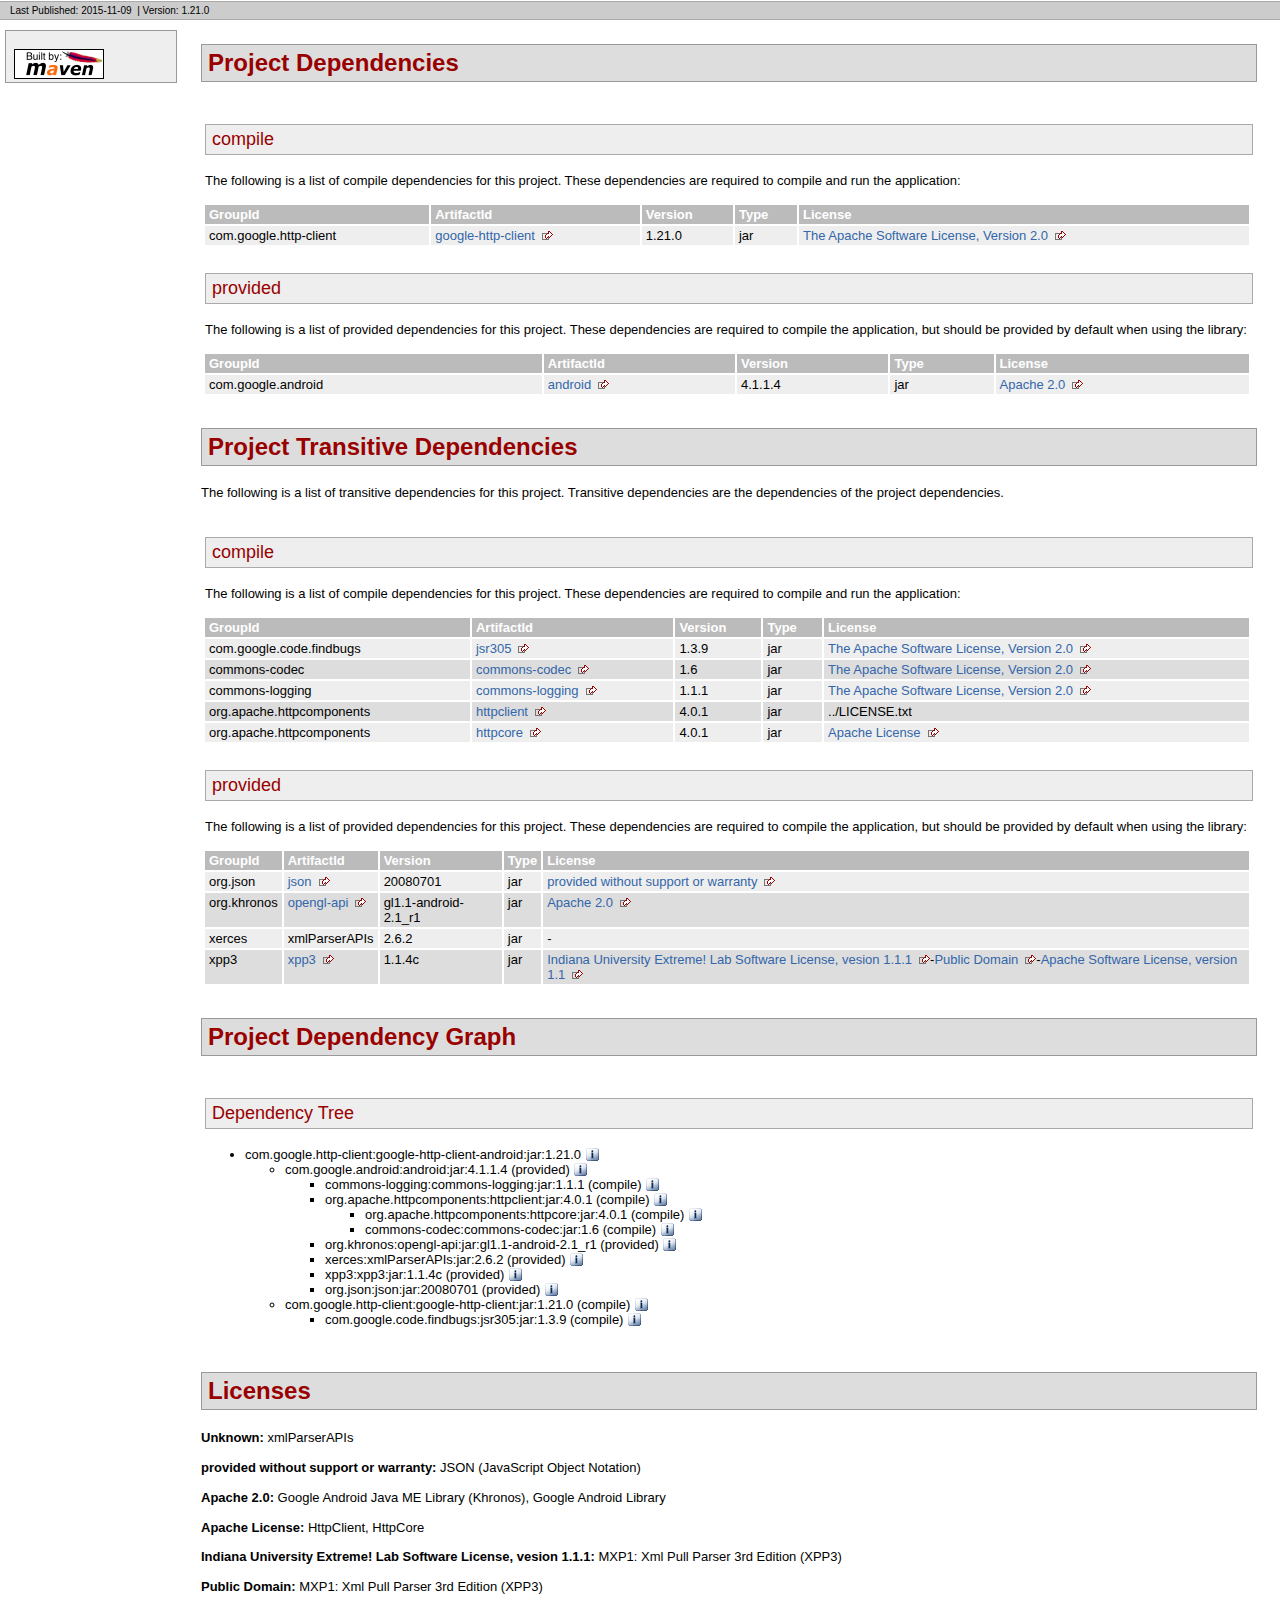
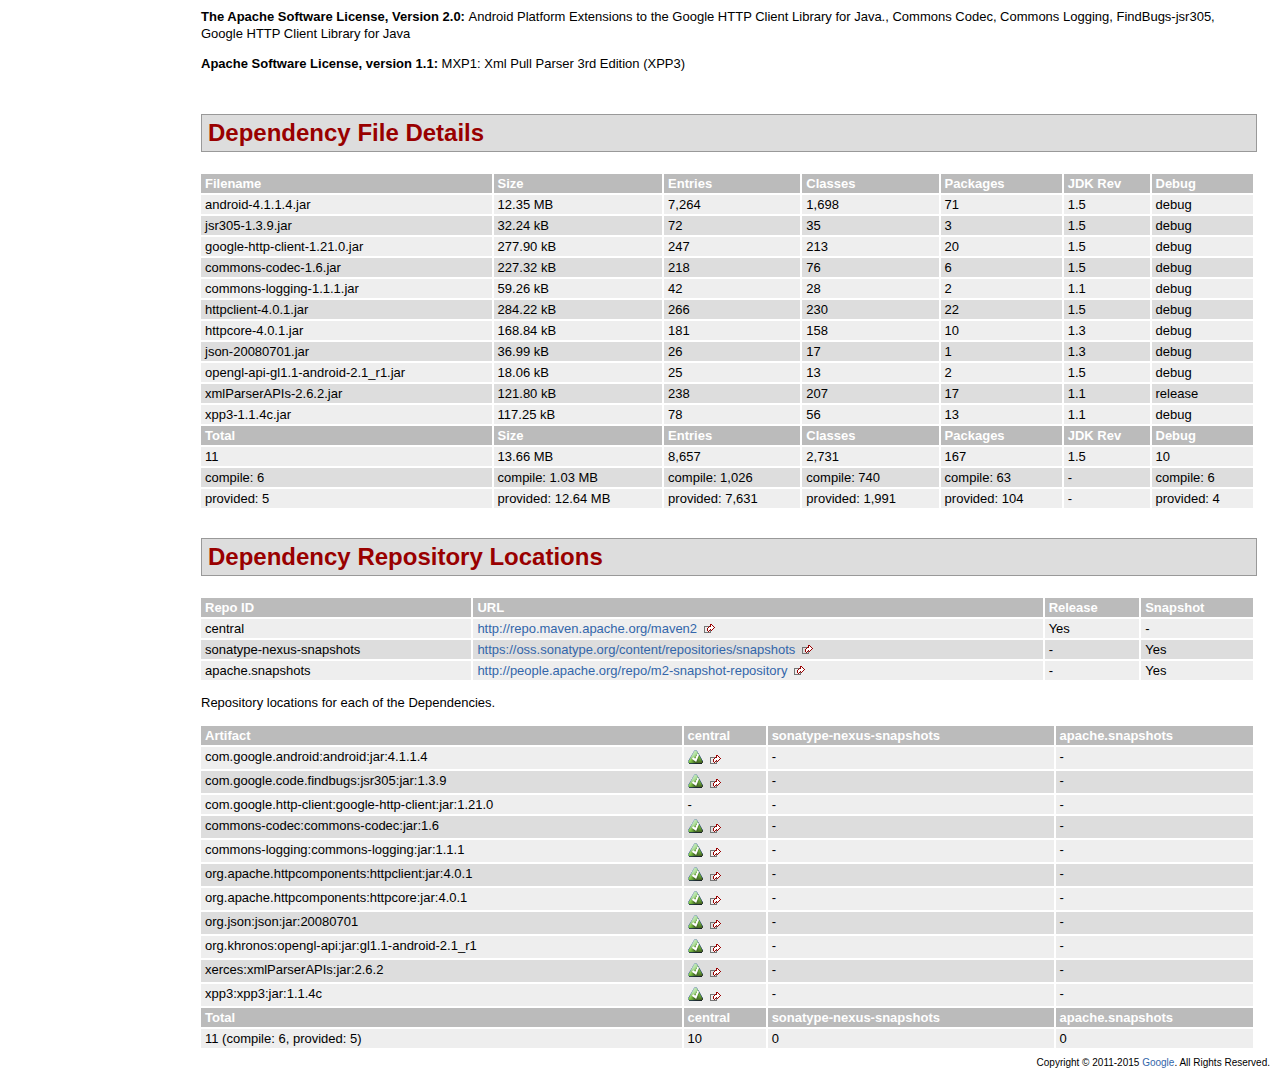
<file: MoviZQuiz/endpoint-libs/libquestionentityendpoint-v1/questionentityendpoint/dependencies/google-http-client-android-dependencies.html>
<!DOCTYPE html PUBLIC "-//W3C//DTD XHTML 1.0 Transitional//EN" "http://www.w3.org/TR/xhtml1/DTD/xhtml1-transitional.dtd">
<!-- Generated by Apache Maven Doxia at Nov 9, 2015 -->
<html xmlns="http://www.w3.org/1999/xhtml" xml:lang="en" lang="en">
  <head>
    <meta http-equiv="Content-Type" content="text/html; charset=UTF-8" />
    <title>Project Dependencies</title>
    <style type="text/css" media="all">
      @import url("./css/maven-base.css");
      @import url("./css/maven-theme.css");
      @import url("./css/site.css");
    </style>
    <link rel="stylesheet" href="./css/print.css" type="text/css" media="print" />
    <meta name="Date-Revision-yyyymmdd" content="20151109" />
    <meta http-equiv="Content-Language" content="en" />
        
        </head>
  <body class="composite">
    <div id="banner">
                      <div class="clear">
        <hr/>
      </div>
    </div>
    <div id="breadcrumbs">
            
        
                <div class="xleft">
        <span id="publishDate">Last Published: 2015-11-09</span>
                  &nbsp;| <span id="projectVersion">Version: 1.21.0</span>
                      </div>
            <div class="xright">        
        
      </div>
      <div class="clear">
        <hr/>
      </div>
    </div>
    <div id="leftColumn">
      <div id="navcolumn">
             
        
                                      <a href="http://maven.apache.org/" title="Built by Maven" class="poweredBy">
        <img class="poweredBy" alt="Built by Maven" src="./images/logos/maven-feather.png" />
      </a>
                   
        
            </div>
    </div>
    <div id="bodyColumn">
      <div id="contentBox">
        <a name="Project_Dependencies"></a>
<div class="section">
<h2>Project Dependencies<a name="Project_Dependencies"></a></h2><a name="Project_Dependencies_compile"></a>
<div class="section">
<h3>compile<a name="compile"></a></h3>
<p>The following is a list of compile dependencies for this project. These dependencies are required to compile and run the application:</p>
<table border="0" class="bodyTable">
<tr class="a">
<th>GroupId</th>
<th>ArtifactId</th>
<th>Version</th>
<th>Type</th>
<th>License</th></tr>
<tr class="b">
<td>com.google.http-client</td>
<td><a class="externalLink" href="https://github.com/google/google-http-java-client/google-http-client">google-http-client</a></td>
<td>1.21.0</td>
<td>jar</td>
<td><a class="externalLink" href="http://www.apache.org/licenses/LICENSE-2.0.txt">The Apache Software License, Version 2.0</a></td></tr></table></div><a name="Project_Dependencies_provided"></a>
<div class="section">
<h3>provided<a name="provided"></a></h3>
<p>The following is a list of provided dependencies for this project. These dependencies are required to compile the application, but should be provided by default when using the library:</p>
<table border="0" class="bodyTable">
<tr class="a">
<th>GroupId</th>
<th>ArtifactId</th>
<th>Version</th>
<th>Type</th>
<th>License</th></tr>
<tr class="b">
<td>com.google.android</td>
<td><a class="externalLink" href="http://source.android.com/">android</a></td>
<td>4.1.1.4</td>
<td>jar</td>
<td><a class="externalLink" href="http://www.apache.org/licenses/LICENSE-2.0">Apache 2.0</a></td></tr></table></div></div><a name="Project_Transitive_Dependencies"></a>
<div class="section">
<h2>Project Transitive Dependencies<a name="Project_Transitive_Dependencies"></a></h2>
<p>The following is a list of transitive dependencies for this project. Transitive dependencies are the dependencies of the project dependencies.</p><a name="Project_Transitive_Dependencies_compile"></a>
<div class="section">
<h3>compile<a name="compile"></a></h3>
<p>The following is a list of compile dependencies for this project. These dependencies are required to compile and run the application:</p>
<table border="0" class="bodyTable">
<tr class="a">
<th>GroupId</th>
<th>ArtifactId</th>
<th>Version</th>
<th>Type</th>
<th>License</th></tr>
<tr class="b">
<td>com.google.code.findbugs</td>
<td><a class="externalLink" href="http://findbugs.sourceforge.net/">jsr305</a></td>
<td>1.3.9</td>
<td>jar</td>
<td><a class="externalLink" href="http://www.apache.org/licenses/LICENSE-2.0.txt">The Apache Software License, Version 2.0</a></td></tr>
<tr class="a">
<td>commons-codec</td>
<td><a class="externalLink" href="http://commons.apache.org/codec/">commons-codec</a></td>
<td>1.6</td>
<td>jar</td>
<td><a class="externalLink" href="http://www.apache.org/licenses/LICENSE-2.0.txt">The Apache Software License, Version 2.0</a></td></tr>
<tr class="b">
<td>commons-logging</td>
<td><a class="externalLink" href="http://commons.apache.org/logging">commons-logging</a></td>
<td>1.1.1</td>
<td>jar</td>
<td><a class="externalLink" href="http://www.apache.org/licenses/LICENSE-2.0.txt">The Apache Software License, Version 2.0</a></td></tr>
<tr class="a">
<td>org.apache.httpcomponents</td>
<td><a class="externalLink" href="http://hc.apache.org/httpcomponents-client">httpclient</a></td>
<td>4.0.1</td>
<td>jar</td>
<td>../LICENSE.txt</td></tr>
<tr class="b">
<td>org.apache.httpcomponents</td>
<td><a class="externalLink" href="http://hc.apache.org/httpcomponents-core/">httpcore</a></td>
<td>4.0.1</td>
<td>jar</td>
<td><a class="externalLink" href="http://www.apache.org/licenses/LICENSE-2.0.html">Apache License</a></td></tr></table></div><a name="Project_Transitive_Dependencies_provided"></a>
<div class="section">
<h3>provided<a name="provided"></a></h3>
<p>The following is a list of provided dependencies for this project. These dependencies are required to compile the application, but should be provided by default when using the library:</p>
<table border="0" class="bodyTable">
<tr class="a">
<th>GroupId</th>
<th>ArtifactId</th>
<th>Version</th>
<th>Type</th>
<th>License</th></tr>
<tr class="b">
<td>org.json</td>
<td><a class="externalLink" href="http://www.json.org/java/index.html">json</a></td>
<td>20080701</td>
<td>jar</td>
<td><a class="externalLink" href="http://www.json.org/license.html">provided without support or warranty</a></td></tr>
<tr class="a">
<td>org.khronos</td>
<td><a class="externalLink" href="http://source.android.com/">opengl-api</a></td>
<td>gl1.1-android-2.1_r1</td>
<td>jar</td>
<td><a class="externalLink" href="http://www.apache.org/licenses/LICENSE-2.0">Apache 2.0</a></td></tr>
<tr class="b">
<td>xerces</td>
<td>xmlParserAPIs</td>
<td>2.6.2</td>
<td>jar</td>
<td>-</td></tr>
<tr class="a">
<td>xpp3</td>
<td><a class="externalLink" href="http://www.extreme.indiana.edu/xgws/xsoap/xpp/mxp1/">xpp3</a></td>
<td>1.1.4c</td>
<td>jar</td>
<td><a class="externalLink" href="http://www.extreme.indiana.edu/viewcvs/~checkout~/XPP3/java/LICENSE.txt">Indiana University Extreme! Lab Software License, vesion 1.1.1</a>-<a class="externalLink" href="http://creativecommons.org/licenses/publicdomain">Public Domain</a>-<a class="externalLink" href="http://www.apache.org/licenses/LICENSE-1.1">Apache Software License, version 1.1</a></td></tr></table></div></div><a name="Project_Dependency_Graph"></a>
<div class="section">
<h2>Project Dependency Graph<a name="Project_Dependency_Graph"></a></h2><script language="javascript" type="text/javascript">
      function toggleDependencyDetail( divId, imgId )
      {
        var div = document.getElementById( divId );
        var img = document.getElementById( imgId );
        if( div.style.display == '' )
        {
          div.style.display = 'none';
          img.src='./images/icon_info_sml.gif';
        }
        else
        {
          div.style.display = '';
          img.src='./images/close.gif';
        }
      }
</script>
<a name="Dependency_Tree"></a>
<div class="section">
<h3>Dependency Tree<a name="Dependency_Tree"></a></h3>
<ul>
<li>com.google.http-client:google-http-client-android:jar:1.21.0 <img id="_img1" src="./images/icon_info_sml.gif" alt="Information" onclick="toggleDependencyDetail( '_dep0', '_img1' );" style="cursor: pointer;vertical-align:text-bottom;"></img><div id="_dep0" style="display:none">
<table border="0" class="bodyTable">
<tr class="a">
<th>Android Platform Extensions to the Google HTTP Client Library for Java.</th></tr>
<tr class="b">
<td>
<p><b>Description: </b>Sonatype helps open source projects to set up Maven repositories on https://oss.sonatype.org/</p>
<p><b>URL: </b><a class="externalLink" href="https://github.com/google/google-http-java-client/google-http-client-android">https://github.com/google/google-http-java-client/google-http-client-android</a></p>
<p><b>Project License: </b><a class="externalLink" href="http://www.apache.org/licenses/LICENSE-2.0.txt">The Apache Software License, Version 2.0</a></p></td></tr></table></div>
<ul>
<li>com.google.android:android:jar:4.1.1.4 (provided) <img id="_img3" src="./images/icon_info_sml.gif" alt="Information" onclick="toggleDependencyDetail( '_dep2', '_img3' );" style="cursor: pointer;vertical-align:text-bottom;"></img><div id="_dep2" style="display:none">
<table border="0" class="bodyTable">
<tr class="a">
<th>Google Android Library</th></tr>
<tr class="b">
<td>
<p><b>Description: </b>A library jar that provides APIs for Applications written for the Google Android Platform.</p>
<p><b>URL: </b><a class="externalLink" href="http://source.android.com/">http://source.android.com/</a></p>
<p><b>Project License: </b><a class="externalLink" href="http://www.apache.org/licenses/LICENSE-2.0">Apache 2.0</a></p></td></tr></table></div>
<ul>
<li>commons-logging:commons-logging:jar:1.1.1 (compile) <img id="_img5" src="./images/icon_info_sml.gif" alt="Information" onclick="toggleDependencyDetail( '_dep4', '_img5' );" style="cursor: pointer;vertical-align:text-bottom;"></img><div id="_dep4" style="display:none">
<table border="0" class="bodyTable">
<tr class="a">
<th>Commons Logging</th></tr>
<tr class="b">
<td>
<p><b>Description: </b>Commons Logging is a thin adapter allowing configurable bridging to other,
    well known logging systems.</p>
<p><b>URL: </b><a class="externalLink" href="http://commons.apache.org/logging">http://commons.apache.org/logging</a></p>
<p><b>Project License: </b><a class="externalLink" href="http://www.apache.org/licenses/LICENSE-2.0.txt">The Apache Software License, Version 2.0</a></p></td></tr></table></div></li>
<li>org.apache.httpcomponents:httpclient:jar:4.0.1 (compile) <img id="_img7" src="./images/icon_info_sml.gif" alt="Information" onclick="toggleDependencyDetail( '_dep6', '_img7' );" style="cursor: pointer;vertical-align:text-bottom;"></img><div id="_dep6" style="display:none">
<table border="0" class="bodyTable">
<tr class="a">
<th>HttpClient</th></tr>
<tr class="b">
<td>
<p><b>Description: </b>HttpComponents Client (base module)</p>
<p><b>URL: </b><a class="externalLink" href="http://hc.apache.org/httpcomponents-client">http://hc.apache.org/httpcomponents-client</a></p>
<p><b>Project License: </b><a href="../LICENSE.txt">Apache License</a></p></td></tr></table></div>
<ul>
<li>org.apache.httpcomponents:httpcore:jar:4.0.1 (compile) <img id="_img9" src="./images/icon_info_sml.gif" alt="Information" onclick="toggleDependencyDetail( '_dep8', '_img9' );" style="cursor: pointer;vertical-align:text-bottom;"></img><div id="_dep8" style="display:none">
<table border="0" class="bodyTable">
<tr class="a">
<th>HttpCore</th></tr>
<tr class="b">
<td>
<p><b>Description: </b>HttpComponents Core (Java 1.3 compatible)</p>
<p><b>URL: </b><a class="externalLink" href="http://hc.apache.org/httpcomponents-core/">http://hc.apache.org/httpcomponents-core/</a></p>
<p><b>Project License: </b><a class="externalLink" href="http://www.apache.org/licenses/LICENSE-2.0.html">Apache License</a></p></td></tr></table></div></li>
<li>commons-codec:commons-codec:jar:1.6 (compile) <img id="_img11" src="./images/icon_info_sml.gif" alt="Information" onclick="toggleDependencyDetail( '_dep10', '_img11' );" style="cursor: pointer;vertical-align:text-bottom;"></img><div id="_dep10" style="display:none">
<table border="0" class="bodyTable">
<tr class="a">
<th>Commons Codec</th></tr>
<tr class="b">
<td>
<p><b>Description: </b>The codec package contains simple encoder and decoders for
     various formats such as Base64 and Hexadecimal.  In addition to these
     widely used encoders and decoders, the codec package also maintains a
     collection of phonetic encoding utilities.</p>
<p><b>URL: </b><a class="externalLink" href="http://commons.apache.org/codec/">http://commons.apache.org/codec/</a></p>
<p><b>Project License: </b><a class="externalLink" href="http://www.apache.org/licenses/LICENSE-2.0.txt">The Apache Software License, Version 2.0</a></p></td></tr></table></div></li></ul></li>
<li>org.khronos:opengl-api:jar:gl1.1-android-2.1_r1 (provided) <img id="_img13" src="./images/icon_info_sml.gif" alt="Information" onclick="toggleDependencyDetail( '_dep12', '_img13' );" style="cursor: pointer;vertical-align:text-bottom;"></img><div id="_dep12" style="display:none">
<table border="0" class="bodyTable">
<tr class="a">
<th>Google Android Java ME Library (Khronos)</th></tr>
<tr class="b">
<td>
<p><b>Description: </b>The Android implementation of Khronos OpenGL Spec for the Google Android SDK.</p>
<p><b>URL: </b><a class="externalLink" href="http://source.android.com/">http://source.android.com/</a></p>
<p><b>Project License: </b><a class="externalLink" href="http://www.apache.org/licenses/LICENSE-2.0">Apache 2.0</a></p></td></tr></table></div></li>
<li>xerces:xmlParserAPIs:jar:2.6.2 (provided) <img id="_img15" src="./images/icon_info_sml.gif" alt="Information" onclick="toggleDependencyDetail( '_dep14', '_img15' );" style="cursor: pointer;vertical-align:text-bottom;"></img><div id="_dep14" style="display:none">
<table border="0" class="bodyTable">
<tr class="a">
<th>xmlParserAPIs</th></tr>
<tr class="b">
<td>
<p><b>Description: </b>There is currently no description associated with this project.</p>
<p><b>Project License: </b>No license is defined for this project.</p></td></tr></table></div></li>
<li>xpp3:xpp3:jar:1.1.4c (provided) <img id="_img17" src="./images/icon_info_sml.gif" alt="Information" onclick="toggleDependencyDetail( '_dep16', '_img17' );" style="cursor: pointer;vertical-align:text-bottom;"></img><div id="_dep16" style="display:none">
<table border="0" class="bodyTable">
<tr class="a">
<th>MXP1: Xml Pull Parser 3rd Edition (XPP3)</th></tr>
<tr class="b">
<td>
<p><b>Description: </b>MXP1 is a stable XmlPull parsing engine that is based on ideas from XPP and in particular XPP2 but completely revised and rewritten to take the best advantage of latest JIT JVMs such as Hotspot in JDK 1.4+.</p>
<p><b>URL: </b><a class="externalLink" href="http://www.extreme.indiana.edu/xgws/xsoap/xpp/mxp1/">http://www.extreme.indiana.edu/xgws/xsoap/xpp/mxp1/</a></p>
<p><b>Project License: </b><a class="externalLink" href="http://www.extreme.indiana.edu/viewcvs/~checkout~/XPP3/java/LICENSE.txt">Indiana University Extreme! Lab Software License, vesion 1.1.1</a><a class="externalLink" href="http://creativecommons.org/licenses/publicdomain">Public Domain</a><a class="externalLink" href="http://www.apache.org/licenses/LICENSE-1.1">Apache Software License, version 1.1</a></p></td></tr></table></div></li>
<li>org.json:json:jar:20080701 (provided) <img id="_img19" src="./images/icon_info_sml.gif" alt="Information" onclick="toggleDependencyDetail( '_dep18', '_img19' );" style="cursor: pointer;vertical-align:text-bottom;"></img><div id="_dep18" style="display:none">
<table border="0" class="bodyTable">
<tr class="a">
<th>JSON (JavaScript Object Notation)</th></tr>
<tr class="b">
<td>
<p><b>Description: </b>JSON (JavaScript Object Notation) is a lightweight data-interchange format.
    It is easy for humans to read and write. It is easy for machines to parse and generate.
    It is based on a subset of the JavaScript Programming Language, Standard ECMA-262 3rd Edition
    - December 1999. JSON is a text format that is completely language independent but uses
    conventions that are familiar to programmers of the C-family of languages, including C, C++, C#,
    Java, JavaScript, Perl, Python, and many others.
    These properties make JSON an ideal data-interchange language.</p>
<p><b>URL: </b><a class="externalLink" href="http://www.json.org/java/index.html">http://www.json.org/java/index.html</a></p>
<p><b>Project License: </b><a class="externalLink" href="http://www.json.org/license.html">provided without support or warranty</a></p></td></tr></table></div></li></ul></li>
<li>com.google.http-client:google-http-client:jar:1.21.0 (compile) <img id="_img21" src="./images/icon_info_sml.gif" alt="Information" onclick="toggleDependencyDetail( '_dep20', '_img21' );" style="cursor: pointer;vertical-align:text-bottom;"></img><div id="_dep20" style="display:none">
<table border="0" class="bodyTable">
<tr class="a">
<th>Google HTTP Client Library for Java</th></tr>
<tr class="b">
<td>
<p><b>Description: </b>Google HTTP Client Library for Java. Functionality that works on all supported Java platforms,
    including Java 5 (or higher) desktop (SE) and web (EE), Android, and Google App Engine.</p>
<p><b>URL: </b><a class="externalLink" href="https://github.com/google/google-http-java-client/google-http-client">https://github.com/google/google-http-java-client/google-http-client</a></p>
<p><b>Project License: </b><a class="externalLink" href="http://www.apache.org/licenses/LICENSE-2.0.txt">The Apache Software License, Version 2.0</a></p></td></tr></table></div>
<ul>
<li>com.google.code.findbugs:jsr305:jar:1.3.9 (compile) <img id="_img23" src="./images/icon_info_sml.gif" alt="Information" onclick="toggleDependencyDetail( '_dep22', '_img23' );" style="cursor: pointer;vertical-align:text-bottom;"></img><div id="_dep22" style="display:none">
<table border="0" class="bodyTable">
<tr class="a">
<th>FindBugs-jsr305</th></tr>
<tr class="b">
<td>
<p><b>Description: </b>JSR305 Annotations for Findbugs</p>
<p><b>URL: </b><a class="externalLink" href="http://findbugs.sourceforge.net/">http://findbugs.sourceforge.net/</a></p>
<p><b>Project License: </b><a class="externalLink" href="http://www.apache.org/licenses/LICENSE-2.0.txt">The Apache Software License, Version 2.0</a></p></td></tr></table></div></li></ul></li></ul></li></ul></div></div><a name="Licenses"></a>
<div class="section">
<h2>Licenses<a name="Licenses"></a></h2>
<p><b>Unknown: </b>xmlParserAPIs</p>
<p><b>provided without support or warranty: </b>JSON (JavaScript Object Notation)</p>
<p><b>Apache 2.0: </b>Google Android Java ME Library (Khronos), Google Android Library</p>
<p><b>Apache License: </b>HttpClient, HttpCore</p>
<p><b>Indiana University Extreme! Lab Software License, vesion 1.1.1: </b>MXP1: Xml Pull Parser 3rd Edition (XPP3)</p>
<p><b>Public Domain: </b>MXP1: Xml Pull Parser 3rd Edition (XPP3)</p>
<p><b>The Apache Software License, Version 2.0: </b>Android Platform Extensions to the Google HTTP Client Library for Java., Commons Codec, Commons Logging, FindBugs-jsr305, Google HTTP Client Library for Java</p>
<p><b>Apache Software License, version 1.1: </b>MXP1: Xml Pull Parser 3rd Edition (XPP3)</p></div><a name="Dependency_File_Details"></a>
<div class="section">
<h2>Dependency File Details<a name="Dependency_File_Details"></a></h2>
<table border="0" class="bodyTable">
<tr class="a">
<th>Filename</th>
<th>Size</th>
<th>Entries</th>
<th>Classes</th>
<th>Packages</th>
<th>JDK Rev</th>
<th>Debug</th></tr>
<tr class="b">
<td>android-4.1.1.4.jar</td>
<td>12.35 MB</td>
<td>7,264</td>
<td>1,698</td>
<td>71</td>
<td>1.5</td>
<td>debug</td></tr>
<tr class="a">
<td>jsr305-1.3.9.jar</td>
<td>32.24 kB</td>
<td>72</td>
<td>35</td>
<td>3</td>
<td>1.5</td>
<td>debug</td></tr>
<tr class="b">
<td>google-http-client-1.21.0.jar</td>
<td>277.90 kB</td>
<td>247</td>
<td>213</td>
<td>20</td>
<td>1.5</td>
<td>debug</td></tr>
<tr class="a">
<td>commons-codec-1.6.jar</td>
<td>227.32 kB</td>
<td>218</td>
<td>76</td>
<td>6</td>
<td>1.5</td>
<td>debug</td></tr>
<tr class="b">
<td>commons-logging-1.1.1.jar</td>
<td>59.26 kB</td>
<td>42</td>
<td>28</td>
<td>2</td>
<td>1.1</td>
<td>debug</td></tr>
<tr class="a">
<td>httpclient-4.0.1.jar</td>
<td>284.22 kB</td>
<td>266</td>
<td>230</td>
<td>22</td>
<td>1.5</td>
<td>debug</td></tr>
<tr class="b">
<td>httpcore-4.0.1.jar</td>
<td>168.84 kB</td>
<td>181</td>
<td>158</td>
<td>10</td>
<td>1.3</td>
<td>debug</td></tr>
<tr class="a">
<td>json-20080701.jar</td>
<td>36.99 kB</td>
<td>26</td>
<td>17</td>
<td>1</td>
<td>1.3</td>
<td>debug</td></tr>
<tr class="b">
<td>opengl-api-gl1.1-android-2.1_r1.jar</td>
<td>18.06 kB</td>
<td>25</td>
<td>13</td>
<td>2</td>
<td>1.5</td>
<td>debug</td></tr>
<tr class="a">
<td>xmlParserAPIs-2.6.2.jar</td>
<td>121.80 kB</td>
<td>238</td>
<td>207</td>
<td>17</td>
<td>1.1</td>
<td>release</td></tr>
<tr class="b">
<td>xpp3-1.1.4c.jar</td>
<td>117.25 kB</td>
<td>78</td>
<td>56</td>
<td>13</td>
<td>1.1</td>
<td>debug</td></tr>
<tr class="a">
<th>Total</th>
<th>Size</th>
<th>Entries</th>
<th>Classes</th>
<th>Packages</th>
<th>JDK Rev</th>
<th>Debug</th></tr>
<tr class="b">
<td>11</td>
<td>13.66 MB</td>
<td>8,657</td>
<td>2,731</td>
<td>167</td>
<td>1.5</td>
<td>10</td></tr>
<tr class="a">
<td>compile: 6</td>
<td>compile: 1.03 MB</td>
<td>compile: 1,026</td>
<td>compile: 740</td>
<td>compile: 63</td>
<td>-</td>
<td>compile: 6</td></tr>
<tr class="b">
<td>provided: 5</td>
<td>provided: 12.64 MB</td>
<td>provided: 7,631</td>
<td>provided: 1,991</td>
<td>provided: 104</td>
<td>-</td>
<td>provided: 4</td></tr></table></div><a name="Dependency_Repository_Locations"></a>
<div class="section">
<h2>Dependency Repository Locations<a name="Dependency_Repository_Locations"></a></h2>
<table border="0" class="bodyTable">
<tr class="a">
<th>Repo ID</th>
<th>URL</th>
<th>Release</th>
<th>Snapshot</th></tr>
<tr class="b">
<td>central</td>
<td><a class="externalLink" href="http://repo.maven.apache.org/maven2">http://repo.maven.apache.org/maven2</a></td>
<td>Yes</td>
<td>-</td></tr>
<tr class="a">
<td>sonatype-nexus-snapshots</td>
<td><a class="externalLink" href="https://oss.sonatype.org/content/repositories/snapshots">https://oss.sonatype.org/content/repositories/snapshots</a></td>
<td>-</td>
<td>Yes</td></tr>
<tr class="b">
<td>apache.snapshots</td>
<td><a class="externalLink" href="http://people.apache.org/repo/m2-snapshot-repository">http://people.apache.org/repo/m2-snapshot-repository</a></td>
<td>-</td>
<td>Yes</td></tr></table>
<p>Repository locations for each of the Dependencies.</p>
<table border="0" class="bodyTable">
<tr class="a">
<th>Artifact</th>
<th>central</th>
<th>sonatype-nexus-snapshots</th>
<th>apache.snapshots</th></tr>
<tr class="b">
<td>com.google.android:android:jar:4.1.1.4</td>
<td><a class="externalLink" href="http://repo.maven.apache.org/maven2/com/google/android/android/4.1.1.4/android-4.1.1.4.jar"><img alt="Found at http://repo.maven.apache.org/maven2" src="images/icon_success_sml.gif" /></a></td>
<td>-</td>
<td>-</td></tr>
<tr class="a">
<td>com.google.code.findbugs:jsr305:jar:1.3.9</td>
<td><a class="externalLink" href="http://repo.maven.apache.org/maven2/com/google/code/findbugs/jsr305/1.3.9/jsr305-1.3.9.jar"><img alt="Found at http://repo.maven.apache.org/maven2" src="images/icon_success_sml.gif" /></a></td>
<td>-</td>
<td>-</td></tr>
<tr class="b">
<td>com.google.http-client:google-http-client:jar:1.21.0</td>
<td>-</td>
<td>-</td>
<td>-</td></tr>
<tr class="a">
<td>commons-codec:commons-codec:jar:1.6</td>
<td><a class="externalLink" href="http://repo.maven.apache.org/maven2/commons-codec/commons-codec/1.6/commons-codec-1.6.jar"><img alt="Found at http://repo.maven.apache.org/maven2" src="images/icon_success_sml.gif" /></a></td>
<td>-</td>
<td>-</td></tr>
<tr class="b">
<td>commons-logging:commons-logging:jar:1.1.1</td>
<td><a class="externalLink" href="http://repo.maven.apache.org/maven2/commons-logging/commons-logging/1.1.1/commons-logging-1.1.1.jar"><img alt="Found at http://repo.maven.apache.org/maven2" src="images/icon_success_sml.gif" /></a></td>
<td>-</td>
<td>-</td></tr>
<tr class="a">
<td>org.apache.httpcomponents:httpclient:jar:4.0.1</td>
<td><a class="externalLink" href="http://repo.maven.apache.org/maven2/org/apache/httpcomponents/httpclient/4.0.1/httpclient-4.0.1.jar"><img alt="Found at http://repo.maven.apache.org/maven2" src="images/icon_success_sml.gif" /></a></td>
<td>-</td>
<td>-</td></tr>
<tr class="b">
<td>org.apache.httpcomponents:httpcore:jar:4.0.1</td>
<td><a class="externalLink" href="http://repo.maven.apache.org/maven2/org/apache/httpcomponents/httpcore/4.0.1/httpcore-4.0.1.jar"><img alt="Found at http://repo.maven.apache.org/maven2" src="images/icon_success_sml.gif" /></a></td>
<td>-</td>
<td>-</td></tr>
<tr class="a">
<td>org.json:json:jar:20080701</td>
<td><a class="externalLink" href="http://repo.maven.apache.org/maven2/org/json/json/20080701/json-20080701.jar"><img alt="Found at http://repo.maven.apache.org/maven2" src="images/icon_success_sml.gif" /></a></td>
<td>-</td>
<td>-</td></tr>
<tr class="b">
<td>org.khronos:opengl-api:jar:gl1.1-android-2.1_r1</td>
<td><a class="externalLink" href="http://repo.maven.apache.org/maven2/org/khronos/opengl-api/gl1.1-android-2.1_r1/opengl-api-gl1.1-android-2.1_r1.jar"><img alt="Found at http://repo.maven.apache.org/maven2" src="images/icon_success_sml.gif" /></a></td>
<td>-</td>
<td>-</td></tr>
<tr class="a">
<td>xerces:xmlParserAPIs:jar:2.6.2</td>
<td><a class="externalLink" href="http://repo.maven.apache.org/maven2/xerces/xmlParserAPIs/2.6.2/xmlParserAPIs-2.6.2.jar"><img alt="Found at http://repo.maven.apache.org/maven2" src="images/icon_success_sml.gif" /></a></td>
<td>-</td>
<td>-</td></tr>
<tr class="b">
<td>xpp3:xpp3:jar:1.1.4c</td>
<td><a class="externalLink" href="http://repo.maven.apache.org/maven2/xpp3/xpp3/1.1.4c/xpp3-1.1.4c.jar"><img alt="Found at http://repo.maven.apache.org/maven2" src="images/icon_success_sml.gif" /></a></td>
<td>-</td>
<td>-</td></tr>
<tr class="a">
<th>Total</th>
<th>central</th>
<th>sonatype-nexus-snapshots</th>
<th>apache.snapshots</th></tr>
<tr class="b">
<td>11 (compile: 6, provided: 5)</td>
<td>10</td>
<td>0</td>
<td>0</td></tr></table></div>
      </div>
    </div>
    <div class="clear">
      <hr/>
    </div>
    <div id="footer">
      <div class="xright">
              Copyright &#169;                    2011-2015
                        <a href="http://www.google.com/">Google</a>.
            All Rights Reserved.      
        
                  </div>
      <div class="clear">
        <hr/>
      </div>
    </div>
  </body>
</html>
</file>
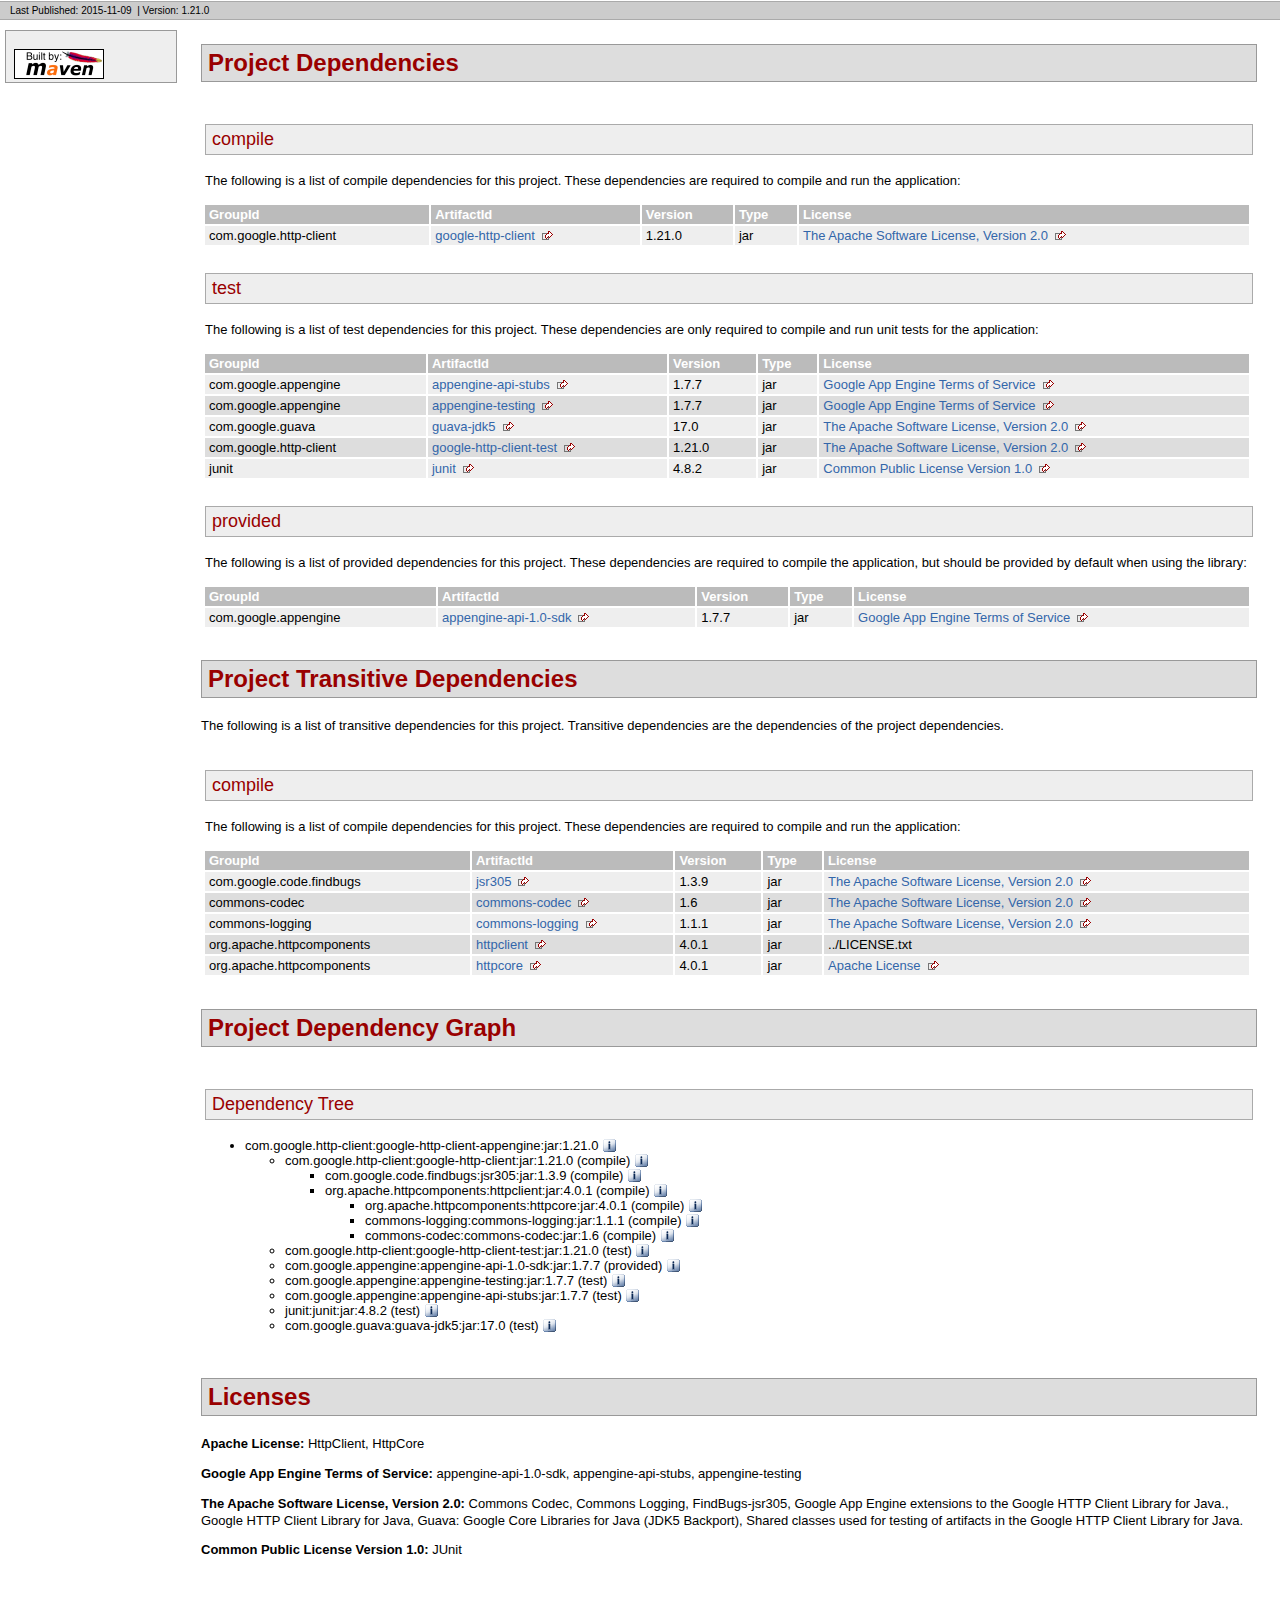
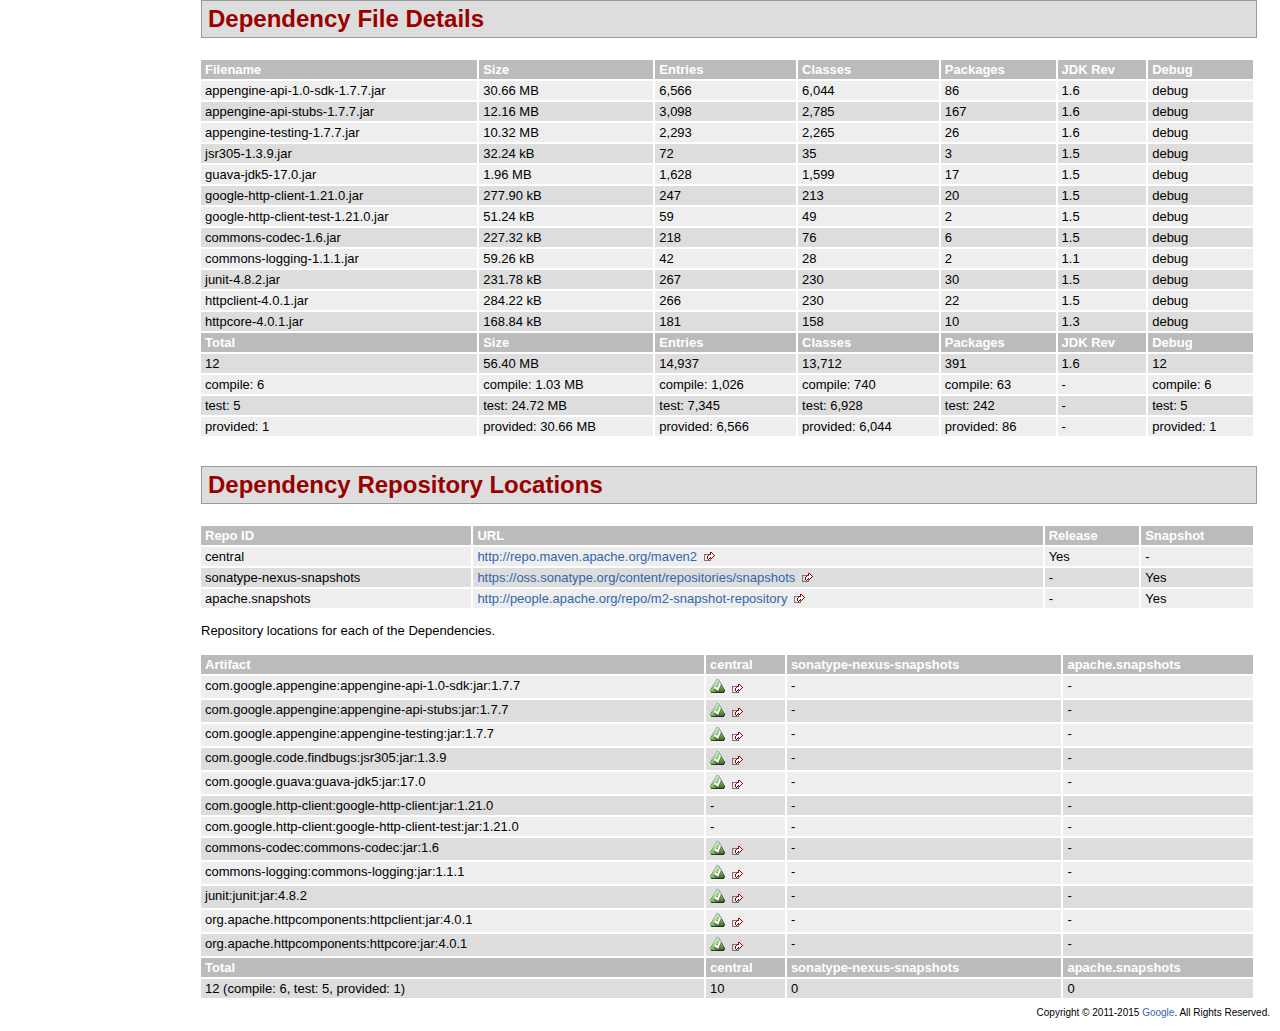
<file: MoviZQuiz/endpoint-libs/libquestionentityendpoint-v1/questionentityendpoint/dependencies/google-http-client-appengine-dependencies.html>
<!DOCTYPE html PUBLIC "-//W3C//DTD XHTML 1.0 Transitional//EN" "http://www.w3.org/TR/xhtml1/DTD/xhtml1-transitional.dtd">
<!-- Generated by Apache Maven Doxia at Nov 9, 2015 -->
<html xmlns="http://www.w3.org/1999/xhtml" xml:lang="en" lang="en">
  <head>
    <meta http-equiv="Content-Type" content="text/html; charset=UTF-8" />
    <title>Project Dependencies</title>
    <style type="text/css" media="all">
      @import url("./css/maven-base.css");
      @import url("./css/maven-theme.css");
      @import url("./css/site.css");
    </style>
    <link rel="stylesheet" href="./css/print.css" type="text/css" media="print" />
    <meta name="Date-Revision-yyyymmdd" content="20151109" />
    <meta http-equiv="Content-Language" content="en" />
        
        </head>
  <body class="composite">
    <div id="banner">
                      <div class="clear">
        <hr/>
      </div>
    </div>
    <div id="breadcrumbs">
            
        
                <div class="xleft">
        <span id="publishDate">Last Published: 2015-11-09</span>
                  &nbsp;| <span id="projectVersion">Version: 1.21.0</span>
                      </div>
            <div class="xright">        
        
      </div>
      <div class="clear">
        <hr/>
      </div>
    </div>
    <div id="leftColumn">
      <div id="navcolumn">
             
        
                                      <a href="http://maven.apache.org/" title="Built by Maven" class="poweredBy">
        <img class="poweredBy" alt="Built by Maven" src="./images/logos/maven-feather.png" />
      </a>
                   
        
            </div>
    </div>
    <div id="bodyColumn">
      <div id="contentBox">
        <a name="Project_Dependencies"></a>
<div class="section">
<h2>Project Dependencies<a name="Project_Dependencies"></a></h2><a name="Project_Dependencies_compile"></a>
<div class="section">
<h3>compile<a name="compile"></a></h3>
<p>The following is a list of compile dependencies for this project. These dependencies are required to compile and run the application:</p>
<table border="0" class="bodyTable">
<tr class="a">
<th>GroupId</th>
<th>ArtifactId</th>
<th>Version</th>
<th>Type</th>
<th>License</th></tr>
<tr class="b">
<td>com.google.http-client</td>
<td><a class="externalLink" href="https://github.com/google/google-http-java-client/google-http-client">google-http-client</a></td>
<td>1.21.0</td>
<td>jar</td>
<td><a class="externalLink" href="http://www.apache.org/licenses/LICENSE-2.0.txt">The Apache Software License, Version 2.0</a></td></tr></table></div><a name="Project_Dependencies_test"></a>
<div class="section">
<h3>test<a name="test"></a></h3>
<p>The following is a list of test dependencies for this project. These dependencies are only required to compile and run unit tests for the application:</p>
<table border="0" class="bodyTable">
<tr class="a">
<th>GroupId</th>
<th>ArtifactId</th>
<th>Version</th>
<th>Type</th>
<th>License</th></tr>
<tr class="b">
<td>com.google.appengine</td>
<td><a class="externalLink" href="http://code.google.com/appengine/appengine-api-stubs/">appengine-api-stubs</a></td>
<td>1.7.7</td>
<td>jar</td>
<td><a class="externalLink" href="http://code.google.com/appengine/terms.html">Google App Engine Terms of Service</a></td></tr>
<tr class="a">
<td>com.google.appengine</td>
<td><a class="externalLink" href="http://code.google.com/appengine/appengine-testing/">appengine-testing</a></td>
<td>1.7.7</td>
<td>jar</td>
<td><a class="externalLink" href="http://code.google.com/appengine/terms.html">Google App Engine Terms of Service</a></td></tr>
<tr class="b">
<td>com.google.guava</td>
<td><a class="externalLink" href="http://code.google.com/p/guava-libraries/guava-jdk5">guava-jdk5</a></td>
<td>17.0</td>
<td>jar</td>
<td><a class="externalLink" href="http://www.apache.org/licenses/LICENSE-2.0.txt">The Apache Software License, Version 2.0</a></td></tr>
<tr class="a">
<td>com.google.http-client</td>
<td><a class="externalLink" href="https://github.com/google/google-http-java-client/google-http-client-test">google-http-client-test</a></td>
<td>1.21.0</td>
<td>jar</td>
<td><a class="externalLink" href="http://www.apache.org/licenses/LICENSE-2.0.txt">The Apache Software License, Version 2.0</a></td></tr>
<tr class="b">
<td>junit</td>
<td><a class="externalLink" href="http://junit.org">junit</a></td>
<td>4.8.2</td>
<td>jar</td>
<td><a class="externalLink" href="http://www.opensource.org/licenses/cpl1.0.txt">Common Public License Version 1.0</a></td></tr></table></div><a name="Project_Dependencies_provided"></a>
<div class="section">
<h3>provided<a name="provided"></a></h3>
<p>The following is a list of provided dependencies for this project. These dependencies are required to compile the application, but should be provided by default when using the library:</p>
<table border="0" class="bodyTable">
<tr class="a">
<th>GroupId</th>
<th>ArtifactId</th>
<th>Version</th>
<th>Type</th>
<th>License</th></tr>
<tr class="b">
<td>com.google.appengine</td>
<td><a class="externalLink" href="http://code.google.com/appengine/appengine-api-1.0-sdk/">appengine-api-1.0-sdk</a></td>
<td>1.7.7</td>
<td>jar</td>
<td><a class="externalLink" href="http://code.google.com/appengine/terms.html">Google App Engine Terms of Service</a></td></tr></table></div></div><a name="Project_Transitive_Dependencies"></a>
<div class="section">
<h2>Project Transitive Dependencies<a name="Project_Transitive_Dependencies"></a></h2>
<p>The following is a list of transitive dependencies for this project. Transitive dependencies are the dependencies of the project dependencies.</p><a name="Project_Transitive_Dependencies_compile"></a>
<div class="section">
<h3>compile<a name="compile"></a></h3>
<p>The following is a list of compile dependencies for this project. These dependencies are required to compile and run the application:</p>
<table border="0" class="bodyTable">
<tr class="a">
<th>GroupId</th>
<th>ArtifactId</th>
<th>Version</th>
<th>Type</th>
<th>License</th></tr>
<tr class="b">
<td>com.google.code.findbugs</td>
<td><a class="externalLink" href="http://findbugs.sourceforge.net/">jsr305</a></td>
<td>1.3.9</td>
<td>jar</td>
<td><a class="externalLink" href="http://www.apache.org/licenses/LICENSE-2.0.txt">The Apache Software License, Version 2.0</a></td></tr>
<tr class="a">
<td>commons-codec</td>
<td><a class="externalLink" href="http://commons.apache.org/codec/">commons-codec</a></td>
<td>1.6</td>
<td>jar</td>
<td><a class="externalLink" href="http://www.apache.org/licenses/LICENSE-2.0.txt">The Apache Software License, Version 2.0</a></td></tr>
<tr class="b">
<td>commons-logging</td>
<td><a class="externalLink" href="http://commons.apache.org/logging">commons-logging</a></td>
<td>1.1.1</td>
<td>jar</td>
<td><a class="externalLink" href="http://www.apache.org/licenses/LICENSE-2.0.txt">The Apache Software License, Version 2.0</a></td></tr>
<tr class="a">
<td>org.apache.httpcomponents</td>
<td><a class="externalLink" href="http://hc.apache.org/httpcomponents-client">httpclient</a></td>
<td>4.0.1</td>
<td>jar</td>
<td>../LICENSE.txt</td></tr>
<tr class="b">
<td>org.apache.httpcomponents</td>
<td><a class="externalLink" href="http://hc.apache.org/httpcomponents-core/">httpcore</a></td>
<td>4.0.1</td>
<td>jar</td>
<td><a class="externalLink" href="http://www.apache.org/licenses/LICENSE-2.0.html">Apache License</a></td></tr></table></div></div><a name="Project_Dependency_Graph"></a>
<div class="section">
<h2>Project Dependency Graph<a name="Project_Dependency_Graph"></a></h2><script language="javascript" type="text/javascript">
      function toggleDependencyDetail( divId, imgId )
      {
        var div = document.getElementById( divId );
        var img = document.getElementById( imgId );
        if( div.style.display == '' )
        {
          div.style.display = 'none';
          img.src='./images/icon_info_sml.gif';
        }
        else
        {
          div.style.display = '';
          img.src='./images/close.gif';
        }
      }
</script>
<a name="Dependency_Tree"></a>
<div class="section">
<h3>Dependency Tree<a name="Dependency_Tree"></a></h3>
<ul>
<li>com.google.http-client:google-http-client-appengine:jar:1.21.0 <img id="_img1" src="./images/icon_info_sml.gif" alt="Information" onclick="toggleDependencyDetail( '_dep0', '_img1' );" style="cursor: pointer;vertical-align:text-bottom;"></img><div id="_dep0" style="display:none">
<table border="0" class="bodyTable">
<tr class="a">
<th>Google App Engine extensions to the Google HTTP Client Library for Java.</th></tr>
<tr class="b">
<td>
<p><b>Description: </b>Sonatype helps open source projects to set up Maven repositories on https://oss.sonatype.org/</p>
<p><b>URL: </b><a class="externalLink" href="https://github.com/google/google-http-java-client/google-http-client-appengine">https://github.com/google/google-http-java-client/google-http-client-appengine</a></p>
<p><b>Project License: </b><a class="externalLink" href="http://www.apache.org/licenses/LICENSE-2.0.txt">The Apache Software License, Version 2.0</a></p></td></tr></table></div>
<ul>
<li>com.google.http-client:google-http-client:jar:1.21.0 (compile) <img id="_img3" src="./images/icon_info_sml.gif" alt="Information" onclick="toggleDependencyDetail( '_dep2', '_img3' );" style="cursor: pointer;vertical-align:text-bottom;"></img><div id="_dep2" style="display:none">
<table border="0" class="bodyTable">
<tr class="a">
<th>Google HTTP Client Library for Java</th></tr>
<tr class="b">
<td>
<p><b>Description: </b>Google HTTP Client Library for Java. Functionality that works on all supported Java platforms,
    including Java 5 (or higher) desktop (SE) and web (EE), Android, and Google App Engine.</p>
<p><b>URL: </b><a class="externalLink" href="https://github.com/google/google-http-java-client/google-http-client">https://github.com/google/google-http-java-client/google-http-client</a></p>
<p><b>Project License: </b><a class="externalLink" href="http://www.apache.org/licenses/LICENSE-2.0.txt">The Apache Software License, Version 2.0</a></p></td></tr></table></div>
<ul>
<li>com.google.code.findbugs:jsr305:jar:1.3.9 (compile) <img id="_img5" src="./images/icon_info_sml.gif" alt="Information" onclick="toggleDependencyDetail( '_dep4', '_img5' );" style="cursor: pointer;vertical-align:text-bottom;"></img><div id="_dep4" style="display:none">
<table border="0" class="bodyTable">
<tr class="a">
<th>FindBugs-jsr305</th></tr>
<tr class="b">
<td>
<p><b>Description: </b>JSR305 Annotations for Findbugs</p>
<p><b>URL: </b><a class="externalLink" href="http://findbugs.sourceforge.net/">http://findbugs.sourceforge.net/</a></p>
<p><b>Project License: </b><a class="externalLink" href="http://www.apache.org/licenses/LICENSE-2.0.txt">The Apache Software License, Version 2.0</a></p></td></tr></table></div></li>
<li>org.apache.httpcomponents:httpclient:jar:4.0.1 (compile) <img id="_img7" src="./images/icon_info_sml.gif" alt="Information" onclick="toggleDependencyDetail( '_dep6', '_img7' );" style="cursor: pointer;vertical-align:text-bottom;"></img><div id="_dep6" style="display:none">
<table border="0" class="bodyTable">
<tr class="a">
<th>HttpClient</th></tr>
<tr class="b">
<td>
<p><b>Description: </b>HttpComponents Client (base module)</p>
<p><b>URL: </b><a class="externalLink" href="http://hc.apache.org/httpcomponents-client">http://hc.apache.org/httpcomponents-client</a></p>
<p><b>Project License: </b><a href="../LICENSE.txt">Apache License</a></p></td></tr></table></div>
<ul>
<li>org.apache.httpcomponents:httpcore:jar:4.0.1 (compile) <img id="_img9" src="./images/icon_info_sml.gif" alt="Information" onclick="toggleDependencyDetail( '_dep8', '_img9' );" style="cursor: pointer;vertical-align:text-bottom;"></img><div id="_dep8" style="display:none">
<table border="0" class="bodyTable">
<tr class="a">
<th>HttpCore</th></tr>
<tr class="b">
<td>
<p><b>Description: </b>HttpComponents Core (Java 1.3 compatible)</p>
<p><b>URL: </b><a class="externalLink" href="http://hc.apache.org/httpcomponents-core/">http://hc.apache.org/httpcomponents-core/</a></p>
<p><b>Project License: </b><a class="externalLink" href="http://www.apache.org/licenses/LICENSE-2.0.html">Apache License</a></p></td></tr></table></div></li>
<li>commons-logging:commons-logging:jar:1.1.1 (compile) <img id="_img11" src="./images/icon_info_sml.gif" alt="Information" onclick="toggleDependencyDetail( '_dep10', '_img11' );" style="cursor: pointer;vertical-align:text-bottom;"></img><div id="_dep10" style="display:none">
<table border="0" class="bodyTable">
<tr class="a">
<th>Commons Logging</th></tr>
<tr class="b">
<td>
<p><b>Description: </b>Commons Logging is a thin adapter allowing configurable bridging to other,
    well known logging systems.</p>
<p><b>URL: </b><a class="externalLink" href="http://commons.apache.org/logging">http://commons.apache.org/logging</a></p>
<p><b>Project License: </b><a class="externalLink" href="http://www.apache.org/licenses/LICENSE-2.0.txt">The Apache Software License, Version 2.0</a></p></td></tr></table></div></li>
<li>commons-codec:commons-codec:jar:1.6 (compile) <img id="_img13" src="./images/icon_info_sml.gif" alt="Information" onclick="toggleDependencyDetail( '_dep12', '_img13' );" style="cursor: pointer;vertical-align:text-bottom;"></img><div id="_dep12" style="display:none">
<table border="0" class="bodyTable">
<tr class="a">
<th>Commons Codec</th></tr>
<tr class="b">
<td>
<p><b>Description: </b>The codec package contains simple encoder and decoders for
     various formats such as Base64 and Hexadecimal.  In addition to these
     widely used encoders and decoders, the codec package also maintains a
     collection of phonetic encoding utilities.</p>
<p><b>URL: </b><a class="externalLink" href="http://commons.apache.org/codec/">http://commons.apache.org/codec/</a></p>
<p><b>Project License: </b><a class="externalLink" href="http://www.apache.org/licenses/LICENSE-2.0.txt">The Apache Software License, Version 2.0</a></p></td></tr></table></div></li></ul></li></ul></li>
<li>com.google.http-client:google-http-client-test:jar:1.21.0 (test) <img id="_img15" src="./images/icon_info_sml.gif" alt="Information" onclick="toggleDependencyDetail( '_dep14', '_img15' );" style="cursor: pointer;vertical-align:text-bottom;"></img><div id="_dep14" style="display:none">
<table border="0" class="bodyTable">
<tr class="a">
<th>Shared classes used for testing of artifacts in the Google HTTP Client Library for Java.</th></tr>
<tr class="b">
<td>
<p><b>Description: </b>Sonatype helps open source projects to set up Maven repositories on https://oss.sonatype.org/</p>
<p><b>URL: </b><a class="externalLink" href="https://github.com/google/google-http-java-client/google-http-client-test">https://github.com/google/google-http-java-client/google-http-client-test</a></p>
<p><b>Project License: </b><a class="externalLink" href="http://www.apache.org/licenses/LICENSE-2.0.txt">The Apache Software License, Version 2.0</a></p></td></tr></table></div></li>
<li>com.google.appengine:appengine-api-1.0-sdk:jar:1.7.7 (provided) <img id="_img17" src="./images/icon_info_sml.gif" alt="Information" onclick="toggleDependencyDetail( '_dep16', '_img17' );" style="cursor: pointer;vertical-align:text-bottom;"></img><div id="_dep16" style="display:none">
<table border="0" class="bodyTable">
<tr class="a">
<th>appengine-api-1.0-sdk</th></tr>
<tr class="b">
<td>
<p><b>Description: </b>Sonatype helps open source projects to set up Maven repositories on https://oss.sonatype.org/</p>
<p><b>URL: </b><a class="externalLink" href="http://code.google.com/appengine/appengine-api-1.0-sdk/">http://code.google.com/appengine/appengine-api-1.0-sdk/</a></p>
<p><b>Project License: </b><a class="externalLink" href="http://code.google.com/appengine/terms.html">Google App Engine Terms of Service</a></p></td></tr></table></div></li>
<li>com.google.appengine:appengine-testing:jar:1.7.7 (test) <img id="_img19" src="./images/icon_info_sml.gif" alt="Information" onclick="toggleDependencyDetail( '_dep18', '_img19' );" style="cursor: pointer;vertical-align:text-bottom;"></img><div id="_dep18" style="display:none">
<table border="0" class="bodyTable">
<tr class="a">
<th>appengine-testing</th></tr>
<tr class="b">
<td>
<p><b>Description: </b>Sonatype helps open source projects to set up Maven repositories on https://oss.sonatype.org/</p>
<p><b>URL: </b><a class="externalLink" href="http://code.google.com/appengine/appengine-testing/">http://code.google.com/appengine/appengine-testing/</a></p>
<p><b>Project License: </b><a class="externalLink" href="http://code.google.com/appengine/terms.html">Google App Engine Terms of Service</a></p></td></tr></table></div></li>
<li>com.google.appengine:appengine-api-stubs:jar:1.7.7 (test) <img id="_img21" src="./images/icon_info_sml.gif" alt="Information" onclick="toggleDependencyDetail( '_dep20', '_img21' );" style="cursor: pointer;vertical-align:text-bottom;"></img><div id="_dep20" style="display:none">
<table border="0" class="bodyTable">
<tr class="a">
<th>appengine-api-stubs</th></tr>
<tr class="b">
<td>
<p><b>Description: </b>Sonatype helps open source projects to set up Maven repositories on https://oss.sonatype.org/</p>
<p><b>URL: </b><a class="externalLink" href="http://code.google.com/appengine/appengine-api-stubs/">http://code.google.com/appengine/appengine-api-stubs/</a></p>
<p><b>Project License: </b><a class="externalLink" href="http://code.google.com/appengine/terms.html">Google App Engine Terms of Service</a></p></td></tr></table></div></li>
<li>junit:junit:jar:4.8.2 (test) <img id="_img23" src="./images/icon_info_sml.gif" alt="Information" onclick="toggleDependencyDetail( '_dep22', '_img23' );" style="cursor: pointer;vertical-align:text-bottom;"></img><div id="_dep22" style="display:none">
<table border="0" class="bodyTable">
<tr class="a">
<th>JUnit</th></tr>
<tr class="b">
<td>
<p><b>Description: </b>JUnit is a regression testing framework. It is used by the developer who implements unit tests in Java.</p>
<p><b>URL: </b><a class="externalLink" href="http://junit.org">http://junit.org</a></p>
<p><b>Project License: </b><a class="externalLink" href="http://www.opensource.org/licenses/cpl1.0.txt">Common Public License Version 1.0</a></p></td></tr></table></div></li>
<li>com.google.guava:guava-jdk5:jar:17.0 (test) <img id="_img25" src="./images/icon_info_sml.gif" alt="Information" onclick="toggleDependencyDetail( '_dep24', '_img25' );" style="cursor: pointer;vertical-align:text-bottom;"></img><div id="_dep24" style="display:none">
<table border="0" class="bodyTable">
<tr class="a">
<th>Guava: Google Core Libraries for Java (JDK5 Backport)</th></tr>
<tr class="b">
<td>
<p><b>Description: </b>Guava is a suite of core and expanded libraries that include
    utility classes, google's collections, io classes, and much
    much more.

    Guava has only one code dependency - javax.annotation,
    per the JSR-305 spec.</p>
<p><b>URL: </b><a class="externalLink" href="http://code.google.com/p/guava-libraries/guava-jdk5">http://code.google.com/p/guava-libraries/guava-jdk5</a></p>
<p><b>Project License: </b><a class="externalLink" href="http://www.apache.org/licenses/LICENSE-2.0.txt">The Apache Software License, Version 2.0</a></p></td></tr></table></div></li></ul></li></ul></div></div><a name="Licenses"></a>
<div class="section">
<h2>Licenses<a name="Licenses"></a></h2>
<p><b>Apache License: </b>HttpClient, HttpCore</p>
<p><b>Google App Engine Terms of Service: </b>appengine-api-1.0-sdk, appengine-api-stubs, appengine-testing</p>
<p><b>The Apache Software License, Version 2.0: </b>Commons Codec, Commons Logging, FindBugs-jsr305, Google App Engine extensions to the Google HTTP Client Library for Java., Google HTTP Client Library for Java, Guava: Google Core Libraries for Java (JDK5 Backport), Shared classes used for testing of artifacts in the Google HTTP Client Library for Java.</p>
<p><b>Common Public License Version 1.0: </b>JUnit</p></div><a name="Dependency_File_Details"></a>
<div class="section">
<h2>Dependency File Details<a name="Dependency_File_Details"></a></h2>
<table border="0" class="bodyTable">
<tr class="a">
<th>Filename</th>
<th>Size</th>
<th>Entries</th>
<th>Classes</th>
<th>Packages</th>
<th>JDK Rev</th>
<th>Debug</th></tr>
<tr class="b">
<td>appengine-api-1.0-sdk-1.7.7.jar</td>
<td>30.66 MB</td>
<td>6,566</td>
<td>6,044</td>
<td>86</td>
<td>1.6</td>
<td>debug</td></tr>
<tr class="a">
<td>appengine-api-stubs-1.7.7.jar</td>
<td>12.16 MB</td>
<td>3,098</td>
<td>2,785</td>
<td>167</td>
<td>1.6</td>
<td>debug</td></tr>
<tr class="b">
<td>appengine-testing-1.7.7.jar</td>
<td>10.32 MB</td>
<td>2,293</td>
<td>2,265</td>
<td>26</td>
<td>1.6</td>
<td>debug</td></tr>
<tr class="a">
<td>jsr305-1.3.9.jar</td>
<td>32.24 kB</td>
<td>72</td>
<td>35</td>
<td>3</td>
<td>1.5</td>
<td>debug</td></tr>
<tr class="b">
<td>guava-jdk5-17.0.jar</td>
<td>1.96 MB</td>
<td>1,628</td>
<td>1,599</td>
<td>17</td>
<td>1.5</td>
<td>debug</td></tr>
<tr class="a">
<td>google-http-client-1.21.0.jar</td>
<td>277.90 kB</td>
<td>247</td>
<td>213</td>
<td>20</td>
<td>1.5</td>
<td>debug</td></tr>
<tr class="b">
<td>google-http-client-test-1.21.0.jar</td>
<td>51.24 kB</td>
<td>59</td>
<td>49</td>
<td>2</td>
<td>1.5</td>
<td>debug</td></tr>
<tr class="a">
<td>commons-codec-1.6.jar</td>
<td>227.32 kB</td>
<td>218</td>
<td>76</td>
<td>6</td>
<td>1.5</td>
<td>debug</td></tr>
<tr class="b">
<td>commons-logging-1.1.1.jar</td>
<td>59.26 kB</td>
<td>42</td>
<td>28</td>
<td>2</td>
<td>1.1</td>
<td>debug</td></tr>
<tr class="a">
<td>junit-4.8.2.jar</td>
<td>231.78 kB</td>
<td>267</td>
<td>230</td>
<td>30</td>
<td>1.5</td>
<td>debug</td></tr>
<tr class="b">
<td>httpclient-4.0.1.jar</td>
<td>284.22 kB</td>
<td>266</td>
<td>230</td>
<td>22</td>
<td>1.5</td>
<td>debug</td></tr>
<tr class="a">
<td>httpcore-4.0.1.jar</td>
<td>168.84 kB</td>
<td>181</td>
<td>158</td>
<td>10</td>
<td>1.3</td>
<td>debug</td></tr>
<tr class="b">
<th>Total</th>
<th>Size</th>
<th>Entries</th>
<th>Classes</th>
<th>Packages</th>
<th>JDK Rev</th>
<th>Debug</th></tr>
<tr class="a">
<td>12</td>
<td>56.40 MB</td>
<td>14,937</td>
<td>13,712</td>
<td>391</td>
<td>1.6</td>
<td>12</td></tr>
<tr class="b">
<td>compile: 6</td>
<td>compile: 1.03 MB</td>
<td>compile: 1,026</td>
<td>compile: 740</td>
<td>compile: 63</td>
<td>-</td>
<td>compile: 6</td></tr>
<tr class="a">
<td>test: 5</td>
<td>test: 24.72 MB</td>
<td>test: 7,345</td>
<td>test: 6,928</td>
<td>test: 242</td>
<td>-</td>
<td>test: 5</td></tr>
<tr class="b">
<td>provided: 1</td>
<td>provided: 30.66 MB</td>
<td>provided: 6,566</td>
<td>provided: 6,044</td>
<td>provided: 86</td>
<td>-</td>
<td>provided: 1</td></tr></table></div><a name="Dependency_Repository_Locations"></a>
<div class="section">
<h2>Dependency Repository Locations<a name="Dependency_Repository_Locations"></a></h2>
<table border="0" class="bodyTable">
<tr class="a">
<th>Repo ID</th>
<th>URL</th>
<th>Release</th>
<th>Snapshot</th></tr>
<tr class="b">
<td>central</td>
<td><a class="externalLink" href="http://repo.maven.apache.org/maven2">http://repo.maven.apache.org/maven2</a></td>
<td>Yes</td>
<td>-</td></tr>
<tr class="a">
<td>sonatype-nexus-snapshots</td>
<td><a class="externalLink" href="https://oss.sonatype.org/content/repositories/snapshots">https://oss.sonatype.org/content/repositories/snapshots</a></td>
<td>-</td>
<td>Yes</td></tr>
<tr class="b">
<td>apache.snapshots</td>
<td><a class="externalLink" href="http://people.apache.org/repo/m2-snapshot-repository">http://people.apache.org/repo/m2-snapshot-repository</a></td>
<td>-</td>
<td>Yes</td></tr></table>
<p>Repository locations for each of the Dependencies.</p>
<table border="0" class="bodyTable">
<tr class="a">
<th>Artifact</th>
<th>central</th>
<th>sonatype-nexus-snapshots</th>
<th>apache.snapshots</th></tr>
<tr class="b">
<td>com.google.appengine:appengine-api-1.0-sdk:jar:1.7.7</td>
<td><a class="externalLink" href="http://repo.maven.apache.org/maven2/com/google/appengine/appengine-api-1.0-sdk/1.7.7/appengine-api-1.0-sdk-1.7.7.jar"><img alt="Found at http://repo.maven.apache.org/maven2" src="images/icon_success_sml.gif" /></a></td>
<td>-</td>
<td>-</td></tr>
<tr class="a">
<td>com.google.appengine:appengine-api-stubs:jar:1.7.7</td>
<td><a class="externalLink" href="http://repo.maven.apache.org/maven2/com/google/appengine/appengine-api-stubs/1.7.7/appengine-api-stubs-1.7.7.jar"><img alt="Found at http://repo.maven.apache.org/maven2" src="images/icon_success_sml.gif" /></a></td>
<td>-</td>
<td>-</td></tr>
<tr class="b">
<td>com.google.appengine:appengine-testing:jar:1.7.7</td>
<td><a class="externalLink" href="http://repo.maven.apache.org/maven2/com/google/appengine/appengine-testing/1.7.7/appengine-testing-1.7.7.jar"><img alt="Found at http://repo.maven.apache.org/maven2" src="images/icon_success_sml.gif" /></a></td>
<td>-</td>
<td>-</td></tr>
<tr class="a">
<td>com.google.code.findbugs:jsr305:jar:1.3.9</td>
<td><a class="externalLink" href="http://repo.maven.apache.org/maven2/com/google/code/findbugs/jsr305/1.3.9/jsr305-1.3.9.jar"><img alt="Found at http://repo.maven.apache.org/maven2" src="images/icon_success_sml.gif" /></a></td>
<td>-</td>
<td>-</td></tr>
<tr class="b">
<td>com.google.guava:guava-jdk5:jar:17.0</td>
<td><a class="externalLink" href="http://repo.maven.apache.org/maven2/com/google/guava/guava-jdk5/17.0/guava-jdk5-17.0.jar"><img alt="Found at http://repo.maven.apache.org/maven2" src="images/icon_success_sml.gif" /></a></td>
<td>-</td>
<td>-</td></tr>
<tr class="a">
<td>com.google.http-client:google-http-client:jar:1.21.0</td>
<td>-</td>
<td>-</td>
<td>-</td></tr>
<tr class="b">
<td>com.google.http-client:google-http-client-test:jar:1.21.0</td>
<td>-</td>
<td>-</td>
<td>-</td></tr>
<tr class="a">
<td>commons-codec:commons-codec:jar:1.6</td>
<td><a class="externalLink" href="http://repo.maven.apache.org/maven2/commons-codec/commons-codec/1.6/commons-codec-1.6.jar"><img alt="Found at http://repo.maven.apache.org/maven2" src="images/icon_success_sml.gif" /></a></td>
<td>-</td>
<td>-</td></tr>
<tr class="b">
<td>commons-logging:commons-logging:jar:1.1.1</td>
<td><a class="externalLink" href="http://repo.maven.apache.org/maven2/commons-logging/commons-logging/1.1.1/commons-logging-1.1.1.jar"><img alt="Found at http://repo.maven.apache.org/maven2" src="images/icon_success_sml.gif" /></a></td>
<td>-</td>
<td>-</td></tr>
<tr class="a">
<td>junit:junit:jar:4.8.2</td>
<td><a class="externalLink" href="http://repo.maven.apache.org/maven2/junit/junit/4.8.2/junit-4.8.2.jar"><img alt="Found at http://repo.maven.apache.org/maven2" src="images/icon_success_sml.gif" /></a></td>
<td>-</td>
<td>-</td></tr>
<tr class="b">
<td>org.apache.httpcomponents:httpclient:jar:4.0.1</td>
<td><a class="externalLink" href="http://repo.maven.apache.org/maven2/org/apache/httpcomponents/httpclient/4.0.1/httpclient-4.0.1.jar"><img alt="Found at http://repo.maven.apache.org/maven2" src="images/icon_success_sml.gif" /></a></td>
<td>-</td>
<td>-</td></tr>
<tr class="a">
<td>org.apache.httpcomponents:httpcore:jar:4.0.1</td>
<td><a class="externalLink" href="http://repo.maven.apache.org/maven2/org/apache/httpcomponents/httpcore/4.0.1/httpcore-4.0.1.jar"><img alt="Found at http://repo.maven.apache.org/maven2" src="images/icon_success_sml.gif" /></a></td>
<td>-</td>
<td>-</td></tr>
<tr class="b">
<th>Total</th>
<th>central</th>
<th>sonatype-nexus-snapshots</th>
<th>apache.snapshots</th></tr>
<tr class="a">
<td>12 (compile: 6, test: 5, provided: 1)</td>
<td>10</td>
<td>0</td>
<td>0</td></tr></table></div>
      </div>
    </div>
    <div class="clear">
      <hr/>
    </div>
    <div id="footer">
      <div class="xright">
              Copyright &#169;                    2011-2015
                        <a href="http://www.google.com/">Google</a>.
            All Rights Reserved.      
        
                  </div>
      <div class="clear">
        <hr/>
      </div>
    </div>
  </body>
</html>
</file>
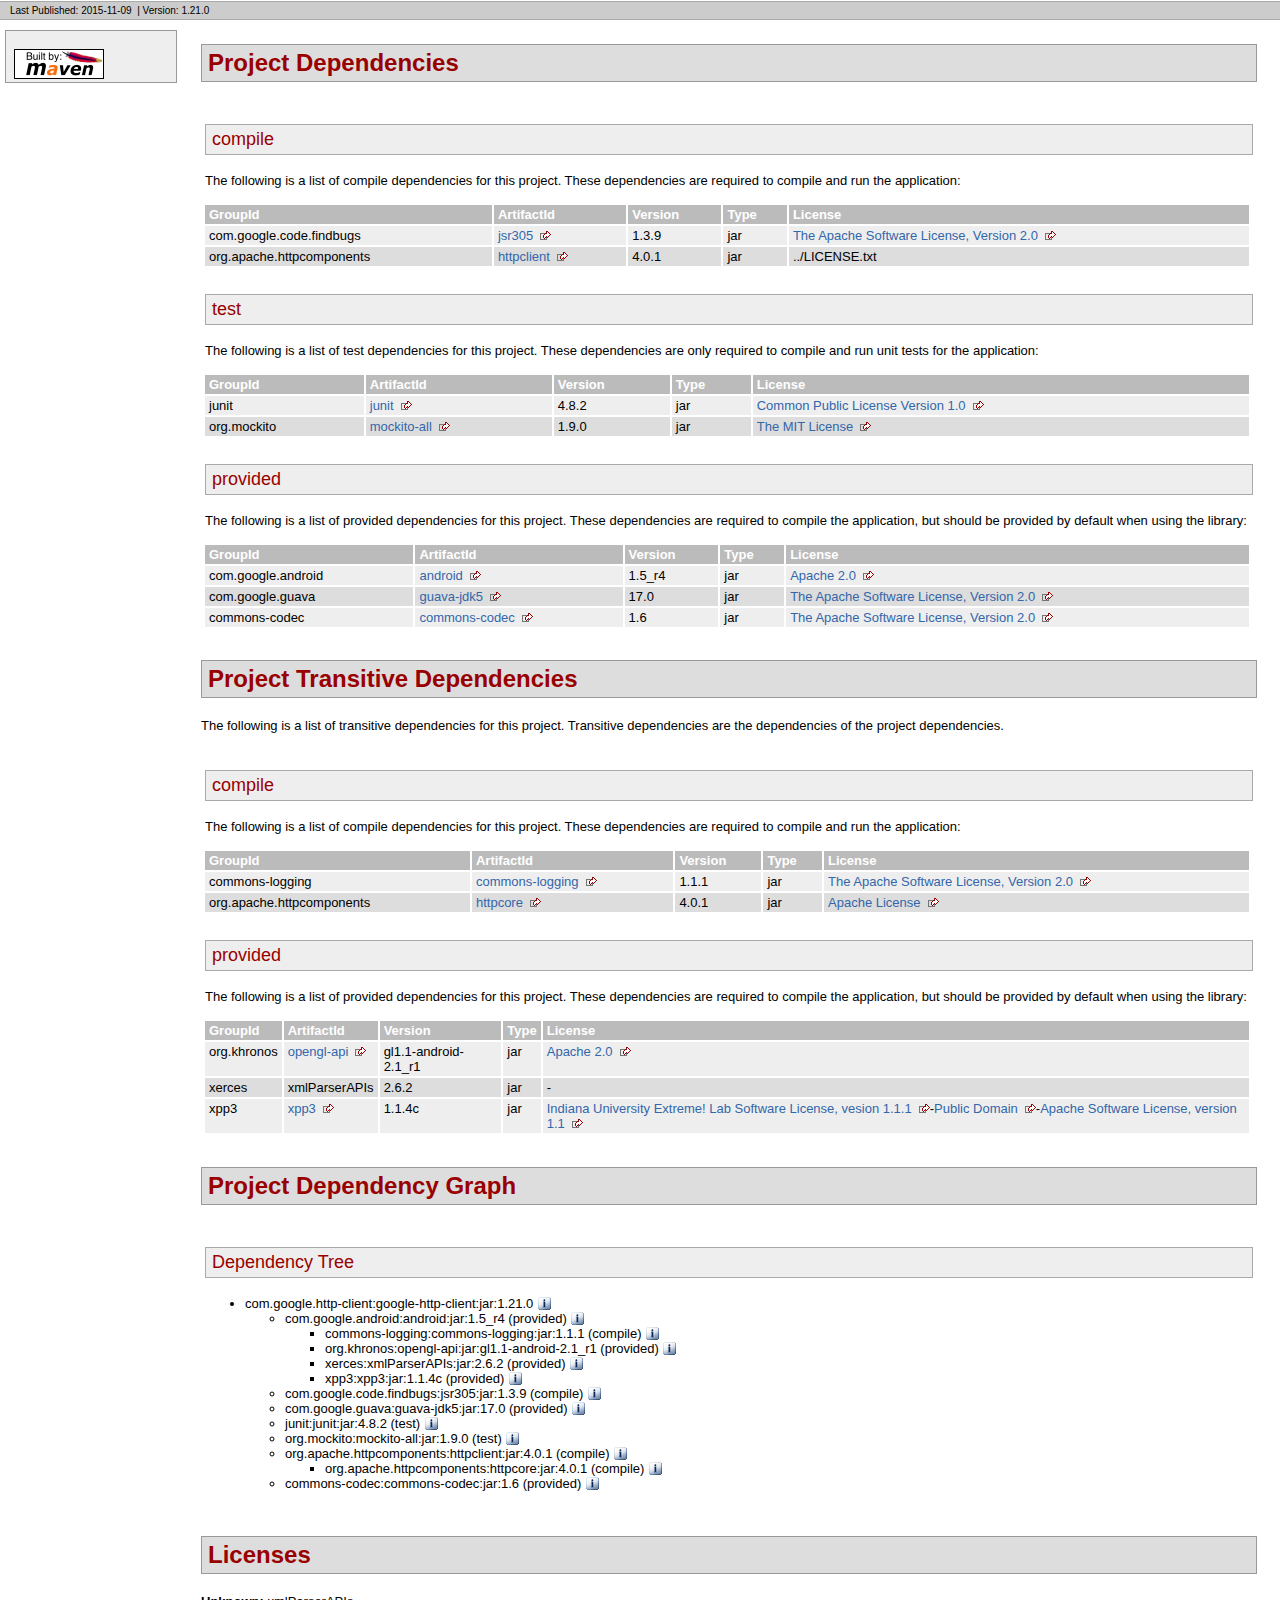
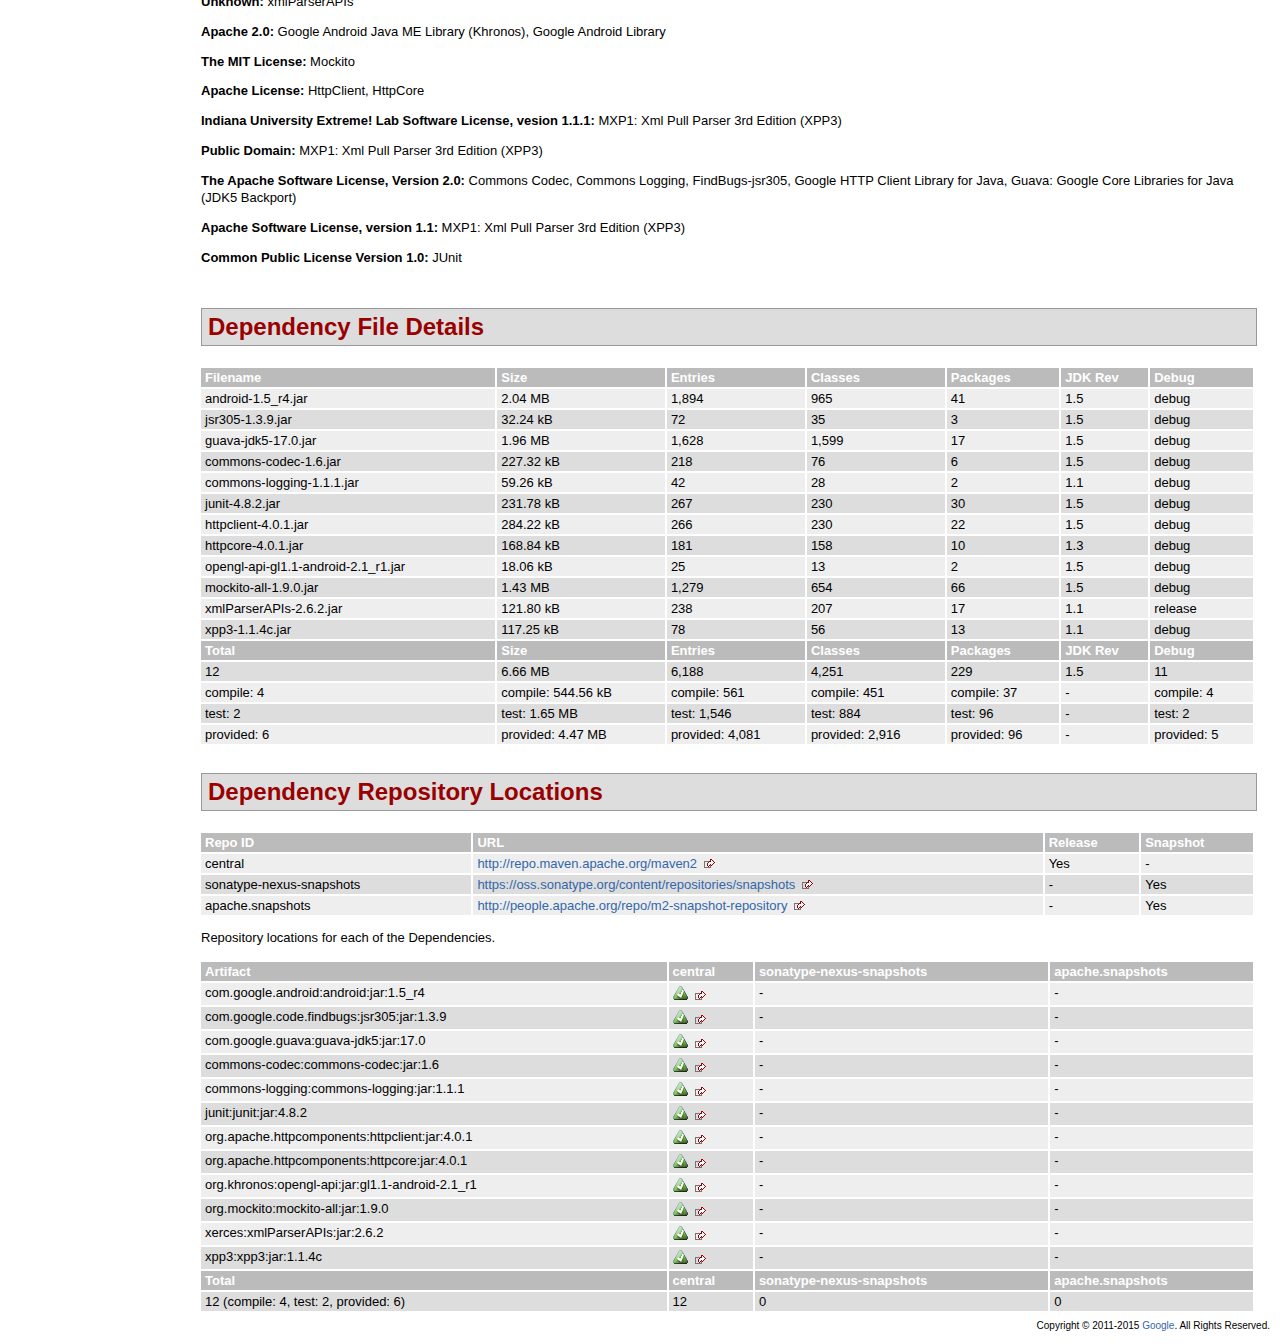
<file: MoviZQuiz/endpoint-libs/libquestionentityendpoint-v1/questionentityendpoint/dependencies/google-http-client-dependencies.html>
<!DOCTYPE html PUBLIC "-//W3C//DTD XHTML 1.0 Transitional//EN" "http://www.w3.org/TR/xhtml1/DTD/xhtml1-transitional.dtd">
<!-- Generated by Apache Maven Doxia at Nov 9, 2015 -->
<html xmlns="http://www.w3.org/1999/xhtml" xml:lang="en" lang="en">
  <head>
    <meta http-equiv="Content-Type" content="text/html; charset=UTF-8" />
    <title>Project Dependencies</title>
    <style type="text/css" media="all">
      @import url("./css/maven-base.css");
      @import url("./css/maven-theme.css");
      @import url("./css/site.css");
    </style>
    <link rel="stylesheet" href="./css/print.css" type="text/css" media="print" />
    <meta name="Date-Revision-yyyymmdd" content="20151109" />
    <meta http-equiv="Content-Language" content="en" />
        
        </head>
  <body class="composite">
    <div id="banner">
                      <div class="clear">
        <hr/>
      </div>
    </div>
    <div id="breadcrumbs">
            
        
                <div class="xleft">
        <span id="publishDate">Last Published: 2015-11-09</span>
                  &nbsp;| <span id="projectVersion">Version: 1.21.0</span>
                      </div>
            <div class="xright">        
        
      </div>
      <div class="clear">
        <hr/>
      </div>
    </div>
    <div id="leftColumn">
      <div id="navcolumn">
             
        
                                      <a href="http://maven.apache.org/" title="Built by Maven" class="poweredBy">
        <img class="poweredBy" alt="Built by Maven" src="./images/logos/maven-feather.png" />
      </a>
                   
        
            </div>
    </div>
    <div id="bodyColumn">
      <div id="contentBox">
        <a name="Project_Dependencies"></a>
<div class="section">
<h2>Project Dependencies<a name="Project_Dependencies"></a></h2><a name="Project_Dependencies_compile"></a>
<div class="section">
<h3>compile<a name="compile"></a></h3>
<p>The following is a list of compile dependencies for this project. These dependencies are required to compile and run the application:</p>
<table border="0" class="bodyTable">
<tr class="a">
<th>GroupId</th>
<th>ArtifactId</th>
<th>Version</th>
<th>Type</th>
<th>License</th></tr>
<tr class="b">
<td>com.google.code.findbugs</td>
<td><a class="externalLink" href="http://findbugs.sourceforge.net/">jsr305</a></td>
<td>1.3.9</td>
<td>jar</td>
<td><a class="externalLink" href="http://www.apache.org/licenses/LICENSE-2.0.txt">The Apache Software License, Version 2.0</a></td></tr>
<tr class="a">
<td>org.apache.httpcomponents</td>
<td><a class="externalLink" href="http://hc.apache.org/httpcomponents-client">httpclient</a></td>
<td>4.0.1</td>
<td>jar</td>
<td>../LICENSE.txt</td></tr></table></div><a name="Project_Dependencies_test"></a>
<div class="section">
<h3>test<a name="test"></a></h3>
<p>The following is a list of test dependencies for this project. These dependencies are only required to compile and run unit tests for the application:</p>
<table border="0" class="bodyTable">
<tr class="a">
<th>GroupId</th>
<th>ArtifactId</th>
<th>Version</th>
<th>Type</th>
<th>License</th></tr>
<tr class="b">
<td>junit</td>
<td><a class="externalLink" href="http://junit.org">junit</a></td>
<td>4.8.2</td>
<td>jar</td>
<td><a class="externalLink" href="http://www.opensource.org/licenses/cpl1.0.txt">Common Public License Version 1.0</a></td></tr>
<tr class="a">
<td>org.mockito</td>
<td><a class="externalLink" href="http://www.mockito.org">mockito-all</a></td>
<td>1.9.0</td>
<td>jar</td>
<td><a class="externalLink" href="http://code.google.com/p/mockito/wiki/License">The MIT License</a></td></tr></table></div><a name="Project_Dependencies_provided"></a>
<div class="section">
<h3>provided<a name="provided"></a></h3>
<p>The following is a list of provided dependencies for this project. These dependencies are required to compile the application, but should be provided by default when using the library:</p>
<table border="0" class="bodyTable">
<tr class="a">
<th>GroupId</th>
<th>ArtifactId</th>
<th>Version</th>
<th>Type</th>
<th>License</th></tr>
<tr class="b">
<td>com.google.android</td>
<td><a class="externalLink" href="http://source.android.com/">android</a></td>
<td>1.5_r4</td>
<td>jar</td>
<td><a class="externalLink" href="http://www.apache.org/licenses/LICENSE-2.0">Apache 2.0</a></td></tr>
<tr class="a">
<td>com.google.guava</td>
<td><a class="externalLink" href="http://code.google.com/p/guava-libraries/guava-jdk5">guava-jdk5</a></td>
<td>17.0</td>
<td>jar</td>
<td><a class="externalLink" href="http://www.apache.org/licenses/LICENSE-2.0.txt">The Apache Software License, Version 2.0</a></td></tr>
<tr class="b">
<td>commons-codec</td>
<td><a class="externalLink" href="http://commons.apache.org/codec/">commons-codec</a></td>
<td>1.6</td>
<td>jar</td>
<td><a class="externalLink" href="http://www.apache.org/licenses/LICENSE-2.0.txt">The Apache Software License, Version 2.0</a></td></tr></table></div></div><a name="Project_Transitive_Dependencies"></a>
<div class="section">
<h2>Project Transitive Dependencies<a name="Project_Transitive_Dependencies"></a></h2>
<p>The following is a list of transitive dependencies for this project. Transitive dependencies are the dependencies of the project dependencies.</p><a name="Project_Transitive_Dependencies_compile"></a>
<div class="section">
<h3>compile<a name="compile"></a></h3>
<p>The following is a list of compile dependencies for this project. These dependencies are required to compile and run the application:</p>
<table border="0" class="bodyTable">
<tr class="a">
<th>GroupId</th>
<th>ArtifactId</th>
<th>Version</th>
<th>Type</th>
<th>License</th></tr>
<tr class="b">
<td>commons-logging</td>
<td><a class="externalLink" href="http://commons.apache.org/logging">commons-logging</a></td>
<td>1.1.1</td>
<td>jar</td>
<td><a class="externalLink" href="http://www.apache.org/licenses/LICENSE-2.0.txt">The Apache Software License, Version 2.0</a></td></tr>
<tr class="a">
<td>org.apache.httpcomponents</td>
<td><a class="externalLink" href="http://hc.apache.org/httpcomponents-core/">httpcore</a></td>
<td>4.0.1</td>
<td>jar</td>
<td><a class="externalLink" href="http://www.apache.org/licenses/LICENSE-2.0.html">Apache License</a></td></tr></table></div><a name="Project_Transitive_Dependencies_provided"></a>
<div class="section">
<h3>provided<a name="provided"></a></h3>
<p>The following is a list of provided dependencies for this project. These dependencies are required to compile the application, but should be provided by default when using the library:</p>
<table border="0" class="bodyTable">
<tr class="a">
<th>GroupId</th>
<th>ArtifactId</th>
<th>Version</th>
<th>Type</th>
<th>License</th></tr>
<tr class="b">
<td>org.khronos</td>
<td><a class="externalLink" href="http://source.android.com/">opengl-api</a></td>
<td>gl1.1-android-2.1_r1</td>
<td>jar</td>
<td><a class="externalLink" href="http://www.apache.org/licenses/LICENSE-2.0">Apache 2.0</a></td></tr>
<tr class="a">
<td>xerces</td>
<td>xmlParserAPIs</td>
<td>2.6.2</td>
<td>jar</td>
<td>-</td></tr>
<tr class="b">
<td>xpp3</td>
<td><a class="externalLink" href="http://www.extreme.indiana.edu/xgws/xsoap/xpp/mxp1/">xpp3</a></td>
<td>1.1.4c</td>
<td>jar</td>
<td><a class="externalLink" href="http://www.extreme.indiana.edu/viewcvs/~checkout~/XPP3/java/LICENSE.txt">Indiana University Extreme! Lab Software License, vesion 1.1.1</a>-<a class="externalLink" href="http://creativecommons.org/licenses/publicdomain">Public Domain</a>-<a class="externalLink" href="http://www.apache.org/licenses/LICENSE-1.1">Apache Software License, version 1.1</a></td></tr></table></div></div><a name="Project_Dependency_Graph"></a>
<div class="section">
<h2>Project Dependency Graph<a name="Project_Dependency_Graph"></a></h2><script language="javascript" type="text/javascript">
      function toggleDependencyDetail( divId, imgId )
      {
        var div = document.getElementById( divId );
        var img = document.getElementById( imgId );
        if( div.style.display == '' )
        {
          div.style.display = 'none';
          img.src='./images/icon_info_sml.gif';
        }
        else
        {
          div.style.display = '';
          img.src='./images/close.gif';
        }
      }
</script>
<a name="Dependency_Tree"></a>
<div class="section">
<h3>Dependency Tree<a name="Dependency_Tree"></a></h3>
<ul>
<li>com.google.http-client:google-http-client:jar:1.21.0 <img id="_img1" src="./images/icon_info_sml.gif" alt="Information" onclick="toggleDependencyDetail( '_dep0', '_img1' );" style="cursor: pointer;vertical-align:text-bottom;"></img><div id="_dep0" style="display:none">
<table border="0" class="bodyTable">
<tr class="a">
<th>Google HTTP Client Library for Java</th></tr>
<tr class="b">
<td>
<p><b>Description: </b>Google HTTP Client Library for Java. Functionality that works on all supported Java platforms,
    including Java 5 (or higher) desktop (SE) and web (EE), Android, and Google App Engine.</p>
<p><b>URL: </b><a class="externalLink" href="https://github.com/google/google-http-java-client/google-http-client">https://github.com/google/google-http-java-client/google-http-client</a></p>
<p><b>Project License: </b><a class="externalLink" href="http://www.apache.org/licenses/LICENSE-2.0.txt">The Apache Software License, Version 2.0</a></p></td></tr></table></div>
<ul>
<li>com.google.android:android:jar:1.5_r4 (provided) <img id="_img3" src="./images/icon_info_sml.gif" alt="Information" onclick="toggleDependencyDetail( '_dep2', '_img3' );" style="cursor: pointer;vertical-align:text-bottom;"></img><div id="_dep2" style="display:none">
<table border="0" class="bodyTable">
<tr class="a">
<th>Google Android Library</th></tr>
<tr class="b">
<td>
<p><b>Description: </b>A library jar that provides APIs for Applications written for the Google Android Platform.</p>
<p><b>URL: </b><a class="externalLink" href="http://source.android.com/">http://source.android.com/</a></p>
<p><b>Project License: </b><a class="externalLink" href="http://www.apache.org/licenses/LICENSE-2.0">Apache 2.0</a></p></td></tr></table></div>
<ul>
<li>commons-logging:commons-logging:jar:1.1.1 (compile) <img id="_img5" src="./images/icon_info_sml.gif" alt="Information" onclick="toggleDependencyDetail( '_dep4', '_img5' );" style="cursor: pointer;vertical-align:text-bottom;"></img><div id="_dep4" style="display:none">
<table border="0" class="bodyTable">
<tr class="a">
<th>Commons Logging</th></tr>
<tr class="b">
<td>
<p><b>Description: </b>Commons Logging is a thin adapter allowing configurable bridging to other,
    well known logging systems.</p>
<p><b>URL: </b><a class="externalLink" href="http://commons.apache.org/logging">http://commons.apache.org/logging</a></p>
<p><b>Project License: </b><a class="externalLink" href="http://www.apache.org/licenses/LICENSE-2.0.txt">The Apache Software License, Version 2.0</a></p></td></tr></table></div></li>
<li>org.khronos:opengl-api:jar:gl1.1-android-2.1_r1 (provided) <img id="_img7" src="./images/icon_info_sml.gif" alt="Information" onclick="toggleDependencyDetail( '_dep6', '_img7' );" style="cursor: pointer;vertical-align:text-bottom;"></img><div id="_dep6" style="display:none">
<table border="0" class="bodyTable">
<tr class="a">
<th>Google Android Java ME Library (Khronos)</th></tr>
<tr class="b">
<td>
<p><b>Description: </b>The Android implementation of Khronos OpenGL Spec for the Google Android SDK.</p>
<p><b>URL: </b><a class="externalLink" href="http://source.android.com/">http://source.android.com/</a></p>
<p><b>Project License: </b><a class="externalLink" href="http://www.apache.org/licenses/LICENSE-2.0">Apache 2.0</a></p></td></tr></table></div></li>
<li>xerces:xmlParserAPIs:jar:2.6.2 (provided) <img id="_img9" src="./images/icon_info_sml.gif" alt="Information" onclick="toggleDependencyDetail( '_dep8', '_img9' );" style="cursor: pointer;vertical-align:text-bottom;"></img><div id="_dep8" style="display:none">
<table border="0" class="bodyTable">
<tr class="a">
<th>xmlParserAPIs</th></tr>
<tr class="b">
<td>
<p><b>Description: </b>There is currently no description associated with this project.</p>
<p><b>Project License: </b>No license is defined for this project.</p></td></tr></table></div></li>
<li>xpp3:xpp3:jar:1.1.4c (provided) <img id="_img11" src="./images/icon_info_sml.gif" alt="Information" onclick="toggleDependencyDetail( '_dep10', '_img11' );" style="cursor: pointer;vertical-align:text-bottom;"></img><div id="_dep10" style="display:none">
<table border="0" class="bodyTable">
<tr class="a">
<th>MXP1: Xml Pull Parser 3rd Edition (XPP3)</th></tr>
<tr class="b">
<td>
<p><b>Description: </b>MXP1 is a stable XmlPull parsing engine that is based on ideas from XPP and in particular XPP2 but completely revised and rewritten to take the best advantage of latest JIT JVMs such as Hotspot in JDK 1.4+.</p>
<p><b>URL: </b><a class="externalLink" href="http://www.extreme.indiana.edu/xgws/xsoap/xpp/mxp1/">http://www.extreme.indiana.edu/xgws/xsoap/xpp/mxp1/</a></p>
<p><b>Project License: </b><a class="externalLink" href="http://www.extreme.indiana.edu/viewcvs/~checkout~/XPP3/java/LICENSE.txt">Indiana University Extreme! Lab Software License, vesion 1.1.1</a><a class="externalLink" href="http://creativecommons.org/licenses/publicdomain">Public Domain</a><a class="externalLink" href="http://www.apache.org/licenses/LICENSE-1.1">Apache Software License, version 1.1</a></p></td></tr></table></div></li></ul></li>
<li>com.google.code.findbugs:jsr305:jar:1.3.9 (compile) <img id="_img13" src="./images/icon_info_sml.gif" alt="Information" onclick="toggleDependencyDetail( '_dep12', '_img13' );" style="cursor: pointer;vertical-align:text-bottom;"></img><div id="_dep12" style="display:none">
<table border="0" class="bodyTable">
<tr class="a">
<th>FindBugs-jsr305</th></tr>
<tr class="b">
<td>
<p><b>Description: </b>JSR305 Annotations for Findbugs</p>
<p><b>URL: </b><a class="externalLink" href="http://findbugs.sourceforge.net/">http://findbugs.sourceforge.net/</a></p>
<p><b>Project License: </b><a class="externalLink" href="http://www.apache.org/licenses/LICENSE-2.0.txt">The Apache Software License, Version 2.0</a></p></td></tr></table></div></li>
<li>com.google.guava:guava-jdk5:jar:17.0 (provided) <img id="_img15" src="./images/icon_info_sml.gif" alt="Information" onclick="toggleDependencyDetail( '_dep14', '_img15' );" style="cursor: pointer;vertical-align:text-bottom;"></img><div id="_dep14" style="display:none">
<table border="0" class="bodyTable">
<tr class="a">
<th>Guava: Google Core Libraries for Java (JDK5 Backport)</th></tr>
<tr class="b">
<td>
<p><b>Description: </b>Guava is a suite of core and expanded libraries that include
    utility classes, google's collections, io classes, and much
    much more.

    Guava has only one code dependency - javax.annotation,
    per the JSR-305 spec.</p>
<p><b>URL: </b><a class="externalLink" href="http://code.google.com/p/guava-libraries/guava-jdk5">http://code.google.com/p/guava-libraries/guava-jdk5</a></p>
<p><b>Project License: </b><a class="externalLink" href="http://www.apache.org/licenses/LICENSE-2.0.txt">The Apache Software License, Version 2.0</a></p></td></tr></table></div></li>
<li>junit:junit:jar:4.8.2 (test) <img id="_img17" src="./images/icon_info_sml.gif" alt="Information" onclick="toggleDependencyDetail( '_dep16', '_img17' );" style="cursor: pointer;vertical-align:text-bottom;"></img><div id="_dep16" style="display:none">
<table border="0" class="bodyTable">
<tr class="a">
<th>JUnit</th></tr>
<tr class="b">
<td>
<p><b>Description: </b>JUnit is a regression testing framework. It is used by the developer who implements unit tests in Java.</p>
<p><b>URL: </b><a class="externalLink" href="http://junit.org">http://junit.org</a></p>
<p><b>Project License: </b><a class="externalLink" href="http://www.opensource.org/licenses/cpl1.0.txt">Common Public License Version 1.0</a></p></td></tr></table></div></li>
<li>org.mockito:mockito-all:jar:1.9.0 (test) <img id="_img19" src="./images/icon_info_sml.gif" alt="Information" onclick="toggleDependencyDetail( '_dep18', '_img19' );" style="cursor: pointer;vertical-align:text-bottom;"></img><div id="_dep18" style="display:none">
<table border="0" class="bodyTable">
<tr class="a">
<th>Mockito</th></tr>
<tr class="b">
<td>
<p><b>Description: </b>Mock objects library for java</p>
<p><b>URL: </b><a class="externalLink" href="http://www.mockito.org">http://www.mockito.org</a></p>
<p><b>Project License: </b><a class="externalLink" href="http://code.google.com/p/mockito/wiki/License">The MIT License</a></p></td></tr></table></div></li>
<li>org.apache.httpcomponents:httpclient:jar:4.0.1 (compile) <img id="_img21" src="./images/icon_info_sml.gif" alt="Information" onclick="toggleDependencyDetail( '_dep20', '_img21' );" style="cursor: pointer;vertical-align:text-bottom;"></img><div id="_dep20" style="display:none">
<table border="0" class="bodyTable">
<tr class="a">
<th>HttpClient</th></tr>
<tr class="b">
<td>
<p><b>Description: </b>HttpComponents Client (base module)</p>
<p><b>URL: </b><a class="externalLink" href="http://hc.apache.org/httpcomponents-client">http://hc.apache.org/httpcomponents-client</a></p>
<p><b>Project License: </b><a href="../LICENSE.txt">Apache License</a></p></td></tr></table></div>
<ul>
<li>org.apache.httpcomponents:httpcore:jar:4.0.1 (compile) <img id="_img23" src="./images/icon_info_sml.gif" alt="Information" onclick="toggleDependencyDetail( '_dep22', '_img23' );" style="cursor: pointer;vertical-align:text-bottom;"></img><div id="_dep22" style="display:none">
<table border="0" class="bodyTable">
<tr class="a">
<th>HttpCore</th></tr>
<tr class="b">
<td>
<p><b>Description: </b>HttpComponents Core (Java 1.3 compatible)</p>
<p><b>URL: </b><a class="externalLink" href="http://hc.apache.org/httpcomponents-core/">http://hc.apache.org/httpcomponents-core/</a></p>
<p><b>Project License: </b><a class="externalLink" href="http://www.apache.org/licenses/LICENSE-2.0.html">Apache License</a></p></td></tr></table></div></li></ul></li>
<li>commons-codec:commons-codec:jar:1.6 (provided) <img id="_img25" src="./images/icon_info_sml.gif" alt="Information" onclick="toggleDependencyDetail( '_dep24', '_img25' );" style="cursor: pointer;vertical-align:text-bottom;"></img><div id="_dep24" style="display:none">
<table border="0" class="bodyTable">
<tr class="a">
<th>Commons Codec</th></tr>
<tr class="b">
<td>
<p><b>Description: </b>The codec package contains simple encoder and decoders for
     various formats such as Base64 and Hexadecimal.  In addition to these
     widely used encoders and decoders, the codec package also maintains a
     collection of phonetic encoding utilities.</p>
<p><b>URL: </b><a class="externalLink" href="http://commons.apache.org/codec/">http://commons.apache.org/codec/</a></p>
<p><b>Project License: </b><a class="externalLink" href="http://www.apache.org/licenses/LICENSE-2.0.txt">The Apache Software License, Version 2.0</a></p></td></tr></table></div></li></ul></li></ul></div></div><a name="Licenses"></a>
<div class="section">
<h2>Licenses<a name="Licenses"></a></h2>
<p><b>Unknown: </b>xmlParserAPIs</p>
<p><b>Apache 2.0: </b>Google Android Java ME Library (Khronos), Google Android Library</p>
<p><b>The MIT License: </b>Mockito</p>
<p><b>Apache License: </b>HttpClient, HttpCore</p>
<p><b>Indiana University Extreme! Lab Software License, vesion 1.1.1: </b>MXP1: Xml Pull Parser 3rd Edition (XPP3)</p>
<p><b>Public Domain: </b>MXP1: Xml Pull Parser 3rd Edition (XPP3)</p>
<p><b>The Apache Software License, Version 2.0: </b>Commons Codec, Commons Logging, FindBugs-jsr305, Google HTTP Client Library for Java, Guava: Google Core Libraries for Java (JDK5 Backport)</p>
<p><b>Apache Software License, version 1.1: </b>MXP1: Xml Pull Parser 3rd Edition (XPP3)</p>
<p><b>Common Public License Version 1.0: </b>JUnit</p></div><a name="Dependency_File_Details"></a>
<div class="section">
<h2>Dependency File Details<a name="Dependency_File_Details"></a></h2>
<table border="0" class="bodyTable">
<tr class="a">
<th>Filename</th>
<th>Size</th>
<th>Entries</th>
<th>Classes</th>
<th>Packages</th>
<th>JDK Rev</th>
<th>Debug</th></tr>
<tr class="b">
<td>android-1.5_r4.jar</td>
<td>2.04 MB</td>
<td>1,894</td>
<td>965</td>
<td>41</td>
<td>1.5</td>
<td>debug</td></tr>
<tr class="a">
<td>jsr305-1.3.9.jar</td>
<td>32.24 kB</td>
<td>72</td>
<td>35</td>
<td>3</td>
<td>1.5</td>
<td>debug</td></tr>
<tr class="b">
<td>guava-jdk5-17.0.jar</td>
<td>1.96 MB</td>
<td>1,628</td>
<td>1,599</td>
<td>17</td>
<td>1.5</td>
<td>debug</td></tr>
<tr class="a">
<td>commons-codec-1.6.jar</td>
<td>227.32 kB</td>
<td>218</td>
<td>76</td>
<td>6</td>
<td>1.5</td>
<td>debug</td></tr>
<tr class="b">
<td>commons-logging-1.1.1.jar</td>
<td>59.26 kB</td>
<td>42</td>
<td>28</td>
<td>2</td>
<td>1.1</td>
<td>debug</td></tr>
<tr class="a">
<td>junit-4.8.2.jar</td>
<td>231.78 kB</td>
<td>267</td>
<td>230</td>
<td>30</td>
<td>1.5</td>
<td>debug</td></tr>
<tr class="b">
<td>httpclient-4.0.1.jar</td>
<td>284.22 kB</td>
<td>266</td>
<td>230</td>
<td>22</td>
<td>1.5</td>
<td>debug</td></tr>
<tr class="a">
<td>httpcore-4.0.1.jar</td>
<td>168.84 kB</td>
<td>181</td>
<td>158</td>
<td>10</td>
<td>1.3</td>
<td>debug</td></tr>
<tr class="b">
<td>opengl-api-gl1.1-android-2.1_r1.jar</td>
<td>18.06 kB</td>
<td>25</td>
<td>13</td>
<td>2</td>
<td>1.5</td>
<td>debug</td></tr>
<tr class="a">
<td>mockito-all-1.9.0.jar</td>
<td>1.43 MB</td>
<td>1,279</td>
<td>654</td>
<td>66</td>
<td>1.5</td>
<td>debug</td></tr>
<tr class="b">
<td>xmlParserAPIs-2.6.2.jar</td>
<td>121.80 kB</td>
<td>238</td>
<td>207</td>
<td>17</td>
<td>1.1</td>
<td>release</td></tr>
<tr class="a">
<td>xpp3-1.1.4c.jar</td>
<td>117.25 kB</td>
<td>78</td>
<td>56</td>
<td>13</td>
<td>1.1</td>
<td>debug</td></tr>
<tr class="b">
<th>Total</th>
<th>Size</th>
<th>Entries</th>
<th>Classes</th>
<th>Packages</th>
<th>JDK Rev</th>
<th>Debug</th></tr>
<tr class="a">
<td>12</td>
<td>6.66 MB</td>
<td>6,188</td>
<td>4,251</td>
<td>229</td>
<td>1.5</td>
<td>11</td></tr>
<tr class="b">
<td>compile: 4</td>
<td>compile: 544.56 kB</td>
<td>compile: 561</td>
<td>compile: 451</td>
<td>compile: 37</td>
<td>-</td>
<td>compile: 4</td></tr>
<tr class="a">
<td>test: 2</td>
<td>test: 1.65 MB</td>
<td>test: 1,546</td>
<td>test: 884</td>
<td>test: 96</td>
<td>-</td>
<td>test: 2</td></tr>
<tr class="b">
<td>provided: 6</td>
<td>provided: 4.47 MB</td>
<td>provided: 4,081</td>
<td>provided: 2,916</td>
<td>provided: 96</td>
<td>-</td>
<td>provided: 5</td></tr></table></div><a name="Dependency_Repository_Locations"></a>
<div class="section">
<h2>Dependency Repository Locations<a name="Dependency_Repository_Locations"></a></h2>
<table border="0" class="bodyTable">
<tr class="a">
<th>Repo ID</th>
<th>URL</th>
<th>Release</th>
<th>Snapshot</th></tr>
<tr class="b">
<td>central</td>
<td><a class="externalLink" href="http://repo.maven.apache.org/maven2">http://repo.maven.apache.org/maven2</a></td>
<td>Yes</td>
<td>-</td></tr>
<tr class="a">
<td>sonatype-nexus-snapshots</td>
<td><a class="externalLink" href="https://oss.sonatype.org/content/repositories/snapshots">https://oss.sonatype.org/content/repositories/snapshots</a></td>
<td>-</td>
<td>Yes</td></tr>
<tr class="b">
<td>apache.snapshots</td>
<td><a class="externalLink" href="http://people.apache.org/repo/m2-snapshot-repository">http://people.apache.org/repo/m2-snapshot-repository</a></td>
<td>-</td>
<td>Yes</td></tr></table>
<p>Repository locations for each of the Dependencies.</p>
<table border="0" class="bodyTable">
<tr class="a">
<th>Artifact</th>
<th>central</th>
<th>sonatype-nexus-snapshots</th>
<th>apache.snapshots</th></tr>
<tr class="b">
<td>com.google.android:android:jar:1.5_r4</td>
<td><a class="externalLink" href="http://repo.maven.apache.org/maven2/com/google/android/android/1.5_r4/android-1.5_r4.jar"><img alt="Found at http://repo.maven.apache.org/maven2" src="images/icon_success_sml.gif" /></a></td>
<td>-</td>
<td>-</td></tr>
<tr class="a">
<td>com.google.code.findbugs:jsr305:jar:1.3.9</td>
<td><a class="externalLink" href="http://repo.maven.apache.org/maven2/com/google/code/findbugs/jsr305/1.3.9/jsr305-1.3.9.jar"><img alt="Found at http://repo.maven.apache.org/maven2" src="images/icon_success_sml.gif" /></a></td>
<td>-</td>
<td>-</td></tr>
<tr class="b">
<td>com.google.guava:guava-jdk5:jar:17.0</td>
<td><a class="externalLink" href="http://repo.maven.apache.org/maven2/com/google/guava/guava-jdk5/17.0/guava-jdk5-17.0.jar"><img alt="Found at http://repo.maven.apache.org/maven2" src="images/icon_success_sml.gif" /></a></td>
<td>-</td>
<td>-</td></tr>
<tr class="a">
<td>commons-codec:commons-codec:jar:1.6</td>
<td><a class="externalLink" href="http://repo.maven.apache.org/maven2/commons-codec/commons-codec/1.6/commons-codec-1.6.jar"><img alt="Found at http://repo.maven.apache.org/maven2" src="images/icon_success_sml.gif" /></a></td>
<td>-</td>
<td>-</td></tr>
<tr class="b">
<td>commons-logging:commons-logging:jar:1.1.1</td>
<td><a class="externalLink" href="http://repo.maven.apache.org/maven2/commons-logging/commons-logging/1.1.1/commons-logging-1.1.1.jar"><img alt="Found at http://repo.maven.apache.org/maven2" src="images/icon_success_sml.gif" /></a></td>
<td>-</td>
<td>-</td></tr>
<tr class="a">
<td>junit:junit:jar:4.8.2</td>
<td><a class="externalLink" href="http://repo.maven.apache.org/maven2/junit/junit/4.8.2/junit-4.8.2.jar"><img alt="Found at http://repo.maven.apache.org/maven2" src="images/icon_success_sml.gif" /></a></td>
<td>-</td>
<td>-</td></tr>
<tr class="b">
<td>org.apache.httpcomponents:httpclient:jar:4.0.1</td>
<td><a class="externalLink" href="http://repo.maven.apache.org/maven2/org/apache/httpcomponents/httpclient/4.0.1/httpclient-4.0.1.jar"><img alt="Found at http://repo.maven.apache.org/maven2" src="images/icon_success_sml.gif" /></a></td>
<td>-</td>
<td>-</td></tr>
<tr class="a">
<td>org.apache.httpcomponents:httpcore:jar:4.0.1</td>
<td><a class="externalLink" href="http://repo.maven.apache.org/maven2/org/apache/httpcomponents/httpcore/4.0.1/httpcore-4.0.1.jar"><img alt="Found at http://repo.maven.apache.org/maven2" src="images/icon_success_sml.gif" /></a></td>
<td>-</td>
<td>-</td></tr>
<tr class="b">
<td>org.khronos:opengl-api:jar:gl1.1-android-2.1_r1</td>
<td><a class="externalLink" href="http://repo.maven.apache.org/maven2/org/khronos/opengl-api/gl1.1-android-2.1_r1/opengl-api-gl1.1-android-2.1_r1.jar"><img alt="Found at http://repo.maven.apache.org/maven2" src="images/icon_success_sml.gif" /></a></td>
<td>-</td>
<td>-</td></tr>
<tr class="a">
<td>org.mockito:mockito-all:jar:1.9.0</td>
<td><a class="externalLink" href="http://repo.maven.apache.org/maven2/org/mockito/mockito-all/1.9.0/mockito-all-1.9.0.jar"><img alt="Found at http://repo.maven.apache.org/maven2" src="images/icon_success_sml.gif" /></a></td>
<td>-</td>
<td>-</td></tr>
<tr class="b">
<td>xerces:xmlParserAPIs:jar:2.6.2</td>
<td><a class="externalLink" href="http://repo.maven.apache.org/maven2/xerces/xmlParserAPIs/2.6.2/xmlParserAPIs-2.6.2.jar"><img alt="Found at http://repo.maven.apache.org/maven2" src="images/icon_success_sml.gif" /></a></td>
<td>-</td>
<td>-</td></tr>
<tr class="a">
<td>xpp3:xpp3:jar:1.1.4c</td>
<td><a class="externalLink" href="http://repo.maven.apache.org/maven2/xpp3/xpp3/1.1.4c/xpp3-1.1.4c.jar"><img alt="Found at http://repo.maven.apache.org/maven2" src="images/icon_success_sml.gif" /></a></td>
<td>-</td>
<td>-</td></tr>
<tr class="b">
<th>Total</th>
<th>central</th>
<th>sonatype-nexus-snapshots</th>
<th>apache.snapshots</th></tr>
<tr class="a">
<td>12 (compile: 4, test: 2, provided: 6)</td>
<td>12</td>
<td>0</td>
<td>0</td></tr></table></div>
      </div>
    </div>
    <div class="clear">
      <hr/>
    </div>
    <div id="footer">
      <div class="xright">
              Copyright &#169;                    2011-2015
                        <a href="http://www.google.com/">Google</a>.
            All Rights Reserved.      
        
                  </div>
      <div class="clear">
        <hr/>
      </div>
    </div>
  </body>
</html>
</file>
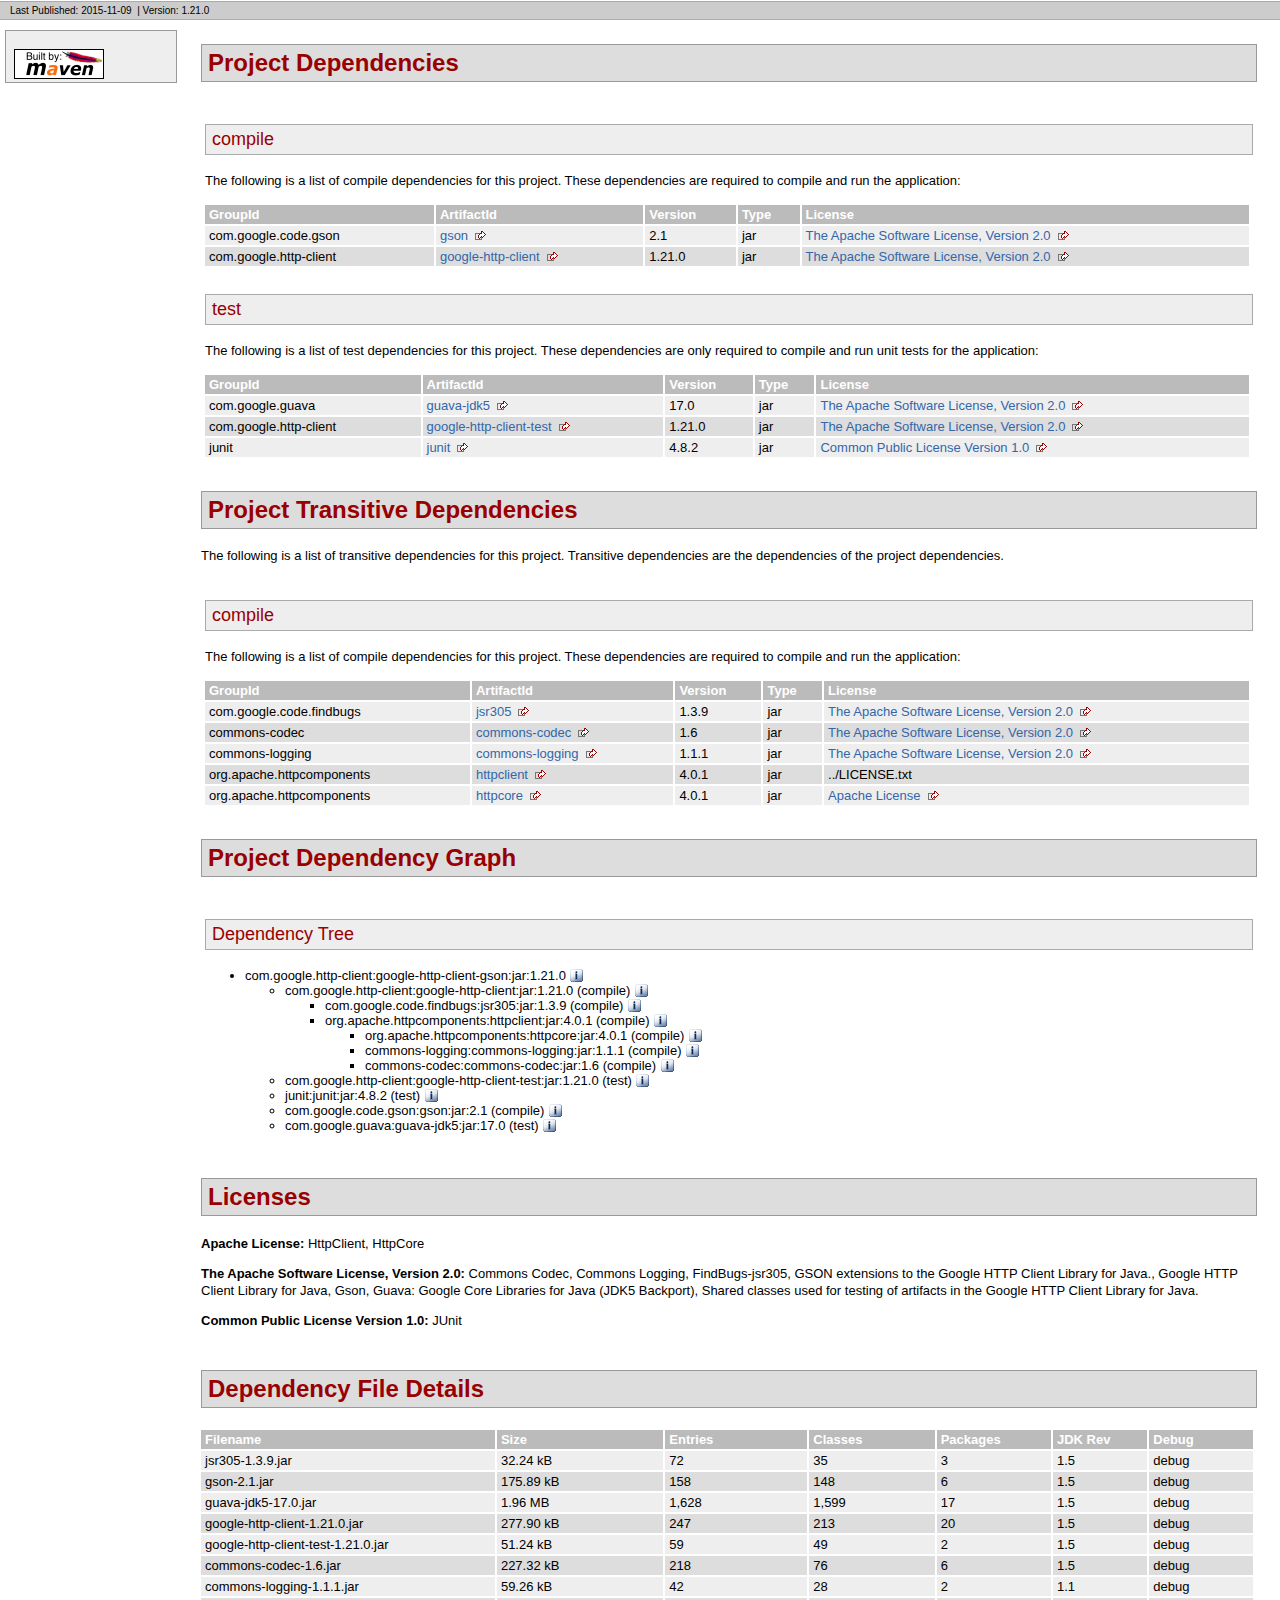
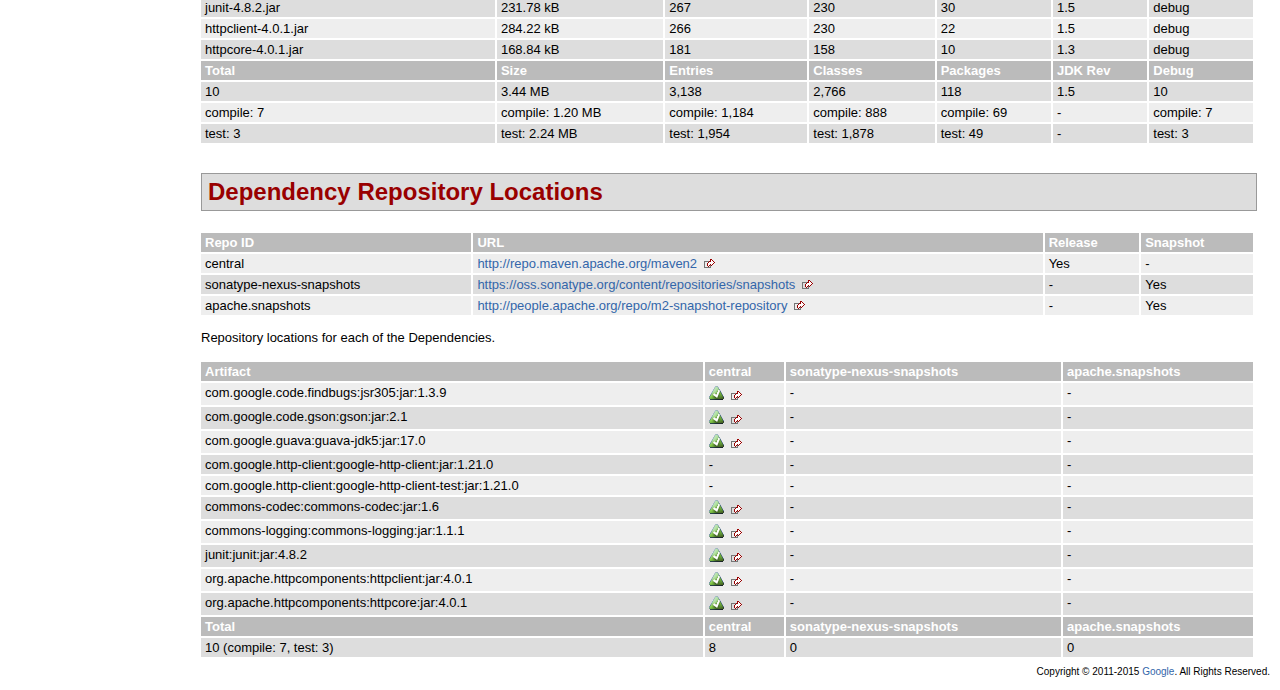
<file: MoviZQuiz/endpoint-libs/libquestionentityendpoint-v1/questionentityendpoint/dependencies/google-http-client-gson-dependencies.html>
<!DOCTYPE html PUBLIC "-//W3C//DTD XHTML 1.0 Transitional//EN" "http://www.w3.org/TR/xhtml1/DTD/xhtml1-transitional.dtd">
<!-- Generated by Apache Maven Doxia at Nov 9, 2015 -->
<html xmlns="http://www.w3.org/1999/xhtml" xml:lang="en" lang="en">
  <head>
    <meta http-equiv="Content-Type" content="text/html; charset=UTF-8" />
    <title>Project Dependencies</title>
    <style type="text/css" media="all">
      @import url("./css/maven-base.css");
      @import url("./css/maven-theme.css");
      @import url("./css/site.css");
    </style>
    <link rel="stylesheet" href="./css/print.css" type="text/css" media="print" />
    <meta name="Date-Revision-yyyymmdd" content="20151109" />
    <meta http-equiv="Content-Language" content="en" />
        
        </head>
  <body class="composite">
    <div id="banner">
                      <div class="clear">
        <hr/>
      </div>
    </div>
    <div id="breadcrumbs">
            
        
                <div class="xleft">
        <span id="publishDate">Last Published: 2015-11-09</span>
                  &nbsp;| <span id="projectVersion">Version: 1.21.0</span>
                      </div>
            <div class="xright">        
        
      </div>
      <div class="clear">
        <hr/>
      </div>
    </div>
    <div id="leftColumn">
      <div id="navcolumn">
             
        
                                      <a href="http://maven.apache.org/" title="Built by Maven" class="poweredBy">
        <img class="poweredBy" alt="Built by Maven" src="./images/logos/maven-feather.png" />
      </a>
                   
        
            </div>
    </div>
    <div id="bodyColumn">
      <div id="contentBox">
        <a name="Project_Dependencies"></a>
<div class="section">
<h2>Project Dependencies<a name="Project_Dependencies"></a></h2><a name="Project_Dependencies_compile"></a>
<div class="section">
<h3>compile<a name="compile"></a></h3>
<p>The following is a list of compile dependencies for this project. These dependencies are required to compile and run the application:</p>
<table border="0" class="bodyTable">
<tr class="a">
<th>GroupId</th>
<th>ArtifactId</th>
<th>Version</th>
<th>Type</th>
<th>License</th></tr>
<tr class="b">
<td>com.google.code.gson</td>
<td><a class="externalLink" href="http://code.google.com/p/google-gson/">gson</a></td>
<td>2.1</td>
<td>jar</td>
<td><a class="externalLink" href="http://www.apache.org/licenses/LICENSE-2.0.txt">The Apache Software License, Version 2.0</a></td></tr>
<tr class="a">
<td>com.google.http-client</td>
<td><a class="externalLink" href="https://github.com/google/google-http-java-client/google-http-client">google-http-client</a></td>
<td>1.21.0</td>
<td>jar</td>
<td><a class="externalLink" href="http://www.apache.org/licenses/LICENSE-2.0.txt">The Apache Software License, Version 2.0</a></td></tr></table></div><a name="Project_Dependencies_test"></a>
<div class="section">
<h3>test<a name="test"></a></h3>
<p>The following is a list of test dependencies for this project. These dependencies are only required to compile and run unit tests for the application:</p>
<table border="0" class="bodyTable">
<tr class="a">
<th>GroupId</th>
<th>ArtifactId</th>
<th>Version</th>
<th>Type</th>
<th>License</th></tr>
<tr class="b">
<td>com.google.guava</td>
<td><a class="externalLink" href="http://code.google.com/p/guava-libraries/guava-jdk5">guava-jdk5</a></td>
<td>17.0</td>
<td>jar</td>
<td><a class="externalLink" href="http://www.apache.org/licenses/LICENSE-2.0.txt">The Apache Software License, Version 2.0</a></td></tr>
<tr class="a">
<td>com.google.http-client</td>
<td><a class="externalLink" href="https://github.com/google/google-http-java-client/google-http-client-test">google-http-client-test</a></td>
<td>1.21.0</td>
<td>jar</td>
<td><a class="externalLink" href="http://www.apache.org/licenses/LICENSE-2.0.txt">The Apache Software License, Version 2.0</a></td></tr>
<tr class="b">
<td>junit</td>
<td><a class="externalLink" href="http://junit.org">junit</a></td>
<td>4.8.2</td>
<td>jar</td>
<td><a class="externalLink" href="http://www.opensource.org/licenses/cpl1.0.txt">Common Public License Version 1.0</a></td></tr></table></div></div><a name="Project_Transitive_Dependencies"></a>
<div class="section">
<h2>Project Transitive Dependencies<a name="Project_Transitive_Dependencies"></a></h2>
<p>The following is a list of transitive dependencies for this project. Transitive dependencies are the dependencies of the project dependencies.</p><a name="Project_Transitive_Dependencies_compile"></a>
<div class="section">
<h3>compile<a name="compile"></a></h3>
<p>The following is a list of compile dependencies for this project. These dependencies are required to compile and run the application:</p>
<table border="0" class="bodyTable">
<tr class="a">
<th>GroupId</th>
<th>ArtifactId</th>
<th>Version</th>
<th>Type</th>
<th>License</th></tr>
<tr class="b">
<td>com.google.code.findbugs</td>
<td><a class="externalLink" href="http://findbugs.sourceforge.net/">jsr305</a></td>
<td>1.3.9</td>
<td>jar</td>
<td><a class="externalLink" href="http://www.apache.org/licenses/LICENSE-2.0.txt">The Apache Software License, Version 2.0</a></td></tr>
<tr class="a">
<td>commons-codec</td>
<td><a class="externalLink" href="http://commons.apache.org/codec/">commons-codec</a></td>
<td>1.6</td>
<td>jar</td>
<td><a class="externalLink" href="http://www.apache.org/licenses/LICENSE-2.0.txt">The Apache Software License, Version 2.0</a></td></tr>
<tr class="b">
<td>commons-logging</td>
<td><a class="externalLink" href="http://commons.apache.org/logging">commons-logging</a></td>
<td>1.1.1</td>
<td>jar</td>
<td><a class="externalLink" href="http://www.apache.org/licenses/LICENSE-2.0.txt">The Apache Software License, Version 2.0</a></td></tr>
<tr class="a">
<td>org.apache.httpcomponents</td>
<td><a class="externalLink" href="http://hc.apache.org/httpcomponents-client">httpclient</a></td>
<td>4.0.1</td>
<td>jar</td>
<td>../LICENSE.txt</td></tr>
<tr class="b">
<td>org.apache.httpcomponents</td>
<td><a class="externalLink" href="http://hc.apache.org/httpcomponents-core/">httpcore</a></td>
<td>4.0.1</td>
<td>jar</td>
<td><a class="externalLink" href="http://www.apache.org/licenses/LICENSE-2.0.html">Apache License</a></td></tr></table></div></div><a name="Project_Dependency_Graph"></a>
<div class="section">
<h2>Project Dependency Graph<a name="Project_Dependency_Graph"></a></h2><script language="javascript" type="text/javascript">
      function toggleDependencyDetail( divId, imgId )
      {
        var div = document.getElementById( divId );
        var img = document.getElementById( imgId );
        if( div.style.display == '' )
        {
          div.style.display = 'none';
          img.src='./images/icon_info_sml.gif';
        }
        else
        {
          div.style.display = '';
          img.src='./images/close.gif';
        }
      }
</script>
<a name="Dependency_Tree"></a>
<div class="section">
<h3>Dependency Tree<a name="Dependency_Tree"></a></h3>
<ul>
<li>com.google.http-client:google-http-client-gson:jar:1.21.0 <img id="_img1" src="./images/icon_info_sml.gif" alt="Information" onclick="toggleDependencyDetail( '_dep0', '_img1' );" style="cursor: pointer;vertical-align:text-bottom;"></img><div id="_dep0" style="display:none">
<table border="0" class="bodyTable">
<tr class="a">
<th>GSON extensions to the Google HTTP Client Library for Java.</th></tr>
<tr class="b">
<td>
<p><b>Description: </b>Sonatype helps open source projects to set up Maven repositories on https://oss.sonatype.org/</p>
<p><b>URL: </b><a class="externalLink" href="https://github.com/google/google-http-java-client/google-http-client-gson">https://github.com/google/google-http-java-client/google-http-client-gson</a></p>
<p><b>Project License: </b><a class="externalLink" href="http://www.apache.org/licenses/LICENSE-2.0.txt">The Apache Software License, Version 2.0</a></p></td></tr></table></div>
<ul>
<li>com.google.http-client:google-http-client:jar:1.21.0 (compile) <img id="_img3" src="./images/icon_info_sml.gif" alt="Information" onclick="toggleDependencyDetail( '_dep2', '_img3' );" style="cursor: pointer;vertical-align:text-bottom;"></img><div id="_dep2" style="display:none">
<table border="0" class="bodyTable">
<tr class="a">
<th>Google HTTP Client Library for Java</th></tr>
<tr class="b">
<td>
<p><b>Description: </b>Google HTTP Client Library for Java. Functionality that works on all supported Java platforms,
    including Java 5 (or higher) desktop (SE) and web (EE), Android, and Google App Engine.</p>
<p><b>URL: </b><a class="externalLink" href="https://github.com/google/google-http-java-client/google-http-client">https://github.com/google/google-http-java-client/google-http-client</a></p>
<p><b>Project License: </b><a class="externalLink" href="http://www.apache.org/licenses/LICENSE-2.0.txt">The Apache Software License, Version 2.0</a></p></td></tr></table></div>
<ul>
<li>com.google.code.findbugs:jsr305:jar:1.3.9 (compile) <img id="_img5" src="./images/icon_info_sml.gif" alt="Information" onclick="toggleDependencyDetail( '_dep4', '_img5' );" style="cursor: pointer;vertical-align:text-bottom;"></img><div id="_dep4" style="display:none">
<table border="0" class="bodyTable">
<tr class="a">
<th>FindBugs-jsr305</th></tr>
<tr class="b">
<td>
<p><b>Description: </b>JSR305 Annotations for Findbugs</p>
<p><b>URL: </b><a class="externalLink" href="http://findbugs.sourceforge.net/">http://findbugs.sourceforge.net/</a></p>
<p><b>Project License: </b><a class="externalLink" href="http://www.apache.org/licenses/LICENSE-2.0.txt">The Apache Software License, Version 2.0</a></p></td></tr></table></div></li>
<li>org.apache.httpcomponents:httpclient:jar:4.0.1 (compile) <img id="_img7" src="./images/icon_info_sml.gif" alt="Information" onclick="toggleDependencyDetail( '_dep6', '_img7' );" style="cursor: pointer;vertical-align:text-bottom;"></img><div id="_dep6" style="display:none">
<table border="0" class="bodyTable">
<tr class="a">
<th>HttpClient</th></tr>
<tr class="b">
<td>
<p><b>Description: </b>HttpComponents Client (base module)</p>
<p><b>URL: </b><a class="externalLink" href="http://hc.apache.org/httpcomponents-client">http://hc.apache.org/httpcomponents-client</a></p>
<p><b>Project License: </b><a href="../LICENSE.txt">Apache License</a></p></td></tr></table></div>
<ul>
<li>org.apache.httpcomponents:httpcore:jar:4.0.1 (compile) <img id="_img9" src="./images/icon_info_sml.gif" alt="Information" onclick="toggleDependencyDetail( '_dep8', '_img9' );" style="cursor: pointer;vertical-align:text-bottom;"></img><div id="_dep8" style="display:none">
<table border="0" class="bodyTable">
<tr class="a">
<th>HttpCore</th></tr>
<tr class="b">
<td>
<p><b>Description: </b>HttpComponents Core (Java 1.3 compatible)</p>
<p><b>URL: </b><a class="externalLink" href="http://hc.apache.org/httpcomponents-core/">http://hc.apache.org/httpcomponents-core/</a></p>
<p><b>Project License: </b><a class="externalLink" href="http://www.apache.org/licenses/LICENSE-2.0.html">Apache License</a></p></td></tr></table></div></li>
<li>commons-logging:commons-logging:jar:1.1.1 (compile) <img id="_img11" src="./images/icon_info_sml.gif" alt="Information" onclick="toggleDependencyDetail( '_dep10', '_img11' );" style="cursor: pointer;vertical-align:text-bottom;"></img><div id="_dep10" style="display:none">
<table border="0" class="bodyTable">
<tr class="a">
<th>Commons Logging</th></tr>
<tr class="b">
<td>
<p><b>Description: </b>Commons Logging is a thin adapter allowing configurable bridging to other,
    well known logging systems.</p>
<p><b>URL: </b><a class="externalLink" href="http://commons.apache.org/logging">http://commons.apache.org/logging</a></p>
<p><b>Project License: </b><a class="externalLink" href="http://www.apache.org/licenses/LICENSE-2.0.txt">The Apache Software License, Version 2.0</a></p></td></tr></table></div></li>
<li>commons-codec:commons-codec:jar:1.6 (compile) <img id="_img13" src="./images/icon_info_sml.gif" alt="Information" onclick="toggleDependencyDetail( '_dep12', '_img13' );" style="cursor: pointer;vertical-align:text-bottom;"></img><div id="_dep12" style="display:none">
<table border="0" class="bodyTable">
<tr class="a">
<th>Commons Codec</th></tr>
<tr class="b">
<td>
<p><b>Description: </b>The codec package contains simple encoder and decoders for
     various formats such as Base64 and Hexadecimal.  In addition to these
     widely used encoders and decoders, the codec package also maintains a
     collection of phonetic encoding utilities.</p>
<p><b>URL: </b><a class="externalLink" href="http://commons.apache.org/codec/">http://commons.apache.org/codec/</a></p>
<p><b>Project License: </b><a class="externalLink" href="http://www.apache.org/licenses/LICENSE-2.0.txt">The Apache Software License, Version 2.0</a></p></td></tr></table></div></li></ul></li></ul></li>
<li>com.google.http-client:google-http-client-test:jar:1.21.0 (test) <img id="_img15" src="./images/icon_info_sml.gif" alt="Information" onclick="toggleDependencyDetail( '_dep14', '_img15' );" style="cursor: pointer;vertical-align:text-bottom;"></img><div id="_dep14" style="display:none">
<table border="0" class="bodyTable">
<tr class="a">
<th>Shared classes used for testing of artifacts in the Google HTTP Client Library for Java.</th></tr>
<tr class="b">
<td>
<p><b>Description: </b>Sonatype helps open source projects to set up Maven repositories on https://oss.sonatype.org/</p>
<p><b>URL: </b><a class="externalLink" href="https://github.com/google/google-http-java-client/google-http-client-test">https://github.com/google/google-http-java-client/google-http-client-test</a></p>
<p><b>Project License: </b><a class="externalLink" href="http://www.apache.org/licenses/LICENSE-2.0.txt">The Apache Software License, Version 2.0</a></p></td></tr></table></div></li>
<li>junit:junit:jar:4.8.2 (test) <img id="_img17" src="./images/icon_info_sml.gif" alt="Information" onclick="toggleDependencyDetail( '_dep16', '_img17' );" style="cursor: pointer;vertical-align:text-bottom;"></img><div id="_dep16" style="display:none">
<table border="0" class="bodyTable">
<tr class="a">
<th>JUnit</th></tr>
<tr class="b">
<td>
<p><b>Description: </b>JUnit is a regression testing framework. It is used by the developer who implements unit tests in Java.</p>
<p><b>URL: </b><a class="externalLink" href="http://junit.org">http://junit.org</a></p>
<p><b>Project License: </b><a class="externalLink" href="http://www.opensource.org/licenses/cpl1.0.txt">Common Public License Version 1.0</a></p></td></tr></table></div></li>
<li>com.google.code.gson:gson:jar:2.1 (compile) <img id="_img19" src="./images/icon_info_sml.gif" alt="Information" onclick="toggleDependencyDetail( '_dep18', '_img19' );" style="cursor: pointer;vertical-align:text-bottom;"></img><div id="_dep18" style="display:none">
<table border="0" class="bodyTable">
<tr class="a">
<th>Gson</th></tr>
<tr class="b">
<td>
<p><b>Description: </b>Google Gson library</p>
<p><b>URL: </b><a class="externalLink" href="http://code.google.com/p/google-gson/">http://code.google.com/p/google-gson/</a></p>
<p><b>Project License: </b><a class="externalLink" href="http://www.apache.org/licenses/LICENSE-2.0.txt">The Apache Software License, Version 2.0</a></p></td></tr></table></div></li>
<li>com.google.guava:guava-jdk5:jar:17.0 (test) <img id="_img21" src="./images/icon_info_sml.gif" alt="Information" onclick="toggleDependencyDetail( '_dep20', '_img21' );" style="cursor: pointer;vertical-align:text-bottom;"></img><div id="_dep20" style="display:none">
<table border="0" class="bodyTable">
<tr class="a">
<th>Guava: Google Core Libraries for Java (JDK5 Backport)</th></tr>
<tr class="b">
<td>
<p><b>Description: </b>Guava is a suite of core and expanded libraries that include
    utility classes, google's collections, io classes, and much
    much more.

    Guava has only one code dependency - javax.annotation,
    per the JSR-305 spec.</p>
<p><b>URL: </b><a class="externalLink" href="http://code.google.com/p/guava-libraries/guava-jdk5">http://code.google.com/p/guava-libraries/guava-jdk5</a></p>
<p><b>Project License: </b><a class="externalLink" href="http://www.apache.org/licenses/LICENSE-2.0.txt">The Apache Software License, Version 2.0</a></p></td></tr></table></div></li></ul></li></ul></div></div><a name="Licenses"></a>
<div class="section">
<h2>Licenses<a name="Licenses"></a></h2>
<p><b>Apache License: </b>HttpClient, HttpCore</p>
<p><b>The Apache Software License, Version 2.0: </b>Commons Codec, Commons Logging, FindBugs-jsr305, GSON extensions to the Google HTTP Client Library for Java., Google HTTP Client Library for Java, Gson, Guava: Google Core Libraries for Java (JDK5 Backport), Shared classes used for testing of artifacts in the Google HTTP Client Library for Java.</p>
<p><b>Common Public License Version 1.0: </b>JUnit</p></div><a name="Dependency_File_Details"></a>
<div class="section">
<h2>Dependency File Details<a name="Dependency_File_Details"></a></h2>
<table border="0" class="bodyTable">
<tr class="a">
<th>Filename</th>
<th>Size</th>
<th>Entries</th>
<th>Classes</th>
<th>Packages</th>
<th>JDK Rev</th>
<th>Debug</th></tr>
<tr class="b">
<td>jsr305-1.3.9.jar</td>
<td>32.24 kB</td>
<td>72</td>
<td>35</td>
<td>3</td>
<td>1.5</td>
<td>debug</td></tr>
<tr class="a">
<td>gson-2.1.jar</td>
<td>175.89 kB</td>
<td>158</td>
<td>148</td>
<td>6</td>
<td>1.5</td>
<td>debug</td></tr>
<tr class="b">
<td>guava-jdk5-17.0.jar</td>
<td>1.96 MB</td>
<td>1,628</td>
<td>1,599</td>
<td>17</td>
<td>1.5</td>
<td>debug</td></tr>
<tr class="a">
<td>google-http-client-1.21.0.jar</td>
<td>277.90 kB</td>
<td>247</td>
<td>213</td>
<td>20</td>
<td>1.5</td>
<td>debug</td></tr>
<tr class="b">
<td>google-http-client-test-1.21.0.jar</td>
<td>51.24 kB</td>
<td>59</td>
<td>49</td>
<td>2</td>
<td>1.5</td>
<td>debug</td></tr>
<tr class="a">
<td>commons-codec-1.6.jar</td>
<td>227.32 kB</td>
<td>218</td>
<td>76</td>
<td>6</td>
<td>1.5</td>
<td>debug</td></tr>
<tr class="b">
<td>commons-logging-1.1.1.jar</td>
<td>59.26 kB</td>
<td>42</td>
<td>28</td>
<td>2</td>
<td>1.1</td>
<td>debug</td></tr>
<tr class="a">
<td>junit-4.8.2.jar</td>
<td>231.78 kB</td>
<td>267</td>
<td>230</td>
<td>30</td>
<td>1.5</td>
<td>debug</td></tr>
<tr class="b">
<td>httpclient-4.0.1.jar</td>
<td>284.22 kB</td>
<td>266</td>
<td>230</td>
<td>22</td>
<td>1.5</td>
<td>debug</td></tr>
<tr class="a">
<td>httpcore-4.0.1.jar</td>
<td>168.84 kB</td>
<td>181</td>
<td>158</td>
<td>10</td>
<td>1.3</td>
<td>debug</td></tr>
<tr class="b">
<th>Total</th>
<th>Size</th>
<th>Entries</th>
<th>Classes</th>
<th>Packages</th>
<th>JDK Rev</th>
<th>Debug</th></tr>
<tr class="a">
<td>10</td>
<td>3.44 MB</td>
<td>3,138</td>
<td>2,766</td>
<td>118</td>
<td>1.5</td>
<td>10</td></tr>
<tr class="b">
<td>compile: 7</td>
<td>compile: 1.20 MB</td>
<td>compile: 1,184</td>
<td>compile: 888</td>
<td>compile: 69</td>
<td>-</td>
<td>compile: 7</td></tr>
<tr class="a">
<td>test: 3</td>
<td>test: 2.24 MB</td>
<td>test: 1,954</td>
<td>test: 1,878</td>
<td>test: 49</td>
<td>-</td>
<td>test: 3</td></tr></table></div><a name="Dependency_Repository_Locations"></a>
<div class="section">
<h2>Dependency Repository Locations<a name="Dependency_Repository_Locations"></a></h2>
<table border="0" class="bodyTable">
<tr class="a">
<th>Repo ID</th>
<th>URL</th>
<th>Release</th>
<th>Snapshot</th></tr>
<tr class="b">
<td>central</td>
<td><a class="externalLink" href="http://repo.maven.apache.org/maven2">http://repo.maven.apache.org/maven2</a></td>
<td>Yes</td>
<td>-</td></tr>
<tr class="a">
<td>sonatype-nexus-snapshots</td>
<td><a class="externalLink" href="https://oss.sonatype.org/content/repositories/snapshots">https://oss.sonatype.org/content/repositories/snapshots</a></td>
<td>-</td>
<td>Yes</td></tr>
<tr class="b">
<td>apache.snapshots</td>
<td><a class="externalLink" href="http://people.apache.org/repo/m2-snapshot-repository">http://people.apache.org/repo/m2-snapshot-repository</a></td>
<td>-</td>
<td>Yes</td></tr></table>
<p>Repository locations for each of the Dependencies.</p>
<table border="0" class="bodyTable">
<tr class="a">
<th>Artifact</th>
<th>central</th>
<th>sonatype-nexus-snapshots</th>
<th>apache.snapshots</th></tr>
<tr class="b">
<td>com.google.code.findbugs:jsr305:jar:1.3.9</td>
<td><a class="externalLink" href="http://repo.maven.apache.org/maven2/com/google/code/findbugs/jsr305/1.3.9/jsr305-1.3.9.jar"><img alt="Found at http://repo.maven.apache.org/maven2" src="images/icon_success_sml.gif" /></a></td>
<td>-</td>
<td>-</td></tr>
<tr class="a">
<td>com.google.code.gson:gson:jar:2.1</td>
<td><a class="externalLink" href="http://repo.maven.apache.org/maven2/com/google/code/gson/gson/2.1/gson-2.1.jar"><img alt="Found at http://repo.maven.apache.org/maven2" src="images/icon_success_sml.gif" /></a></td>
<td>-</td>
<td>-</td></tr>
<tr class="b">
<td>com.google.guava:guava-jdk5:jar:17.0</td>
<td><a class="externalLink" href="http://repo.maven.apache.org/maven2/com/google/guava/guava-jdk5/17.0/guava-jdk5-17.0.jar"><img alt="Found at http://repo.maven.apache.org/maven2" src="images/icon_success_sml.gif" /></a></td>
<td>-</td>
<td>-</td></tr>
<tr class="a">
<td>com.google.http-client:google-http-client:jar:1.21.0</td>
<td>-</td>
<td>-</td>
<td>-</td></tr>
<tr class="b">
<td>com.google.http-client:google-http-client-test:jar:1.21.0</td>
<td>-</td>
<td>-</td>
<td>-</td></tr>
<tr class="a">
<td>commons-codec:commons-codec:jar:1.6</td>
<td><a class="externalLink" href="http://repo.maven.apache.org/maven2/commons-codec/commons-codec/1.6/commons-codec-1.6.jar"><img alt="Found at http://repo.maven.apache.org/maven2" src="images/icon_success_sml.gif" /></a></td>
<td>-</td>
<td>-</td></tr>
<tr class="b">
<td>commons-logging:commons-logging:jar:1.1.1</td>
<td><a class="externalLink" href="http://repo.maven.apache.org/maven2/commons-logging/commons-logging/1.1.1/commons-logging-1.1.1.jar"><img alt="Found at http://repo.maven.apache.org/maven2" src="images/icon_success_sml.gif" /></a></td>
<td>-</td>
<td>-</td></tr>
<tr class="a">
<td>junit:junit:jar:4.8.2</td>
<td><a class="externalLink" href="http://repo.maven.apache.org/maven2/junit/junit/4.8.2/junit-4.8.2.jar"><img alt="Found at http://repo.maven.apache.org/maven2" src="images/icon_success_sml.gif" /></a></td>
<td>-</td>
<td>-</td></tr>
<tr class="b">
<td>org.apache.httpcomponents:httpclient:jar:4.0.1</td>
<td><a class="externalLink" href="http://repo.maven.apache.org/maven2/org/apache/httpcomponents/httpclient/4.0.1/httpclient-4.0.1.jar"><img alt="Found at http://repo.maven.apache.org/maven2" src="images/icon_success_sml.gif" /></a></td>
<td>-</td>
<td>-</td></tr>
<tr class="a">
<td>org.apache.httpcomponents:httpcore:jar:4.0.1</td>
<td><a class="externalLink" href="http://repo.maven.apache.org/maven2/org/apache/httpcomponents/httpcore/4.0.1/httpcore-4.0.1.jar"><img alt="Found at http://repo.maven.apache.org/maven2" src="images/icon_success_sml.gif" /></a></td>
<td>-</td>
<td>-</td></tr>
<tr class="b">
<th>Total</th>
<th>central</th>
<th>sonatype-nexus-snapshots</th>
<th>apache.snapshots</th></tr>
<tr class="a">
<td>10 (compile: 7, test: 3)</td>
<td>8</td>
<td>0</td>
<td>0</td></tr></table></div>
      </div>
    </div>
    <div class="clear">
      <hr/>
    </div>
    <div id="footer">
      <div class="xright">
              Copyright &#169;                    2011-2015
                        <a href="http://www.google.com/">Google</a>.
            All Rights Reserved.      
        
                  </div>
      <div class="clear">
        <hr/>
      </div>
    </div>
  </body>
</html>
</file>
<file: MoviZQuiz/war/style.css>
body {
  background-color: #900C3F  ;/*#900C3F */
}

.container {
  position: absolute;
  top: 70%;
  left: 50%;
  margin-left: -400px;
  margin-top: -85.5px;
}

.ghost {
  animation: float 3s ease-out infinite;
}

@keyframes float {
  50% {
     transform: translate(0, 20px);
  }
}
.shadowFrame {
  width: 130px;
  margin-top: 15px;
}
.shadow {
  animation: shrink 3s ease-out infinite;
  transform-origin: center center;
  ellipse {
    transform-origin: center center;
  }
}

@keyframes shrink {
  0% {
    width: 90%;
    margin: 0 5%;
  }
  50% {
    width: 60%;
    margin: 0 18%;
  }
  100% {
    width: 90%;
    margin: 0 5%;
  }
}

#image
{

	width:900px;
    margin: 3% 30%;

}


/* buttons */
</file>
<file: MoviZQuiz/endpoint-libs/libquestionentityendpoint-v1/questionentityendpoint/dependencies/css/print.css>
#banner, #footer, #leftcol, #breadcrumbs, .docs #toc, .docs .courtesylinks, #leftColumn, #navColumn {
	display: none !important;
}
#bodyColumn, body.docs div.docs {
	margin: 0 !important;
	border: none !important
}
</file>
